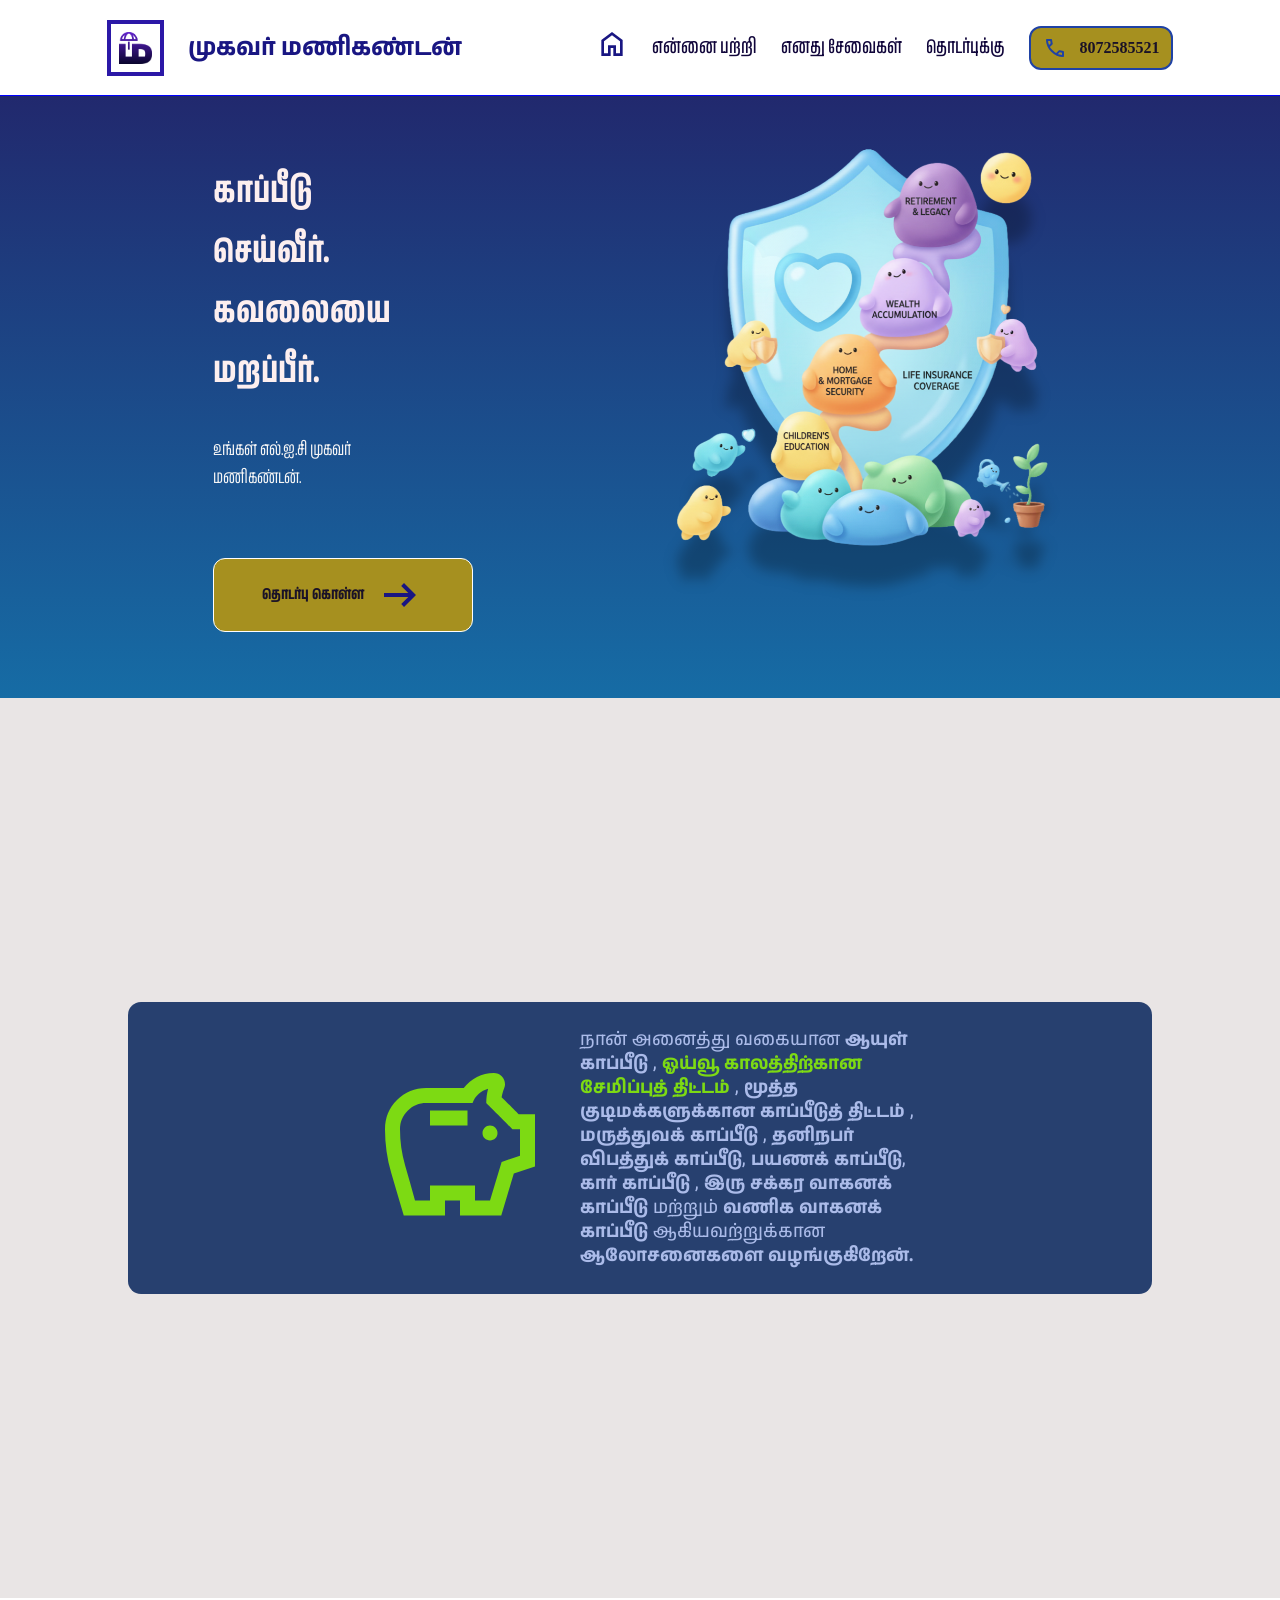
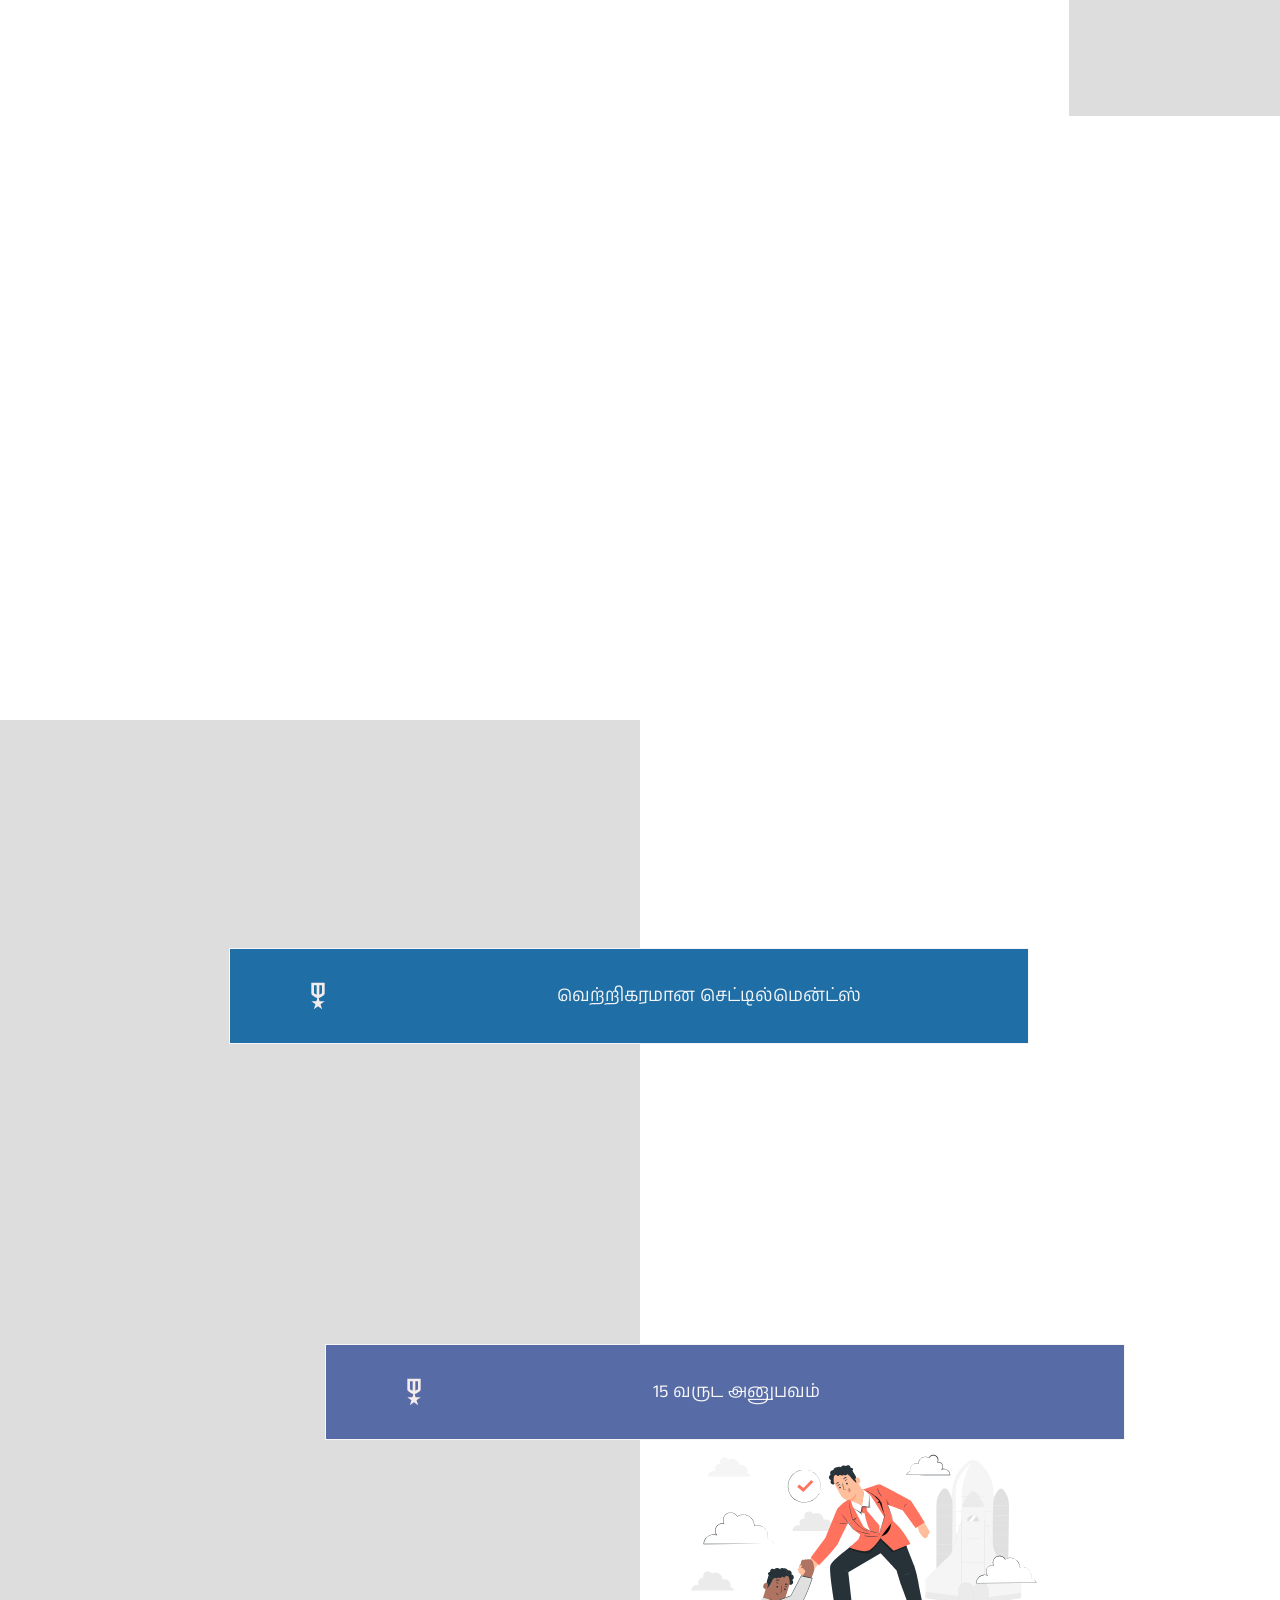
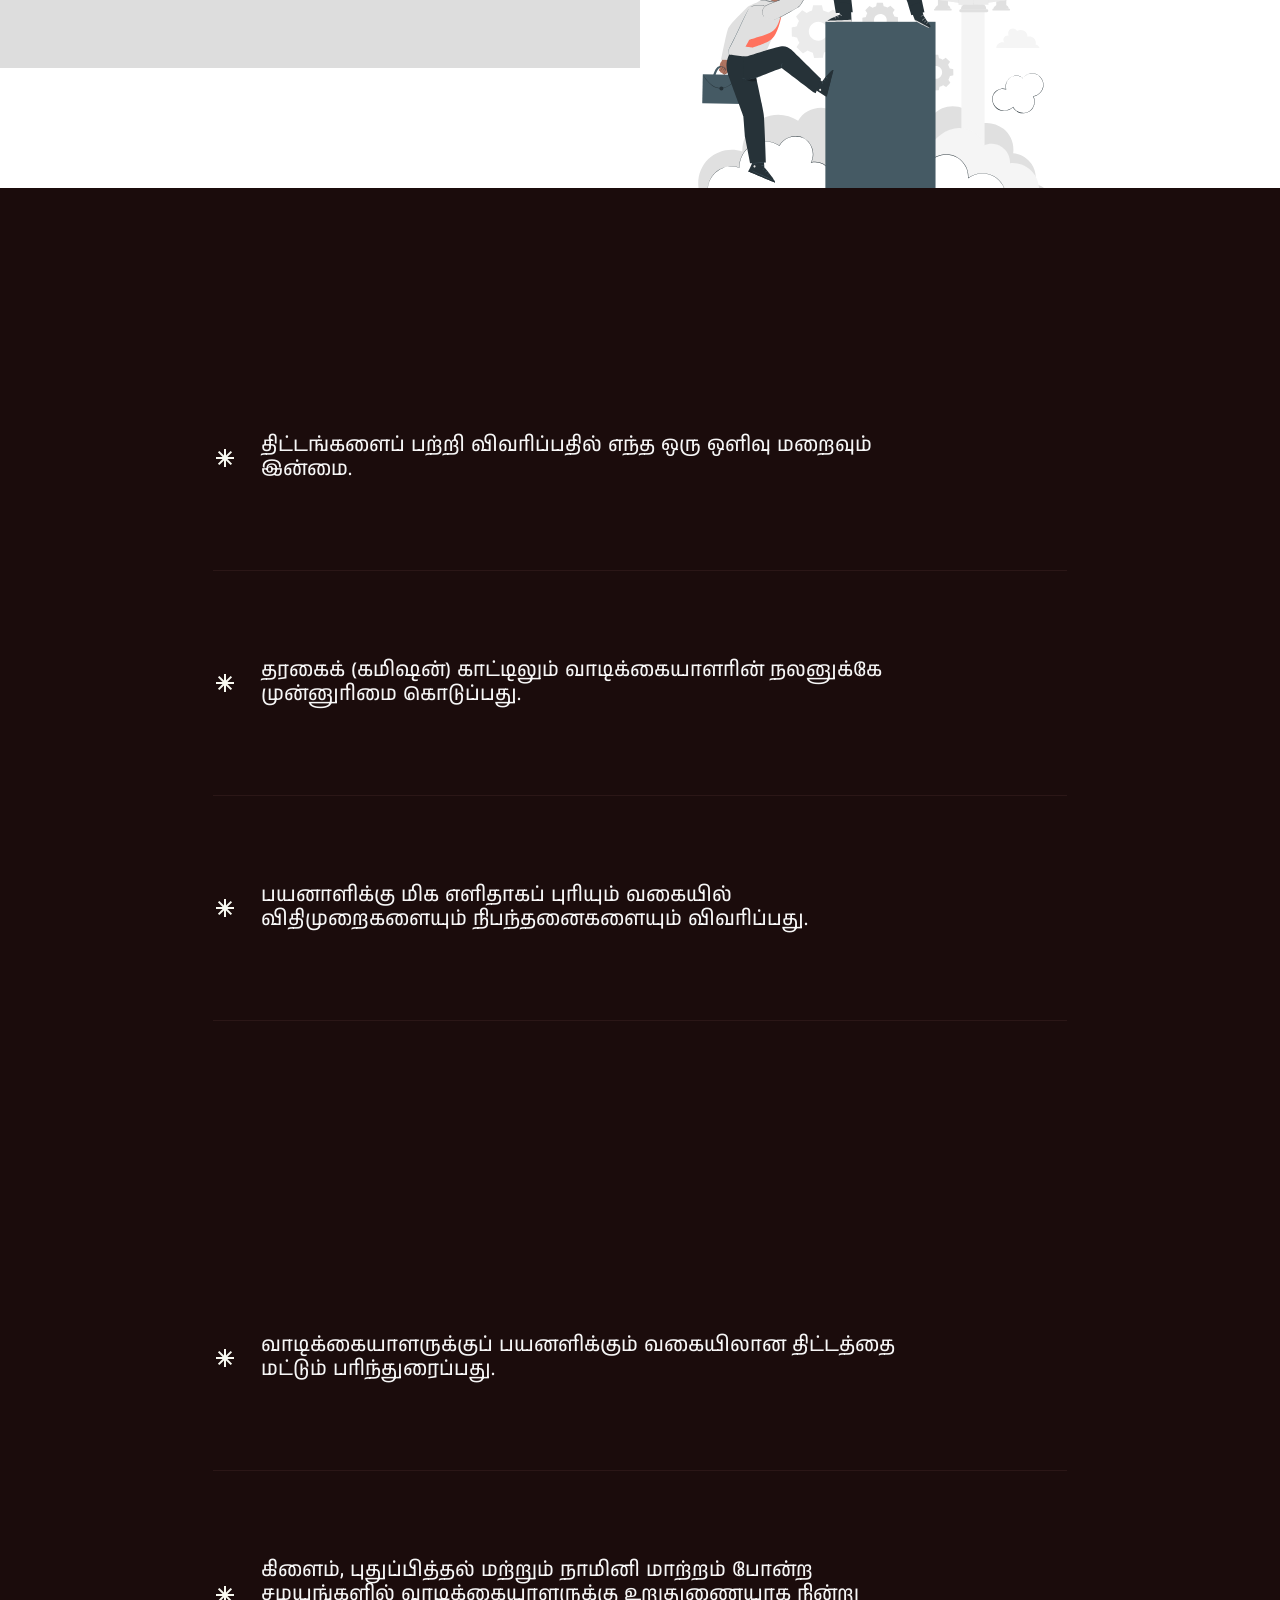
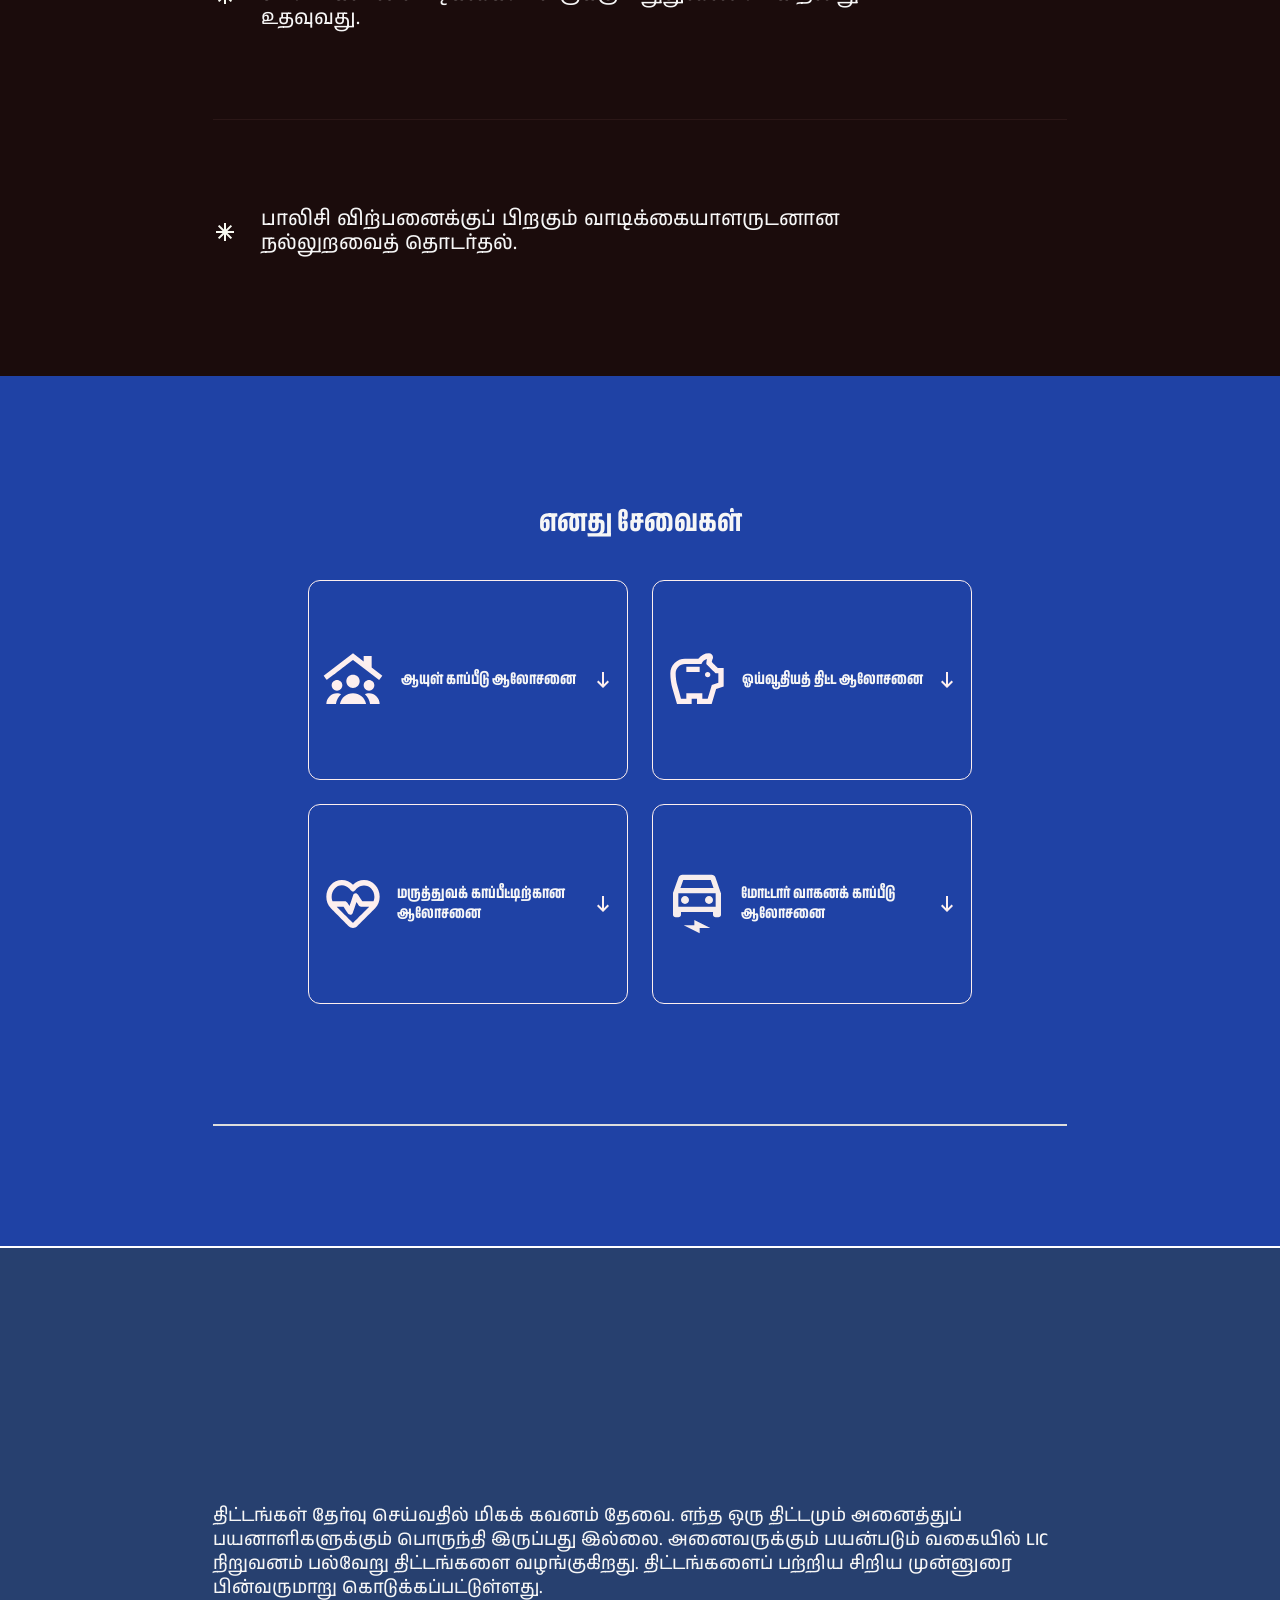
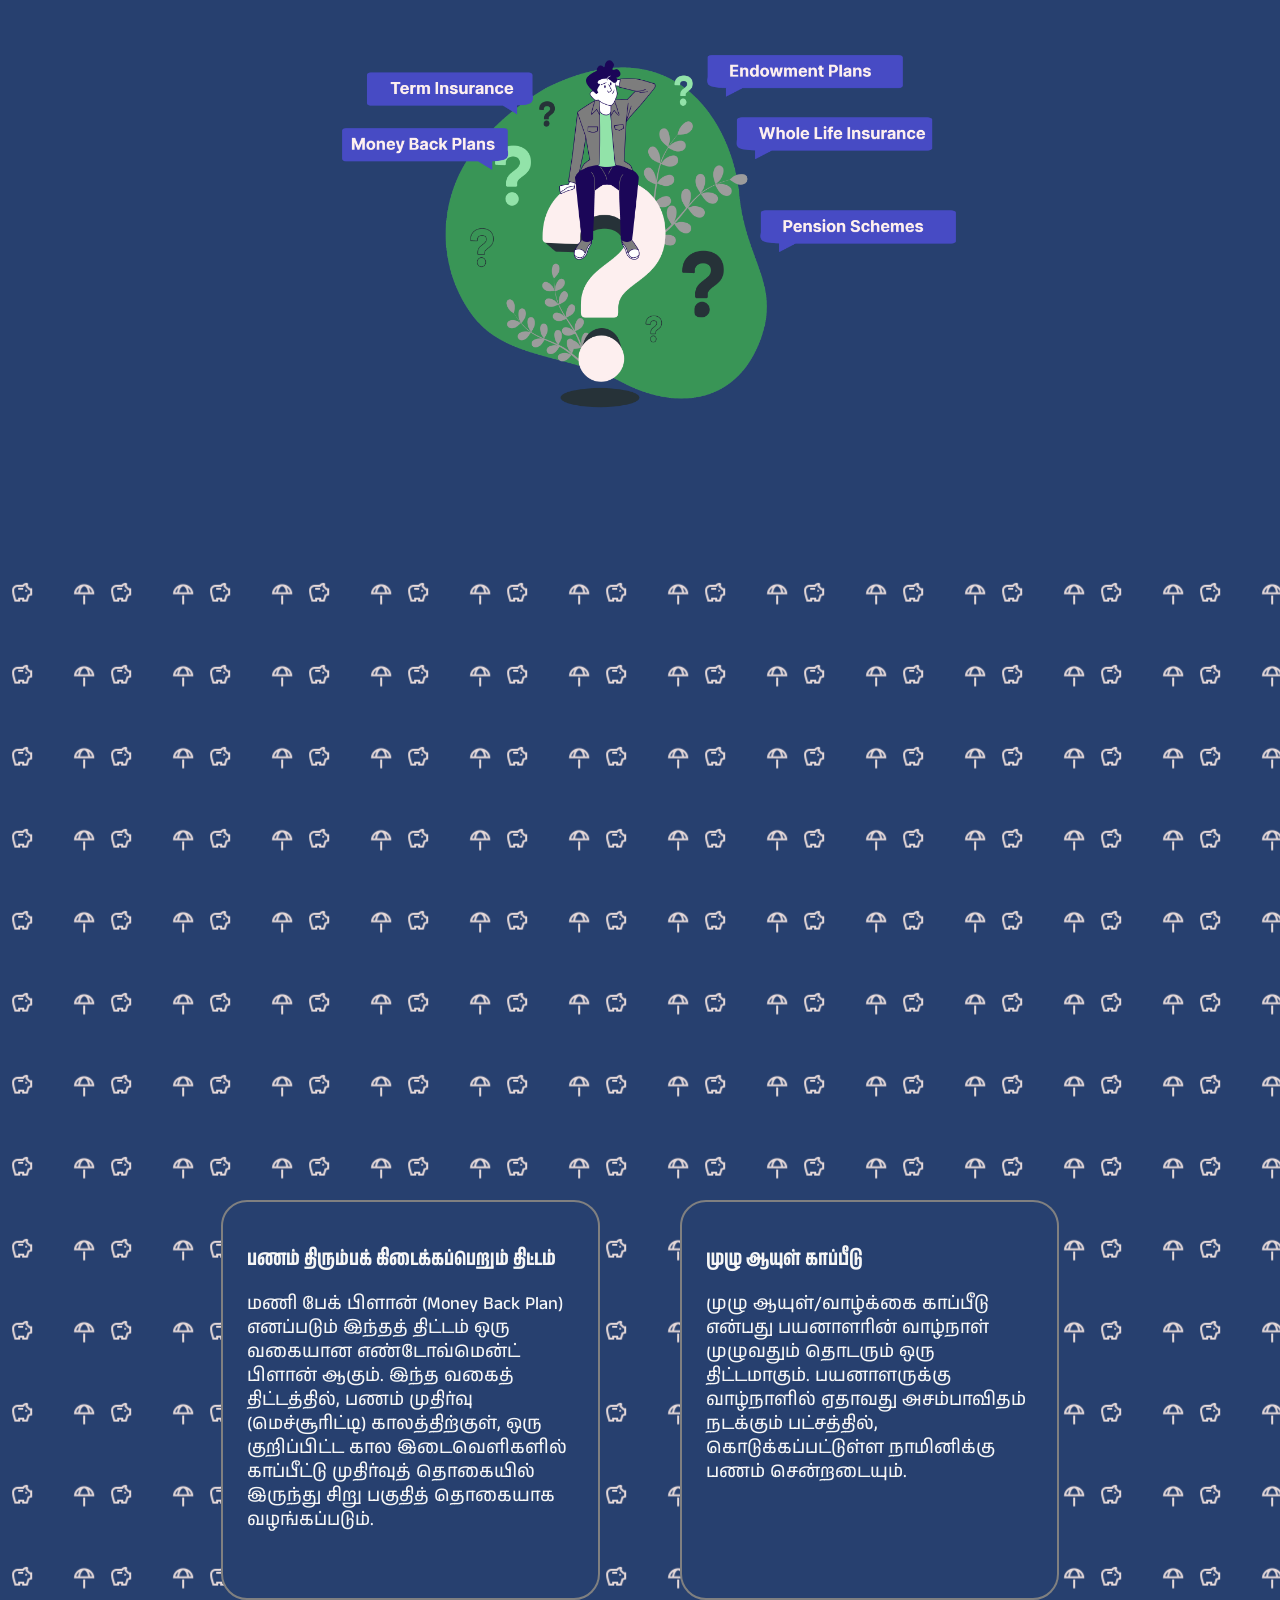
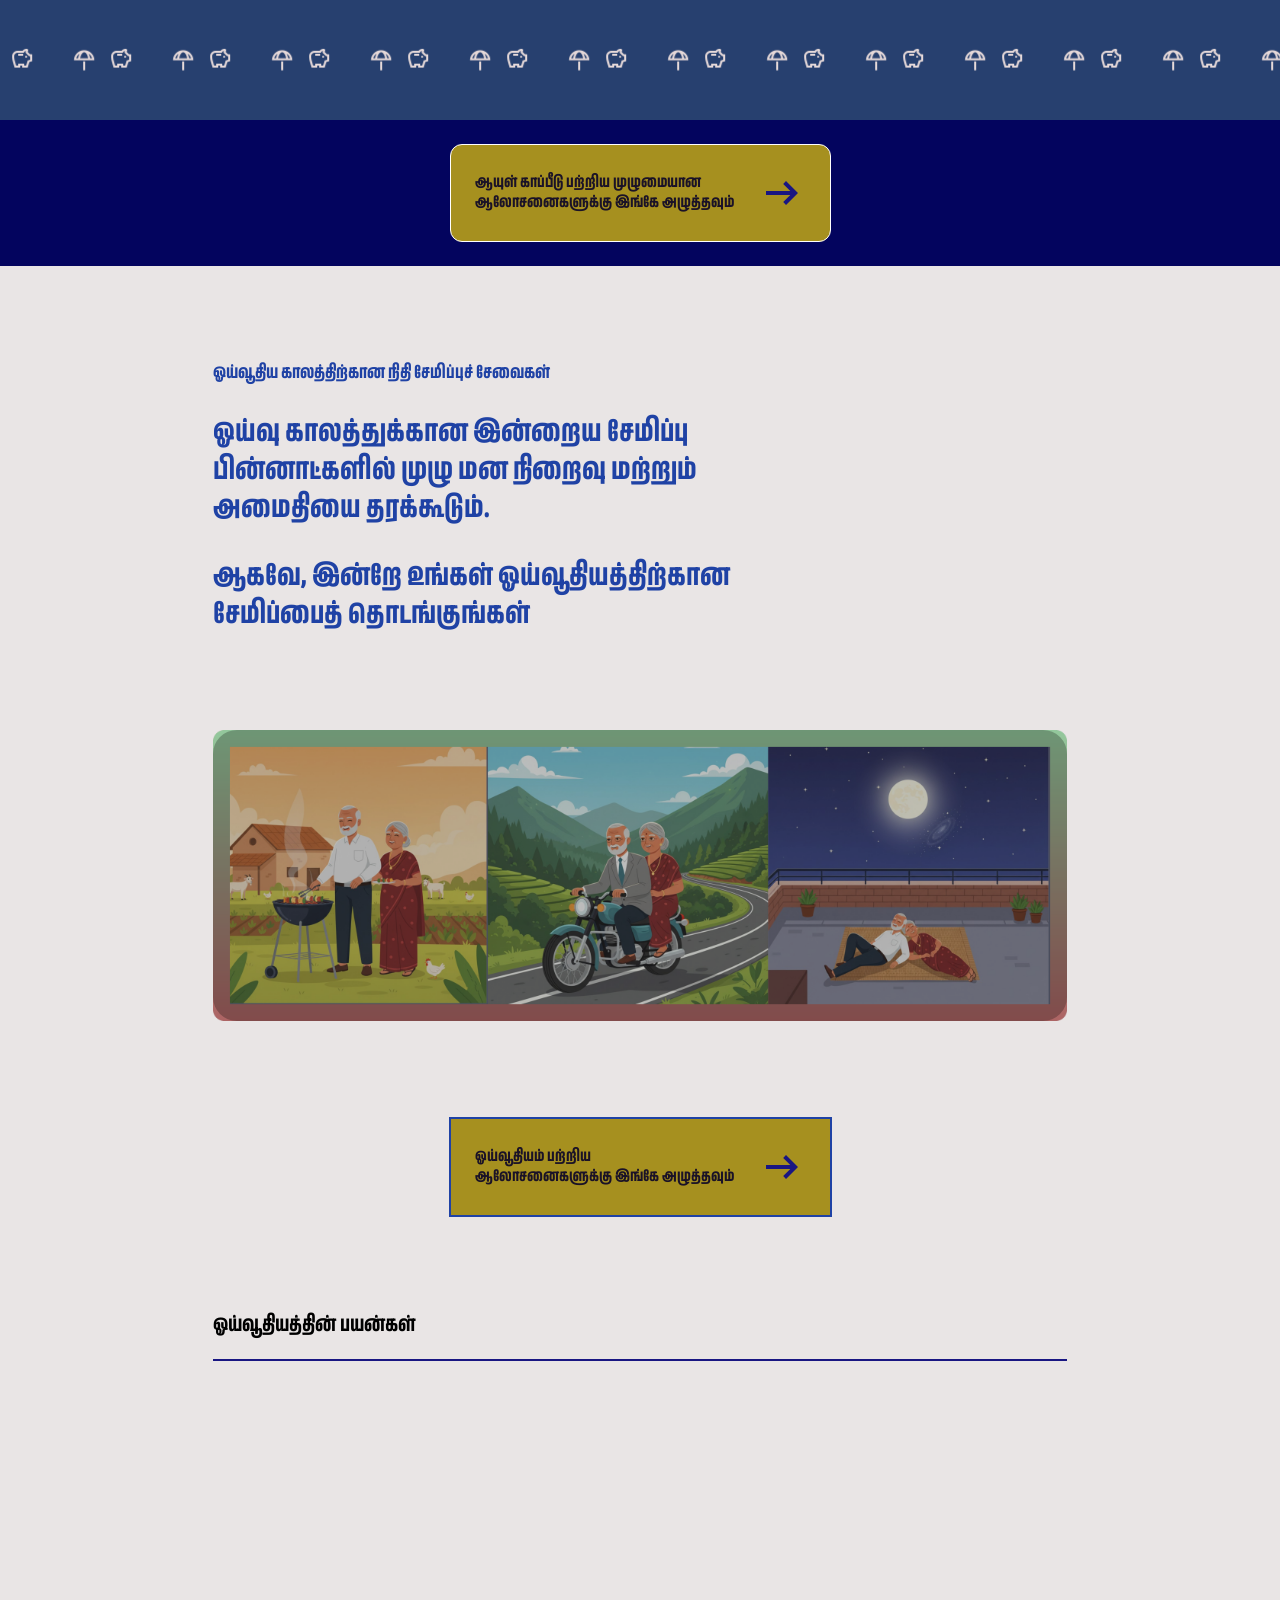
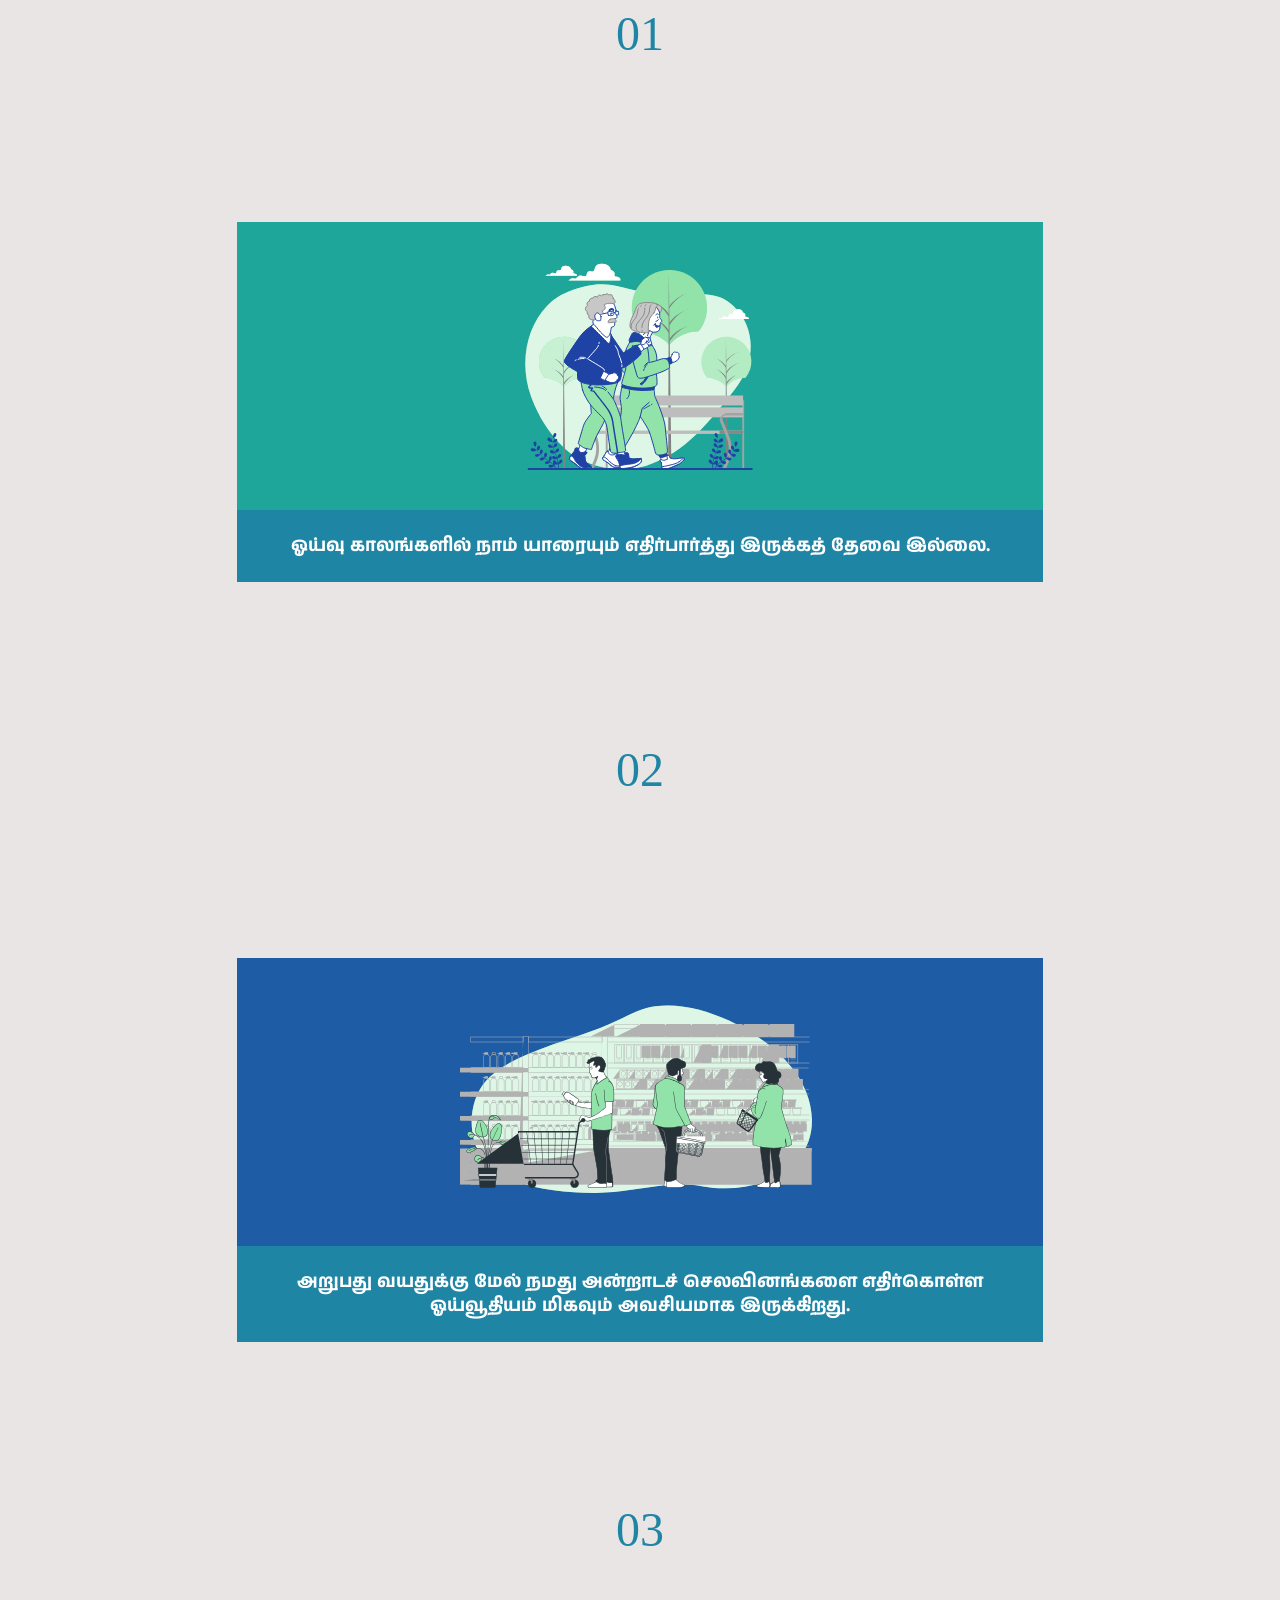
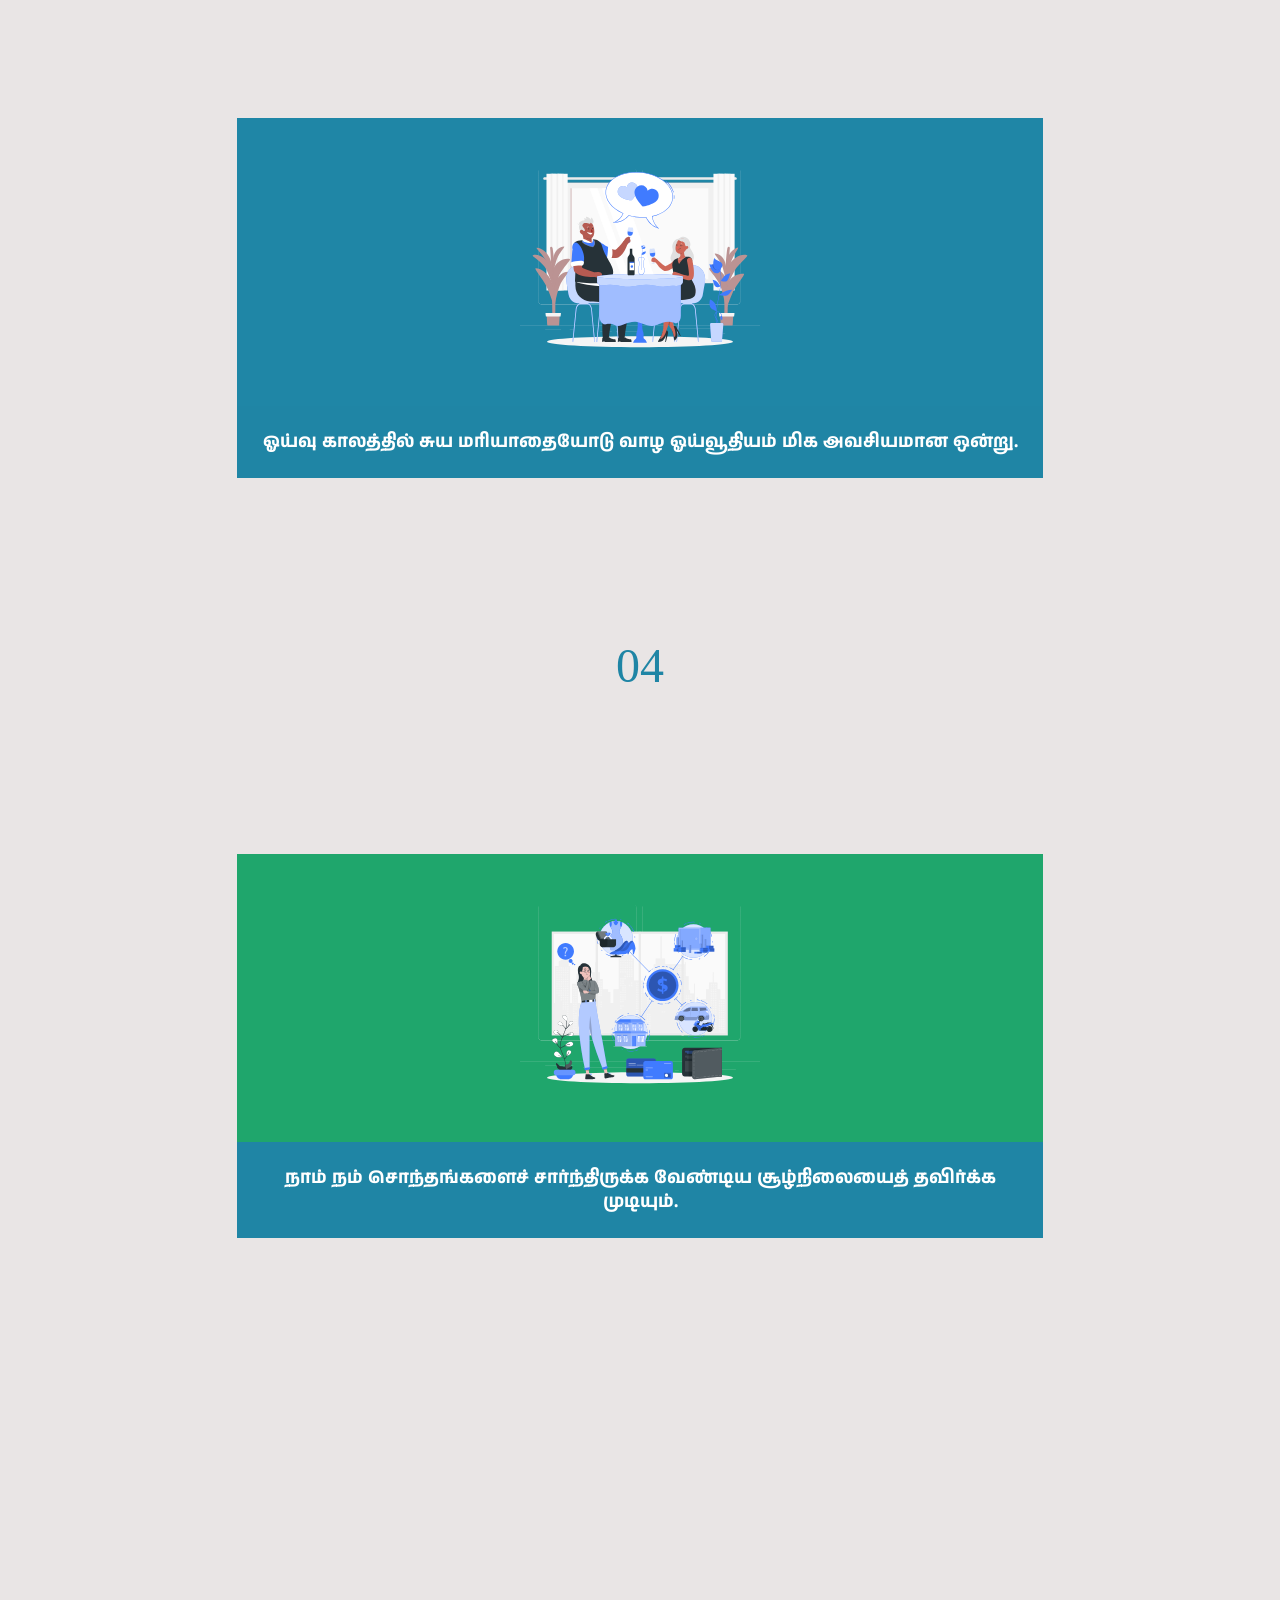
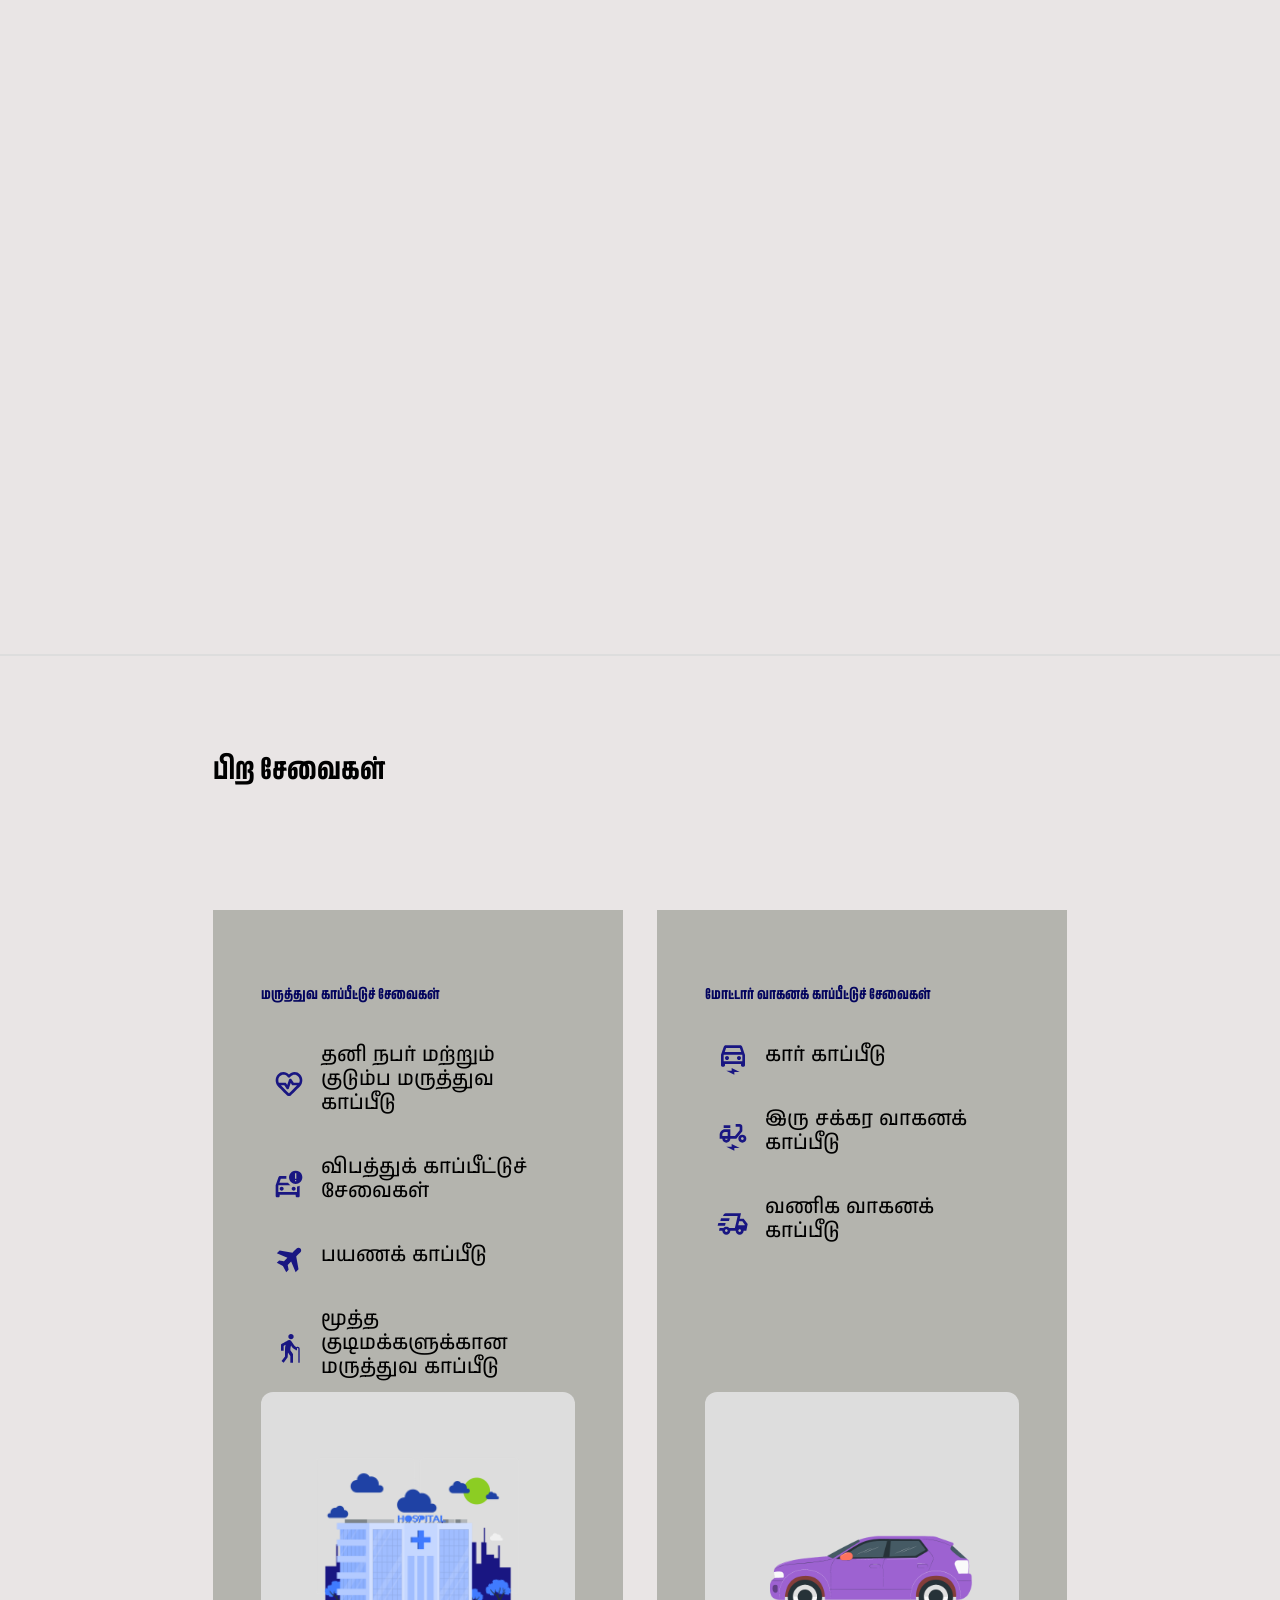
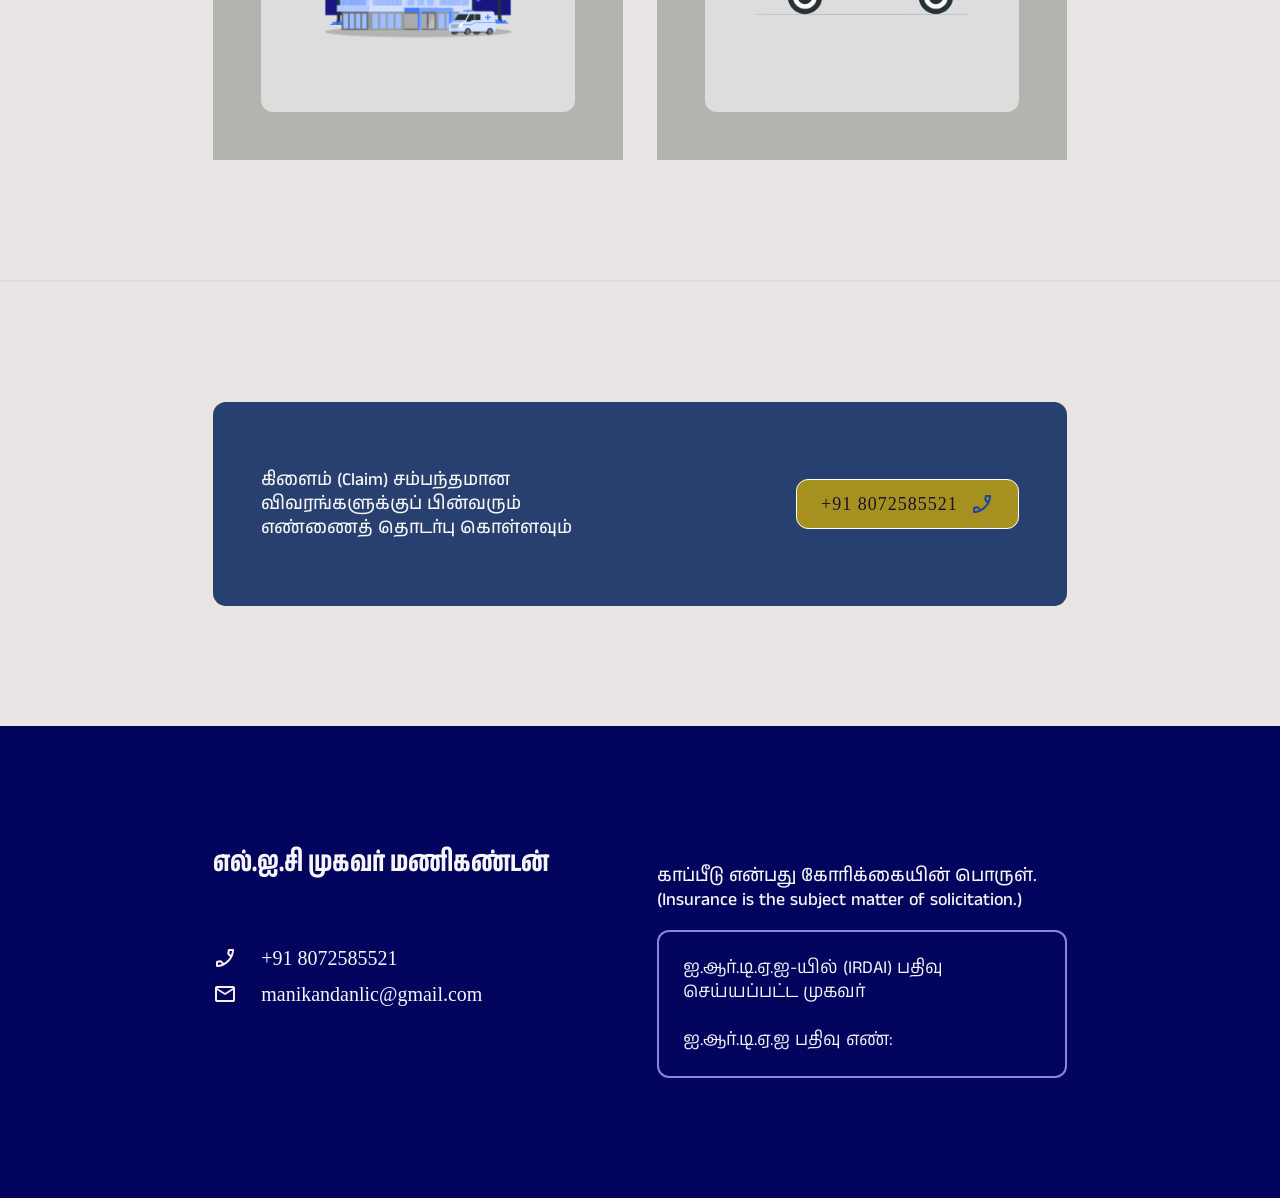
<file: index.html>
<html>

<head>

  <meta name="viewport" content="width=device-width, initial-scale=1.0"> 

  <link rel="icon" type="image/png" href="assets/images/logo.png">

  <title>எல்.ஐ.சி முகவர் மணிகண்டன்</title>

  <link rel="preconnect" href="https://fonts.googleapis.com">
<link rel="preconnect" href="https://fonts.gstatic.com" crossorigin>
<link href="https://fonts.googleapis.com/css2?family=Anek+Tamil:wdth,wght@75,100..800&display=swap" rel="stylesheet">


   <link rel="stylesheet" href="assets/css/colors.css" />

   <link rel="stylesheet" href="assets/css/layout.css" />

   <link rel="stylesheet" href="assets/css/aboutsection.css" />

   <link rel="stylesheet" href="assets/css/typography2.css" />
   <link rel="stylesheet" href="assets/css/index.css"/>
   <link rel="stylesheet" href="assets/css/buttons.css"/>
   <link rel="stylesheet" href="assets/css/normalize.css"/>
   <link rel="stylesheet" href="assets/css/transision.css"/>
   <link rel="stylesheet" href="assets/css/nav.css"/>
   <link rel="stylesheet" href="assets/css/sticky.css"/>

   <link rel="stylesheet" href="assets/css/index.css"/>


</head>
<body>

     <header class="nav-bar-wrapper"> 
      <span class="site-logo-icon" > <img src="assets/images/logo.png" /> </span>

      <span class="site-logo-text" style="margin-left: 24px;"> முகவர் மணிகண்டன் </span>

      <div class="spacer"></div>
      
      <nav style="display: inline-block;" >  
        
        <div class="destop-menu-wrapper">
            
          <ul class="desktop-menu">
            <li><a class="" href="index.html#hero-section"> <img src="assets/images/icons/home.svg"  style="width: 32px;height: 32px;"/></a></li>
            <li><a class="" href="index.html#about-section"> என்னை பற்றி </a></li>
            <li><a class="" href="index.html#services-section"> எனது சேவைகள்</a></li>
            <li><a class="" href="contact.html"> தொடர்புக்கு</a></li>


            <a href="tel:+918072585521"> <button class="nav-cta-button accent-bg primary-shade-2-border"> <img src="assets/images/icons/nav_cta_phone_2.svg"/> <div> 8072585521 </div>  </button> </a>
            </ul>
  

       </div>

       <div class="mobile-hamburger-button">
           <!-- <span class="materials-icon-outlined"> menu </span> -->

           <div class="mobile-menu-icon">
           <span class="mobile-menu-line-1 mobile-menu-lines"> </span>
           <span class="mobile-menu-line-2 mobile-menu-lines"> </span>
           <span class="mobile-menu-line-3 mobile-menu-lines"> </span>
           </div>

       </div>

        

       

       <div class="mobile-menu-wrapper">
        <ul class="mobile-menu-list"> 
            <li class="mobile-menu-list-item"> <a class="mobile-menu-link mobile-link-button" href="index.html#hero-section"><img src="assets/images/icons/home.svg"  style="width: 32px;height: 32px;"/> </a>  </li>
            <li class="mobile-menu-list-item"><a class="mobile-menu-link mobile-link-button" href="index.html#about-section"> என்னை பற்றி </a></li>
            <li class="mobile-menu-list-item"><a class="mobile-menu-link mobile-link-button" href="index.html#services-section">எனது சேவைகள் </a> </li>
            <li class="mobile-menu-list-item"><a class="mobile-menu-link mobile-link-button" href="contact.html"> தொடர்புக்கு </a></li>
            <li class="mobile-menu-list-item"><a class="mobile-menu-button-link" href=""> <button class="nav-cta-button primary-border accent-bg"> <img src="assets/images/icons/nav_cta_phone_2.svg"/> <div> 8072585521 </div>  </button> </a> </li> 


        </ul>
     </div>


        
      
      </nav>
    
    </header>
     

     <section class="hero-section" id="hero-section">
           <div class="section-container">

            <main class="hero-row">

               <div class="hero-left-subsection">


              <h1 class="hero-title" style=""> 
               <span class="hero-text-part"> <span class="hero-text-part-inner">காப்பீடு</span>  </span> </br> 
               <span class="hero-text-part"> <span class="hero-text-part-inner"> செய்வீர். </span></span> </br>
               <span class="hero-text-part"> <span class="hero-text-part-inner"> கவலையை </span> </span></br>
                <span class="hero-text-part"> <span class="hero-text-part-inner"> மறப்பீர்.  </span></span> </br>
            </h1>

             <h3 class="hero-sub-title light-primary-font"> <span class="hero-text-part"> <span class="hero-text-part-inner"> உங்கள் எல்.ஐ.சி முகவர்</span></span> </br><span class="hero-text-part"> <span class="hero-text-part-inner"> மணிகண்டன்.</span>  </span></h3>

             <a href="contact.html#contact-info"> <button class="hero-button accent-bg"> தொடர்பு கொள்ள 
               
               <img src="assets/images/icons/insurance_cta_right_arrow.svg" />
            
            </button> </a>
            
            </div>


            <div class="hero-right-subsection ">

                 <img src="assets/images/hero_image.png"  class="hero-image"/> 
            </div>

            </main>

          
            </div>
     </section>
     <section class="slider-section " id="slider-section">


               

               <div class="slider-final-wrapper section-darkcool-bg primary-neutral-font">

                <div class="slider-final-wrapper-row">

                      <div class="slider-shape-container">
                        
                        <div id="slider-path-wrapper" class="slider-path-wrapper">

                       
                        </div>
             
             
                     </div>

                      <p class="slider-cta-content"> நான் அனைத்து வகையான <span class="family anim-highlight"> ஆயுள் காப்பீடு </span>, <span class="savings anim-highlight">  ஓய்வூ காலத்திற்கான சேமிப்புத் திட்டம் </span>, <span class="elderly anim-highlight"> மூத்த குடிமக்களுக்கான காப்பீடுத் திட்டம் </span>, <span class="ecgheart anim-highlight">மருத்துவக் காப்பீடு </span>, <span class =" injury anim-highlight"> தனிநபர் விபத்துக் காப்பீடு</span>, <span class="travel anim-highlight">பயணக் காப்பீடு</span>, <span class="car anim-highlight"> கார் காப்பீடு </span>,<span class="motorbike anim-highlight">  இரு சக்கர வாகனக் காப்பீடு </span> மற்றும்<span class="commercialvehicle anim-highlight"> வணிக வாகனக் காப்பீடு </span> ஆகியவற்றுக்கான <span class="partnerexange anim-highlight" > ஆலோசனைகளை வழங்குகிறேன்.</span></p>
                     
                       
                  </div>

            </div>


     </section>
     <section class="about-section primary-neutral-light pure-dark-font" id="about-section">

          <div class="section-container">

            <div class="about-section-title-wrapper">
              <h3 class="heading-3 about-section-title scroll-reveal primary-font"> 
                
                <div class="about-section-title-block" > என்னைப் பற்றிய ஒரு அறிமுகம் </div> 
                
                <div class="about-section-balance-circle-1"> </div>
                <div class="about-section-balance-circle-2"> </div>
                <div class="about-section-balance-circle-3"> </div>

            </h3>
          </div>


              <main class="profile-row">

                <div class="profile-row-left-section scroll-reveal">
                 <div class="profile-art-wrapper gray-primary-border ">
                    <img class="profie_art_image" src="assets/images/profile_image_art.jpg" /> 
                 </div>

                 <div class="profile-badge-wrapper">
                 <div class="profile-badge " > 
  
                    <span class="profile-badge-icon"> <img src="assets/images/icons/profile_id_dark.svg" /> </span>

                    <span class="body-text-big ">திரு. மணிகண்டன்</span>
                   
                 </div>

                 <div class="profile-badge " style="margin-top:24px"> 

                  <span class="profile-badge-icon"> <img src="assets/images/icons/school_dark.svg" />  </span>
                  <span class="body-text-big">M.COM B.Ed</span>

                 </div>

                 </div>


               </div>

               <div class="profile-row-right-section scroll-reveal "> 

                  

                  <div>

                  <p class="profile-paragraph "> நான் மணிகண்டன், ஒரு பள்ளி ஆசிரியர் மற்றும் எல்.ஐ.சி முகவராகப் பணியாற்றுகிறேன். எனக்கு எல்.ஐ.சி முகவராக 15 வருடங்களுக்கு மேலான அனுபவம் உள்ளது.</p>

                  <p class="profile-paragraph "> பல்வேறு வகையான எல்.ஐ.சி திட்டங்கள் மற்றும் அதன் விதிமுறைகள் (Terms and Conditions) பற்றிய முழு தகவல்கள் அறிய என்னைத் தாராளமாக அணுகலாம்.</p>
                  <p class="profile-paragraph "> ஸ்டார் ஹெல்த் இன்சூரன்ஸ் முகவராகவும் கூடுதலாகப் பணியாற்றி வருகிறேன். ஹெல்த் இன்சூரன்ஸ் பற்றிய முழு தகவல்களுக்கும் என்னை அணுகலாம். நான் உங்களுக்கு உதவி புரிய என்றும் காத்துள்ளேன்.</p>

                   </div>
               </div>



              </main>


              <main>

                  <div class="profile-section-step-wrapper">

                    <div class="inner-half-left">

                    </div>

                    <div class="floting-right-wrapper">

                        
                      <div> <img src="assets/images/illustrations/helping_partner_pana.svg" " />   </div>
                          
                    </div>


                    <main class="profile-section-step-container scroll-reveal ">
                      
                       <div class="profile-section-step profile-section-step-1 profile-step-bg-1 light-primary-font">

                          <span class="profile-section-step-icon"> <img src="assets/images/icons/military-badge.svg" /> </span>
                          <span class="profile-section-step-text "> வெற்றிகரமான செட்டில்மென்ட்ஸ்</span>
                      
                        </div>
                    </main>
                    <main class="profile-section-step-container scroll-reveal ">
                       <div class="profile-section-step profile-section-step-2 profile-step-bg-2 light-primary-font">
                        <span class="profile-section-step-icon"> <img src="assets/images/icons/military-badge.svg" /> </span>
                        <span class="profile-section-step-text "> 100-க்கும் மேற்பட்ட பயனாளர்கள்</span>
                    
                       </div>
                      </main>
                      <main class="profile-section-step-container scroll-reveal">
                       <div class="profile-section-step profile-section-step-3 profile-step-bg-3 light-primary-font">
                        <span class="profile-section-step-icon"> <img src="assets/images/icons/military-badge.svg" /> </span>
                        <span class="profile-section-step-text "> 15 வருட அனுபவம்</span>
                    
                       </div>

                        

                      </main>
                      



                  </div>
              </main>



          </div>
        
     </section>
     <section class="why-choose-section  dark-primary light-primary-font" id="why-choose-section">

      <div class="section-container section-sticky-content-wrapper">

         <h3 class="heading-3 why-choose-section-title scroll-reveal section-sticky-title "> எனது சேவையின் சிறப்பம்சங்கள் </h3>


         <div class="why-choose-row">
            <main class="why-choose-main-column">
                <div class="why-choose-us-list-wrapper section-sticky-content ">

             <li class="why-choose-list-item scroll-reveal">

               <div class="list-item-row">
               <span class="list-item-icon"> <img src="assets/images/icons/asterik.svg" /> </span>

                <span class="list-item-text"> திட்டங்களைப் பற்றி விவரிப்பதில் எந்த ஒரு ஒளிவு மறைவும் இன்மை. </span>

               </div>
               
            
                <div class="list-item-divider"> </div>
             </li>

             <li class="why-choose-list-item scroll-reveal">

               <div class="list-item-row">
               <span class="list-item-icon"> <img src="assets/images/icons/asterik.svg" /> </span>

                <span class="list-item-text"> தரகைக் (கமிஷன்) காட்டிலும் வாடிக்கையாளரின் நலனுக்கே முன்னுரிமை கொடுப்பது.</span>

               </div>
               
            
                <div class="list-item-divider"> </div>
             </li>

             <li class="why-choose-list-item scroll-reveal">

               <div class="list-item-row">
               <span class="list-item-icon"> <img src="assets/images/icons/asterik.svg" /> </span>

                <span class="list-item-text"> பயனாளிக்கு மிக எளிதாகப் புரியும் வகையில் விதிமுறைகளையும் நிபந்தனைகளையும் விவரிப்பது. </span>

               </div>
               
            
                <div class="list-item-divider"> </div>
             </li>

             <li class="why-choose-list-item scroll-reveal">

               <div class="list-item-row">
               <span class="list-item-icon"> <img src="assets/images/icons/asterik.svg" /> </span>

                <span class="list-item-text"> வாடிக்கையாளரின் பொருளாதார ரீதியான கஷ்ட நஷ்டங்களைக் கேட்டறிவது. </span>

               </div>
               
            
                <div class="list-item-divider"> </div>
             </li>

             <li class="why-choose-list-item scroll-reveal">

               <div class="list-item-row">
               <span class="list-item-icon"> <img src="assets/images/icons/asterik.svg" /> </span>

                <span class="list-item-text"> வாடிக்கையாளருக்குப் பயனளிக்கும் வகையிலான திட்டத்தை மட்டும் பரிந்துரைப்பது. </span>

               </div>
               
            
                <div class="list-item-divider"> </div>
             </li>

             <li class="why-choose-list-item scroll-reveal">

               <div class="list-item-row">
               <span class="list-item-icon"> <img src="assets/images/icons/asterik.svg" /> </span>

                <span class="list-item-text"> கிளைம், புதுப்பித்தல் மற்றும் நாமினி மாற்றம் போன்ற சமயங்களில் வாடிக்கையாளருக்கு உறுதுணையாக நின்று உதவுவது. </span>

               </div>
               
            
                <div class="list-item-divider"> </div>
             </li>

             <li class="why-choose-list-item scroll-reveal">

               <div class="list-item-row">
               <span class="list-item-icon"> <img src="assets/images/icons/asterik.svg" /> </span>

                <span class="list-item-text"> பாலிசி விற்பனைக்குப் பிறகும் வாடிக்கையாளருடனான நல்லுறவைத் தொடர்தல். </span>

               </div>
               
            
             </li>
             </div>

             </main>

             <aside class="why-choose-side-column">

                  

             </aside>

         </div>


      </div>
        
     </section>

     <section class="services-section  primary-shade-2-bg light-primary-font" id="services-section">
           <div class="section-container">
            <h3 class="heading-3 services-title  " > <span>எனது சேவைகள் </span>  </h3>


            <div class="services-button-container">
    
            
              <a href="#insurance-section"><button class="service-item-button  light-primary-font"> 

                <div >   <img src="assets/images/icons/lifeinsurance.svg" style="width:64px;height: 64px;" />
            
                </div> 


            
                <span>ஆயுள் காப்பீடு ஆலோசனை </span> 
         
                <img src="assets/images/icons/down_arrow_light.svg" />
             
             </button> </a>
    
             <a href="#retirement-section"> <button class="service-item-button  light-primary-font">
                
                <div >   <img src="assets/images/icons/pension_savings.svg" style="width:64px;height: 64px;" />
            
                </div> 
            
              <span>ஓய்வூதியத் திட்ட ஆலோசனை </span> 
       
              <img src="assets/images/icons/down_arrow_light.svg" />
           
           </button> </a>
    
           <a href="#medical-insurance-section"> <button class="service-item-button  light-primary-font"> 

            <div >   <img src="assets/images/icons/medical_insurance.svg" style="width:64px;height: 64px;" />
            
            </div> 
            
            <span>மருத்துவக் காப்பீட்டிற்கான ஆலோசனை </span> 
     
            <img src="assets/images/icons/down_arrow_light.svg" />
         
         </button> </a>
         <a href="#motor-insurance-section"> <button class="service-item-button  light-primary-font"> 

            <div >   <img src="assets/images/icons/carinsurance.svg" style="width:64px;height: 64px;" />
            
            </div> 
            
          <span>மோட்டார் வாகனக் காப்பீடு ஆலோசனை </span> 
    
          <img src="assets/images/icons/down_arrow_light.svg" />
       
          </button> </a>
    
    
                 
    
            </div>
    
           <div class="divider-services"> </div>
           </div>
     </section>
     <section class="insurance-section  section-lightcool-bg light-primary-font" id ="insurance-section" >

      <div class="section-container" >

        
        


         <h5 class="heading-5 insurance-section-main-title scroll-reveal " > ஆயுள் காப்பீட்டுச் சேவைகள் </h5>

         <h3 class="heading-3 insurance-section-title scroll-reveal "> எந்த இன்சூரன்ஸ் திட்டத்தைத்  </br> 
            தேர்வு செய்வது என்பதில் குழப்பமா?  </h3>

         <p class="insurance-section-title-paragraph scroll-reveal ">
             
            திட்டங்கள் தேர்வு செய்வதில் மிகக் கவனம் தேவை. எந்த ஒரு திட்டமும் அனைத்துப் பயனாளிகளுக்கும் பொருந்தி இருப்பது இல்லை. அனைவருக்கும் பயன்படும் வகையில் LIC நிறுவனம் பல்வேறு திட்டங்களை வழங்குகிறது. திட்டங்களைப் பற்றிய சிறிய முன்னுரை பின்வருமாறு கொடுக்கப்பட்டுள்ளது.

         </p>


         <div class="insurance-section-imagewrap">
                  <img src="assets/images/insurance_confusion.png" />
         </div>


         <div class="insurance-cards-flex-box">


          <div class="insurance-card-endowment-before"> 

            <div class="insurance-card-bg-overlay"> </div>

          </div>

              
             <div class="insurance-card  section-darkcool-bg  scroll-reveal insurance-card-endowment"> 

              

                 <h3 class="insurance-card-title">காப்பீடு + சேமிப்பு </h3>

                 <p class ="insurance-card-paragraph">எண்டோவ்மென்ட் திட்டம் எனப்படும் இத்திட்டம் மிக பிரபலமான காப்பீட்டுத் திட்டமாகும். இதற்கென ஒரு முதிர்வு (மெச்சூரிட்டி) காலம் உள்ளது. முதிர்வுக் காலத்திற்குள் காப்பீடு (இன்சூரன்ஸ்) க்ளைம் செய்யப்பட்டால், இன்சூரன்ஸ் செய்யப்பட்ட முழுத் தொகையும் கொடுக்கப்படும். இல்லையெனில், முதிர்வு காலம் முடிவில், இன்சூர் செய்யப்பட்ட தொகை மற்றும் போனஸ் தொகை பயனாளிகளுக்குச் சென்றடையும். </p>

             </div>
             <div class="insurance-card  section-darkcool-bg scroll-reveal"> 
               <h3 class="insurance-card-title"> காப்பீடு மட்டும் </h3>

               <p class ="insurance-card-paragraph">கால உறுதித் திட்டம் அல்லது காலக் காப்பீட்டுத் திட்டம் என்பது (Term Assurance) ஒரு குறிப்பிட்ட கால வரையறையைக் கொண்ட காப்பீட்டுத் திட்டமாகும். காப்பீட்டாளருக்கு ஏதாவது அசம்பாவிதம் நடக்கும் பட்சத்தில், காப்பீட்டுத் தொகை நாமினிக்கு வழங்கப்படும். ஒருவேளை காப்பீட்டின் காலம் முடிவுற்றால், காப்பீட்டாளருக்கு எந்த ஒரு தொகையும் கொடுக்கப்பட மாட்டாது. </p>

             </div>
             <div class="insurance-card section-darkcool-bg scroll-reveal"> 
               <h3 class="insurance-card-title">பணம் திரும்பக் கிடைக்கப்பெறும் திட்டம் </h3>

               <p class ="insurance-card-paragraph">மணி பேக் பிளான் (Money Back Plan) எனப்படும் இந்தத் திட்டம் ஒரு வகையான எண்டோவ்மென்ட் பிளான் ஆகும். இந்த வகைத் திட்டத்தில், பணம் முதிர்வு (மெச்சூரிட்டி) காலத்திற்குள், ஒரு குறிப்பிட்ட கால இடைவெளிகளில் காப்பீட்டு முதிர்வுத் தொகையில் இருந்து சிறு பகுதித் தொகையாக வழங்கப்படும். </p>

             </div>
             <div class="insurance-card section-darkcool-bg scroll-reveal"> 
               <h3 class="insurance-card-title">முழு ஆயுள் காப்பீடு </h3>

               <p class ="insurance-card-paragraph">முழு ஆயுள்/வாழ்க்கை காப்பீடு என்பது பயனாளரின் வாழ்நாள் முழுவதும் தொடரும் ஒரு திட்டமாகும். பயனாளருக்கு வாழ்நாளில் ஏதாவது அசம்பாவிதம் நடக்கும் பட்சத்தில், கொடுக்கப்பட்டுள்ள நாமினிக்கு பணம் சென்றடையும். </p>

             </div>


         </div>


       </div>

        
     </section>
     <div class="insurance-cta-button-wrapper primary-bg" >
                    
      <a href="contact.html#contact-form"> <button class="insurance-cta-button accent-bg light-border"> 
        
        <span>ஆயுள் காப்பீடு பற்றிய முழுமையான </br>ஆலோசனைகளுக்கு இங்கே அழுத்தவும் </span> 
 
        <img src="assets/images/icons/insurance_cta_right_arrow.svg" />
     
     </button> </a>
   </div>

     <section class="retirement-section" id="retirement-section">

          <div class="section-container">

            <h5 class="heading-5 retirement-section-main-title scroll-reveal primary-shade-2-font"> ஓய்வூதிய காலத்திற்கான நிதி சேமிப்புச் சேவைகள் </h5>

            <h3 class="heading-3 retirement-section-title scroll-reveal primary-shade-2-font"> ஓய்வு காலத்துக்கான இன்றைய சேமிப்பு  </br>பின்னாட்களில் முழு மன நிறைவு மற்றும் </br> அமைதியை தரக்கூடும்.  </br> 
                 </h3>
            <h3 class="heading-3 retirement-section-title scroll-reveal primary-shade-2-font"> ஆகவே, இன்றே உங்கள் ஓய்வூதியத்திற்கான </br> சேமிப்பைத் தொடங்குங்கள்  </br> 
                 </h3>


                 <div class="retirement-image-wrapper scroll-reveal">

                    

                     <img  class="retirement-image-desktop" src="assets/images/retirement_section_image.png"  />
                     <img  class="retirement-image-mobile" src="assets/images/retirement_section_image_vertical.png"  />
  
                     <div class="retirement-img-overlay"> </div>
                  </div>

                 <div class="retirement-cta-button-wrapper" >
                    
                    <a href="contact.html#contact-form"> <button class="retirement-cta-button accent-bg primary-shade-2-border"> 
                      
                      <span>ஓய்வூதியம் பற்றிய </br> ஆலோசனைகளுக்கு இங்கே அழுத்தவும் </span> 
               
                      <img src="assets/images/icons/insurance_cta_right_arrow.svg" />
                   
                   </button> </a>
                 </div>


                 <div class="retirement-benefits-subsection section-sticky-content-wrapper">

                     <h3 class="retirement-benefits-title scroll-reveal section-sticky-title">ஓய்வூதியத்தின் பயன்கள் </h3>


                     <main class="retirement-benefits-list-wrapper section-sticky-content">

                      
                            <div>
                                 <div class="retirement-benefits-list-row scroll-reveal">

                                      <div class="retirement-benefits-list-icon-wrap ">

                                         <span class="benifit-icon-text primary-shade-3-font">01</span> 
                                        
                                        </div>
                                      <div class="retirement-benefits-list-card retirement-benefit-bg-1"> 

                                        <div class="retirement-benifit-image-wrapper">

                                            <img src="assets/images/illustrations/retirement_benefit_illustration1.svg" /> 

                                        </div>
                                        <p class="retirement-benifit-paragraph light-primary-font">
                                          ஓய்வு காலங்களில் நாம் யாரையும் எதிர்பார்த்து இருக்கத் தேவை இல்லை.

                                        </p>
                                      </div>
    
                                 
                                 </div>
                                 
                               <div class="retirement-benefits-list-row scroll-reveal">

                                 <div class="retirement-benefits-list-icon-wrap  primary-shade-3-font">

                                  <span>02</span> </div>
                                 <div class="retirement-benefits-list-card retirement-benefit-bg-2 "> 
                                  <div class="retirement-benifit-image-wrapper">

                                    <img src="assets/images/illustrations/retirement_benefit_illustration2.svg" /> 

                                </div>
                                   <p class="retirement-benifit-paragraph light-primary-font">
                                    அறுபது வயதுக்கு மேல் நமது அன்றாடச் செலவினங்களை எதிர்கொள்ள ஓய்வூதியம் மிகவும் அவசியமாக இருக்கிறது.

                                   </p>
                                 </div>

                            
                                </div>

                                <div class="retirement-benefits-list-row scroll-reveal">

                                 <div class="retirement-benefits-list-icon-wrap  primary-shade-3-font"> 

                                  <span>03</span> </div>
                                 <div class="retirement-benefits-list-card retirement-benefit-bg-3"> 
                                  <div class="retirement-benifit-image-wrapper">

                                    <img src="assets/images/illustrations/retirement_benefit_illustration3.svg" /> 

                                  </div>
                                   <p class="retirement-benifit-paragraph light-primary-font">
                                    ஓய்வு காலத்தில் சுய மரியாதையோடு வாழ ஓய்வூதியம் மிக அவசியமான ஒன்று.

                                   </p>
                                 </div>

                            
                                </div>
                                <div class="retirement-benefits-list-row scroll-reveal">

                                 <div class="retirement-benefits-list-icon-wrap  primary-shade-3-font ">

                                  <span>04</span> </div>
                                 <div class="retirement-benefits-list-card retirement-benefit-bg-4"> 
                                  <div class="retirement-benifit-image-wrapper">

                                    <img src="assets/images/illustrations/retirement_benefit_illustration4.svg" /> 

                                </div>
                                   <p class="retirement-benifit-paragraph light-primary-font ">
                                    நாம் நம் சொந்தங்களைச் சார்ந்திருக்க வேண்டிய சூழ்நிலையைத் தவிர்க்க முடியும்.

                                   </p>
                                 </div>

                            
                                </div>

                                <div class="retirement-benefits-list-row scroll-reveal">

                                 <div class="retirement-benefits-list-icon-wrap primary-shade-3-font">

                                  <span >05</span> </div>
                                 <div class="retirement-benefits-list-card  retirement-benefit-bg-5">
                                  <div class="retirement-benifit-image-wrapper">

                                    <img src="assets/images/illustrations/retirement_benefit_illustration5.svg" /> 

                                </div> 
                                   <p class="retirement-benifit-paragraph light-primary-font ">
                                    சுதந்திரமாக நமக்கு பிடித்த விஷயங்களைச் செய்ய முடியும்.

                                   </p>
                                 </div>

                            
                                </div>
                             
                           
                           </div>

                     </main>


                 </div>
               
          </div>
        
     </section>

     <div class="section-divider"> 

     </div>


      <section class="other-services-section">
       <div class="section-container">

         <h3 class="heading-3 other-services-title scroll-reveal"> பிற சேவைகள் </h3>

         <div class="other-services-wrapper ">

             <div class="other-services-row">
                  <div class="other-services-card gray-lighter scroll-reveal" id="medical-insurance-section"> 

                      <h5 class="other-services-title primary-font">
                        மருத்துவ காப்பீட்டுச் சேவைகள்
                      </h5>

                      <div class="other-services-content ">
                          <li class="flex-list-item"> 

                            <span class="list-icon">
                                 <img src="assets/images/icons/medical_insurance_primary.svg" />
                            </span>
                            <span class="list-text">
                              தனி நபர் மற்றும் குடும்ப மருத்துவ காப்பீடு
                            </span>
                          </li>
                          <li class="flex-list-item"> 

                           <span class="list-icon">
                                <img src="assets/images/icons/accidental_insurance_primary.svg" />
                           </span>
                           <span class="list-text">
                              விபத்துக் காப்பீட்டுச் சேவைகள்
                           </span>
                         </li>
                         <li class="flex-list-item"> 

                           <span class="list-icon">
                                <img src="assets/images/icons/travel_insurance_primary.svg" />
                           </span>
                           <span class="list-text">
                              பயணக் காப்பீடு
                           </span>
                         </li>
                         <li class="flex-list-item"> 

                           <span class="list-icon">
                                <img src="assets/images/icons/senior_citizen_insurance_primary.svg" />
                           </span>
                           <span class="list-text">
                              மூத்த குடிமக்களுக்கான மருத்துவ காப்பீடு
                           </span>
                         </li>
                      </div>
                      <div class = "other-services-image-wrap">

                        <img class="bg-image" src="assets/images/Patterns/cloud.png"/> 
                        <img class="main-image" src="assets/images/hospital_img_2.png" />


                     </div>


                  </div>
                  <div class="other-services-card  gray-lighter scroll-reveal" id="motor-insurance-section"> 

                     <h5 class="other-services-title primary-font">
                        மோட்டார் வாகனக் காப்பீட்டுச் சேவைகள்
                     </h5>

                     <div class="other-services-content">
                        <li class="flex-list-item"> 

                          <span class="list-icon">
                               <img src="assets/images/icons/carinsurance_primary.svg" />
                          </span>
                          <span class="list-text">
                           கார் காப்பீடு
                          </span>
                        </li>
                        <li class="flex-list-item"> 

                         <span class="list-icon">
                              <img src="assets/images/icons/motorbike_insurance_primary.svg" />
                         </span>
                         <span class="list-text">
                           இரு சக்கர வாகனக் காப்பீடு
                         </span>
                       </li>
                       <li class="flex-list-item"> 

                        <span class="list-icon">
                             <img src="assets/images/icons/commercial_vehicle_insurance_primary.svg" />
                        </span>
                        <span class="list-text">
                           வணிக வாகனக் காப்பீடு
                        </span>
                      </li>
                       
                    </div>

                     <div class="other-services-image-wrap">

                        <img class="bg-image" src="assets/images/Patterns/cloudreverse.png"/> 
                        <img class="main-image" src="assets/images/car_image1.png" />

                     </div>


                  </div>
             </div>

         </div>


        </div>
      </section>

      <div class="section-divider"> 

      </div>

      <section class="cta-section-final ">
           <div class="section-container">

               <div class="cta-final-wrapper section-darkcool-bg">

                   <div class="cta-final-wrapper-row ">
                         <p class="final-cta-content light-primary-font"> கிளைம் (Claim) சம்பந்தமான விவரங்களுக்குப் பின்வரும் எண்ணைத் தொடர்பு கொள்ளவும்</p>
                        
                          <a  href="tel:+918072585521">
                            <button class="final-cta-button accent-bg light-border">  

                            <span>+91 8072585521</span>
                            <img src="assets/images/icons/hero_phone_2.svg" />
                          </button>
                          </a>
                     </div>

               </div>
               
               
           </div>
      </section>


      <footer class="footer primary-bg light-primary-font">

        <div class="section-container">

           <div class="footer-row">

               <div class="footer-business-info"> 

                   <div class="footer-logo-text">

                    எல்.ஐ.சி  முகவர் மணிகண்டன்

                   </div>
                   <div class="">
                       <li class="footer-contact-info-list"> 

                         <span style="width: 24px;height: 24px;"> <img src="assets/images/icons/footerphoneicon.svg" /> </span> <span> +91 8072585521 </span>

                       </li>
                       <li class="footer-contact-info-list"> 

                        <span style="width: 24px;height: 24px;"> <img src="assets/images/icons/footercontacticon.svg" /> </span> <span> manikandanlic@gmail.com </span>

                       </li>
                   </div>
                    
               </div>

               <div class="footer-affiliation-info">
                   
                       <p class="footer-solicitation-info">

                         <span>காப்பீடு என்பது கோரிக்கையின் பொருள். </span> </br>
                         <span>(Insurance is the subject matter of solicitation.) </span>

                      
                      </p>

                      <div class="footer-licence-info">

                          <div class="footer-licence-info-listitem"> ஐ.ஆர்.டி.ஏ.ஐ-யில் (IRDAI)  பதிவு செய்யப்பட்ட முகவர்</div>
                          <div class="footer-licence-info-listitem">ஐ.ஆர்.டி.ஏ.ஐ பதிவு எண்: </div>

                      </div>
               </div>
             
           </div>
          </div>

      </footer>



</body>


<script src="assets/js/d3.v7.min.js"> </script>
<script src="assets/js/flubber.min.js"> </script>


<script src="assets/js/anime.js"> </script>

<script src="assets/js/scrolling.js"> </script>

<script src="assets/js/nav.js"> </script>

<script src="assets/js/index.js"> </script>


</html>
</file>
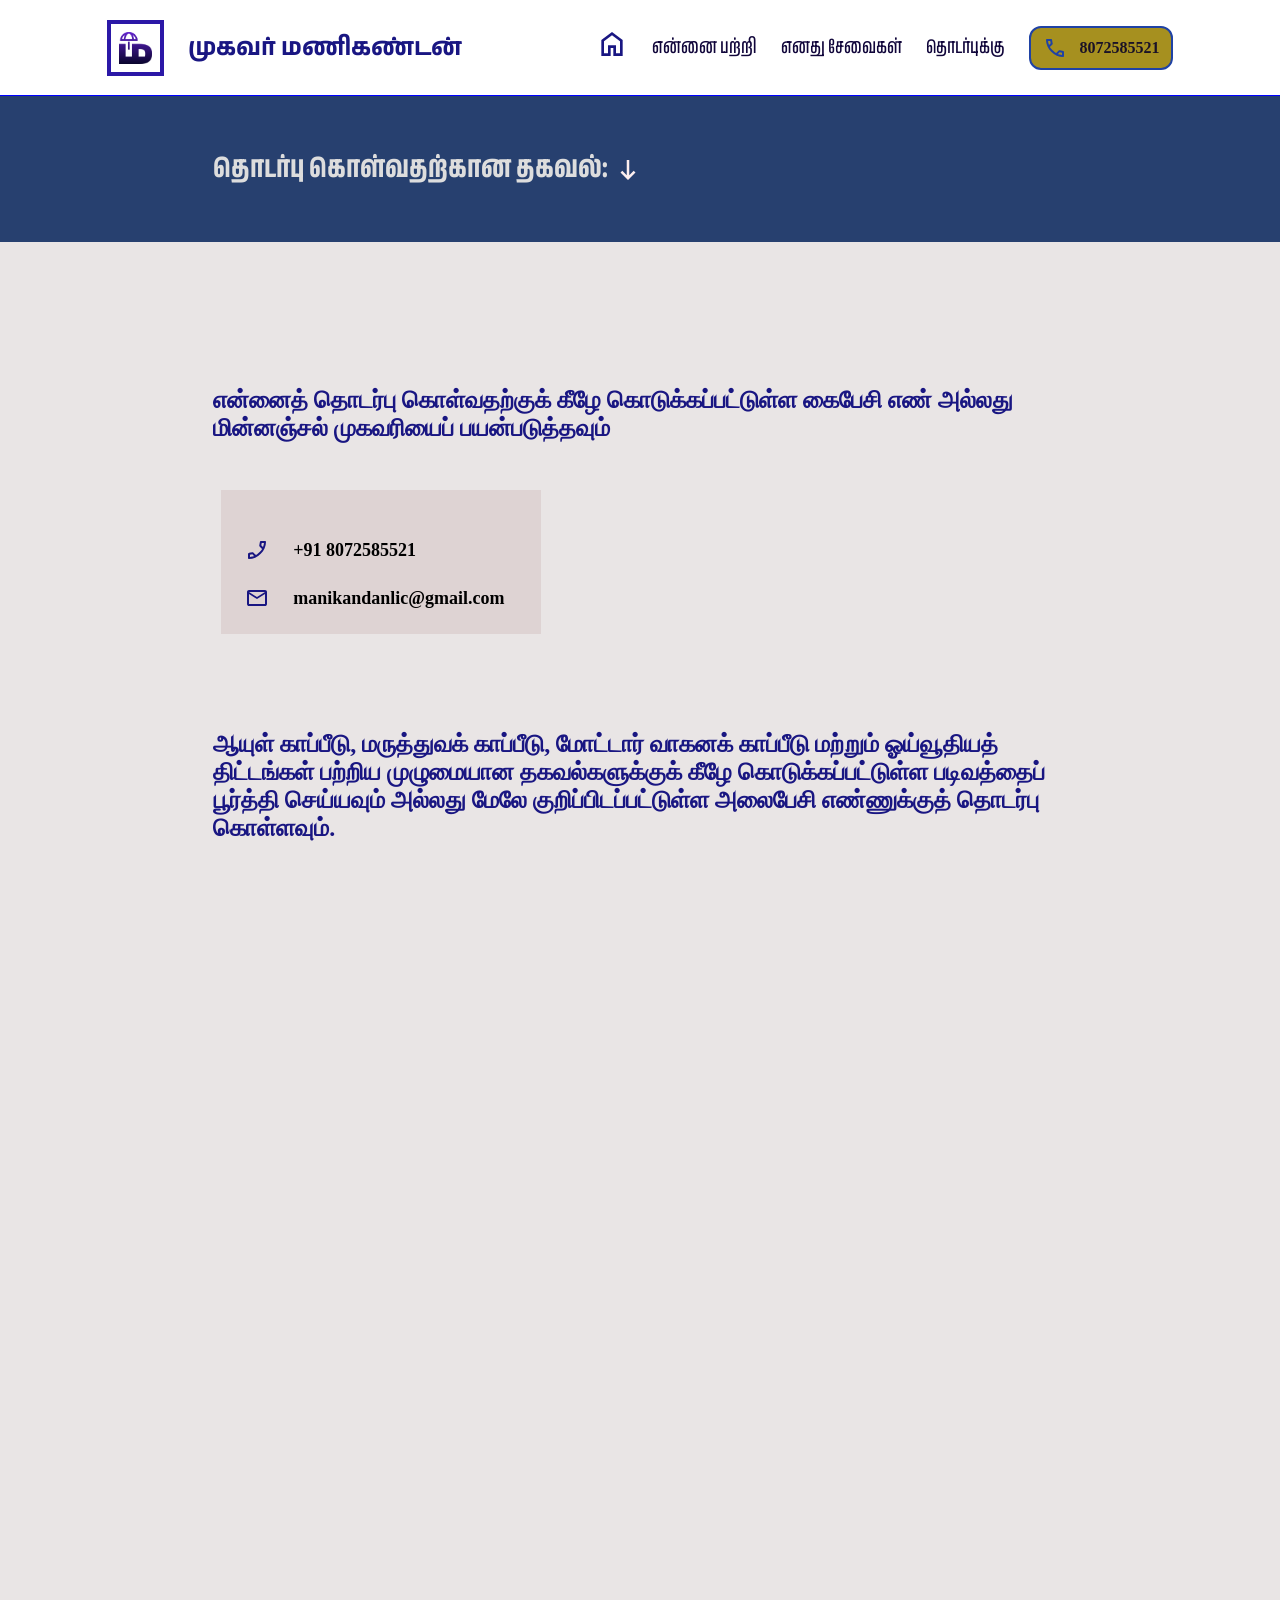
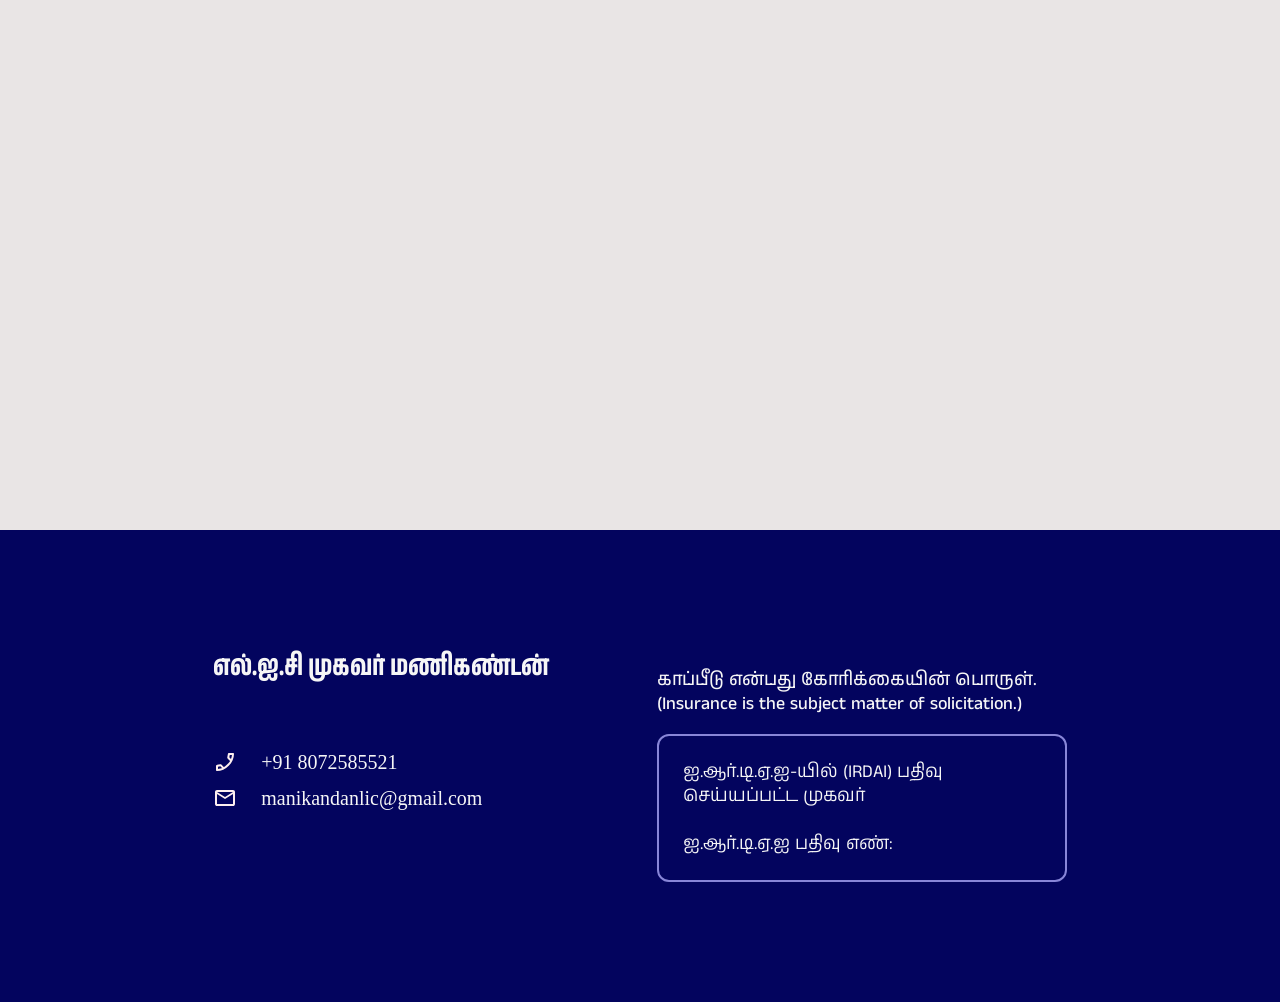
<file: contact.html>
<html>


<head>

    <meta name="viewport" content="width=device-width, initial-scale=1.0"> 
  
    <link rel="icon" type="image/png" href="assets/images/logo.png">
  
    <title>எல்.ஐ.சி முகவர் மணிகண்டன்</title>
  
    <link rel="preconnect" href="https://fonts.googleapis.com">
    <link rel="preconnect" href="https://fonts.gstatic.com" crossorigin>
    <link href="https://fonts.googleapis.com/css2?family=Anek+Tamil:wdth,wght@75,100..800&display=swap" rel="stylesheet">
    
    
       <link rel="stylesheet" href="assets/css/colors.css" />
    
       <link rel="stylesheet" href="assets/css/layout.css" />
    
       <link rel="stylesheet" href="assets/css/aboutsection.css" />
    
       <link rel="stylesheet" href="assets/css/typography2.css" />
       <link rel="stylesheet" href="assets/css/index.css"/>
       <link rel="stylesheet" href="assets/css/buttons.css"/>
       <link rel="stylesheet" href="assets/css/normalize.css"/>
       <link rel="stylesheet" href="assets/css/transision.css"/>
       <link rel="stylesheet" href="assets/css/nav.css"/>
       <link rel="stylesheet" href="assets/css/sticky.css"/>

       
     <link rel="stylesheet" href="assets/css/contact.css"/>

  
  
  </head>





<body>
  <header class="nav-bar-wrapper"> 
    <span class="site-logo-icon" > <img src="assets/images/logo.png" /> </span>

    <span class="site-logo-text" style="margin-left: 24px;"> முகவர் மணிகண்டன் </span>

    <div class="spacer"></div>
    
    <nav style="display: inline-block;" >  
      
      <div class="destop-menu-wrapper">
          
        <ul class="desktop-menu">
          <li><a class="" href="index.html#hero-section"> <img src="assets/images/icons/home.svg"  style="width: 32px;height: 32px;"/></a></li>
          <li><a class="" href="index.html#about-section"> என்னை பற்றி </a></li>
          <li><a class="" href="index.html#services-section"> எனது சேவைகள்</a></li>
          <li><a class="" href="contact.html"> தொடர்புக்கு</a></li>


          <a href="tel:+918072585521"> <button class="nav-cta-button accent-bg primary-shade-2-border"> <img src="assets/images/icons/nav_cta_phone_2.svg"/> <div> 8072585521 </div>  </button> </a>
          </ul>


     </div>

     <div class="mobile-hamburger-button">
         <!-- <span class="materials-icon-outlined"> menu </span> -->

         <div class="mobile-menu-icon">
         <span class="mobile-menu-line-1 mobile-menu-lines"> </span>
         <span class="mobile-menu-line-2 mobile-menu-lines"> </span>
         <span class="mobile-menu-line-3 mobile-menu-lines"> </span>
         </div>

     </div>

      

     

     <div class="mobile-menu-wrapper">
      <ul class="mobile-menu-list"> 
          <li class="mobile-menu-list-item"> <a class="mobile-menu-link mobile-link-button" href="index.html#hero-section"><img src="assets/images/icons/home.svg"  style="width: 32px;height: 32px;"/> </a>  </li>
          <li class="mobile-menu-list-item"><a class="mobile-menu-link mobile-link-button" href="index.html#about-section"> என்னை பற்றி </a></li>
          <li class="mobile-menu-list-item"><a class="mobile-menu-link mobile-link-button" href="index.html#services-section">எனது சேவைகள் </a> </li>
          <li class="mobile-menu-list-item"><a class="mobile-menu-link mobile-link-button" href="contact.html"> தொடர்புக்கு </a></li>
          <li class="mobile-menu-list-item"><a class="mobile-menu-button-link" href=""> <button class="nav-cta-button primary-border accent-bg"> <img src="assets/images/icons/nav_cta_phone_2.svg"/> <div> 8072585521 </div>  </button> </a> </li> 


      </ul>
   </div>


      
    
    </nav>
  
  </header>


      <section class="contact-page-title-section">

        <div class="section-container">


         <h3 class="heading-3">தொடர்பு கொள்வதற்கான தகவல்:                 
          
          <img src="assets/images/icons/down_arrow_light.svg" style="height:1em; width: auto;vertical-align: middle;" />        
        
         </h3>

         </div>

      </section>



      <section class="contact-page-primary-section">

        <div class="section-container ">

                 <main class="contact-page-contact-information" id="contact-info">

                     <h3 class="info-heading">என்னைத் தொடர்பு கொள்வதற்குக் கீழே கொடுக்கப்பட்டுள்ள கைபேசி எண் அல்லது மின்னஞ்சல் முகவரியைப் பயன்படுத்தவும் </h3>


                      <div class="info-card">

                           <li class="info-card-list-row"> 
                             <span class="icon-wrapper"> <img src="assets/images/icons/phone_icon_contact_page.svg" />  </span>
                              <span class="list-text">+91 8072585521 </span>
                            
                            </li>

                            <li class="info-card-list-row"> 
                              <span class="icon-wrapper"> <img src="assets/images/icons/email_contact_page.svg" />  </span>
                               <span class="list-text">manikandanlic@gmail.com </span>
                             
                             </li>
                      </div>



                 </main>

                 <main class="contact-page-form-information" id="contact-form">

                    <h3 class="info-heading">ஆயுள் காப்பீடு, மருத்துவக் காப்பீடு, மோட்டார் வாகனக் காப்பீடு மற்றும் ஓய்வூதியத் திட்டங்கள் பற்றிய முழுமையான தகவல்களுக்குக் கீழே கொடுக்கப்பட்டுள்ள படிவத்தைப் பூர்த்தி செய்யவும் அல்லது மேலே குறிப்பிடப்பட்டுள்ள அலைபேசி எண்ணுக்குத் தொடர்பு கொள்ளவும். </h3>

                    <div class="iframe-container-form">                 <iframe src="https://docs.google.com/forms/d/e/1FAIpQLSdVvxS3Nv5TCjlr4aoc2CGNLBZNXpCtFBEYXUFxuXolnRqMgQ/viewform?embedded=true"  frameborder="0" marginheight="0" marginwidth="0">Loading…</iframe>
                    </div>
                 </main>


             

                <!-- <iframe src="https://docs.google.com/forms/d/e/1FAIpQLSdVvxS3Nv5TCjlr4aoc2CGNLBZNXpCtFBEYXUFxuXolnRqMgQ/viewform?embedded=true" width="640" height="1120" frameborder="0" marginheight="0" marginwidth="0">Loading…</iframe> -->

        </div>

    </section>

    <footer class="footer primary-bg light-primary-font">

      <div class="section-container">

         <div class="footer-row">

             <div class="footer-business-info"> 

                 <div class="footer-logo-text">

                  எல்.ஐ.சி  முகவர் மணிகண்டன்

                 </div>
                 <div class="">
                     <li class="footer-contact-info-list"> 

                       <span style="width: 24px;height: 24px;"> <img src="assets/images/icons/footerphoneicon.svg" /> </span> <span> +91 8072585521 </span>

                     </li>
                     <li class="footer-contact-info-list"> 

                      <span style="width: 24px;height: 24px;"> <img src="assets/images/icons/footercontacticon.svg" /> </span> <span> manikandanlic@gmail.com </span>

                     </li>
                 </div>
                  
             </div>

             <div class="footer-affiliation-info">
                 
                     <p class="footer-solicitation-info">

                       <span>காப்பீடு என்பது கோரிக்கையின் பொருள். </span> </br>
                       <span>(Insurance is the subject matter of solicitation.) </span>

                    
                    </p>

                    <div class="footer-licence-info">

                        <div class="footer-licence-info-listitem"> ஐ.ஆர்.டி.ஏ.ஐ-யில் (IRDAI)  பதிவு செய்யப்பட்ட முகவர்</div>
                        <div class="footer-licence-info-listitem">ஐ.ஆர்.டி.ஏ.ஐ பதிவு எண்: </div>

                    </div>
             </div>
           
         </div>
        </div>

    </footer>

</body>




<script src="assets/js/nav.js"> </script>

<script src="assets/js/index.js"> </script>



</html>
</file>
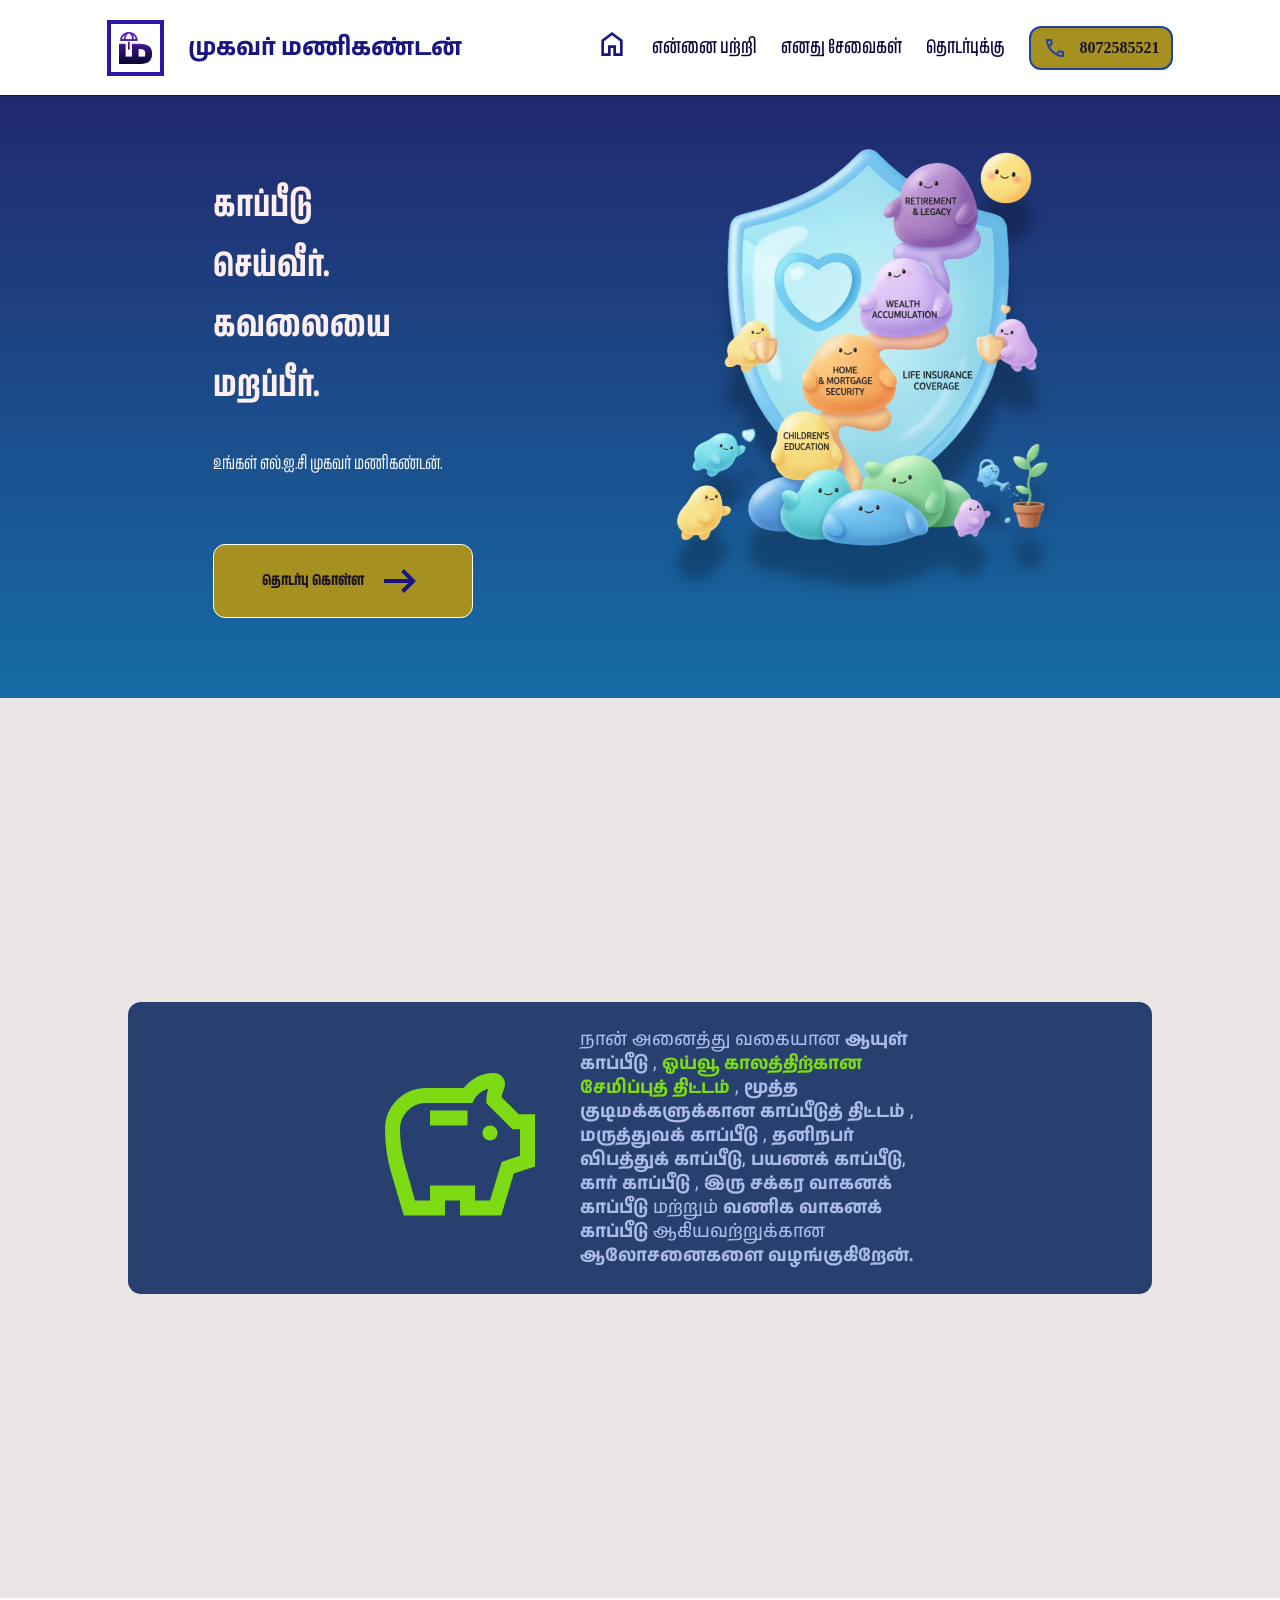
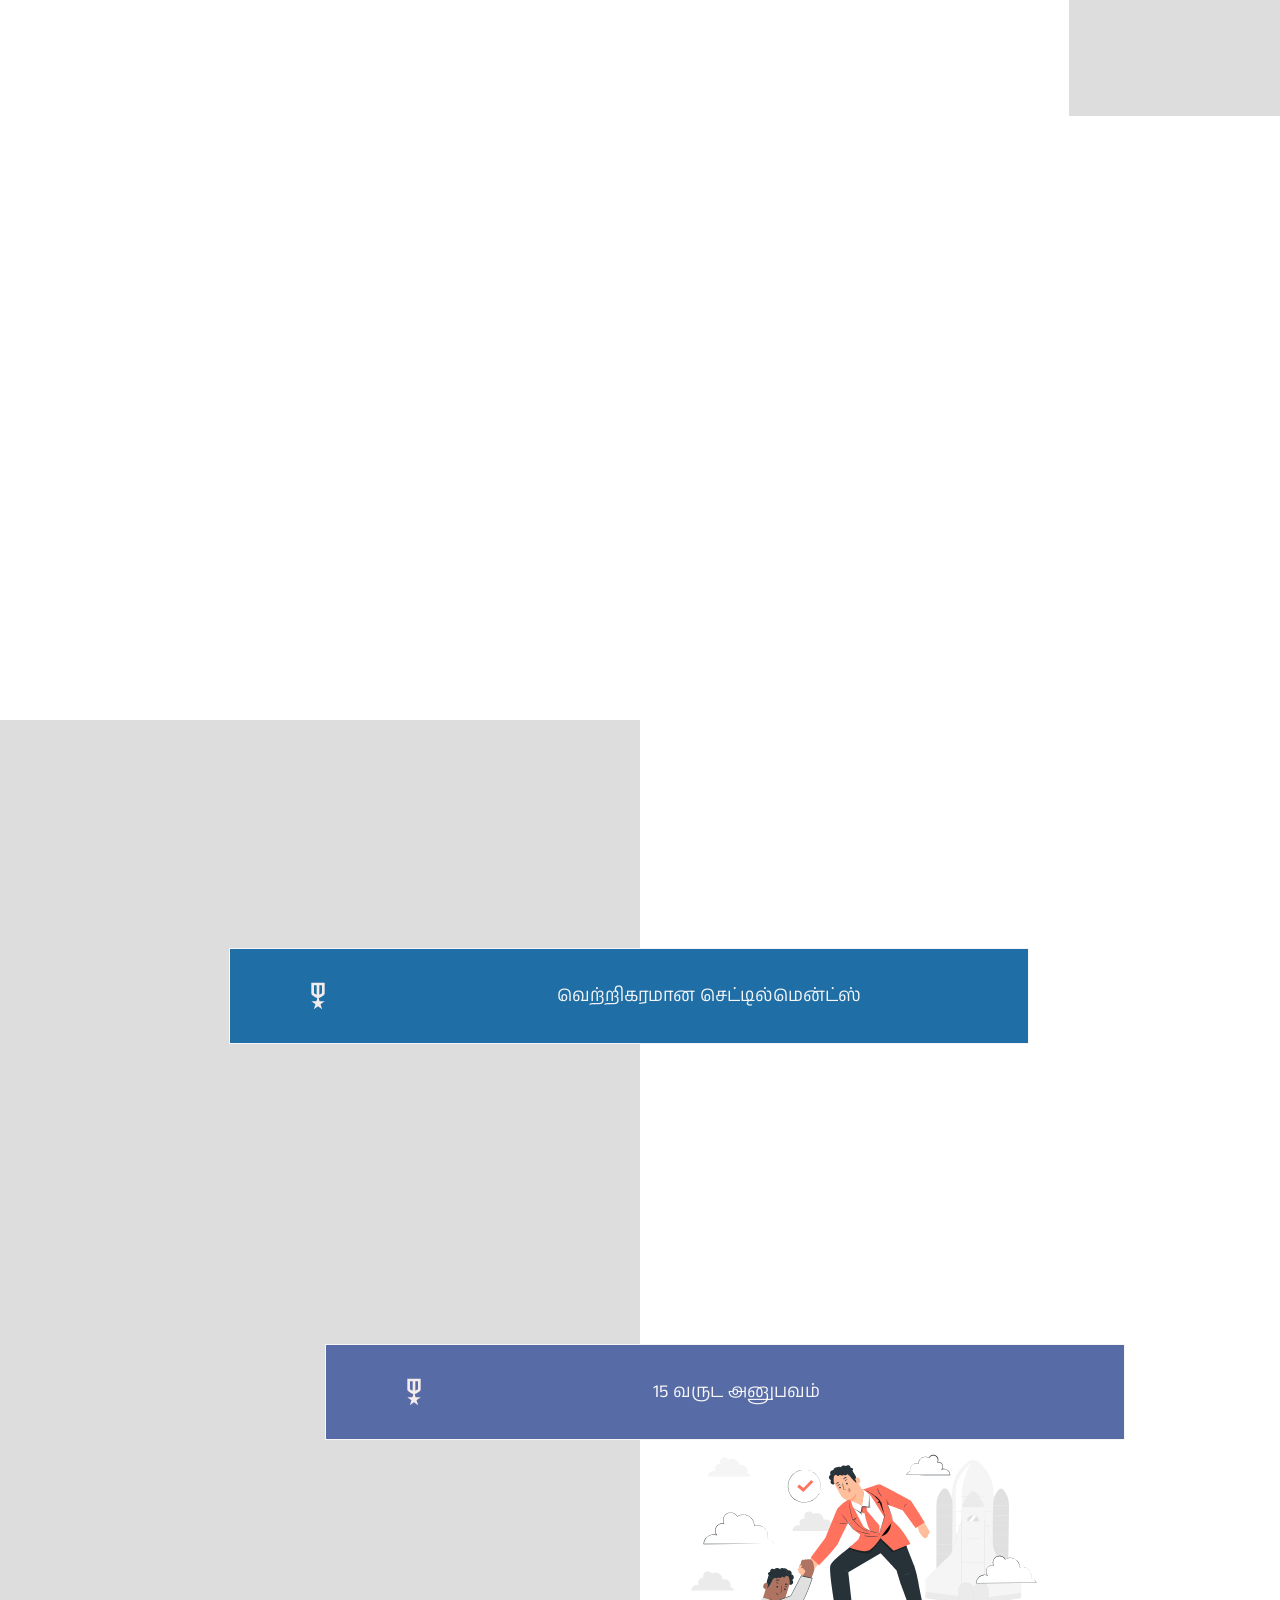
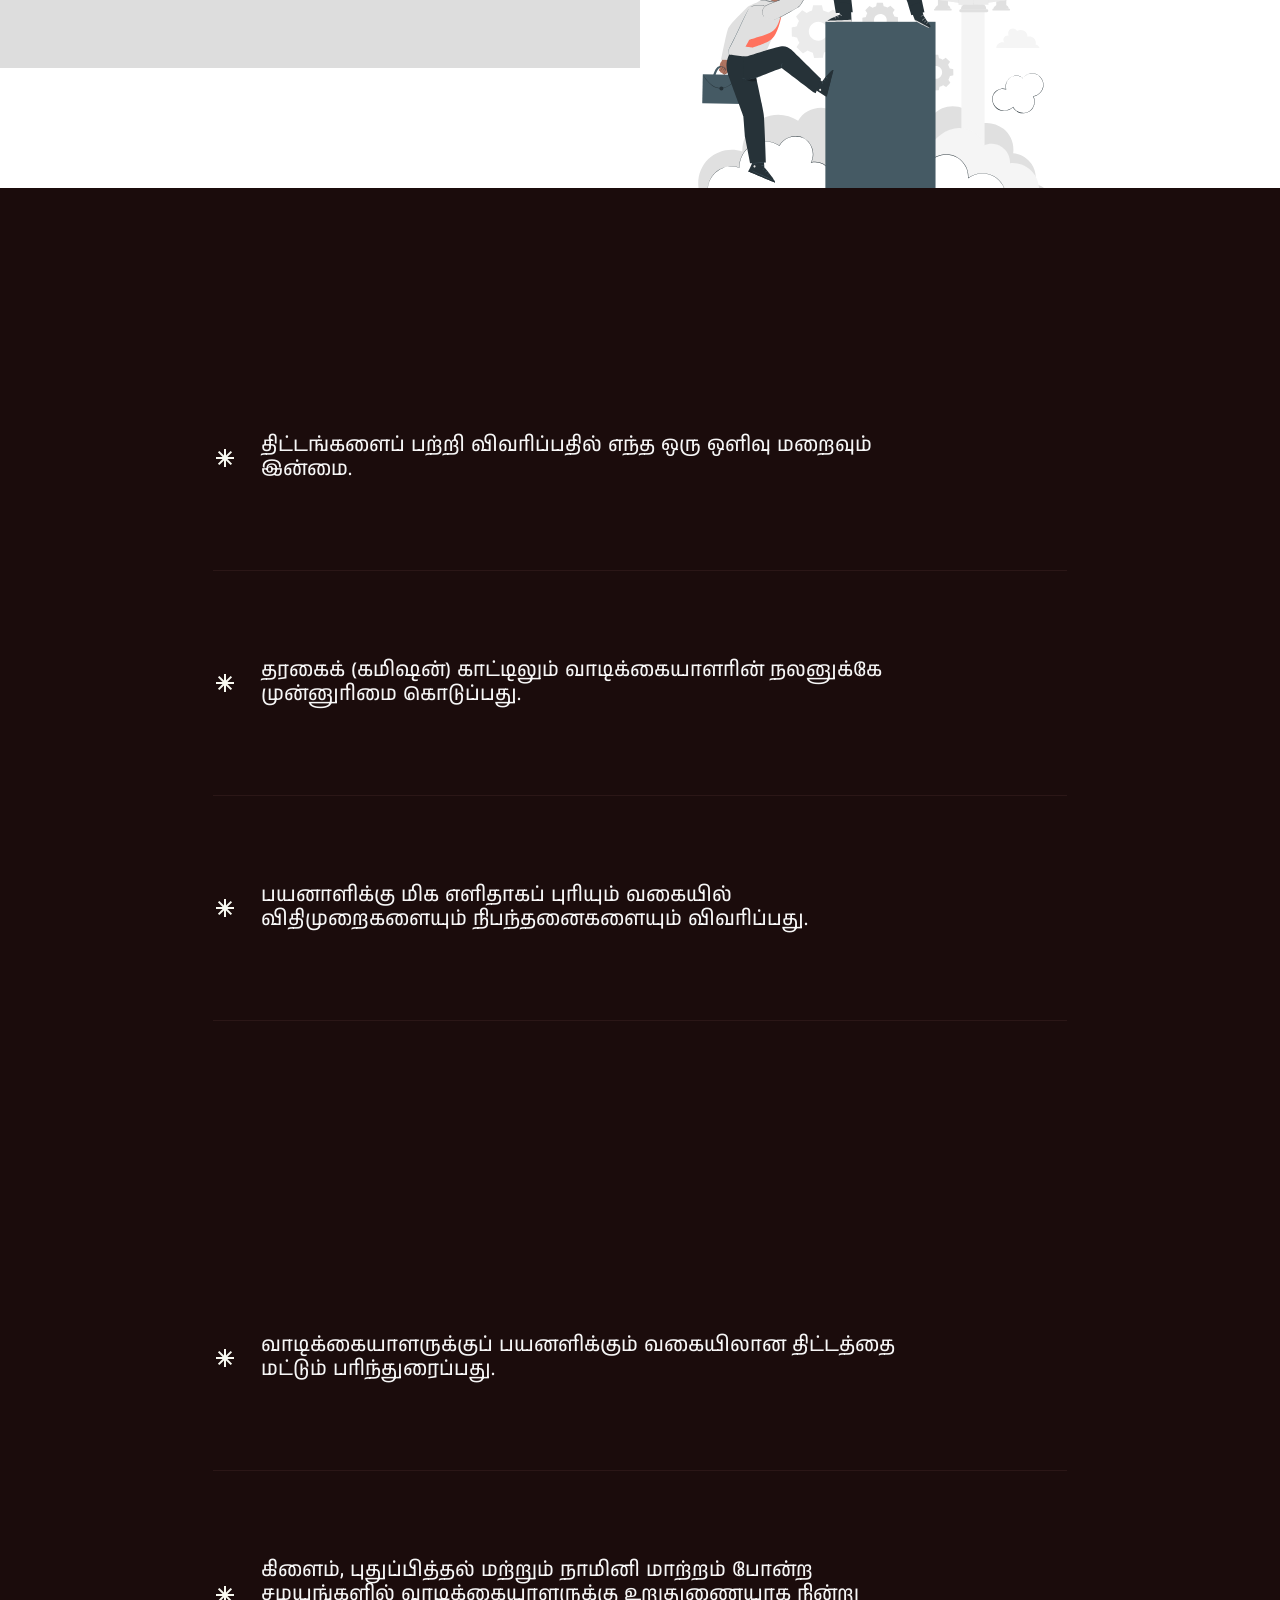
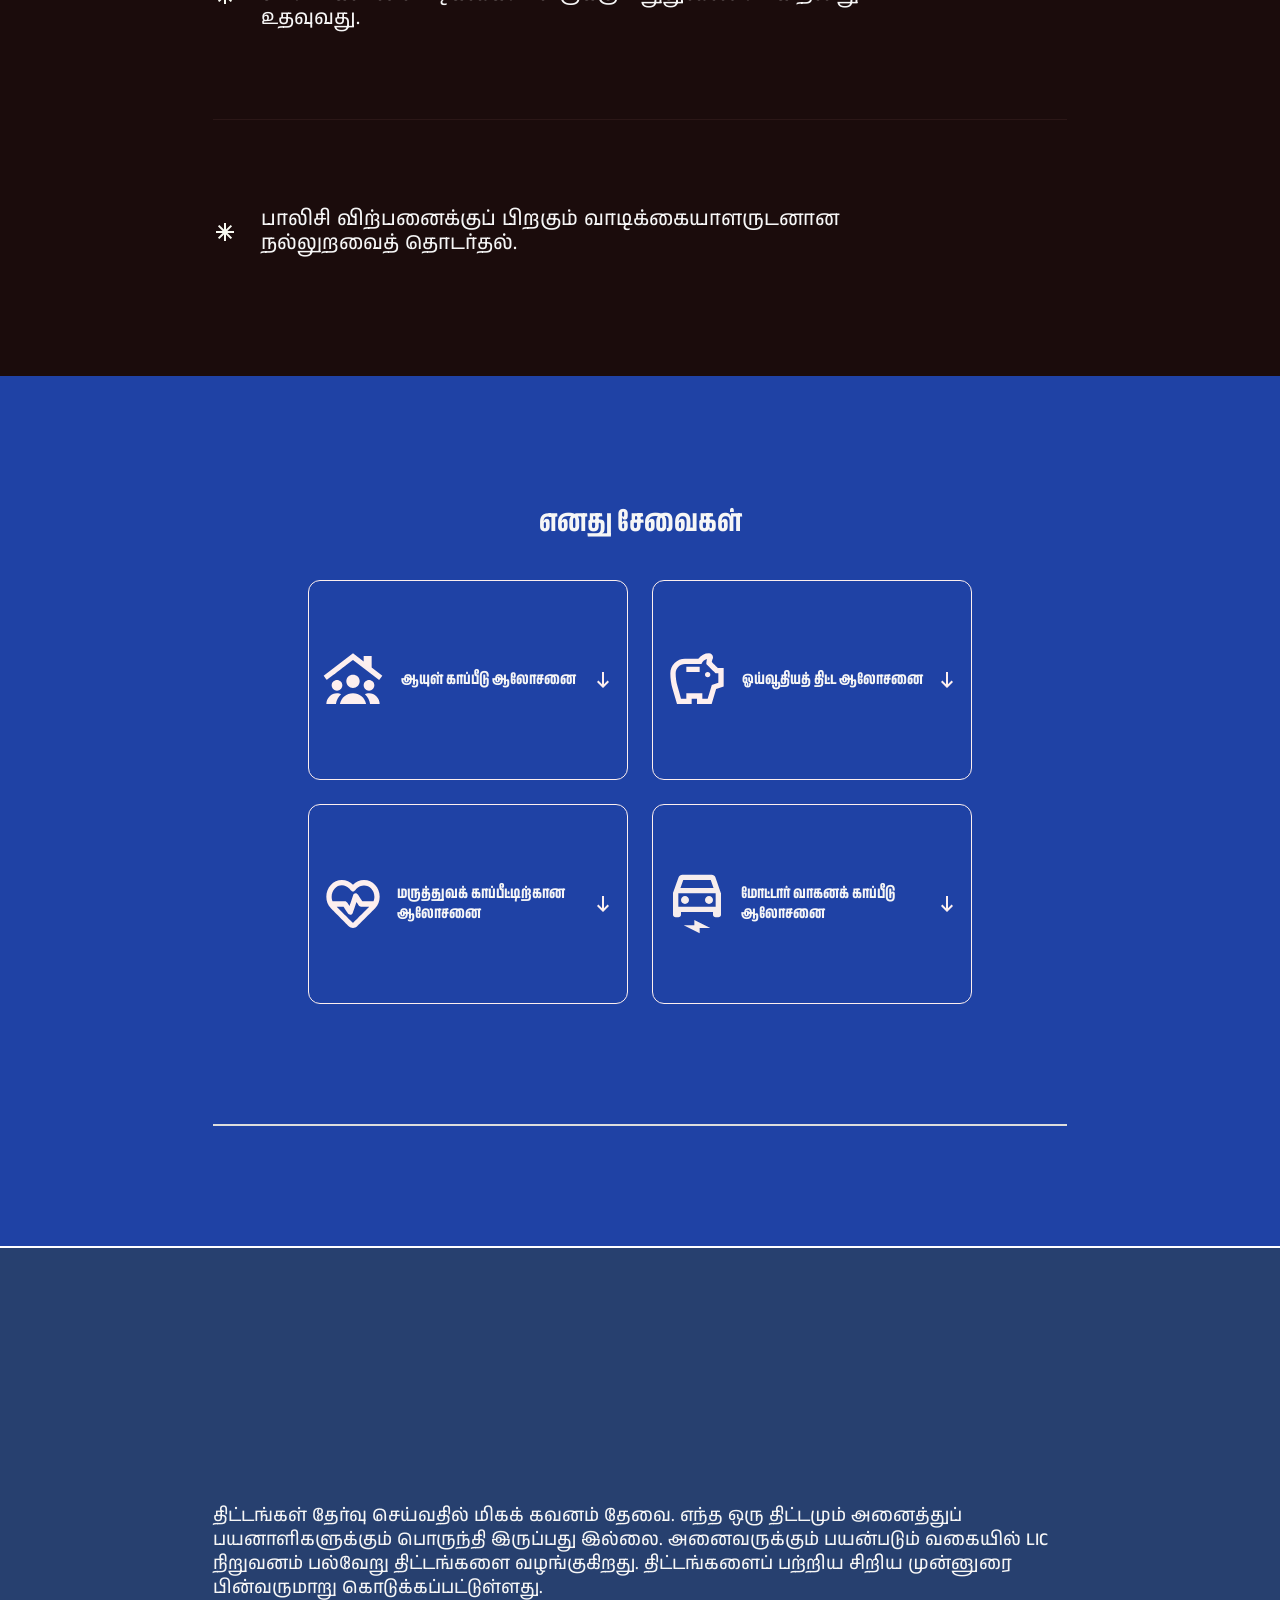
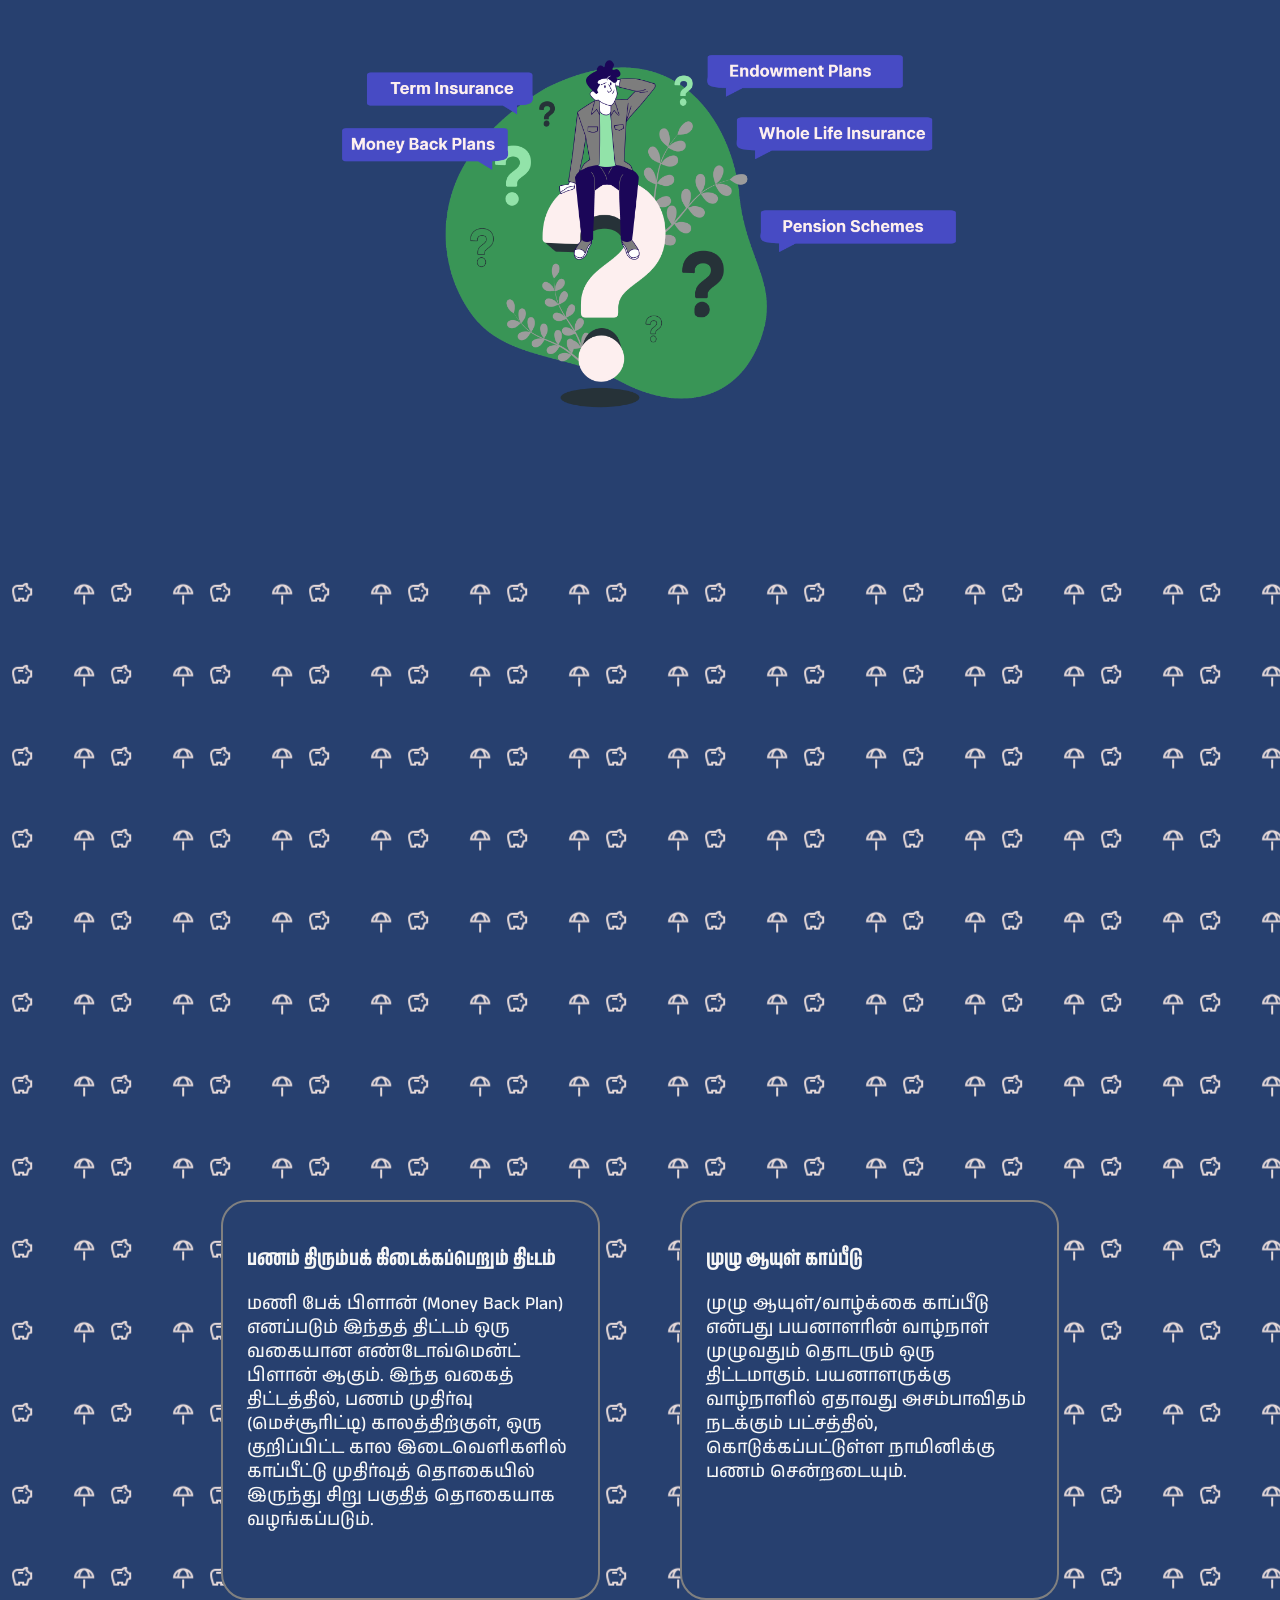
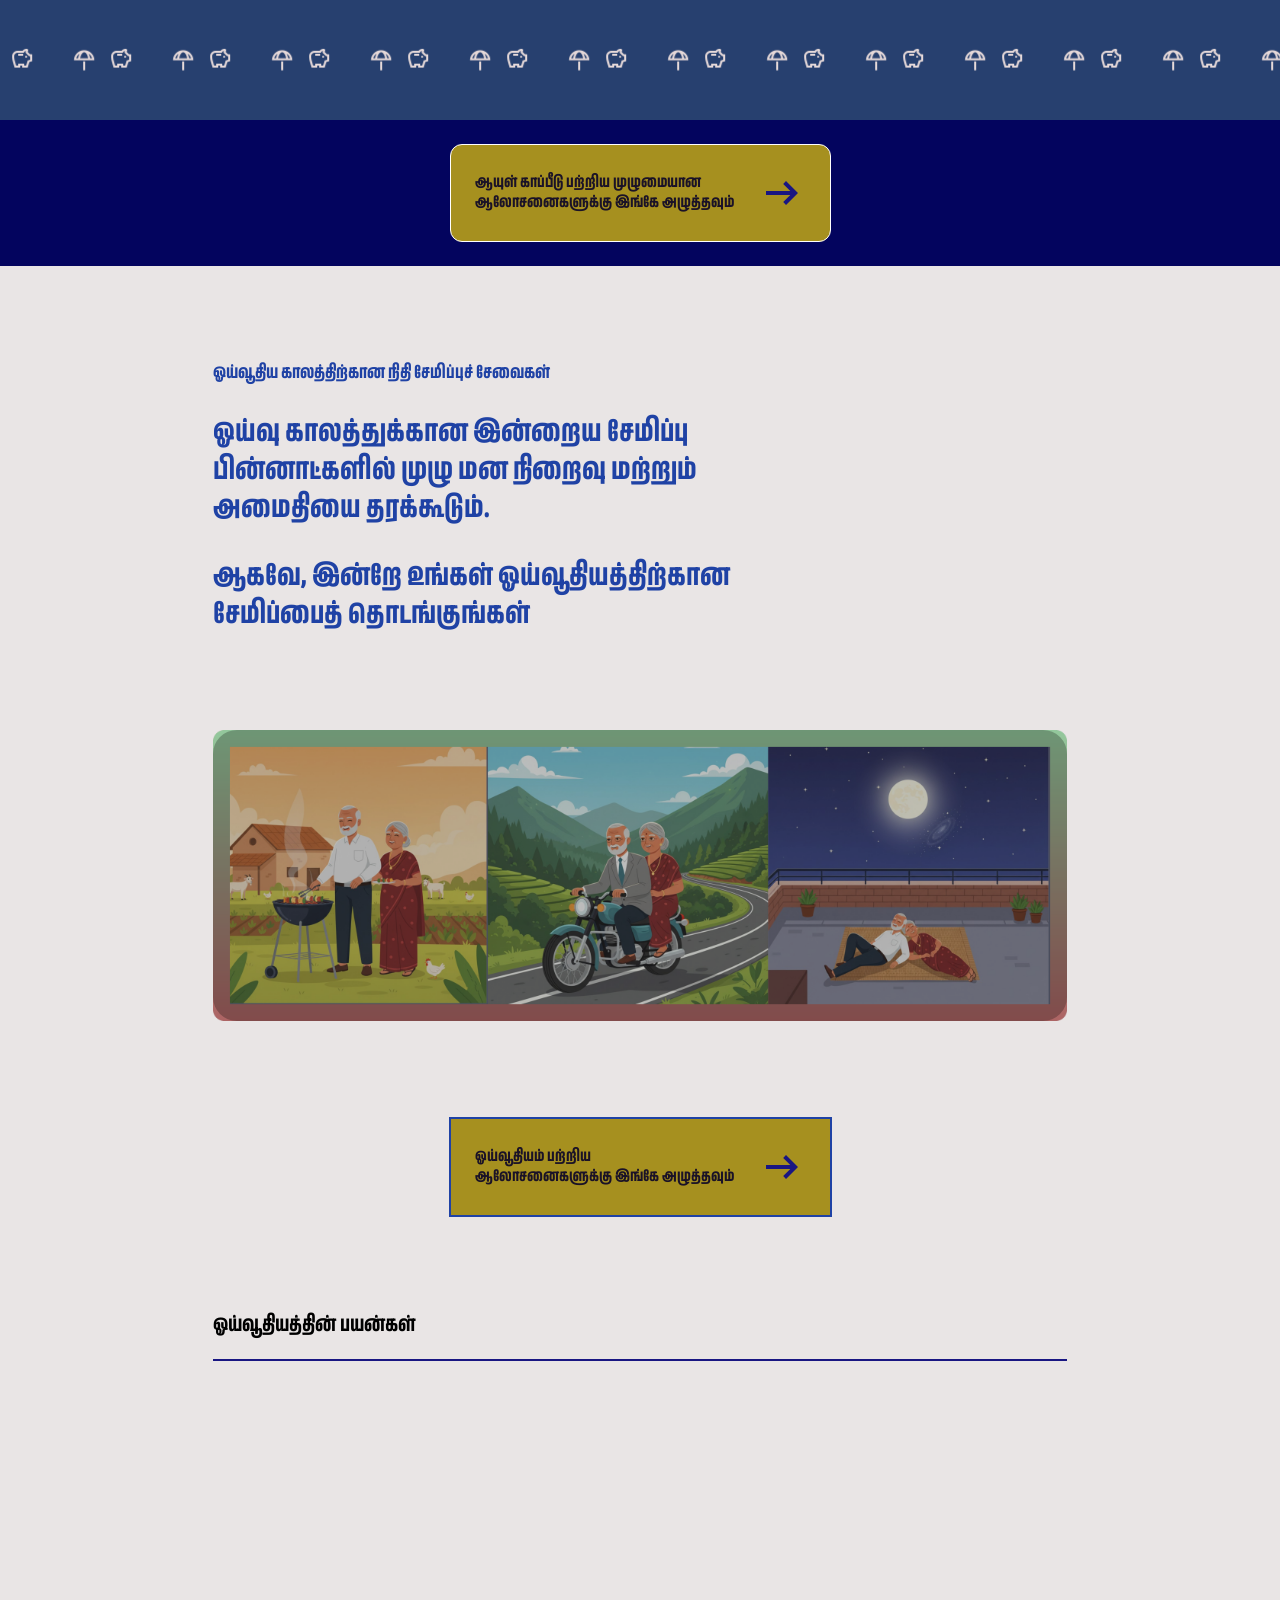
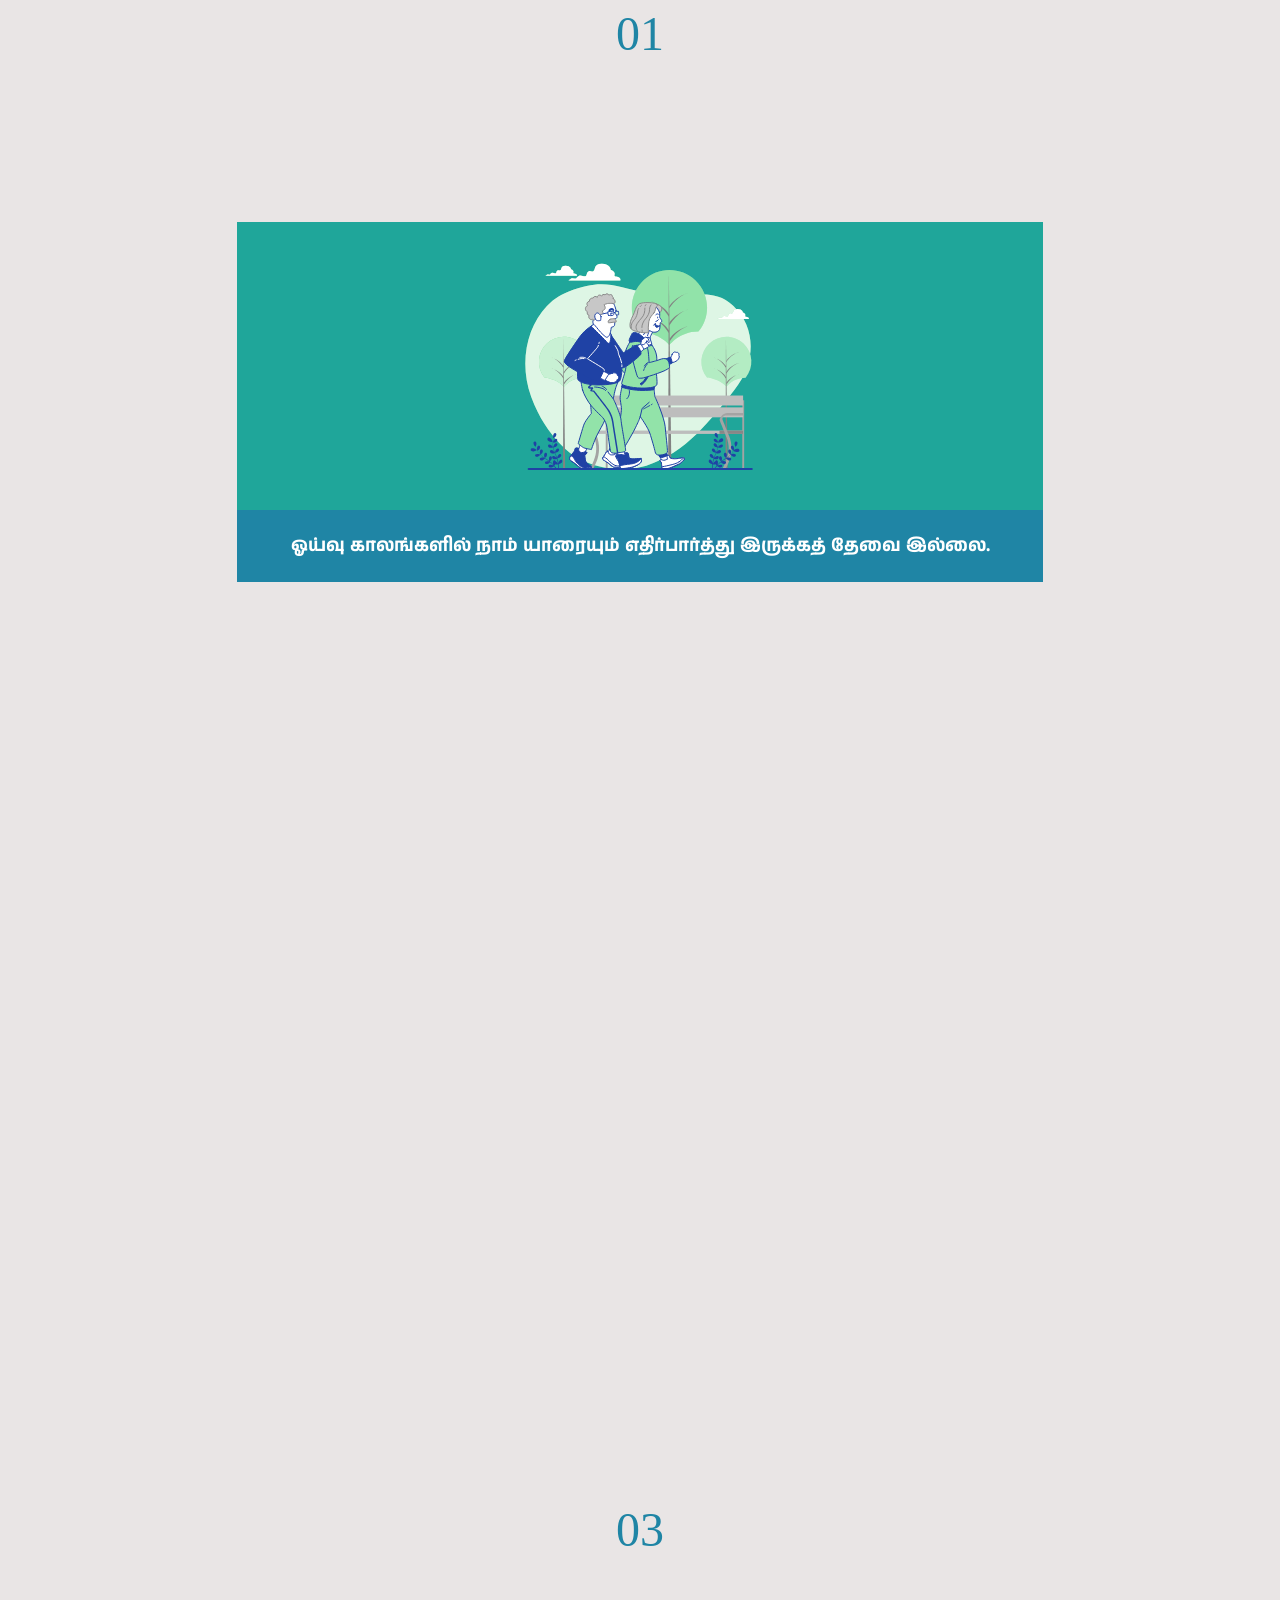
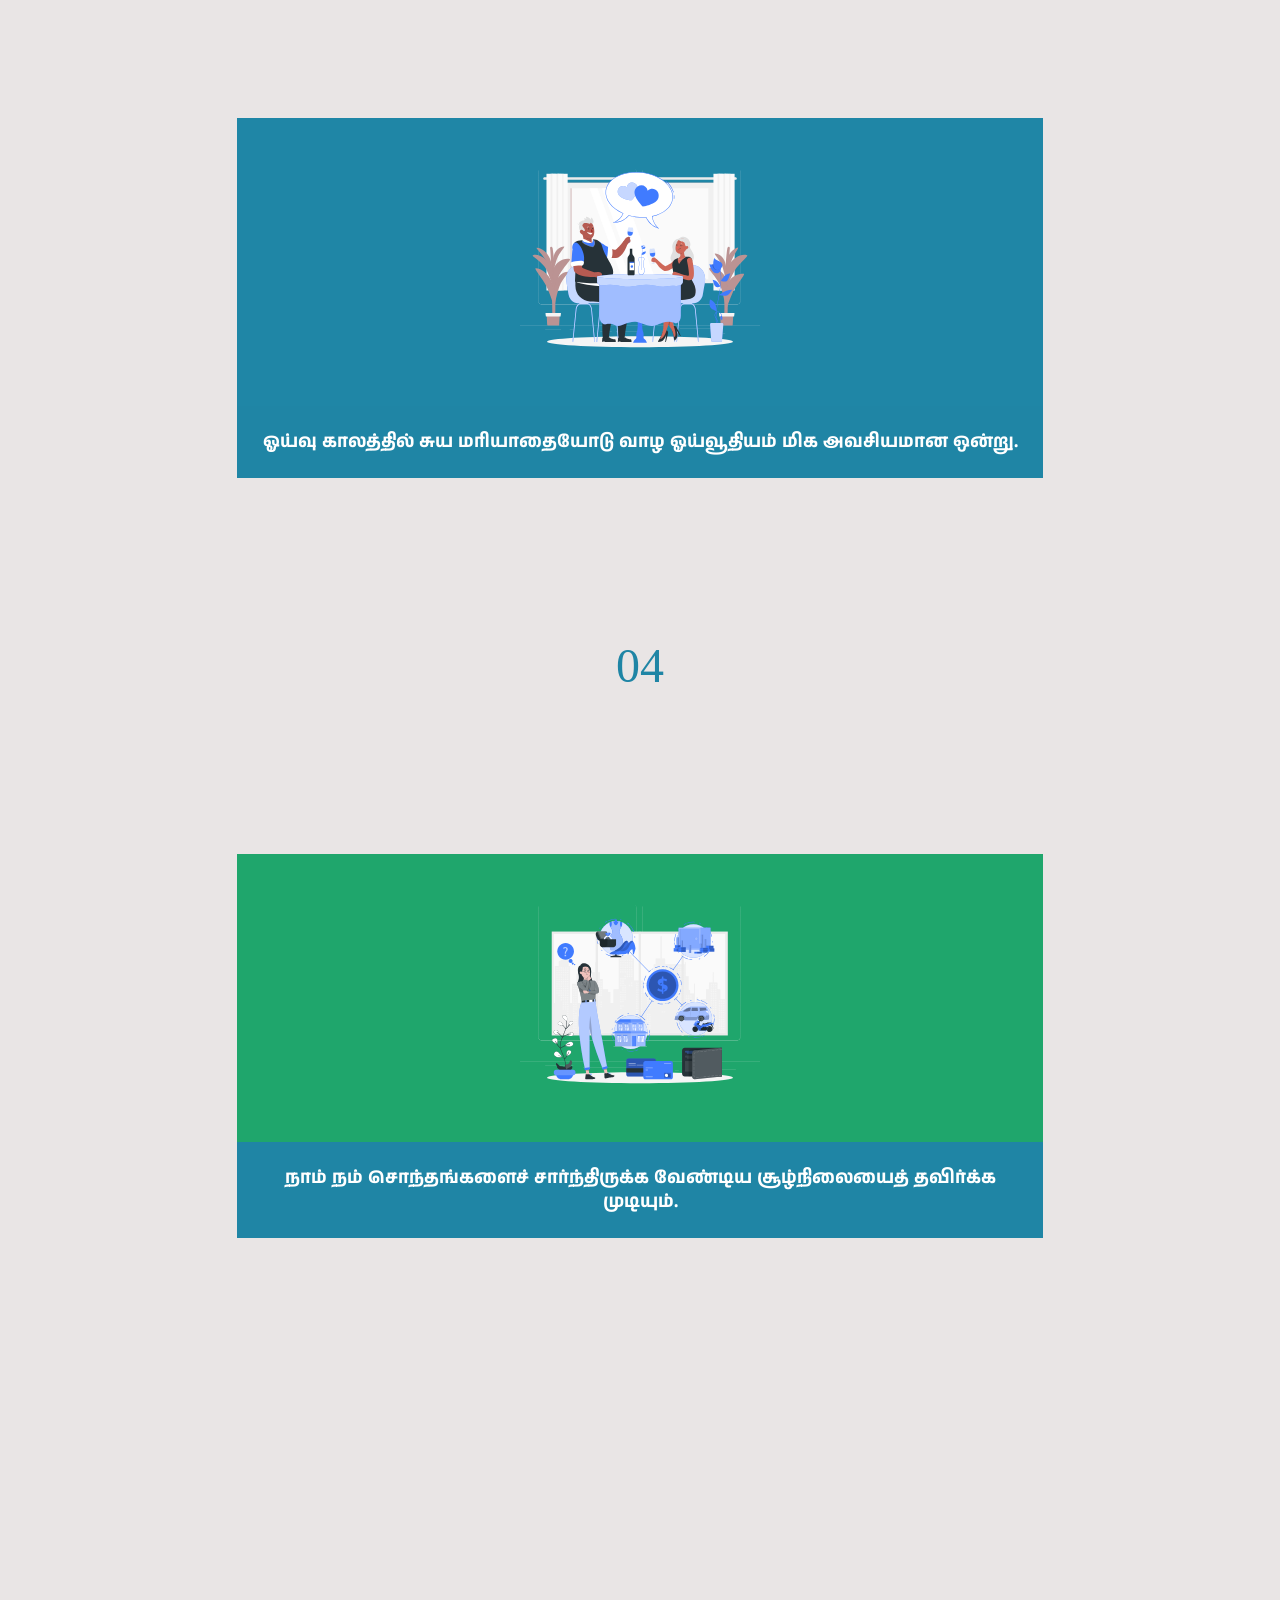
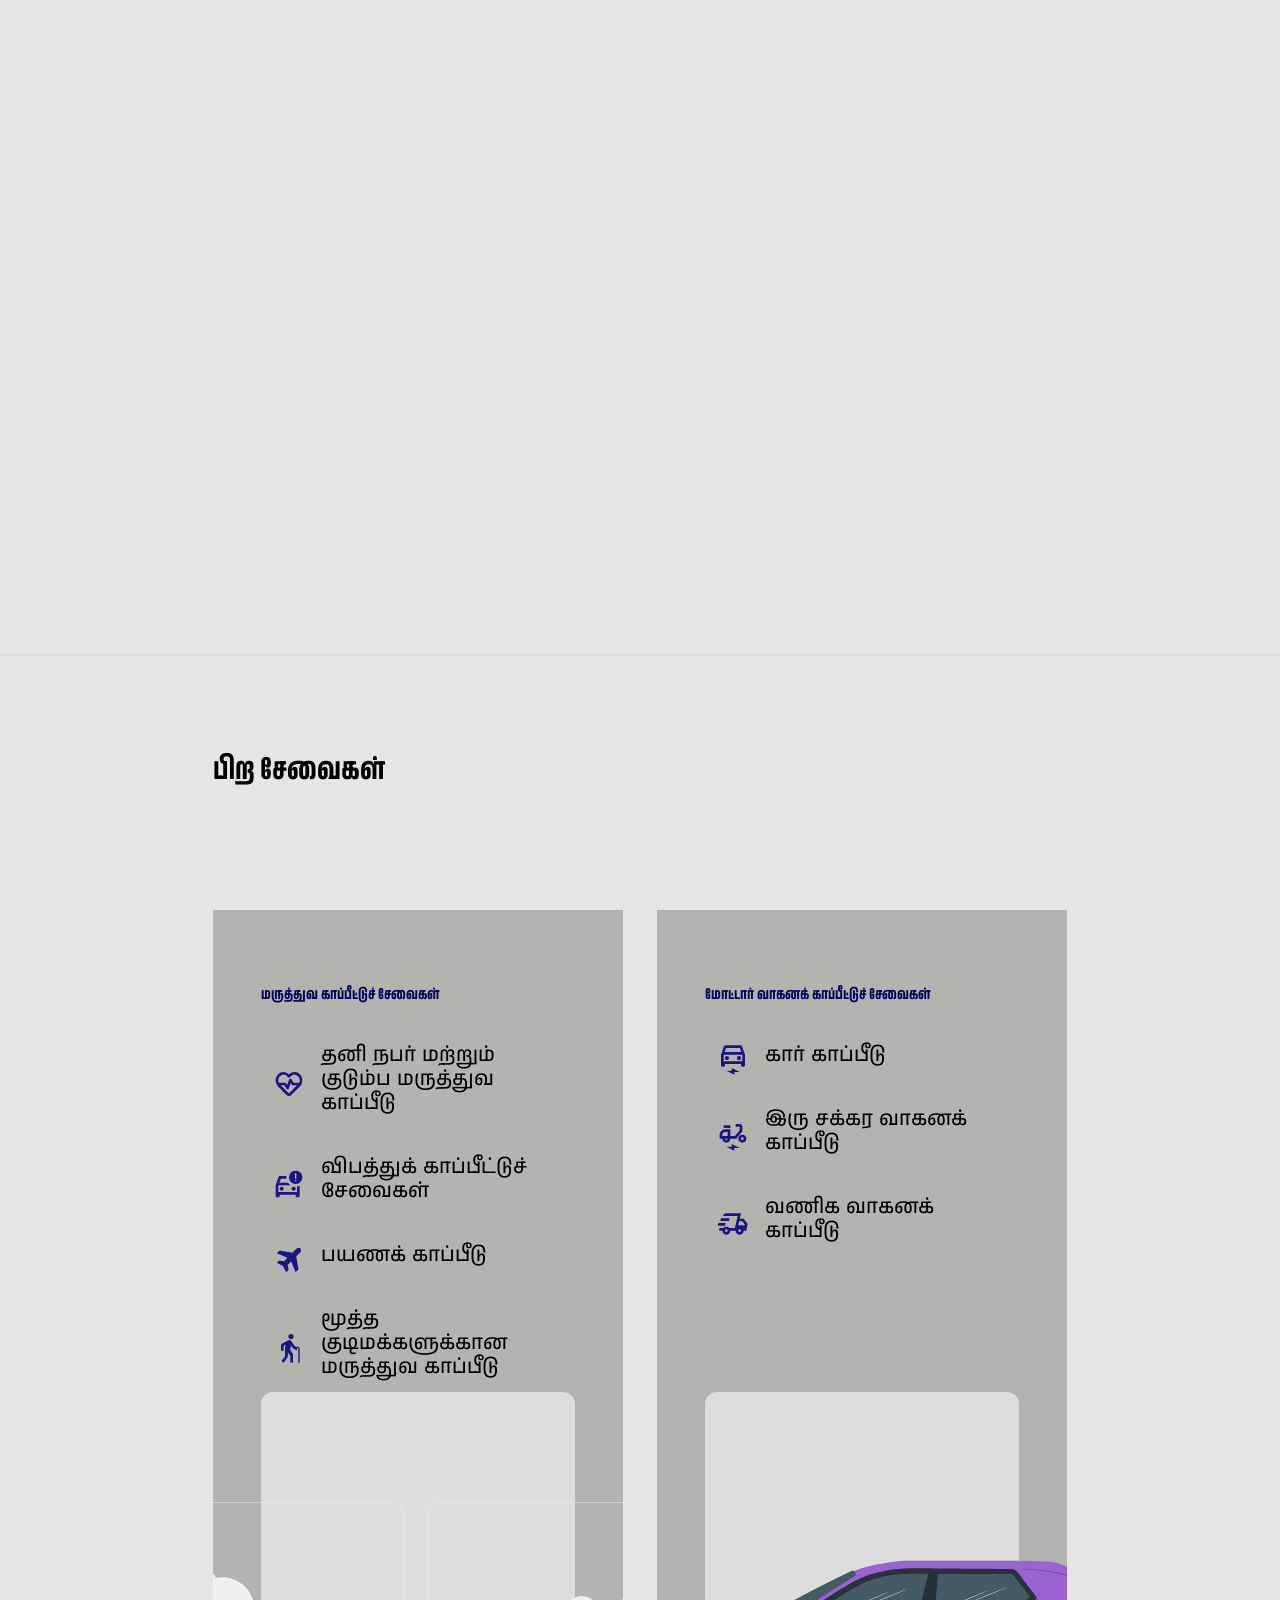
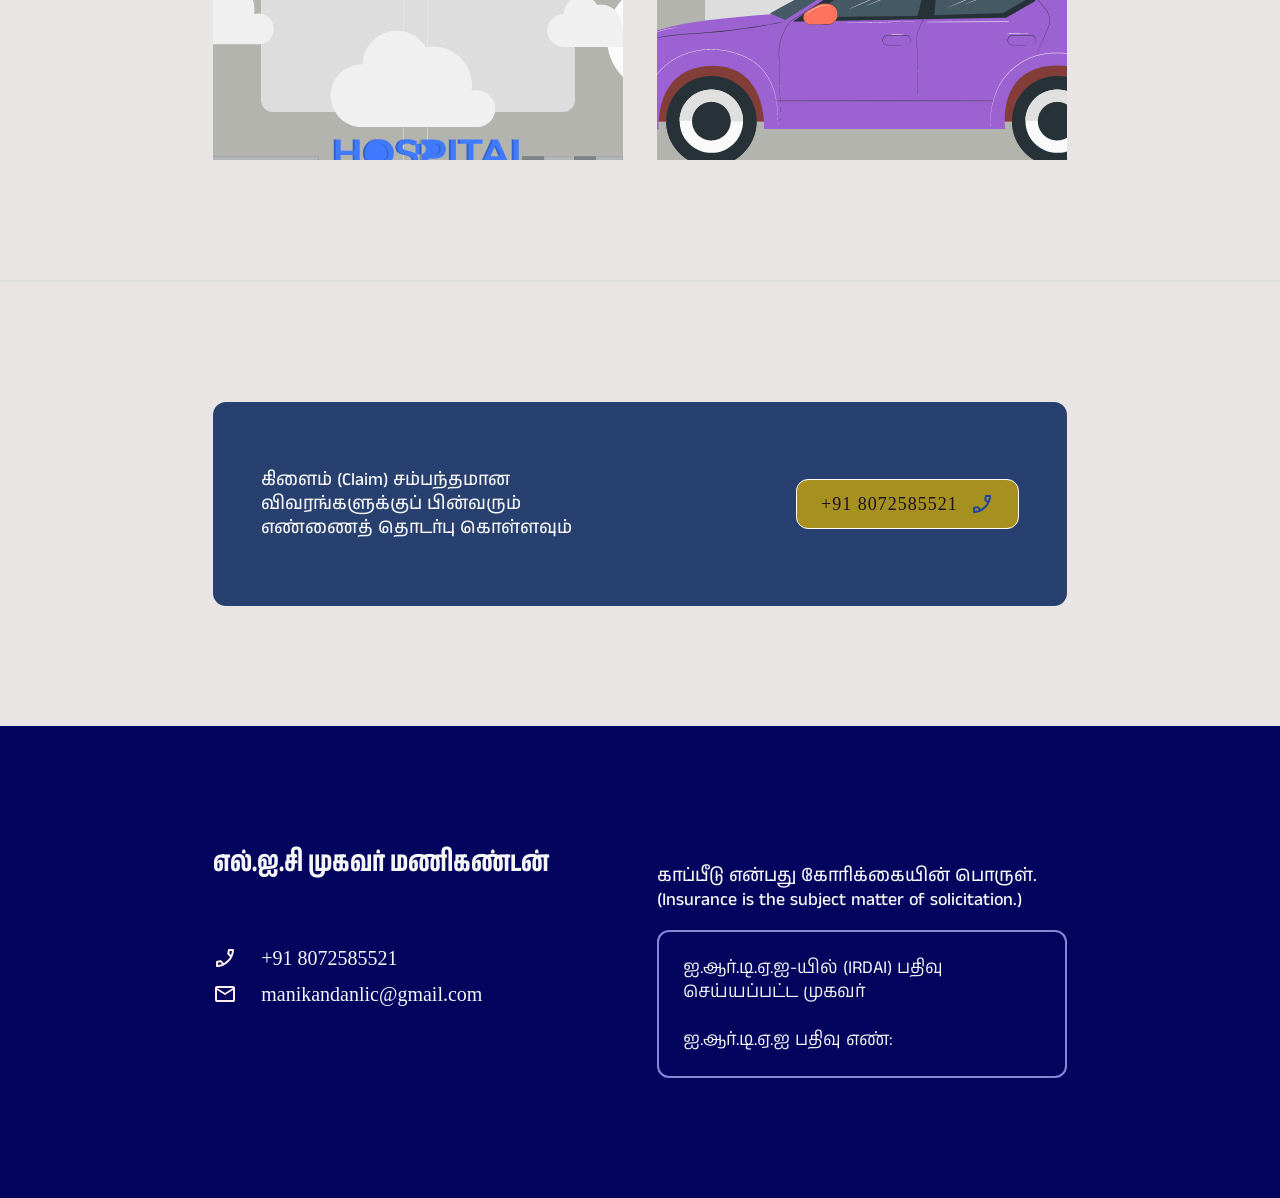
<file: index2.html>
<html>

<head>

  <meta name="viewport" content="width=device-width, initial-scale=1.0"> 

  <link rel="icon" type="image/png" href="assets/images/logo.png">

  <title>எல்.ஐ.சி முகவர் மணிகண்டன்</title>

  <link rel="preconnect" href="https://fonts.googleapis.com">
<link rel="preconnect" href="https://fonts.gstatic.com" crossorigin>
<link href="https://fonts.googleapis.com/css2?family=Anek+Tamil:wdth,wght@75,100..800&display=swap" rel="stylesheet">


   <link rel="stylesheet" href="assets/css/colors.css" />

   <link rel="stylesheet" href="assets/css/layout.css" />

   <link rel="stylesheet" href="assets/css/aboutsection.css" />

   <link rel="stylesheet" href="assets/css/typography2.css" />
   <link rel="stylesheet" href="assets/css/index.css"/>
   <link rel="stylesheet" href="assets/css/buttons.css"/>
   <link rel="stylesheet" href="assets/css/normalize.css"/>
   <link rel="stylesheet" href="assets/css/transision.css"/>
   <link rel="stylesheet" href="assets/css/nav.css"/>
   <link rel="stylesheet" href="assets/css/sticky.css"/>

   <link rel="stylesheet" href="assets/css/index.css"/>


</head>
<body>

     <header class="nav-bar-wrapper"> 
      <span class="site-logo-icon"> <img src="assets/images/logo.png" /> </span>

      <span class="site-logo-text" style="margin-left: 24px;"> முகவர் மணிகண்டன் </span>

      <div class="spacer"></div>
      
      <nav style="display: inline-block;" >  
        
        <div class="destop-menu-wrapper">
            
          <ul class="desktop-menu">
            <li><a class="" href="index.html#hero-section"> <img src="assets/images/icons/home.svg"  style="width: 32px;height: 32px;"/></a></li>
            <li><a class="" href="index.html#about-section"> என்னை பற்றி </a></li>
            <li><a class="" href="index.html#all-services-section"> எனது சேவைகள்</a></li>
            <li><a class="" href="contact.html"> தொடர்புக்கு</a></li>


            <a href="tel:+918072585521"> <button class="nav-cta-button accent-bg primary-shade-2-border"> <img src="assets/images/icons/nav_cta_phone_2.svg"/> <div> 8072585521 </div>  </button> </a>
            </ul>
  

       </div>

       <div class="mobile-hamburger-button">
           <!-- <span class="materials-icon-outlined"> menu </span> -->

           <div class="mobile-menu-icon">
           <span class="mobile-menu-line-1 mobile-menu-lines"> </span>
           <span class="mobile-menu-line-2 mobile-menu-lines"> </span>
           <span class="mobile-menu-line-3 mobile-menu-lines"> </span>
           </div>

       </div>

        

       

       <div class="mobile-menu-wrapper">
        <ul class="mobile-menu-list"> 
            <li class="mobile-menu-list-item"> <a class="mobile-menu-link" href="index.html"><img src="assets/images/icons/home.svg"  style="width: 32px;height: 32px;"/> </a>  </li>
            <li class="mobile-menu-list-item"><a class="mobile-menu-link" href="aboutus.html"> என்னை பற்றி </a></li>
            <li class="mobile-menu-list-item"><a class="mobile-menu-link" href="services.html">எனது சேவைகள் </a> </li>
            <li class="mobile-menu-list-item"><a class="mobile-menu-link" href="contact.html"> தொடர்புக்கு </a></li>
            <li class="mobile-menu-list-item"><a class="mobile-menu-button-link" href=""> <button class="nav-cta-button primary-border accent-bg"> <img src="assets/images/icons/nav_cta_phone.svg"/> <div> 8072585521 </div>  </button> </a> </li> 


        </ul>
     </div>


        
      
      </nav>
    
    </header>
     

     <section class="hero-section" id="hero-section">
           <div class="section-container">

            <main class="hero-row">

               <div class="hero-left-subsection">


              <h1 class="hero-title" style=""> 
               <span class="hero-text-part"> <span class="hero-text-part-inner">காப்பீடு</span>  </span> </br> 
               <span class="hero-text-part"> <span class="hero-text-part-inner"> செய்வீர். </span></span> </br>
               <span class="hero-text-part"> <span class="hero-text-part-inner"> கவலையை </span> </span></br>
                <span class="hero-text-part"> <span class="hero-text-part-inner"> மறப்பீர்.  </span></span> </br>
            </h1>

             <h3 class="hero-sub-title light-primary-font"> <span class="hero-text-part"> <span class="hero-text-part-inner"> உங்கள் எல்.ஐ.சி முகவர் மணிகண்டன்.</span>  </span></h3>

             <a > <button class="hero-button accent-bg"> தொடர்பு கொள்ள 
               
               <img src="assets/images/icons/insurance_cta_right_arrow.svg" />
            
            </button> </a>
            
            </div>


            <div class="hero-right-subsection ">

                 <img src="assets/images/hero_image.png"  class="hero-image"/> 
            </div>

            </main>

          
            </div>
     </section>
     <section class="slider-section " id="slider-section">


               

               <div class="slider-final-wrapper section-darkcool-bg primary-neutral-font">

                <div class="slider-final-wrapper-row">

                      <div class="slider-shape-container">
                        
                        <div id="slider-path-wrapper" class="slider-path-wrapper">

                       
                        </div>
             
             
                     </div>

                      <p class="slider-cta-content"> நான் அனைத்து வகையான <span class="family anim-highlight"> ஆயுள் காப்பீடு </span>, <span class="savings anim-highlight">  ஓய்வூ காலத்திற்கான சேமிப்புத் திட்டம் </span>, <span class="elderly anim-highlight"> மூத்த குடிமக்களுக்கான காப்பீடுத் திட்டம் </span>, <span class="ecgheart anim-highlight">மருத்துவக் காப்பீடு </span>, <span class =" injury anim-highlight"> தனிநபர் விபத்துக் காப்பீடு</span>, <span class="travel anim-highlight">பயணக் காப்பீடு</span>, <span class="car anim-highlight"> கார் காப்பீடு </span>,<span class="motorbike anim-highlight">  இரு சக்கர வாகனக் காப்பீடு </span> மற்றும்<span class="commercialvehicle anim-highlight"> வணிக வாகனக் காப்பீடு </span> ஆகியவற்றுக்கான <span class="partnerexange anim-highlight" > ஆலோசனைகளை வழங்குகிறேன்.</span></p>
                     
                       
                  </div>

            </div>


     </section>
     <section class="about-section primary-neutral-light pure-dark-font" id="about-section">

          <div class="section-container">

            <div class="about-section-title-wrapper">
              <h3 class="heading-3 about-section-title scroll-reveal primary-font"> 
                
                <div class="about-section-title-block" > என்னைப் பற்றிய ஒரு அறிமுகம் </div> 
                
                <div class="about-section-balance-circle-1"> </div>
                <div class="about-section-balance-circle-2"> </div>
                <div class="about-section-balance-circle-3"> </div>

            </h3>
          </div>


              <main class="profile-row">

                <div class="profile-row-left-section scroll-reveal">
                 <div class="profile-art-wrapper gray-primary-border ">
                    <img class="profie_art_image" src="assets/images/profile_image_art.jpg" /> 
                 </div>

                 <div class="profile-badge-wrapper">
                 <div class="profile-badge " > 
  
                    <span class="profile-badge-icon"> <img src="assets/images/icons/profile_id_dark.svg" /> </span>

                    <span class="body-text-big ">திரு. மணிகண்டன்</span>
                   
                 </div>

                 <div class="profile-badge " style="margin-top:24px"> 

                  <span class="profile-badge-icon"> <img src="assets/images/icons/school_dark.svg" />  </span>
                  <span class="body-text-big">M.COM B.Ed</span>

                 </div>

                 </div>


               </div>

               <div class="profile-row-right-section scroll-reveal "> 

                  

                  <div>

                  <p class="profile-paragraph "> நான் மணிகண்டன், ஒரு பள்ளி ஆசிரியர் மற்றும் எல்.ஐ.சி முகவராகப் பணியாற்றுகிறேன். எனக்கு எல்.ஐ.சி முகவராக 15 வருடங்களுக்கு மேலான அனுபவம் உள்ளது.</p>

                  <p class="profile-paragraph "> பல்வேறு வகையான எல்.ஐ.சி திட்டங்கள் மற்றும் அதன் விதிமுறைகள் (Terms and Conditions) பற்றிய முழு தகவல்கள் அறிய என்னைத் தாராளமாக அணுகலாம்.</p>
                  <p class="profile-paragraph "> ஸ்டார் ஹெல்த் இன்சூரன்ஸ் முகவராகவும் கூடுதலாகப் பணியாற்றி வருகிறேன். ஹெல்த் இன்சூரன்ஸ் பற்றிய முழு தகவல்களுக்கும் என்னை அணுகலாம். நான் உங்களுக்கு உதவி புரிய என்றும் காத்துள்ளேன்.</p>

                   </div>
               </div>



              </main>


              <main>

                  <div class="profile-section-step-wrapper">

                    <div class="inner-half-left">

                    </div>

                    <div class="floting-right-wrapper">

                        
                      <div> <img src="assets/images/illustrations/helping_partner_pana.svg" " />   </div>
                          
                    </div>


                    <main class="profile-section-step-container scroll-reveal ">
                      
                       <div class="profile-section-step profile-section-step-1 profile-step-bg-1 light-primary-font">

                          <span class="profile-section-step-icon"> <img src="assets/images/icons/military-badge.svg" /> </span>
                          <span class="profile-section-step-text "> வெற்றிகரமான செட்டில்மென்ட்ஸ்</span>
                      
                        </div>
                    </main>
                    <main class="profile-section-step-container scroll-reveal ">
                       <div class="profile-section-step profile-section-step-2 profile-step-bg-2 light-primary-font">
                        <span class="profile-section-step-icon"> <img src="assets/images/icons/military-badge.svg" /> </span>
                        <span class="profile-section-step-text "> 100-க்கும் மேற்பட்ட பயனாளர்கள்</span>
                    
                       </div>
                      </main>
                      <main class="profile-section-step-container scroll-reveal">
                       <div class="profile-section-step profile-section-step-3 profile-step-bg-3 light-primary-font">
                        <span class="profile-section-step-icon"> <img src="assets/images/icons/military-badge.svg" /> </span>
                        <span class="profile-section-step-text "> 15 வருட அனுபவம்</span>
                    
                       </div>

                        

                      </main>
                      



                  </div>
              </main>



          </div>
        
     </section>
     <section class="why-choose-section  dark-primary light-primary-font" id="why-choose-section">

      <div class="section-container section-sticky-content-wrapper">

         <h3 class="heading-3 why-choose-section-title scroll-reveal section-sticky-title "> எனது சேவையின் சிறப்பம்சங்கள் </h3>


         <div class="why-choose-row">
            <main class="why-choose-main-column">
                <div class="why-choose-us-list-wrapper section-sticky-content ">

             <li class="why-choose-list-item scroll-reveal">

               <div class="list-item-row">
               <span class="list-item-icon"> <img src="assets/images/icons/asterik.svg" /> </span>

                <span class="list-item-text"> திட்டங்களைப் பற்றி விவரிப்பதில் எந்த ஒரு ஒளிவு மறைவும் இன்மை. </span>

               </div>
               
            
                <div class="list-item-divider"> </div>
             </li>

             <li class="why-choose-list-item scroll-reveal">

               <div class="list-item-row">
               <span class="list-item-icon"> <img src="assets/images/icons/asterik.svg" /> </span>

                <span class="list-item-text"> தரகைக் (கமிஷன்) காட்டிலும் வாடிக்கையாளரின் நலனுக்கே முன்னுரிமை கொடுப்பது.</span>

               </div>
               
            
                <div class="list-item-divider"> </div>
             </li>

             <li class="why-choose-list-item scroll-reveal">

               <div class="list-item-row">
               <span class="list-item-icon"> <img src="assets/images/icons/asterik.svg" /> </span>

                <span class="list-item-text"> பயனாளிக்கு மிக எளிதாகப் புரியும் வகையில் விதிமுறைகளையும் நிபந்தனைகளையும் விவரிப்பது. </span>

               </div>
               
            
                <div class="list-item-divider"> </div>
             </li>

             <li class="why-choose-list-item scroll-reveal">

               <div class="list-item-row">
               <span class="list-item-icon"> <img src="assets/images/icons/asterik.svg" /> </span>

                <span class="list-item-text"> வாடிக்கையாளரின் பொருளாதார ரீதியான கஷ்ட நஷ்டங்களைக் கேட்டறிவது. </span>

               </div>
               
            
                <div class="list-item-divider"> </div>
             </li>

             <li class="why-choose-list-item scroll-reveal">

               <div class="list-item-row">
               <span class="list-item-icon"> <img src="assets/images/icons/asterik.svg" /> </span>

                <span class="list-item-text"> வாடிக்கையாளருக்குப் பயனளிக்கும் வகையிலான திட்டத்தை மட்டும் பரிந்துரைப்பது. </span>

               </div>
               
            
                <div class="list-item-divider"> </div>
             </li>

             <li class="why-choose-list-item scroll-reveal">

               <div class="list-item-row">
               <span class="list-item-icon"> <img src="assets/images/icons/asterik.svg" /> </span>

                <span class="list-item-text"> கிளைம், புதுப்பித்தல் மற்றும் நாமினி மாற்றம் போன்ற சமயங்களில் வாடிக்கையாளருக்கு உறுதுணையாக நின்று உதவுவது. </span>

               </div>
               
            
                <div class="list-item-divider"> </div>
             </li>

             <li class="why-choose-list-item scroll-reveal">

               <div class="list-item-row">
               <span class="list-item-icon"> <img src="assets/images/icons/asterik.svg" /> </span>

                <span class="list-item-text"> பாலிசி விற்பனைக்குப் பிறகும் வாடிக்கையாளருடனான நல்லுறவைத் தொடர்தல். </span>

               </div>
               
            
             </li>
             </div>

             </main>

             <aside class="why-choose-side-column">

                  

             </aside>

         </div>


      </div>
        
     </section>

     <section class="services-section  primary-shade-2-bg light-primary-font">
           <div class="section-container">
            <h3 class="heading-3 services-title  " > <span>எனது சேவைகள் </span>  </h3>


            <div class="services-button-container">
    
            
              <a > <button class="service-item-button  light-primary-font"> 

                <div >   <img src="assets/images/icons/lifeinsurance.svg" style="width:64px;height: 64px;" />
            
                </div> 


            
                <span>ஆயுள் காப்பீடு ஆலோசனை </span> 
         
                <img src="assets/images/icons/down_arrow_light.svg" />
             
             </button> </a>
    
             <a > <button class="service-item-button  light-primary-font">
                
                <div >   <img src="assets/images/icons/pension_savings.svg" style="width:64px;height: 64px;" />
            
                </div> 
            
              <span>ஓய்வூதியத் திட்ட ஆலோசனை </span> 
       
              <img src="assets/images/icons/down_arrow_light.svg" />
           
           </button> </a>
    
           <a > <button class="service-item-button  light-primary-font"> 

            <div >   <img src="assets/images/icons/medical_insurance.svg" style="width:64px;height: 64px;" />
            
            </div> 
            
            <span>மருத்துவக் காப்பீட்டிற்கான ஆலோசனை </span> 
     
            <img src="assets/images/icons/down_arrow_light.svg" />
         
         </button> </a>
         <a > <button class="service-item-button  light-primary-font"> 

            <div >   <img src="assets/images/icons/carinsurance.svg" style="width:64px;height: 64px;" />
            
            </div> 
            
          <span>மோட்டார் வாகனக் காப்பீடு ஆலோசனை </span> 
    
          <img src="assets/images/icons/down_arrow_light.svg" />
       
          </button> </a>
    
    
                 
    
            </div>
    
           <div class="divider-services"> </div>
           </div>
     </section>
     <section class="insurance-section  section-lightcool-bg light-primary-font" >

      <div class="section-container" id ="all-services-section">

        
        


         <h5 class="heading-5 insurance-section-main-title scroll-reveal " id="insurance-section"> ஆயுள் காப்பீட்டுச் சேவைகள் </h5>

         <h3 class="heading-3 insurance-section-title scroll-reveal "> எந்த இன்சூரன்ஸ் திட்டத்தைத்  </br> 
            தேர்வு செய்வது என்பதில் குழப்பமா?  </h3>

         <p class="insurance-section-title-paragraph scroll-reveal ">
             
            திட்டங்கள் தேர்வு செய்வதில் மிகக் கவனம் தேவை. எந்த ஒரு திட்டமும் அனைத்துப் பயனாளிகளுக்கும் பொருந்தி இருப்பது இல்லை. அனைவருக்கும் பயன்படும் வகையில் LIC நிறுவனம் பல்வேறு திட்டங்களை வழங்குகிறது. திட்டங்களைப் பற்றிய சிறிய முன்னுரை பின்வருமாறு கொடுக்கப்பட்டுள்ளது.

         </p>


         <div class="insurance-section-imagewrap">
                  <img src="assets/images/insurance_confusion.png" />
         </div>


         <div class="insurance-cards-flex-box">


          <div class="insurance-card-endowment-before"> 

            <div class="insurance-card-bg-overlay"> </div>

          </div>

              
             <div class="insurance-card  section-darkcool-bg  scroll-reveal insurance-card-endowment"> 

              

                 <h3 class="insurance-card-title">ஆயுள் காப்பீடு + சேமிப்பு </h3>

                 <p class ="insurance-card-paragraph">எண்டோவ்மென்ட் திட்டம் எனப்படும் இத்திட்டம் மிக பிரபலமான காப்பீட்டுத் திட்டமாகும். இதற்கென ஒரு முதிர்வு (மெச்சூரிட்டி) காலம் உள்ளது. முதிர்வுக் காலத்திற்குள் காப்பீடு (இன்சூரன்ஸ்) க்ளைம் செய்யப்பட்டால், இன்சூரன்ஸ் செய்யப்பட்ட முழுத் தொகையும் கொடுக்கப்படும். இல்லையெனில், முதிர்வு காலம் முடிவில், இன்சூர் செய்யப்பட்ட தொகை மற்றும் போனஸ் தொகை பயனாளிகளுக்குச் சென்றடையும். </p>

             </div>
             <div class="insurance-card  section-darkcool-bg scroll-reveal"> 
               <h3 class="insurance-card-title"> ஆயுள் காப்பீடு மட்டும் </h3>

               <p class ="insurance-card-paragraph">கால உறுதித் திட்டம் அல்லது காலக் காப்பீட்டுத் திட்டம் என்பது (Term Assurance) ஒரு குறிப்பிட்ட கால வரையறையைக் கொண்ட காப்பீட்டுத் திட்டமாகும். காப்பீட்டாளருக்கு ஏதாவது அசம்பாவிதம் நடக்கும் பட்சத்தில், காப்பீட்டுத் தொகை நாமினிக்கு வழங்கப்படும். ஒருவேளை காப்பீட்டின் காலம் முடிவுற்றால், காப்பீட்டாளருக்கு எந்த ஒரு தொகையும் கொடுக்கப்பட மாட்டாது. </p>

             </div>
             <div class="insurance-card section-darkcool-bg scroll-reveal"> 
               <h3 class="insurance-card-title">பணம் திரும்பக் கிடைக்கப்பெறும் திட்டம் </h3>

               <p class ="insurance-card-paragraph">மணி பேக் பிளான் (Money Back Plan) எனப்படும் இந்தத் திட்டம் ஒரு வகையான எண்டோவ்மென்ட் பிளான் ஆகும். இந்த வகைத் திட்டத்தில், பணம் முதிர்வு (மெச்சூரிட்டி) காலத்திற்குள், ஒரு குறிப்பிட்ட கால இடைவெளிகளில் காப்பீட்டு முதிர்வுத் தொகையில் இருந்து சிறு பகுதித் தொகையாக வழங்கப்படும். </p>

             </div>
             <div class="insurance-card section-darkcool-bg scroll-reveal"> 
               <h3 class="insurance-card-title">முழு ஆயுள் காப்பீடு </h3>

               <p class ="insurance-card-paragraph">முழு ஆயுள்/வாழ்க்கை காப்பீடு என்பது பயனாளரின் வாழ்நாள் முழுவதும் தொடரும் ஒரு திட்டமாகும். பயனாளருக்கு வாழ்நாளில் ஏதாவது அசம்பாவிதம் நடக்கும் பட்சத்தில், கொடுக்கப்பட்டுள்ள நாமினிக்கு பணம் சென்றடையும். </p>

             </div>


         </div>


       </div>

        
     </section>
     <div class="insurance-cta-button-wrapper primary-bg" >
                    
      <a > <button class="insurance-cta-button accent-bg light-border"> 
        
        <span>ஆயுள் காப்பீடு பற்றிய முழுமையான </br>ஆலோசனைகளுக்கு இங்கே அழுத்தவும் </span> 
 
        <img src="assets/images/icons/insurance_cta_right_arrow.svg" />
     
     </button> </a>
   </div>

     <section class="retirement-section" id="retirement-section">

          <div class="section-container">

            <h5 class="heading-5 retirement-section-main-title scroll-reveal primary-shade-2-font"> ஓய்வூதிய காலத்திற்கான நிதி சேமிப்புச் சேவைகள் </h5>

            <h3 class="heading-3 retirement-section-title scroll-reveal primary-shade-2-font"> ஓய்வு காலத்துக்கான இன்றைய சேமிப்பு  </br>பின்னாட்களில் முழு மன நிறைவு மற்றும் </br> அமைதியை தரக்கூடும்.  </br> 
                 </h3>
            <h3 class="heading-3 retirement-section-title scroll-reveal primary-shade-2-font"> ஆகவே, இன்றே உங்கள் ஓய்வூதியத்திற்கான </br> சேமிப்பைத் தொடங்குங்கள்  </br> 
                 </h3>


                 <div class="retirement-image-wrapper scroll-reveal">

                     <img  class="retirement-image-desktop" src="assets/images/retirement_section_image.png"  />
                     <img  class="retirement-image-mobile" src="assets/images/retirement_section_image_vertical.png"  />
  
                  </div>

                 <div class="retirement-cta-button-wrapper" >
                    
                    <a > <button class="retirement-cta-button accent-bg primary-shade-2-border"> 
                      
                      <span>ஓய்வூதியம் பற்றிய </br> ஆலோசனைகளுக்கு இங்கே அழுத்தவும் </span> 
               
                      <img src="assets/images/icons/insurance_cta_right_arrow.svg" />
                   
                   </button> </a>
                 </div>


                 <div class="retirement-benefits-subsection section-sticky-content-wrapper">

                     <h3 class="retirement-benefits-title scroll-reveal section-sticky-title">ஓய்வூதியத்தின் பயன்கள் </h3>


                     <main class="retirement-benefits-list-wrapper section-sticky-content">

                      
                            <div>
                                 <div class="retirement-benefits-list-row scroll-reveal">

                                      <div class="retirement-benefits-list-icon-wrap ">

                                         <span class="benifit-icon-text primary-shade-3-font">01</span> 
                                        
                                        </div>
                                      <div class="retirement-benefits-list-card retirement-benefit-bg-1"> 

                                        <div class="retirement-benifit-image-wrapper">

                                            <img src="assets/images/illustrations/retirement_benefit_illustration1.svg" /> 

                                        </div>
                                        <p class="retirement-benifit-paragraph light-primary-font">
                                          ஓய்வு காலங்களில் நாம் யாரையும் எதிர்பார்த்து இருக்கத் தேவை இல்லை.

                                        </p>
                                      </div>
    
                                 
                                 </div>
                                 
                               <div class="retirement-benefits-list-row scroll-reveal">

                                 <div class="retirement-benefits-list-icon-wrap  primary-shade-3-font">

                                  <span>02</span> </div>
                                 <div class="retirement-benefits-list-card retirement-benefit-bg-2 "> 
                                  <div class="retirement-benifit-image-wrapper">

                                    <img src="assets/images/illustrations/retirement_benefit_illustration2.svg" /> 

                                </div>
                                   <p class="retirement-benifit-paragraph light-primary-font">
                                    அறுபது வயதுக்கு மேல் நமது அன்றாடச் செலவினங்களை எதிர்கொள்ள ஓய்வூதியம் மிகவும் அவசியமாக இருக்கிறது.

                                   </p>
                                 </div>

                            
                                </div>

                                <div class="retirement-benefits-list-row scroll-reveal">

                                 <div class="retirement-benefits-list-icon-wrap  primary-shade-3-font"> 

                                  <span>03</span> </div>
                                 <div class="retirement-benefits-list-card retirement-benefit-bg-3"> 
                                  <div class="retirement-benifit-image-wrapper">

                                    <img src="assets/images/illustrations/retirement_benefit_illustration3.svg" /> 

                                  </div>
                                   <p class="retirement-benifit-paragraph light-primary-font">
                                    ஓய்வு காலத்தில் சுய மரியாதையோடு வாழ ஓய்வூதியம் மிக அவசியமான ஒன்று.

                                   </p>
                                 </div>

                            
                                </div>
                                <div class="retirement-benefits-list-row scroll-reveal">

                                 <div class="retirement-benefits-list-icon-wrap  primary-shade-3-font ">

                                  <span>04</span> </div>
                                 <div class="retirement-benefits-list-card retirement-benefit-bg-4"> 
                                  <div class="retirement-benifit-image-wrapper">

                                    <img src="assets/images/illustrations/retirement_benefit_illustration4.svg" /> 

                                </div>
                                   <p class="retirement-benifit-paragraph light-primary-font ">
                                    நாம் நம் சொந்தங்களைச் சார்ந்திருக்க வேண்டிய சூழ்நிலையைத் தவிர்க்க முடியும்.

                                   </p>
                                 </div>

                            
                                </div>

                                <div class="retirement-benefits-list-row scroll-reveal">

                                 <div class="retirement-benefits-list-icon-wrap primary-shade-3-font">

                                  <span >05</span> </div>
                                 <div class="retirement-benefits-list-card  retirement-benefit-bg-5">
                                  <div class="retirement-benifit-image-wrapper">

                                    <img src="assets/images/illustrations/retirement_benefit_illustration5.svg" /> 

                                </div> 
                                   <p class="retirement-benifit-paragraph light-primary-font ">
                                    சுதந்திரமாக நமக்கு பிடித்த விஷயங்களைச் செய்ய முடியும்.

                                   </p>
                                 </div>

                            
                                </div>
                             
                           
                           </div>

                     </main>


                 </div>
               
          </div>
        
     </section>

     <div class="section-divider"> 

     </div>


      <section class="other-services-section">
       <div class="section-container">

         <h3 class="heading-3 other-services-title scroll-reveal"> பிற சேவைகள் </h3>

         <div class="other-services-wrapper ">

             <div class="other-services-row">
                  <div class="other-services-card gray-lighter scroll-reveal" id="medical-insurance-section"> 

                      <h5 class="other-services-title primary-font">
                        மருத்துவ காப்பீட்டுச் சேவைகள்
                      </h5>

                      <div class="other-services-content ">
                          <li class="flex-list-item"> 

                            <span class="list-icon">
                                 <img src="assets/images/icons/medical_insurance_primary.svg" />
                            </span>
                            <span class="list-text">
                              தனி நபர் மற்றும் குடும்ப மருத்துவ காப்பீடு
                            </span>
                          </li>
                          <li class="flex-list-item"> 

                           <span class="list-icon">
                                <img src="assets/images/icons/accidental_insurance_primary.svg" />
                           </span>
                           <span class="list-text">
                              விபத்துக் காப்பீட்டுச் சேவைகள்
                           </span>
                         </li>
                         <li class="flex-list-item"> 

                           <span class="list-icon">
                                <img src="assets/images/icons/travel_insurance_primary.svg" />
                           </span>
                           <span class="list-text">
                              பயணக் காப்பீடு
                           </span>
                         </li>
                         <li class="flex-list-item"> 

                           <span class="list-icon">
                                <img src="assets/images/icons/senior_citizen_insurance_primary.svg" />
                           </span>
                           <span class="list-text">
                              மூத்த குடிமக்களுக்கான மருத்துவ காப்பீடு
                           </span>
                         </li>
                      </div>
                      <div class = "other-services-image-wrap">
                        <img src="assets/images/hospital_img.png" />
                     </div>


                  </div>
                  <div class="other-services-card  gray-lighter scroll-reveal" id="motor-insurance-section"> 

                     <h5 class="other-services-title primary-font">
                        மோட்டார் வாகனக் காப்பீட்டுச் சேவைகள்
                     </h5>

                     <div class="other-services-content">
                        <li class="flex-list-item"> 

                          <span class="list-icon">
                               <img src="assets/images/icons/carinsurance_primary.svg" />
                          </span>
                          <span class="list-text">
                           கார் காப்பீடு
                          </span>
                        </li>
                        <li class="flex-list-item"> 

                         <span class="list-icon">
                              <img src="assets/images/icons/motorbike_insurance_primary.svg" />
                         </span>
                         <span class="list-text">
                           இரு சக்கர வாகனக் காப்பீடு
                         </span>
                       </li>
                       <li class="flex-list-item"> 

                        <span class="list-icon">
                             <img src="assets/images/icons/commercial_vehicle_insurance_primary.svg" />
                        </span>
                        <span class="list-text">
                           வணிக வாகனக் காப்பீடு
                        </span>
                      </li>
                       
                    </div>

                     <div class="other-services-image-wrap">
                        <img src="assets/images/car_image1.png" />
                     </div>


                  </div>
             </div>

         </div>


        </div>
      </section>

      <div class="section-divider"> 

      </div>

      <section class="cta-section-final ">
           <div class="section-container">

               <div class="cta-final-wrapper section-darkcool-bg">

                   <div class="cta-final-wrapper-row ">
                         <p class="final-cta-content light-primary-font"> கிளைம் (Claim) சம்பந்தமான விவரங்களுக்குப் பின்வரும் எண்ணைத் தொடர்பு கொள்ளவும்</p>
                        
                          <a  href="tel:+918072585521">
                            <button class="final-cta-button accent-bg light-border">  

                            <span>+91 8072585521</span>
                            <img src="assets/images/icons/hero_phone_2.svg" />
                          </button>
                          </a>
                     </div>

               </div>
               
               
           </div>
      </section>


      <footer class="footer primary-bg light-primary-font">

        <div class="section-container">

           <div class="footer-row">

               <div class="footer-business-info"> 

                   <div class="footer-logo-text">

                    எல்.ஐ.சி  முகவர் மணிகண்டன்

                   </div>
                   <div class="">
                       <li class="footer-contact-info-list"> 

                         <span style="width: 24px;height: 24px;"> <img src="assets/images/icons/footerphoneicon.svg" /> </span> <span> +91 8072585521 </span>

                       </li>
                       <li class="footer-contact-info-list"> 

                        <span style="width: 24px;height: 24px;"> <img src="assets/images/icons/footercontacticon.svg" /> </span> <span> manikandanlic@gmail.com </span>

                       </li>
                   </div>
                    
               </div>

               <div class="footer-affiliation-info">
                   
                       <p class="footer-solicitation-info">

                         <span>காப்பீடு என்பது கோரிக்கையின் பொருள். </span> </br>
                         <span>(Insurance is the subject matter of solicitation.) </span>

                      
                      </p>

                      <div class="footer-licence-info">

                          <div class="footer-licence-info-listitem"> ஐ.ஆர்.டி.ஏ.ஐ-யில் (IRDAI)  பதிவு செய்யப்பட்ட முகவர்</div>
                          <div class="footer-licence-info-listitem">ஐ.ஆர்.டி.ஏ.ஐ பதிவு எண்: </div>

                      </div>
               </div>
             
           </div>
          </div>

      </footer>



</body>


<script src="assets/js/d3.v7.min.js"> </script>
<script src="assets/js/flubber.min.js"> </script>


<script src="assets/js/anime.js"> </script>

<script src="assets/js/scrolling.js"> </script>

<script src="assets/js/nav.js"> </script>

<script src="assets/js/index.js"> </script>


</html>
</file>
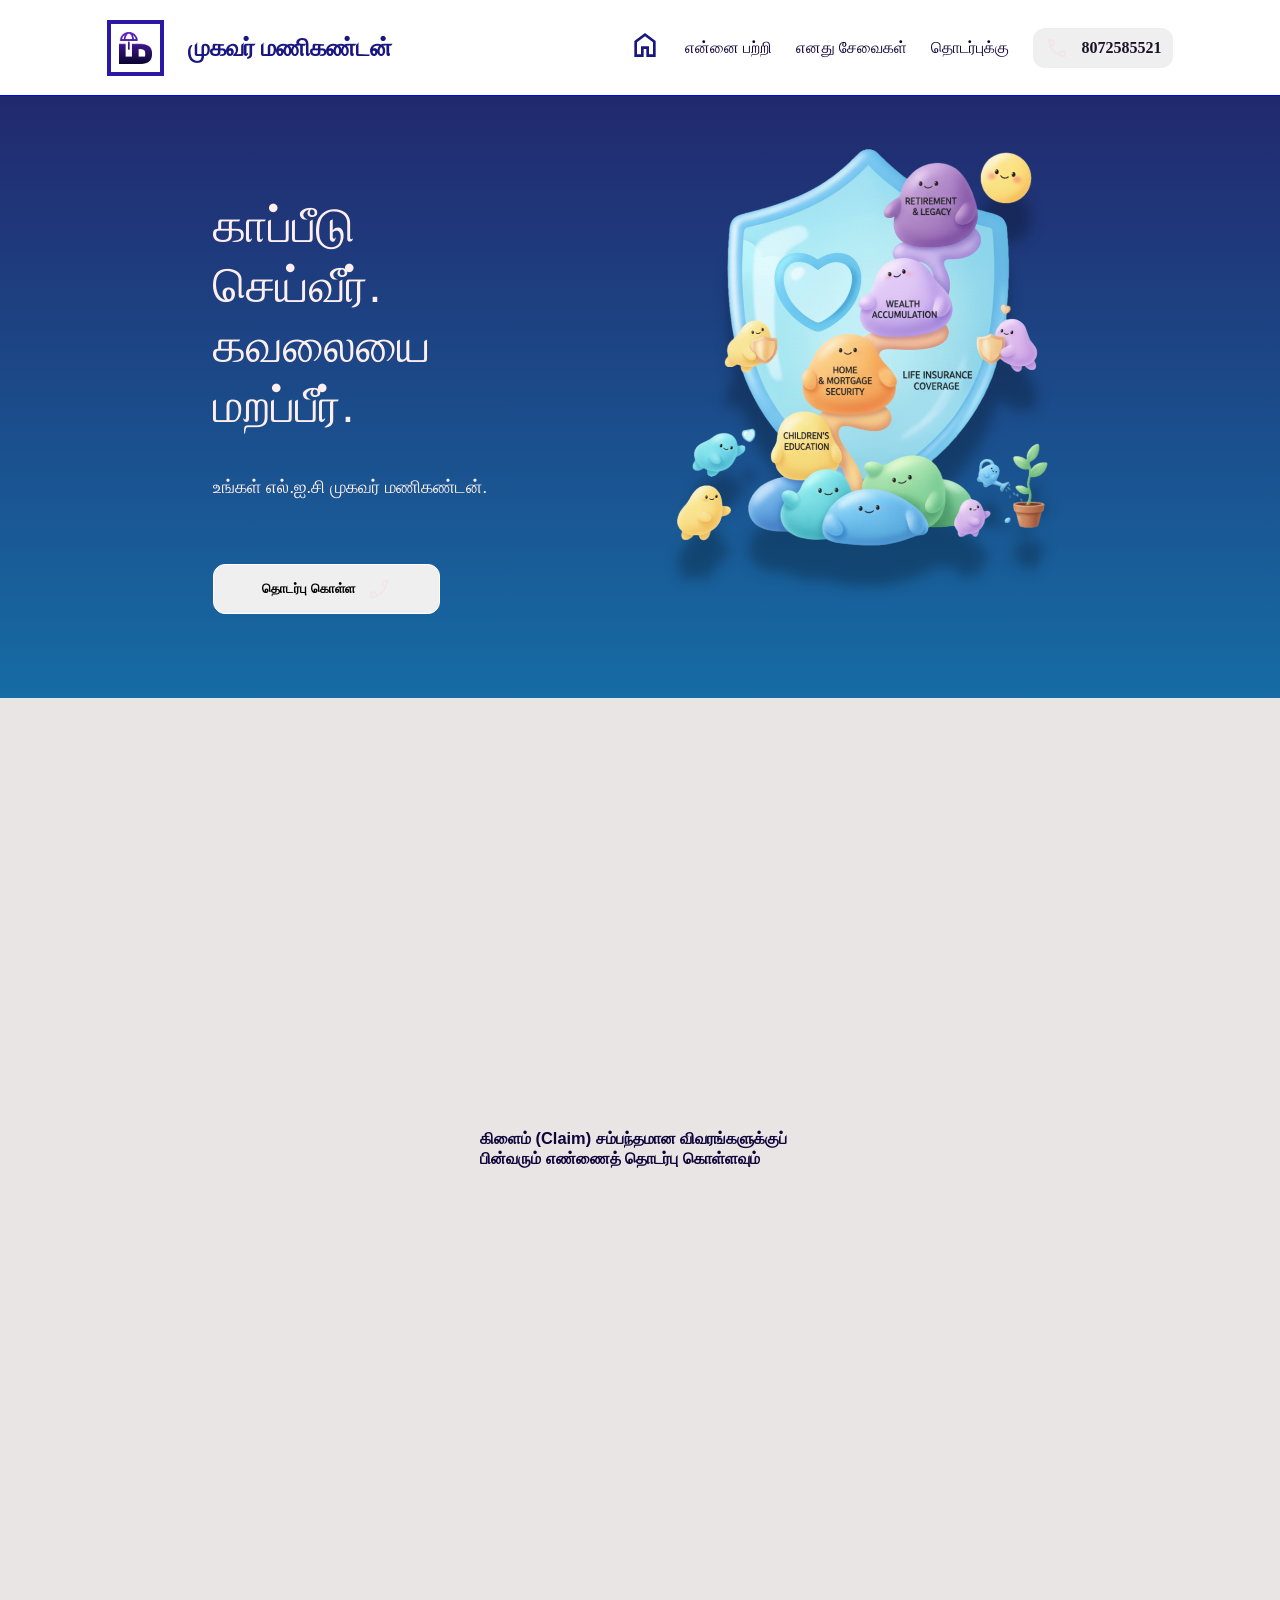
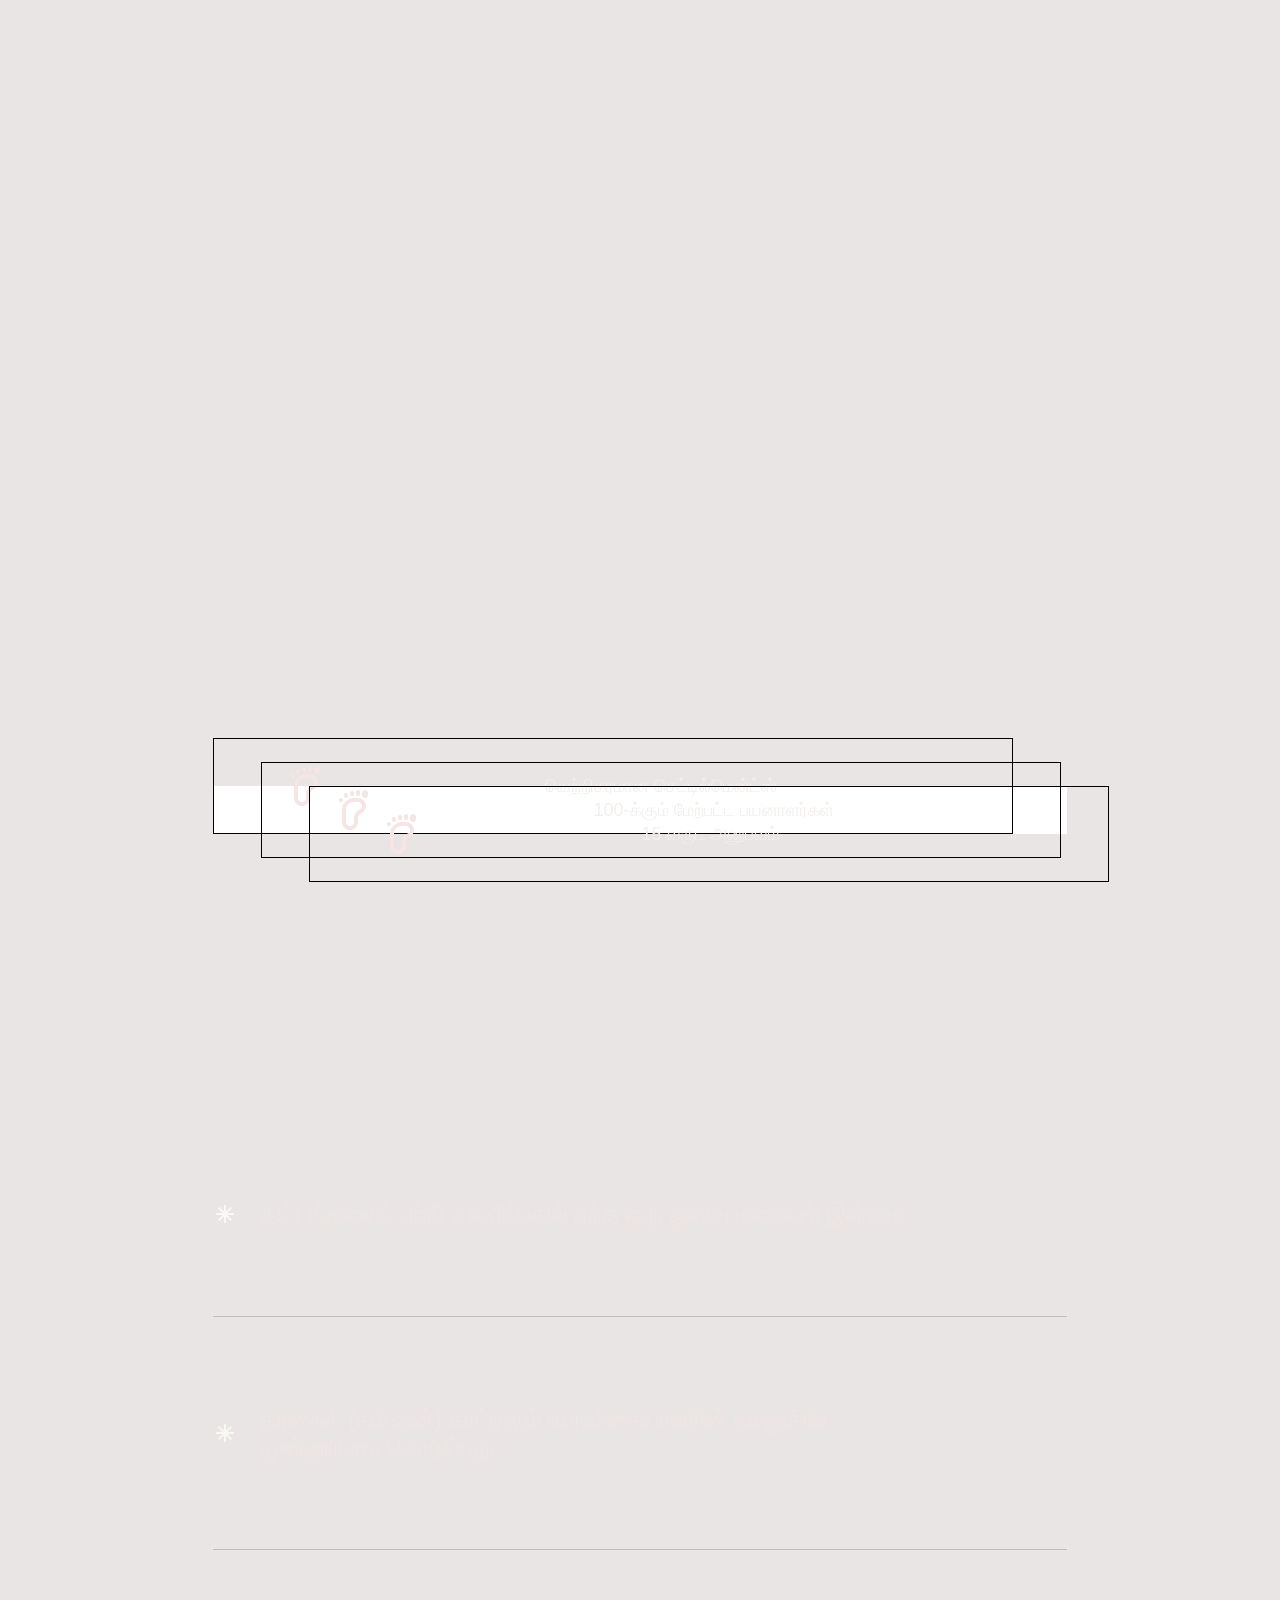
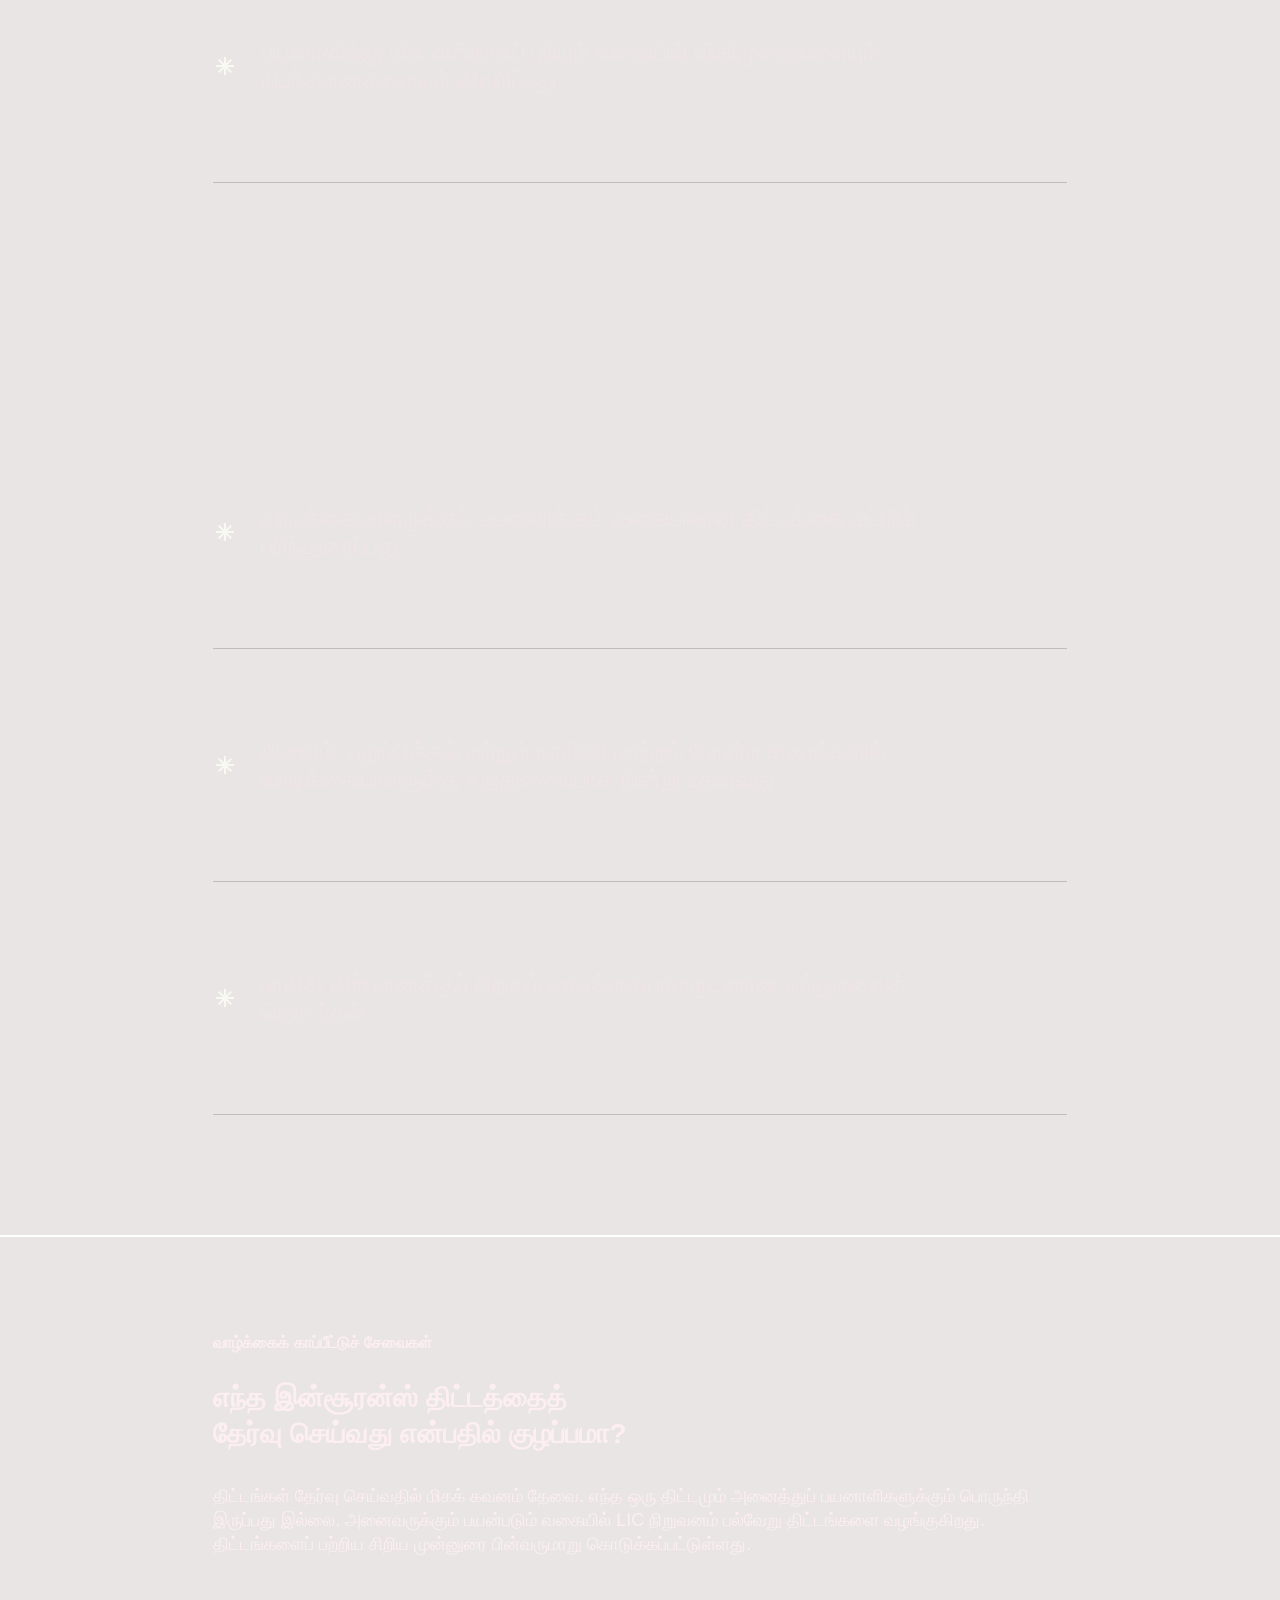
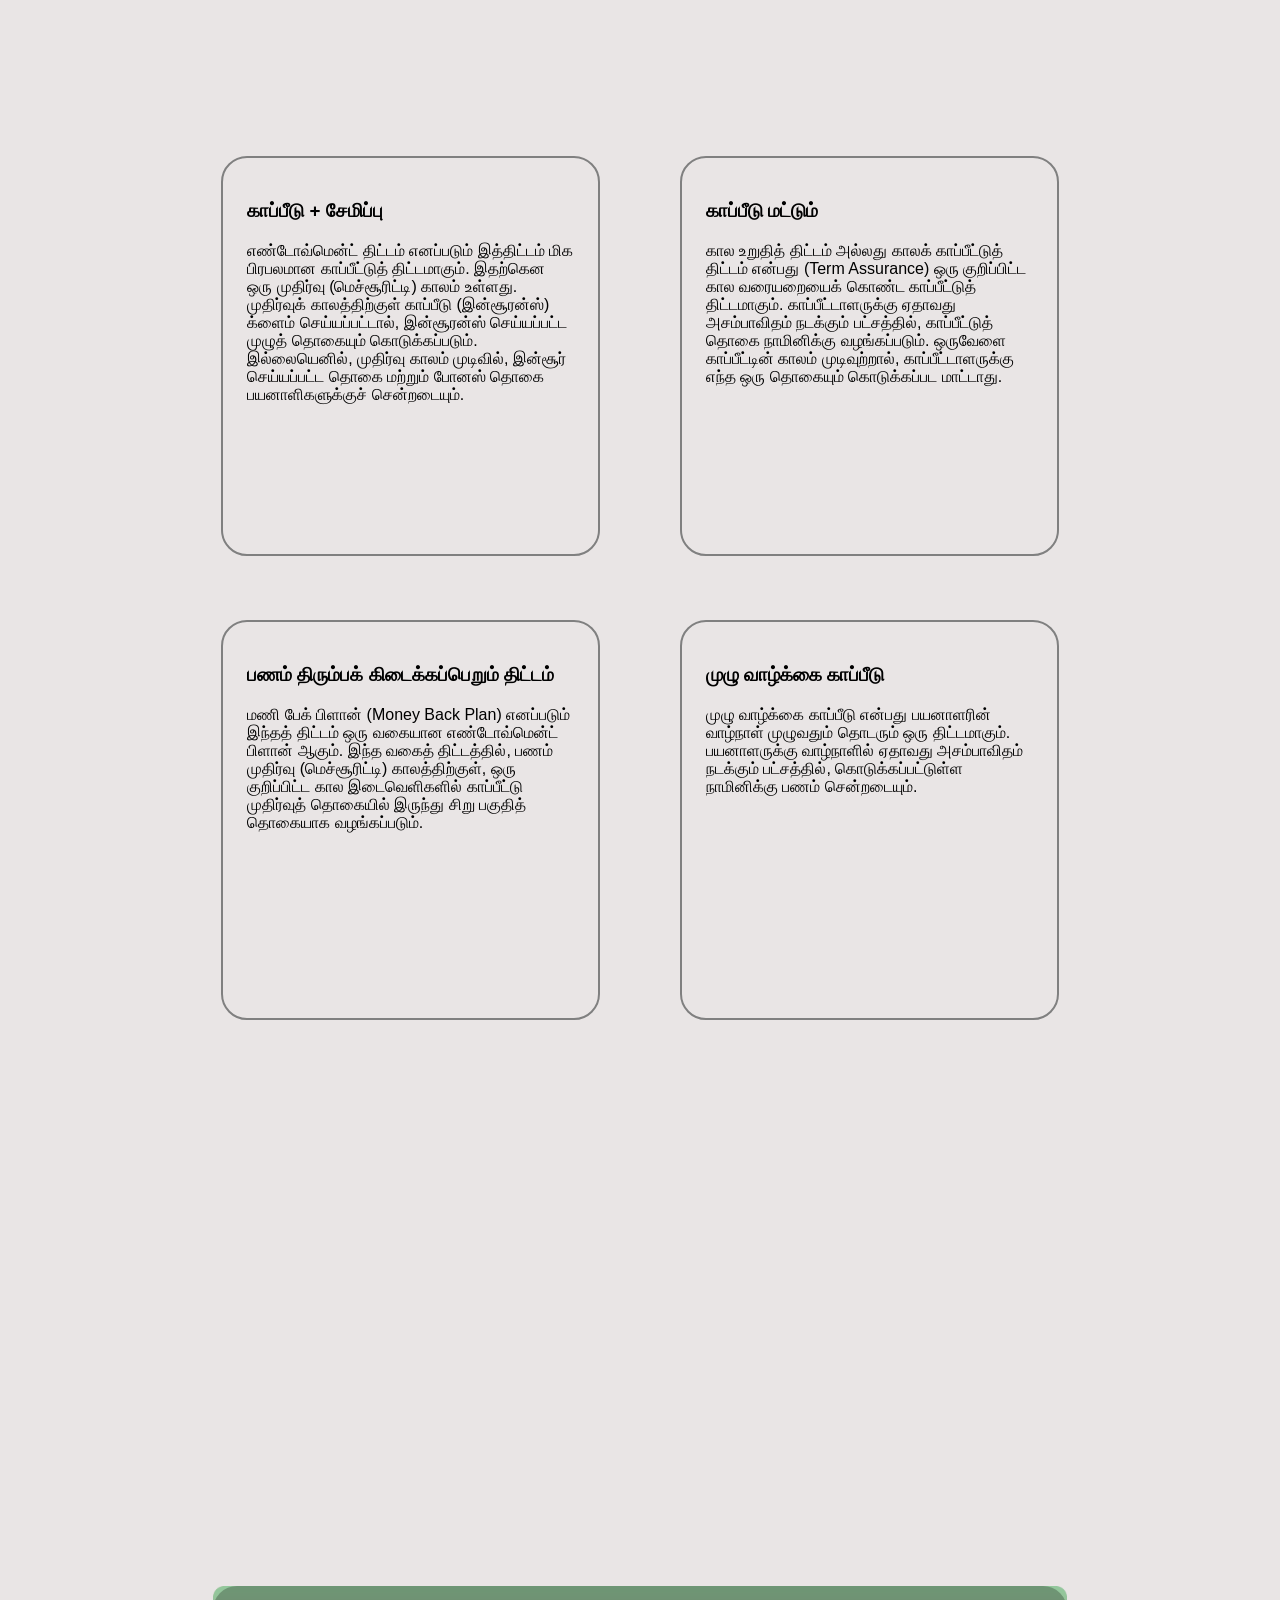
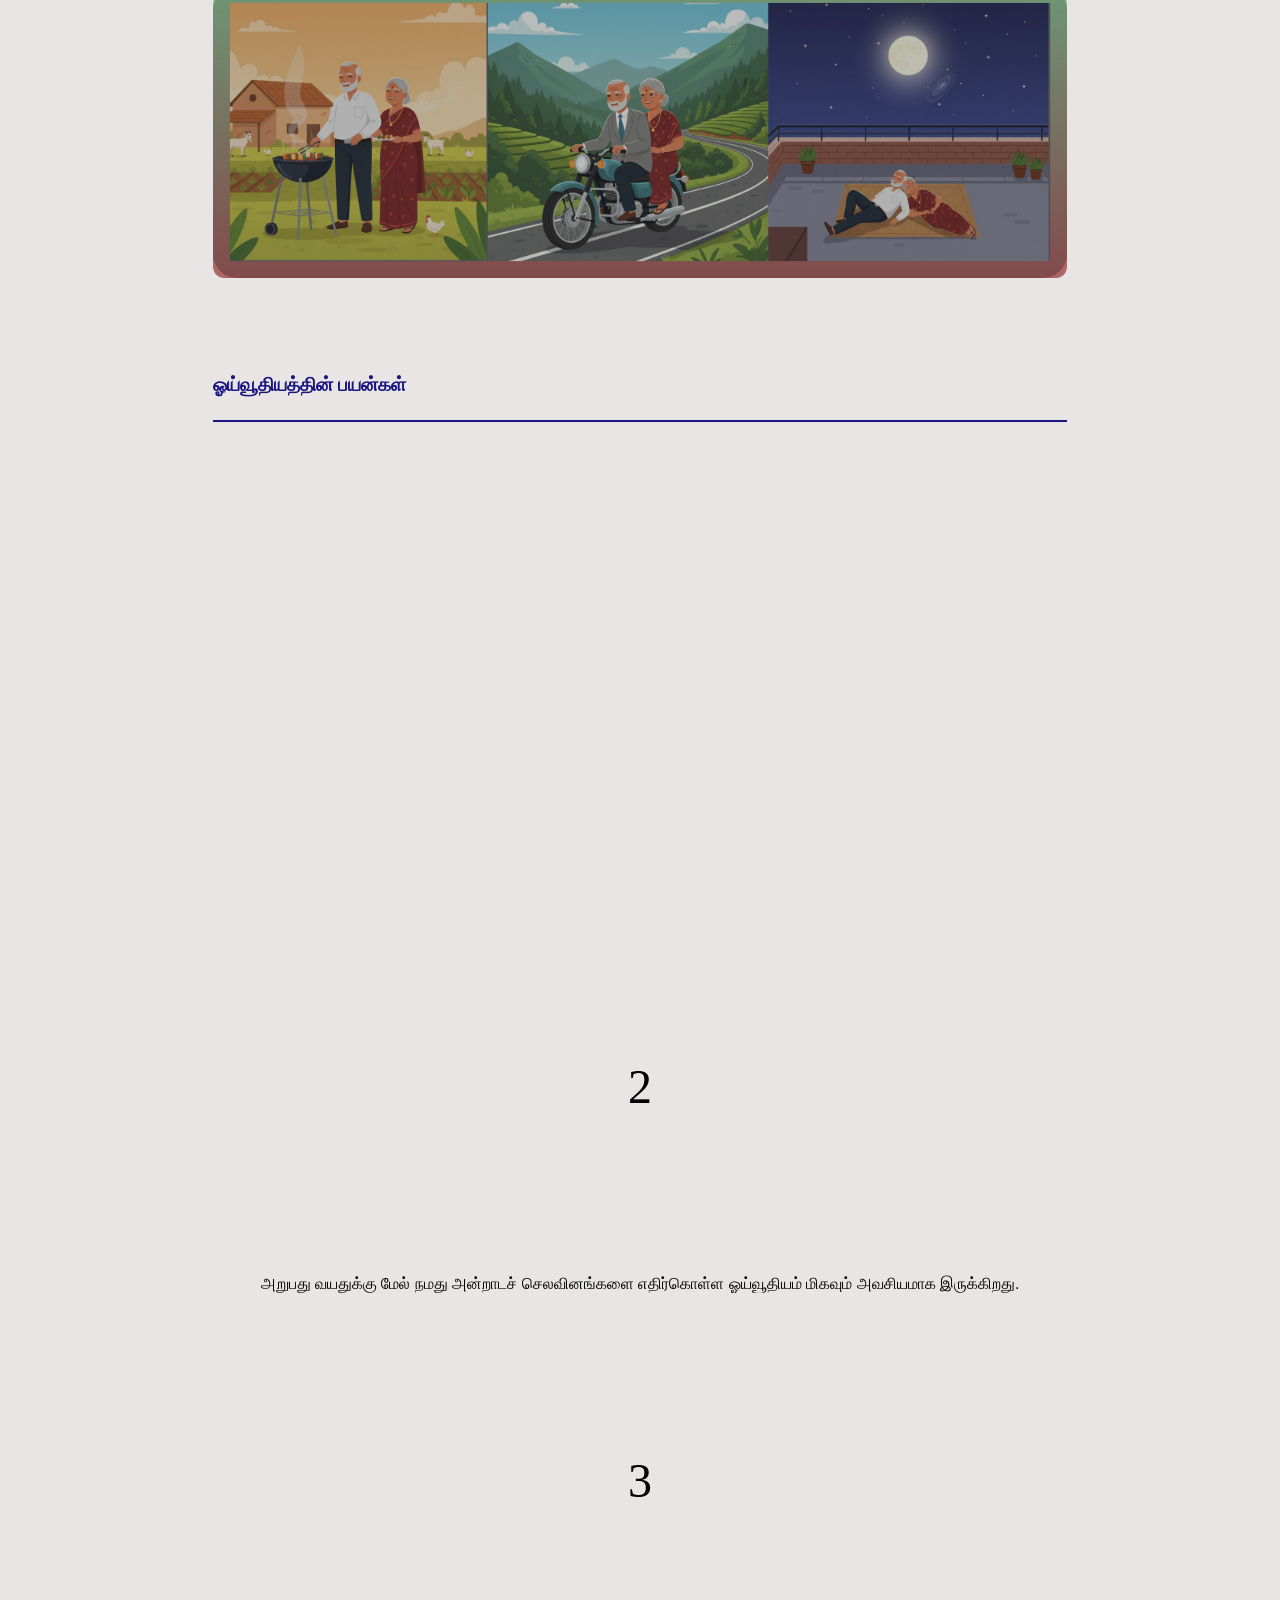
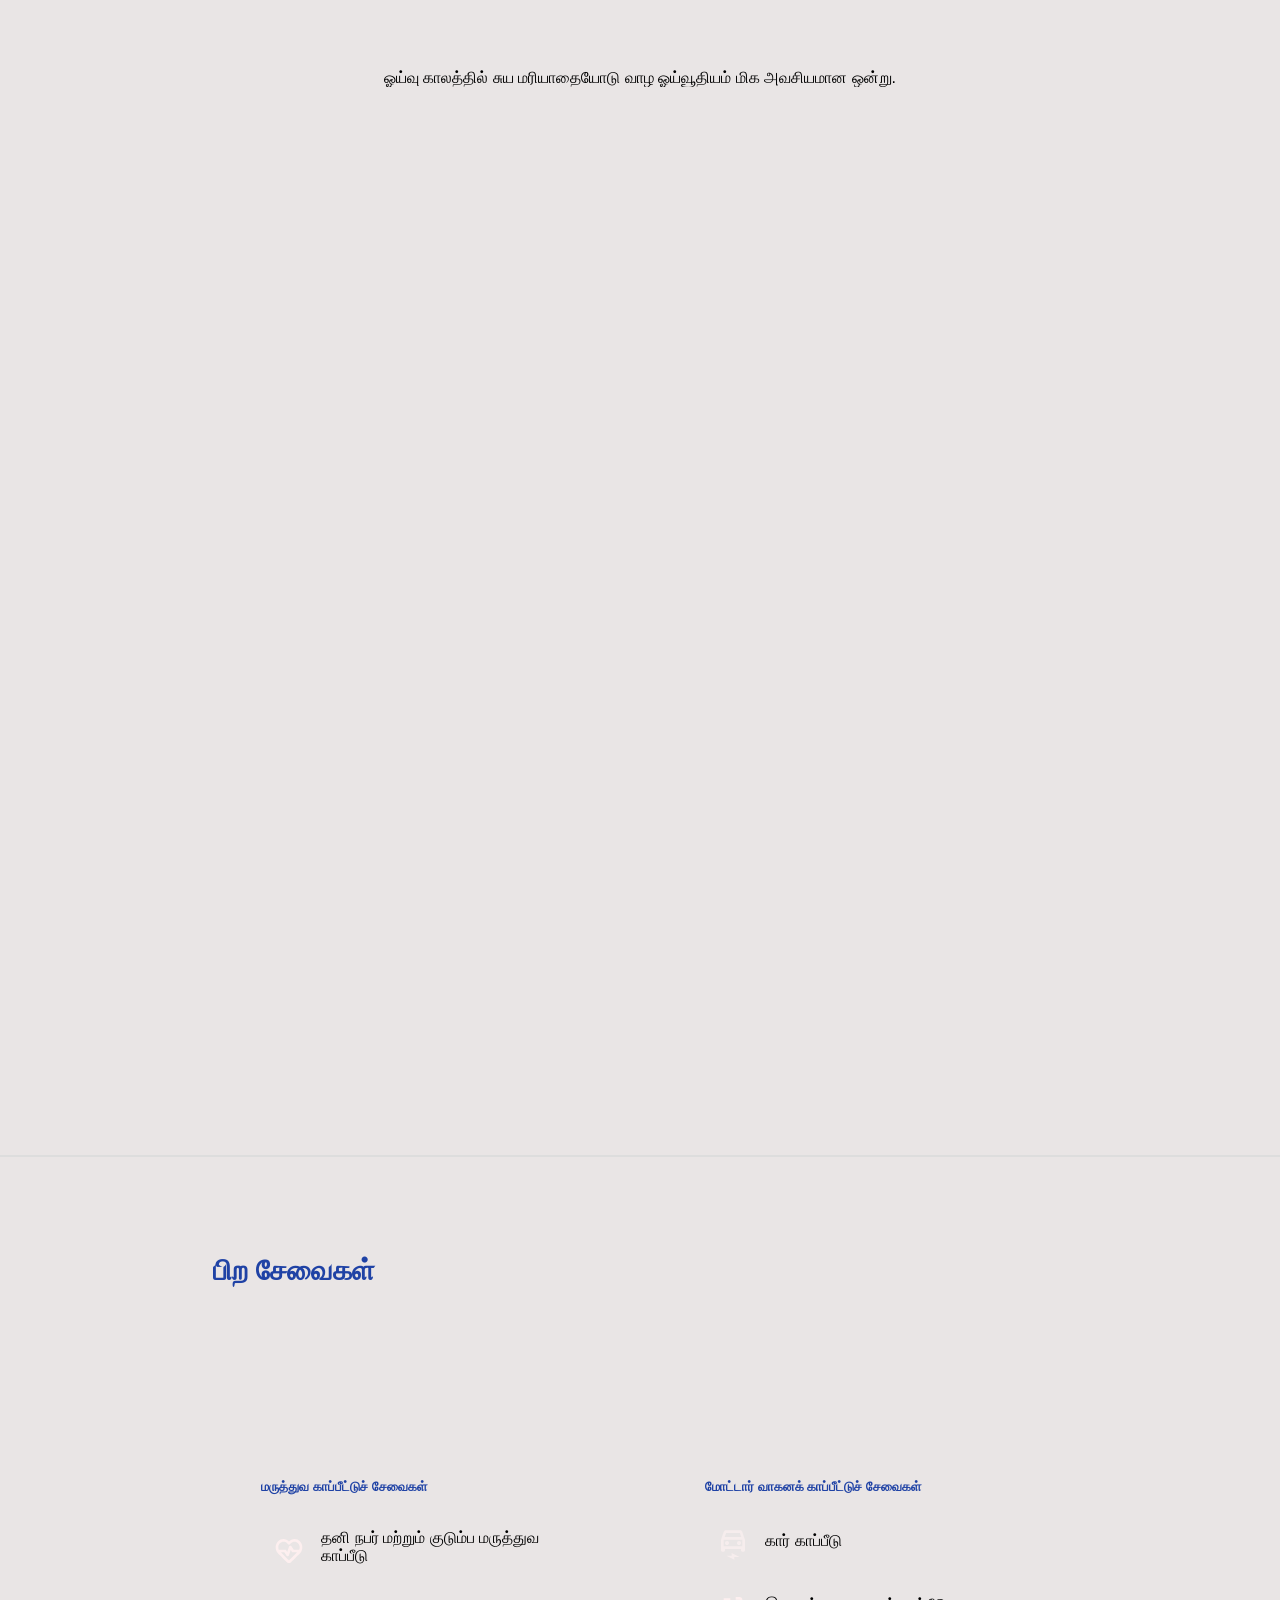
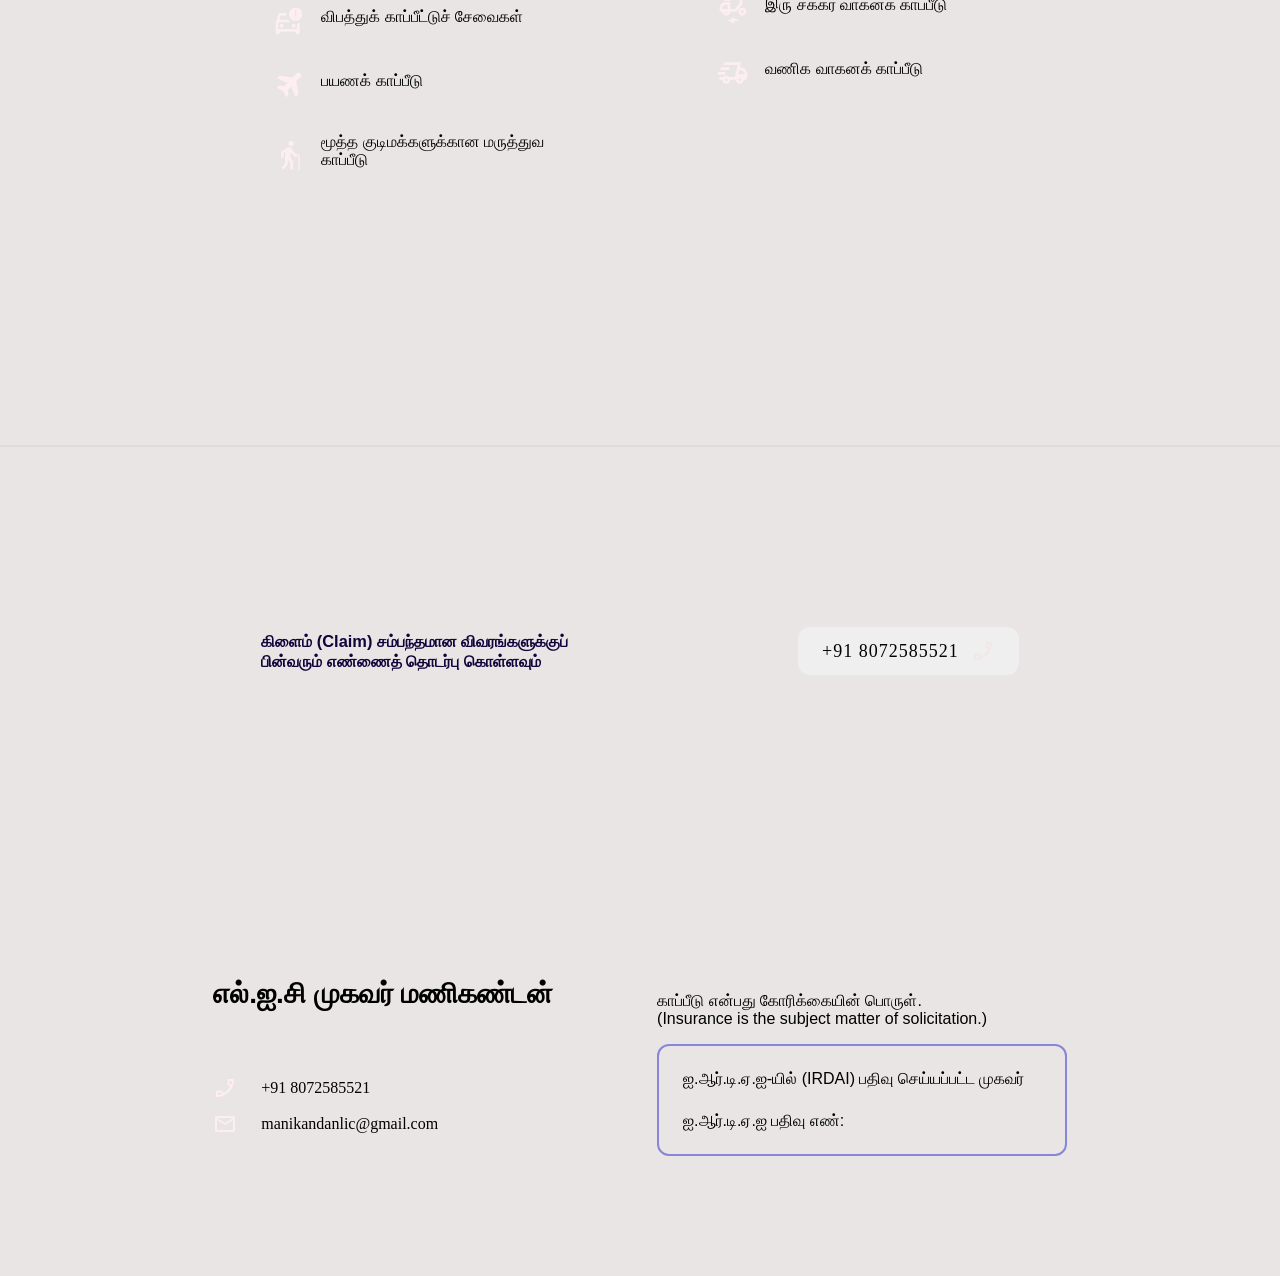
<file: indexold.html>
<html>

<head>

  <meta name="viewport" content="width=device-width, initial-scale=1.0"> 

  <link rel="icon" type="image/png" href="assets/images/logo.png">

  <title>எல்.ஐ.சி முகவர் மணிகண்டன்</title>

   <link rel="stylesheet" href="assets/css/colors.css" />
   <link rel="stylesheet" href="assets/css/layout.css" />
   <link rel="stylesheet" href="assets/css/typography.css" />
   <link rel="stylesheet" href="assets/css/index.css"/>
   <link rel="stylesheet" href="assets/css/buttons.css"/>
   <link rel="stylesheet" href="assets/css/normalize.css"/>
   <link rel="stylesheet" href="assets/css/transision.css"/>
   <link rel="stylesheet" href="assets/css/nav.css"/>

   <link rel="stylesheet" href="assets/css/index.css"/>


</head>
<body>

     <header class="nav-bar-wrapper"> 
      <span class="site-logo-icon"> <img src="assets/images/logo.png" /> </span>

      <span class="site-logo-text" style="margin-left: 24px;"> முகவர் மணிகண்டன் </span>

      <div class="spacer"></div>
      
      <nav style="display: inline-block;" >  
        
        <div class="destop-menu-wrapper">
            
          <ul class="desktop-menu">
            <li><a class="" href="index.html"> <img src="assets/images/icons/home.svg"  style="width: 32px;height: 32px;"/></a></li>
            <li><a class="" href="aboutus.html"> என்னை பற்றி </a></li>
            <li><a class="" href="services.html"> எனது சேவைகள்</a></li>
            <li><a class="" href="contact.html"> தொடர்புக்கு</a></li>


            <a href=""> <button class="nav-cta-button"> <img src="assets/images/icons/nav_cta_phone.svg"/> <div> 8072585521 </div>  </button> </a>
            </ul>
  

       </div>

       <div class="mobile-hamburger-button">
           <!-- <span class="materials-icon-outlined"> menu </span> -->

           <div class="mobile-menu-icon">
           <span class="mobile-menu-line-1 mobile-menu-lines"> </span>
           <span class="mobile-menu-line-2 mobile-menu-lines"> </span>
           <span class="mobile-menu-line-3 mobile-menu-lines"> </span>
           </div>

       </div>

        

       

       <div class="mobile-menu-wrapper">
        <ul class="mobile-menu-list"> 
            <li class="mobile-menu-list-item"> <a href="index.html"><img src="assets/images/icons/home.svg"  style="width: 32px;height: 32px;"/> </a>  </li>
            <li class="mobile-menu-list-item"><a href="aboutus.html"> என்னை பற்றி </a></li>
            <li class="mobile-menu-list-item"><a href="services.html">எனது சேவைகள் </a> </li>
            <li class="mobile-menu-list-item"><a href="contact.html"> தொடர்புக்கு </a></li>
            <li class="mobile-menu-list-item"><a href=""> <button class="nav-cta-button"> <img src="assets/images/icons/nav_cta_phone.svg"/> <div> 8072585521 </div>  </button> </a> </li> 


        </ul>
     </div>


        
      
      </nav>
    
    </header>
     

     <section class="hero-section">
           <div class="section-container">

            <main class="hero-row">

               <div class="hero-left-subsection">


              <h1 class="hero-title" style=""> 
               காப்பீடு </br> 
               செய்வீர். </br>
               கவலையை </br>
               மறப்பீர். </br>
            </h1>

             <h3 class="hero-sub-title"> உங்கள் எல்.ஐ.சி முகவர் மணிகண்டன். </h3>

             <a > <button class="hero-button"> தொடர்பு கொள்ள 
               
               <img src="assets/images/icons/hero_phone.svg" />
            
            </button> </a>
            
            </div>


            <div class="hero-right-subsection ">

                 <img src="assets/images/hero_image.png"  class="hero-image"/> 
            </div>

            </main>

          
            </div>
     </section>
     <section class="slider-section" id="slider-section">

           <div class="section-container">

               

               <div class="cta-final-wrapper">

                <div class="cta-final-wrapper-row">

                      <div class="slider-shape-container">
                        
                        <div id="slider-path-wrapper" class="slider-path-wrapper">

                       
                        </div>
             
             
                     </div>

                      <p class="final-cta-content"> கிளைம் (Claim) சம்பந்தமான விவரங்களுக்குப் பின்வரும் எண்ணைத் தொடர்பு கொள்ளவும்</p>
                     
                       
                  </div>

            </div>

           </div>

     </section>
     <section class="about-section">

          <div class="section-container">

              <h3 class="heading-3 about-section-title scroll-reveal"> என்னைப் பற்றிய ஒரு அறிமுகம் </h3>


              <main class="profile-row">

                <div class="profile-row-left-section scroll-reveal">
                 <div class="profile-art-wrapper ">
                    <img class="profie_art_image" src="assets/images/profile_image_art.jpg" /> 
                 </div>

                 <div class="profile-badge-wrapper">
                 <div class="profile-badge " > 
  
                    <span class="profile-badge-icon"> <img src="assets/images/icons/profile_id.svg" /> </span>

                    <span class="body-text-big ">திரு. மணிகண்டன்</span>
                   
                 </div>

                 <div class="profile-badge " style="margin-top:80px"> 

                  <span class="profile-badge-icon"> <img src="assets/images/icons/military-badge.svg" />  </span>
                  <span class="body-text-big">M.COM B.Ed</span>

                 </div>

                 </div>


               </div>

               <div class="profile-row-right-section scroll-reveal"> 

                  <p class="profile-paragraph "> நான் மணிகண்டன், ஒரு பள்ளி ஆசிரியர் மற்றும் எல்.ஐ.சி முகவராகப் பணியாற்றுகிறேன். எனக்கு எல்.ஐ.சி முகவராக 15 வருடங்களுக்கு மேலான அனுபவம் உள்ளது.</p>

                  <p class="profile-paragraph "> பல்வேறு வகையான எல்.ஐ.சி திட்டங்கள் மற்றும் அதன் விதிமுறைகள் (Terms and Conditions) பற்றிய முழு தகவல்கள் அறிய என்னைத் தாராளமாக அணுகலாம்.</p>
                  <p class="profile-paragraph "> ஸ்டார் ஹெல்த் இன்சூரன்ஸ் முகவராகவும் கூடுதலாகப் பணியாற்றி வருகிறேன். ஹெல்த் இன்சூரன்ஸ் பற்றிய முழு தகவல்களுக்கும் என்னை அணுகலாம். நான் உங்களுக்கு உதவி புரிய என்றும் காத்துள்ளேன்.</p>

               </div>



              </main>


              <main>

                  <div class="profile-section-step-wrapper">
                      
                       <div class="profile-section-step profile-section-step-1">

                          <span class="profile-section-step-icon"> <img src="assets/images/icons/footstep.svg" /> </span>
                          <span class="profile-section-step-text"> வெற்றிகரமான செட்டில்மென்ட்ஸ்</span>
                      
                        </div>
                       <div class="profile-section-step profile-section-step-2">
                        <span class="profile-section-step-icon"> <img src="assets/images/icons/footstep.svg" /> </span>
                        <span class="profile-section-step-text"> 100-க்கும் மேற்பட்ட பயனாளர்கள்</span>
                    
                       </div>
                       <div class="profile-section-step profile-section-step-3">
                        <span class="profile-section-step-icon"> <img src="assets/images/icons/footstep.svg" /> </span>
                        <span class="profile-section-step-text"> 15 வருட அனுபவம்</span>
                    
                       </div>


                  </div>
              </main>



          </div>
        
     </section>
     <section class="why-choose-section">

      <div class="section-container">

         <h3 class="heading-3 about-section-title scroll-reveal"> எனது சேவையின் சிறப்பம்சங்கள் </h3>

         <div class="why-choose-us-list-wrapper ">



             <li class="why-choose-list-item scroll-reveal">

               <div class="list-item-row">
               <span class="list-item-icon"> <img src="assets/images/icons/asterik.svg" /> </span>

                <span class="list-item-text"> திட்டங்களைப் பற்றி விவரிப்பதில் எந்த ஒரு ஒளிவு மறைவும் இன்மை. </span>

               </div>
               
            
                <div class="list-item-divider"> </div>
             </li>

             <li class="why-choose-list-item scroll-reveal">

               <div class="list-item-row">
               <span class="list-item-icon"> <img src="assets/images/icons/asterik.svg" /> </span>

                <span class="list-item-text"> தரகைக் (கமிஷன்) காட்டிலும் வாடிக்கையாளரின் நலனுக்கே முன்னுரிமை கொடுப்பது.</span>

               </div>
               
            
                <div class="list-item-divider"> </div>
             </li>

             <li class="why-choose-list-item scroll-reveal">

               <div class="list-item-row">
               <span class="list-item-icon"> <img src="assets/images/icons/asterik.svg" /> </span>

                <span class="list-item-text"> பயனாளிக்கு மிக எளிதாகப் புரியும் வகையில் விதிமுறைகளையும் நிபந்தனைகளையும் விவரிப்பது. </span>

               </div>
               
            
                <div class="list-item-divider"> </div>
             </li>

             <li class="why-choose-list-item scroll-reveal">

               <div class="list-item-row">
               <span class="list-item-icon"> <img src="assets/images/icons/asterik.svg" /> </span>

                <span class="list-item-text"> வாடிக்கையாளரின் பொருளாதார ரீதியான கஷ்ட நஷ்டங்களைக் கேட்டறிவது. </span>

               </div>
               
            
                <div class="list-item-divider"> </div>
             </li>

             <li class="why-choose-list-item scroll-reveal">

               <div class="list-item-row">
               <span class="list-item-icon"> <img src="assets/images/icons/asterik.svg" /> </span>

                <span class="list-item-text"> வாடிக்கையாளருக்குப் பயனளிக்கும் வகையிலான திட்டத்தை மட்டும் பரிந்துரைப்பது. </span>

               </div>
               
            
                <div class="list-item-divider"> </div>
             </li>

             <li class="why-choose-list-item scroll-reveal">

               <div class="list-item-row">
               <span class="list-item-icon"> <img src="assets/images/icons/asterik.svg" /> </span>

                <span class="list-item-text"> கிளைம், புதுப்பித்தல் மற்றும் நாமினி மாற்றம் போன்ற சமயங்களில் வாடிக்கையாளருக்கு உறுதுணையாக நின்று உதவுவது. </span>

               </div>
               
            
                <div class="list-item-divider"> </div>
             </li>

             <li class="why-choose-list-item scroll-reveal">

               <div class="list-item-row">
               <span class="list-item-icon"> <img src="assets/images/icons/asterik.svg" /> </span>

                <span class="list-item-text"> பாலிசி விற்பனைக்குப் பிறகும் வாடிக்கையாளருடனான நல்லுறவைத் தொடர்தல். </span>

               </div>
               
            
                <div class="list-item-divider"> </div>
             </li>

         </div>


      </div>
        
     </section>
     <section class="insurance-section">

      <div class="section-container">

         <h5 class="heading-5 insurance-section-main-title scroll-reveal"> வாழ்க்கைக் காப்பீட்டுச் சேவைகள் </h5>

         <h3 class="heading-3 insurance-section-title scroll-reveal"> எந்த இன்சூரன்ஸ் திட்டத்தைத்  </br> 
            தேர்வு செய்வது என்பதில் குழப்பமா?  </h3>

         <p class="insurance-section-title-paragraph scroll-reveal">
             
            திட்டங்கள் தேர்வு செய்வதில் மிகக் கவனம் தேவை. எந்த ஒரு திட்டமும் அனைத்துப் பயனாளிகளுக்கும் பொருந்தி இருப்பது இல்லை. அனைவருக்கும் பயன்படும் வகையில் LIC நிறுவனம் பல்வேறு திட்டங்களை வழங்குகிறது. திட்டங்களைப் பற்றிய சிறிய முன்னுரை பின்வருமாறு கொடுக்கப்பட்டுள்ளது.

         </p>


         <div class="insurance-cards-flex-box">

              
             <div class="insurance-card scroll-reveal"> 

                

                 <h3 class="insurance-card-title">காப்பீடு + சேமிப்பு </h3>

                 <p class ="insurance-card-paragraph">எண்டோவ்மென்ட் திட்டம் எனப்படும் இத்திட்டம் மிக பிரபலமான காப்பீட்டுத் திட்டமாகும். இதற்கென ஒரு முதிர்வு (மெச்சூரிட்டி) காலம் உள்ளது. முதிர்வுக் காலத்திற்குள் காப்பீடு (இன்சூரன்ஸ்) க்ளைம் செய்யப்பட்டால், இன்சூரன்ஸ் செய்யப்பட்ட முழுத் தொகையும் கொடுக்கப்படும். இல்லையெனில், முதிர்வு காலம் முடிவில், இன்சூர் செய்யப்பட்ட தொகை மற்றும் போனஸ் தொகை பயனாளிகளுக்குச் சென்றடையும். </p>

             </div>
             <div class="insurance-card scroll-reveal"> 
               <h3 class="insurance-card-title"> காப்பீடு மட்டும் </h3>

               <p class ="insurance-card-paragraph">கால உறுதித் திட்டம் அல்லது காலக் காப்பீட்டுத் திட்டம் என்பது (Term Assurance) ஒரு குறிப்பிட்ட கால வரையறையைக் கொண்ட காப்பீட்டுத் திட்டமாகும். காப்பீட்டாளருக்கு ஏதாவது அசம்பாவிதம் நடக்கும் பட்சத்தில், காப்பீட்டுத் தொகை நாமினிக்கு வழங்கப்படும். ஒருவேளை காப்பீட்டின் காலம் முடிவுற்றால், காப்பீட்டாளருக்கு எந்த ஒரு தொகையும் கொடுக்கப்பட மாட்டாது. </p>

             </div>
             <div class="insurance-card scroll-reveal"> 
               <h3 class="insurance-card-title">பணம் திரும்பக் கிடைக்கப்பெறும் திட்டம் </h3>

               <p class ="insurance-card-paragraph">மணி பேக் பிளான் (Money Back Plan) எனப்படும் இந்தத் திட்டம் ஒரு வகையான எண்டோவ்மென்ட் பிளான் ஆகும். இந்த வகைத் திட்டத்தில், பணம் முதிர்வு (மெச்சூரிட்டி) காலத்திற்குள், ஒரு குறிப்பிட்ட கால இடைவெளிகளில் காப்பீட்டு முதிர்வுத் தொகையில் இருந்து சிறு பகுதித் தொகையாக வழங்கப்படும். </p>

             </div>
             <div class="insurance-card scroll-reveal"> 
               <h3 class="insurance-card-title">முழு வாழ்க்கை காப்பீடு </h3>

               <p class ="insurance-card-paragraph">முழு வாழ்க்கை காப்பீடு என்பது பயனாளரின் வாழ்நாள் முழுவதும் தொடரும் ஒரு திட்டமாகும். பயனாளருக்கு வாழ்நாளில் ஏதாவது அசம்பாவிதம் நடக்கும் பட்சத்தில், கொடுக்கப்பட்டுள்ள நாமினிக்கு பணம் சென்றடையும். </p>

             </div>


         </div>


       </div>

        
     </section>
     <section class="retirement-section">

          <div class="section-container">

            <h5 class="heading-5 retirement-section-main-title scroll-reveal"> ஓய்வூதிய காலத்திற்கான நிதி சேமிப்புச் சேவைகள் </h5>

            <h3 class="heading-3 retirement-section-title scroll-reveal"> ஓய்வு காலத்துக்கான இன்றைய சேமிப்பு  </br>பின்னாட்களில் முழு மன நிறைவு மற்றும் </br> அமைதியை தரக்கூடும்.  </br> 
                 </h3>
            <h3 class="heading-3 retirement-section-title scroll-reveal"> ஆகவே, இன்றே உங்கள் ஓய்வூதியத்திற்கான </br> சேமிப்பைத் தொடங்குங்கள்  </br> 
                 </h3>


                 <div class="retirement-image-wrapper scroll-reveal">

                     <img src="assets/images/retirement_section_image.png"  />
                 </div>


                 <div class="retirement-benefits-subsection ">

                     <h3 class="retirement-benefits-title scroll-reveal">ஓய்வூதியத்தின் பயன்கள் </h3>


                     <main class="retirement-benefits-list-wrapper">

                            <div>
                                 <div class="retirement-benefits-list-row scroll-reveal">

                                      <div class="retirement-benefits-list-icon-wrap"> <span>1</span> </div>
                                      <div class="retirement-benefits-list-card"> 
                                        <span>
                                          ஓய்வு காலங்களில் நாம் யாரையும் எதிர்பார்த்து இருக்கத் தேவை இல்லை.

                                      </span>
                                      </div>
    
                                 
                                 </div>
                                 
                               <div class="retirement-benefits-list-row scroll-reveal">

                                 <div class="retirement-benefits-list-icon-wrap"> <span>2</span> </div>
                                 <div class="retirement-benefits-list-card"> 
                                   <span>
                                    அறுபது வயதுக்கு மேல் நமது அன்றாடச் செலவினங்களை எதிர்கொள்ள ஓய்வூதியம் மிகவும் அவசியமாக இருக்கிறது.

                                 </span>
                                 </div>

                            
                                </div>

                                <div class="retirement-benefits-list-row scroll-reveal">

                                 <div class="retirement-benefits-list-icon-wrap"> <span>3</span> </div>
                                 <div class="retirement-benefits-list-card"> 
                                   <span>
                                    ஓய்வு காலத்தில் சுய மரியாதையோடு வாழ ஓய்வூதியம் மிக அவசியமான ஒன்று.

                                 </span>
                                 </div>

                            
                                </div>
                                <div class="retirement-benefits-list-row scroll-reveal">

                                 <div class="retirement-benefits-list-icon-wrap"> <span>4</span> </div>
                                 <div class="retirement-benefits-list-card"> 
                                   <span>
                                    நாம் நம் சொந்தங்களைச் சார்ந்திருக்க வேண்டிய சூழ்நிலையைத் தவிர்க்க முடியும்.

                                 </span>
                                 </div>

                            
                                </div>

                                <div class="retirement-benefits-list-row scroll-reveal">

                                 <div class="retirement-benefits-list-icon-wrap"> <span>5</span> </div>
                                 <div class="retirement-benefits-list-card"> 
                                   <span>
                                    சுதந்திரமாக நமக்கு பிடித்த விஷயங்களைச் செய்ய முடியும்.

                                 </span>
                                 </div>

                            
                                </div>
                             
                           
                           </div>

                     </main>


                 </div>
               
          </div>
        
     </section>

     <div class="section-divider"> 

     </div>


      <section class="other-services-section">
       <div class="section-container">

         <h3 class="heading-3 other-services-title scroll-reveal"> பிற சேவைகள் </h3>

         <div class="other-services-wrapper ">

             <div class="other-services-row">
                  <div class="other-services-card scroll-reveal "> 

                      <h5 class="other-services-title">
                        மருத்துவ காப்பீட்டுச் சேவைகள்
                      </h5>

                      <div class="other-services-content">
                          <li class="flex-list-item"> 

                            <span class="list-icon">
                                 <img src="assets/images/icons/medical_insurance.svg" />
                            </span>
                            <span class="list-text">
                              தனி நபர் மற்றும் குடும்ப மருத்துவ காப்பீடு
                            </span>
                          </li>
                          <li class="flex-list-item"> 

                           <span class="list-icon">
                                <img src="assets/images/icons/accidental_insurance.svg" />
                           </span>
                           <span class="list-text">
                              விபத்துக் காப்பீட்டுச் சேவைகள்
                           </span>
                         </li>
                         <li class="flex-list-item"> 

                           <span class="list-icon">
                                <img src="assets/images/icons/travel_insurance.svg" />
                           </span>
                           <span class="list-text">
                              பயணக் காப்பீடு
                           </span>
                         </li>
                         <li class="flex-list-item"> 

                           <span class="list-icon">
                                <img src="assets/images/icons/senior_citizen_insurance.svg" />
                           </span>
                           <span class="list-text">
                              மூத்த குடிமக்களுக்கான மருத்துவ காப்பீடு
                           </span>
                         </li>
                      </div>


                  </div>
                  <div class="other-services-card scroll-reveal"> 

                     <h5 class="other-services-title">
                        மோட்டார் வாகனக் காப்பீட்டுச் சேவைகள்
                     </h5>

                     <div class="other-services-content">
                        <li class="flex-list-item"> 

                          <span class="list-icon">
                               <img src="assets/images/icons/carinsurance.svg" />
                          </span>
                          <span class="list-text">
                           கார் காப்பீடு
                          </span>
                        </li>
                        <li class="flex-list-item"> 

                         <span class="list-icon">
                              <img src="assets/images/icons/motorbike_insurance.svg" />
                         </span>
                         <span class="list-text">
                           இரு சக்கர வாகனக் காப்பீடு
                         </span>
                       </li>
                       <li class="flex-list-item"> 

                        <span class="list-icon">
                             <img src="assets/images/icons/commercial_vehicle_insurance.svg" />
                        </span>
                        <span class="list-text">
                           வணிக வாகனக் காப்பீடு
                        </span>
                      </li>
                       
                    </div>


                  </div>
             </div>

         </div>


        </div>
      </section>

      <div class="section-divider"> 

      </div>

      <section class="cta-section-final">
           <div class="section-container">

               <div class="cta-final-wrapper">

                   <div class="cta-final-wrapper-row">
                         <p class="final-cta-content"> கிளைம் (Claim) சம்பந்தமான விவரங்களுக்குப் பின்வரும் எண்ணைத் தொடர்பு கொள்ளவும்</p>
                        
                          <button class="final-cta-button"> 

                            <span>+91 8072585521</span>
                            <img src="assets/images/icons/hero_phone.svg" />

                          </button>
                     </div>

               </div>
               
               
           </div>
      </section>


      <footer class="footer">

        <div class="section-container">

           <div class="footer-row">

               <div class="footer-business-info"> 

                   <div class="footer-logo-text">

                    எல்.ஐ.சி  முகவர் மணிகண்டன்

                   </div>
                   <div class="">
                       <li class="footer-contact-info-list"> 

                         <span style="width: 24px;height: 24px;"> <img src="assets/images/icons/footerphoneicon.svg" /> </span> <span> +91 8072585521 </span>

                       </li>
                       <li class="footer-contact-info-list"> 

                        <span style="width: 24px;height: 24px;"> <img src="assets/images/icons/footercontacticon.svg" /> </span> <span> manikandanlic@gmail.com </span>

                       </li>
                   </div>
                    
               </div>

               <div class="footer-affiliation-info">
                   
                       <p class="footer-solicitation-info">

                         <span>காப்பீடு என்பது கோரிக்கையின் பொருள். </span> </br>
                         <span>(Insurance is the subject matter of solicitation.) </span>

                      
                      </p>

                      <div class="footer-licence-info">

                          <div class="footer-licence-info-listitem"> ஐ.ஆர்.டி.ஏ.ஐ-யில் (IRDAI)  பதிவு செய்யப்பட்ட முகவர்</div>
                          <div class="footer-licence-info-listitem">ஐ.ஆர்.டி.ஏ.ஐ பதிவு எண்: </div>

                      </div>
               </div>
             
           </div>
          </div>

      </footer>



</body>


<script src="assets/js/d3.v7.min.js"> </script>
<script src="assets/js/flubber.min.js"> </script>


<script src="assets/js/anime.js"> </script>

<script src="assets/js/scrolling.js"> </script>

<script src="assets/js/nav.js"> </script>

<script src="assets/js/index.js"> </script>


</html>
</file>
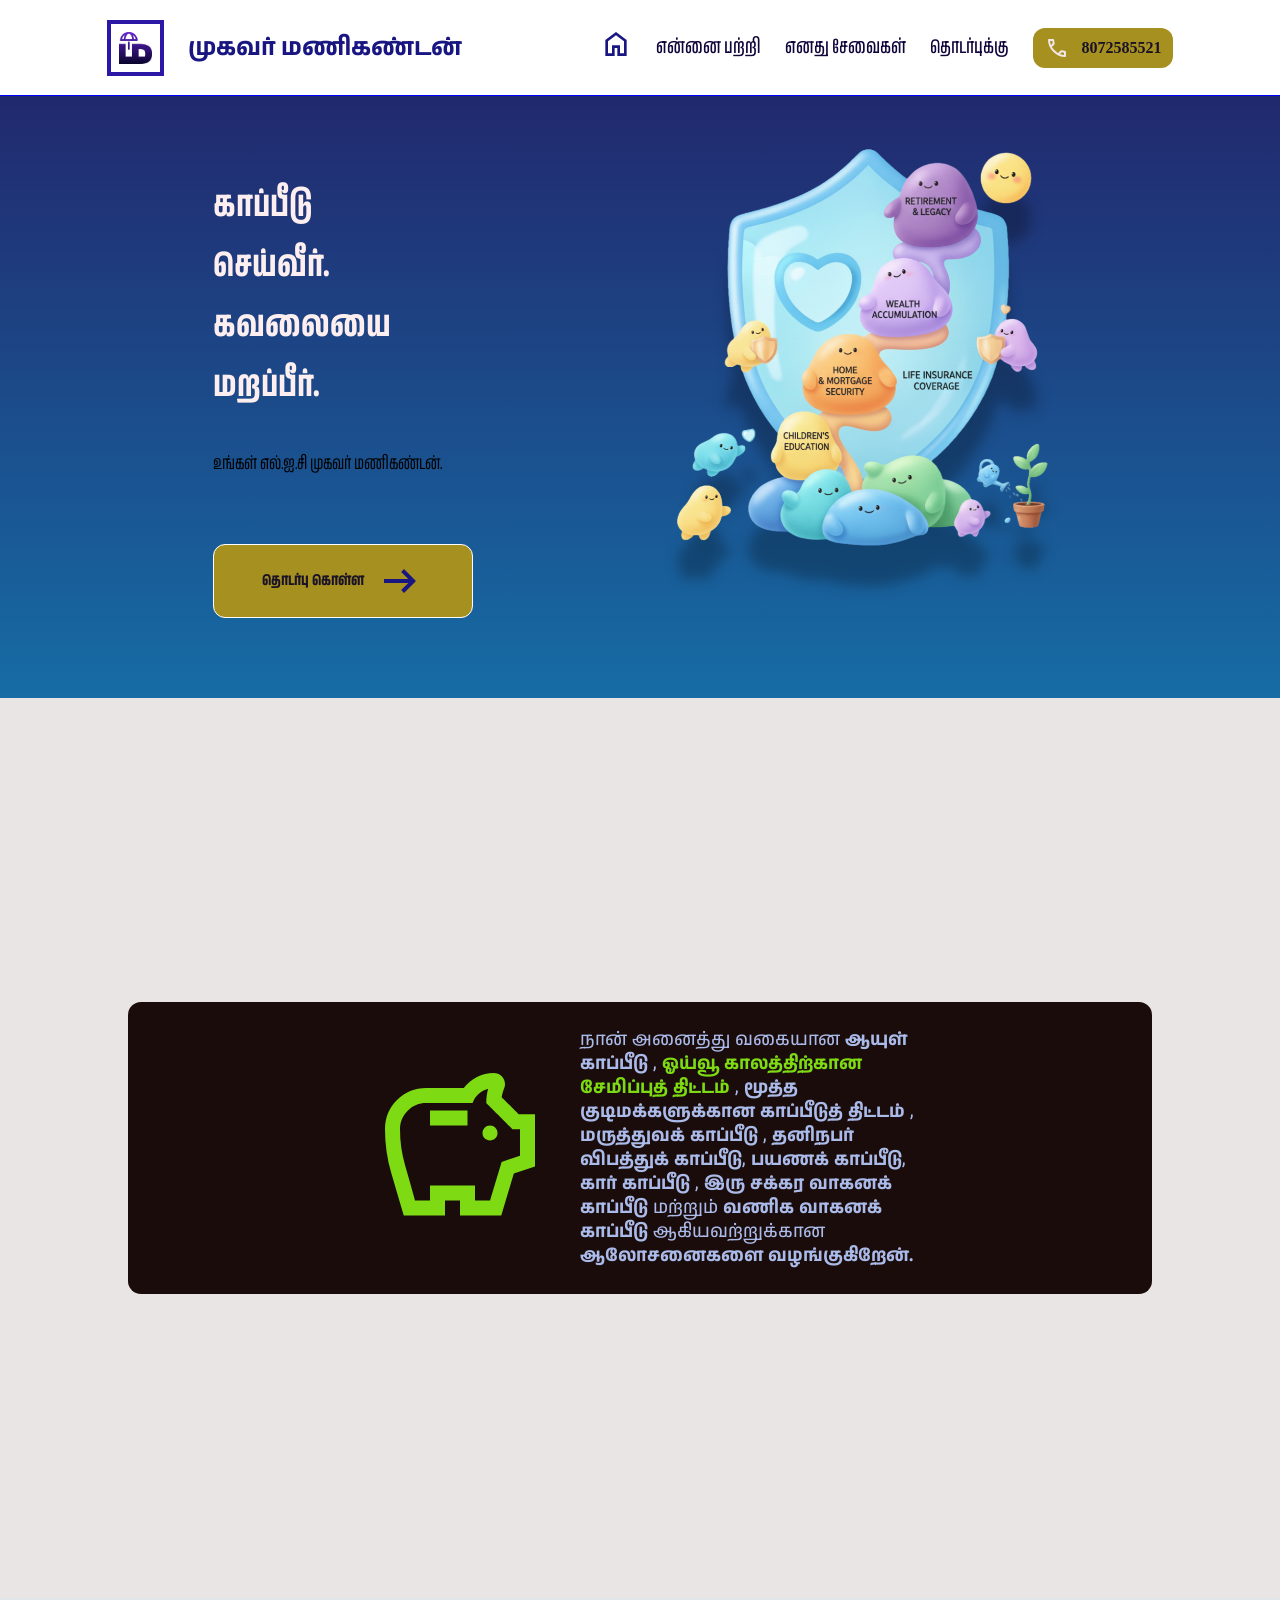
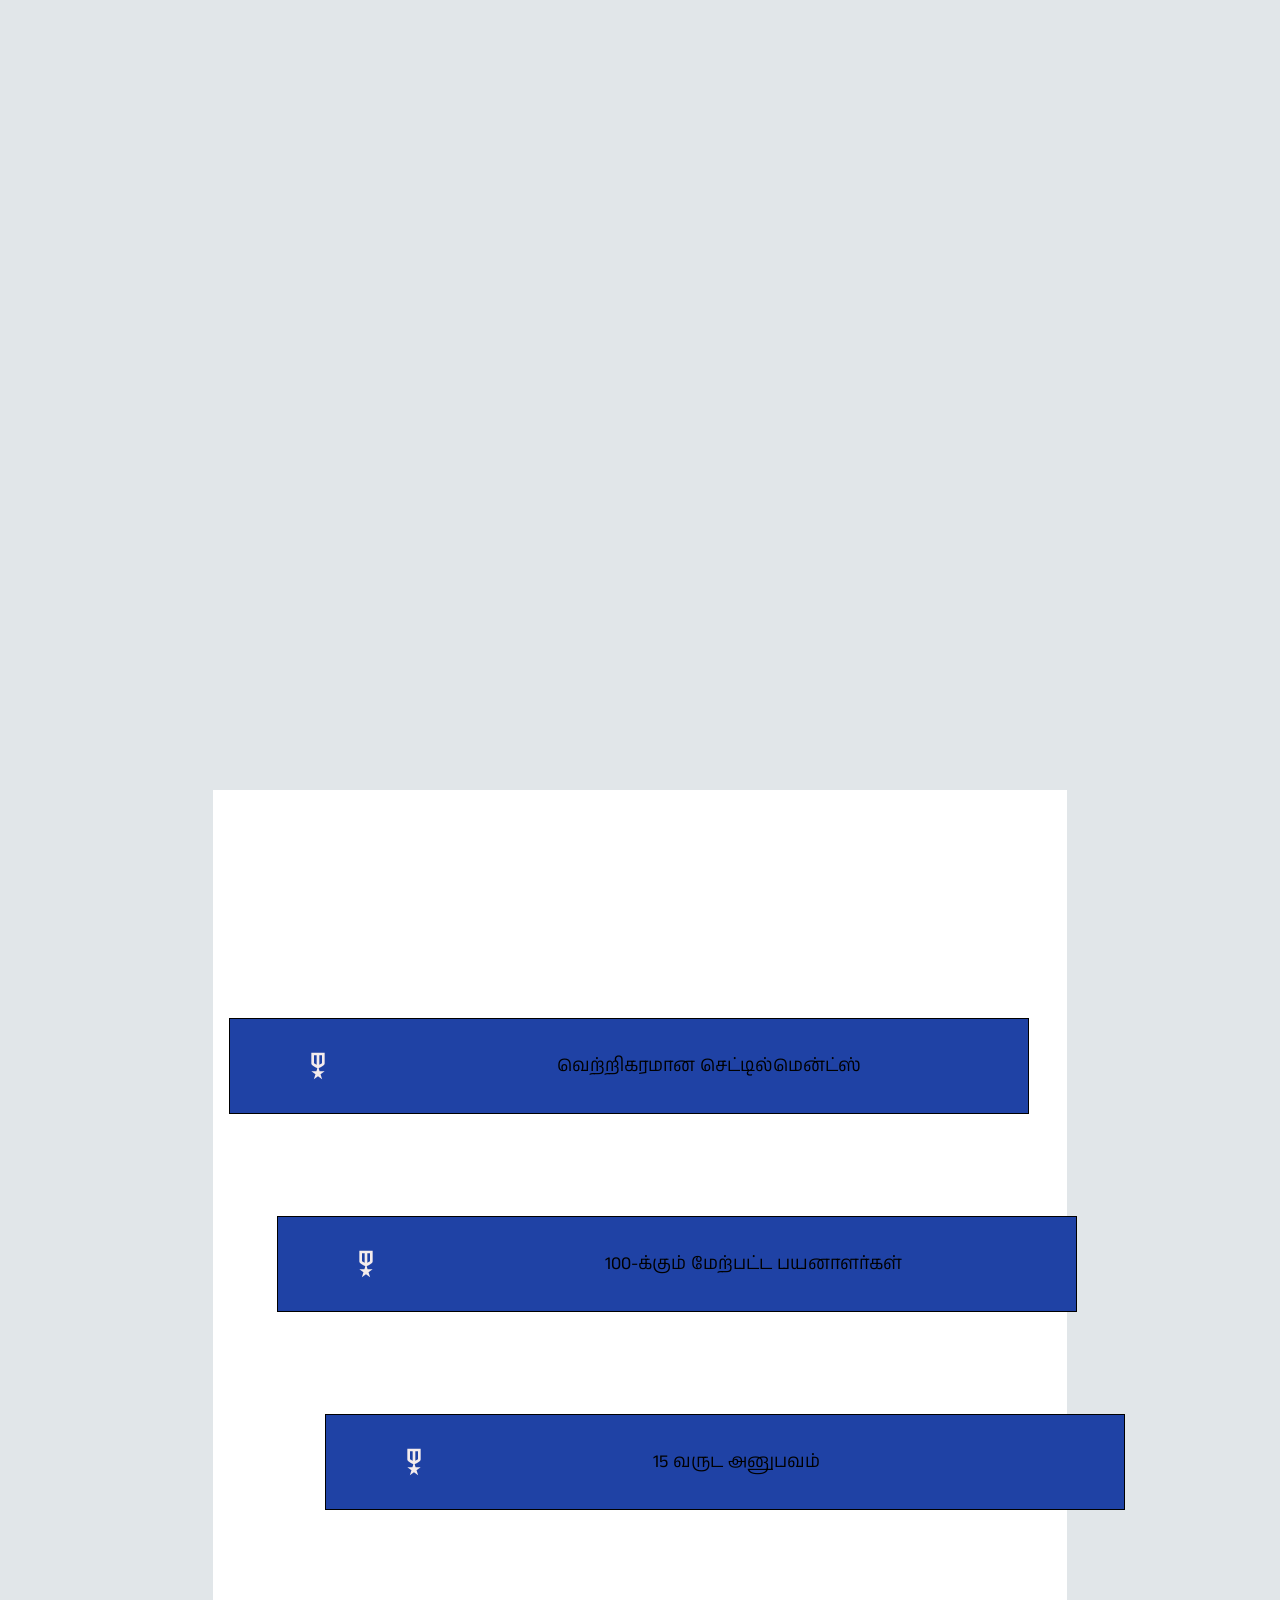
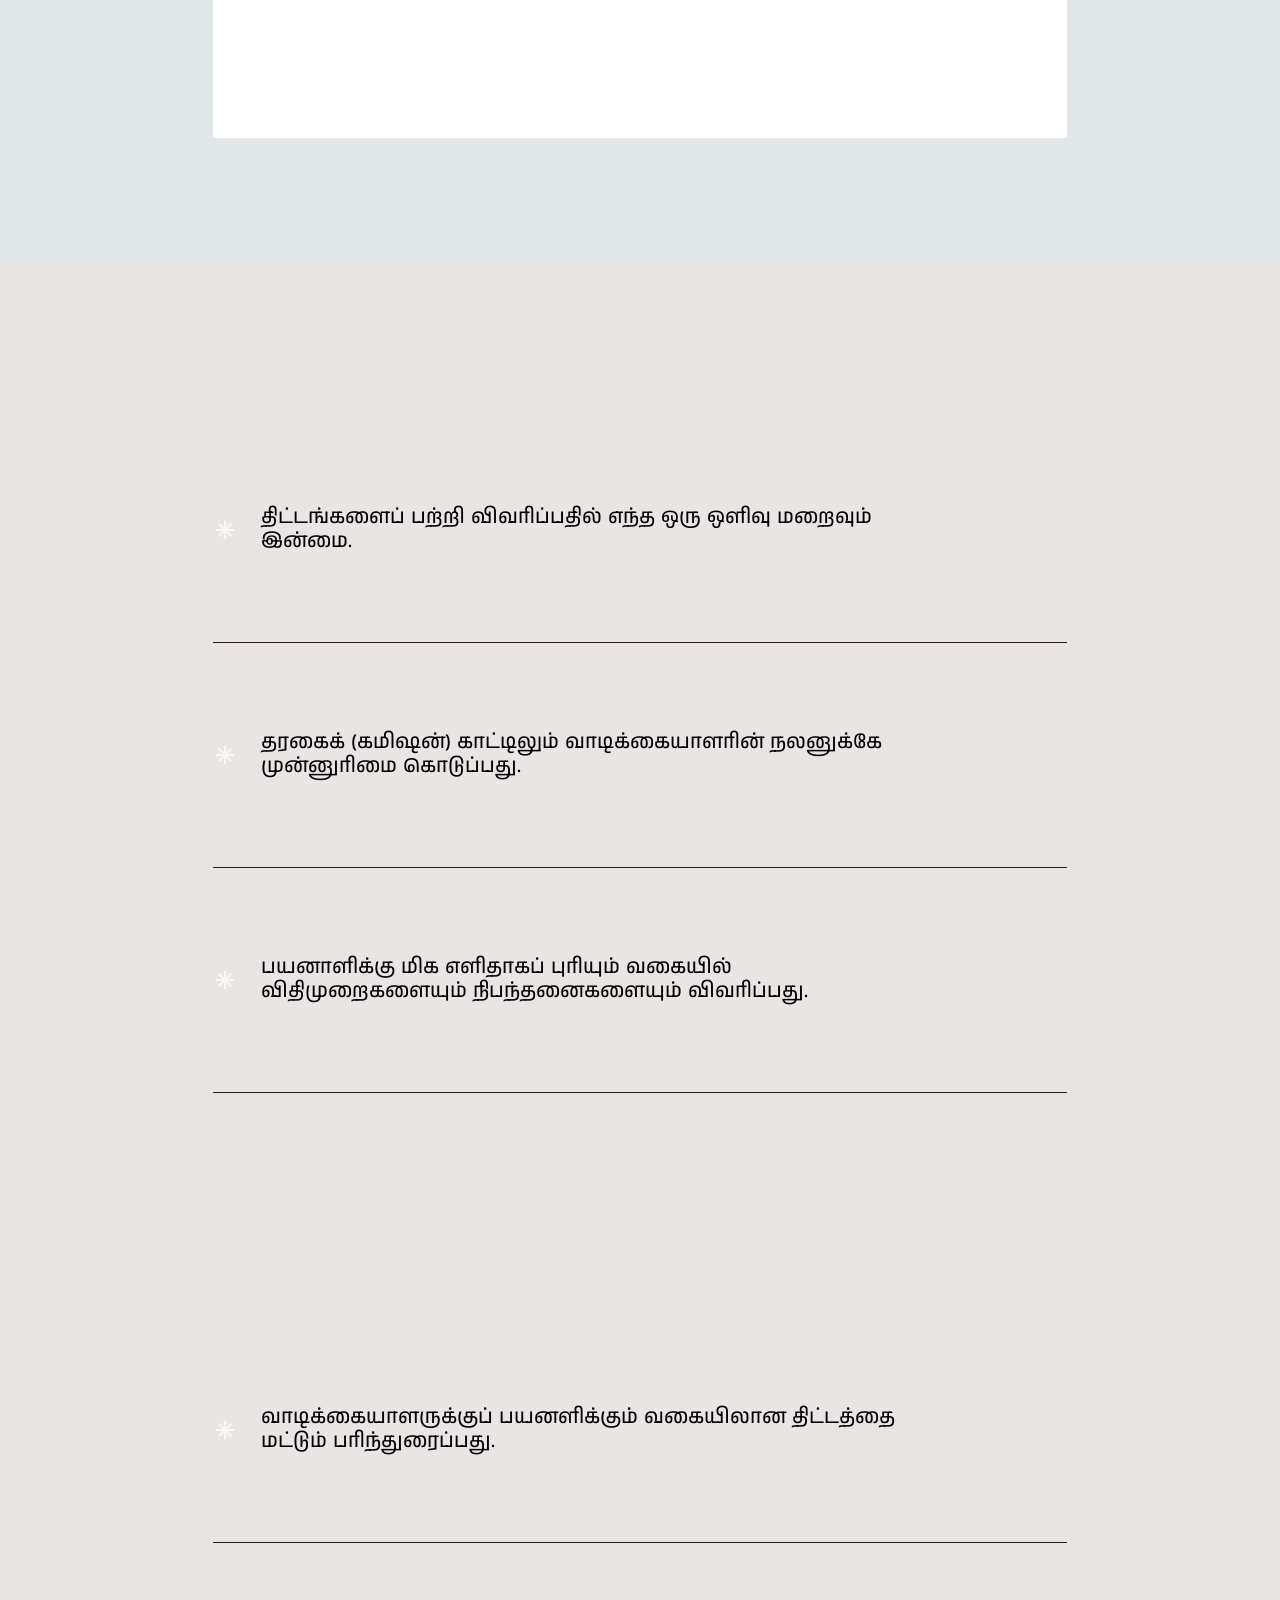
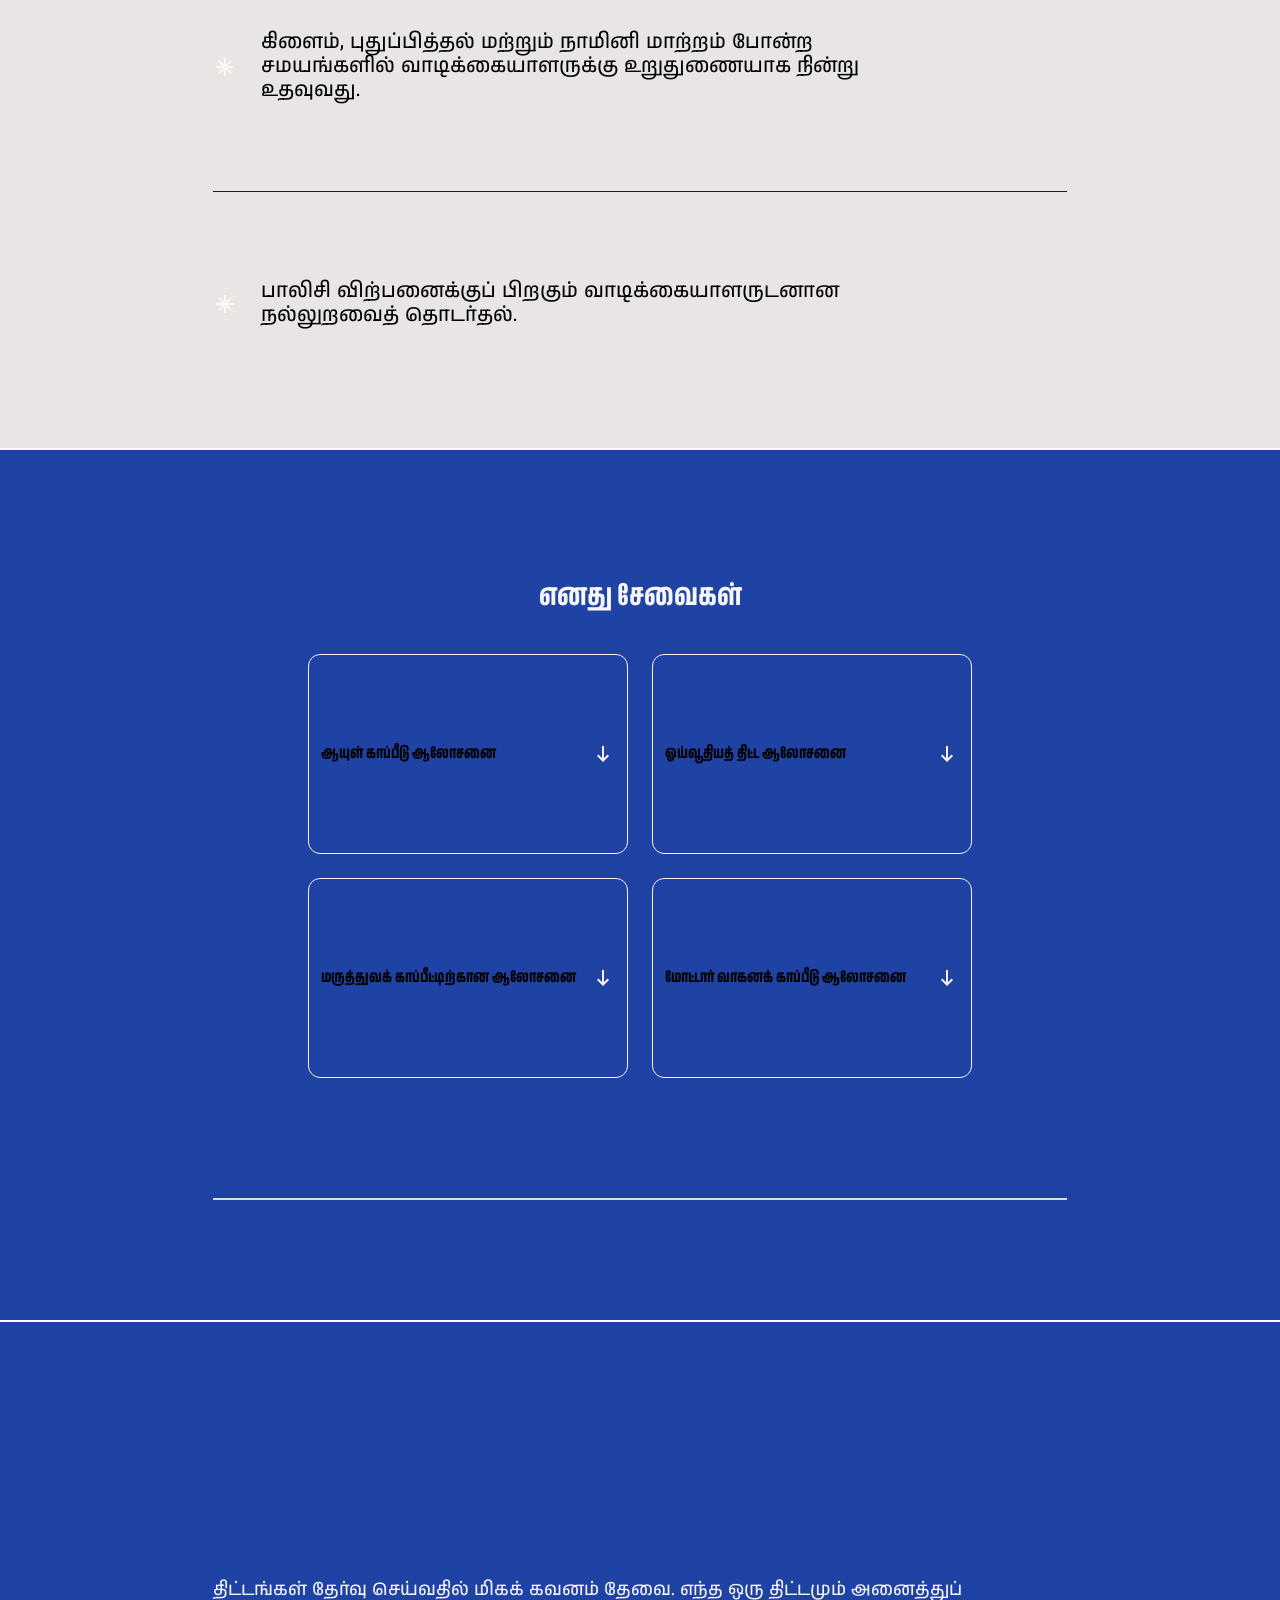
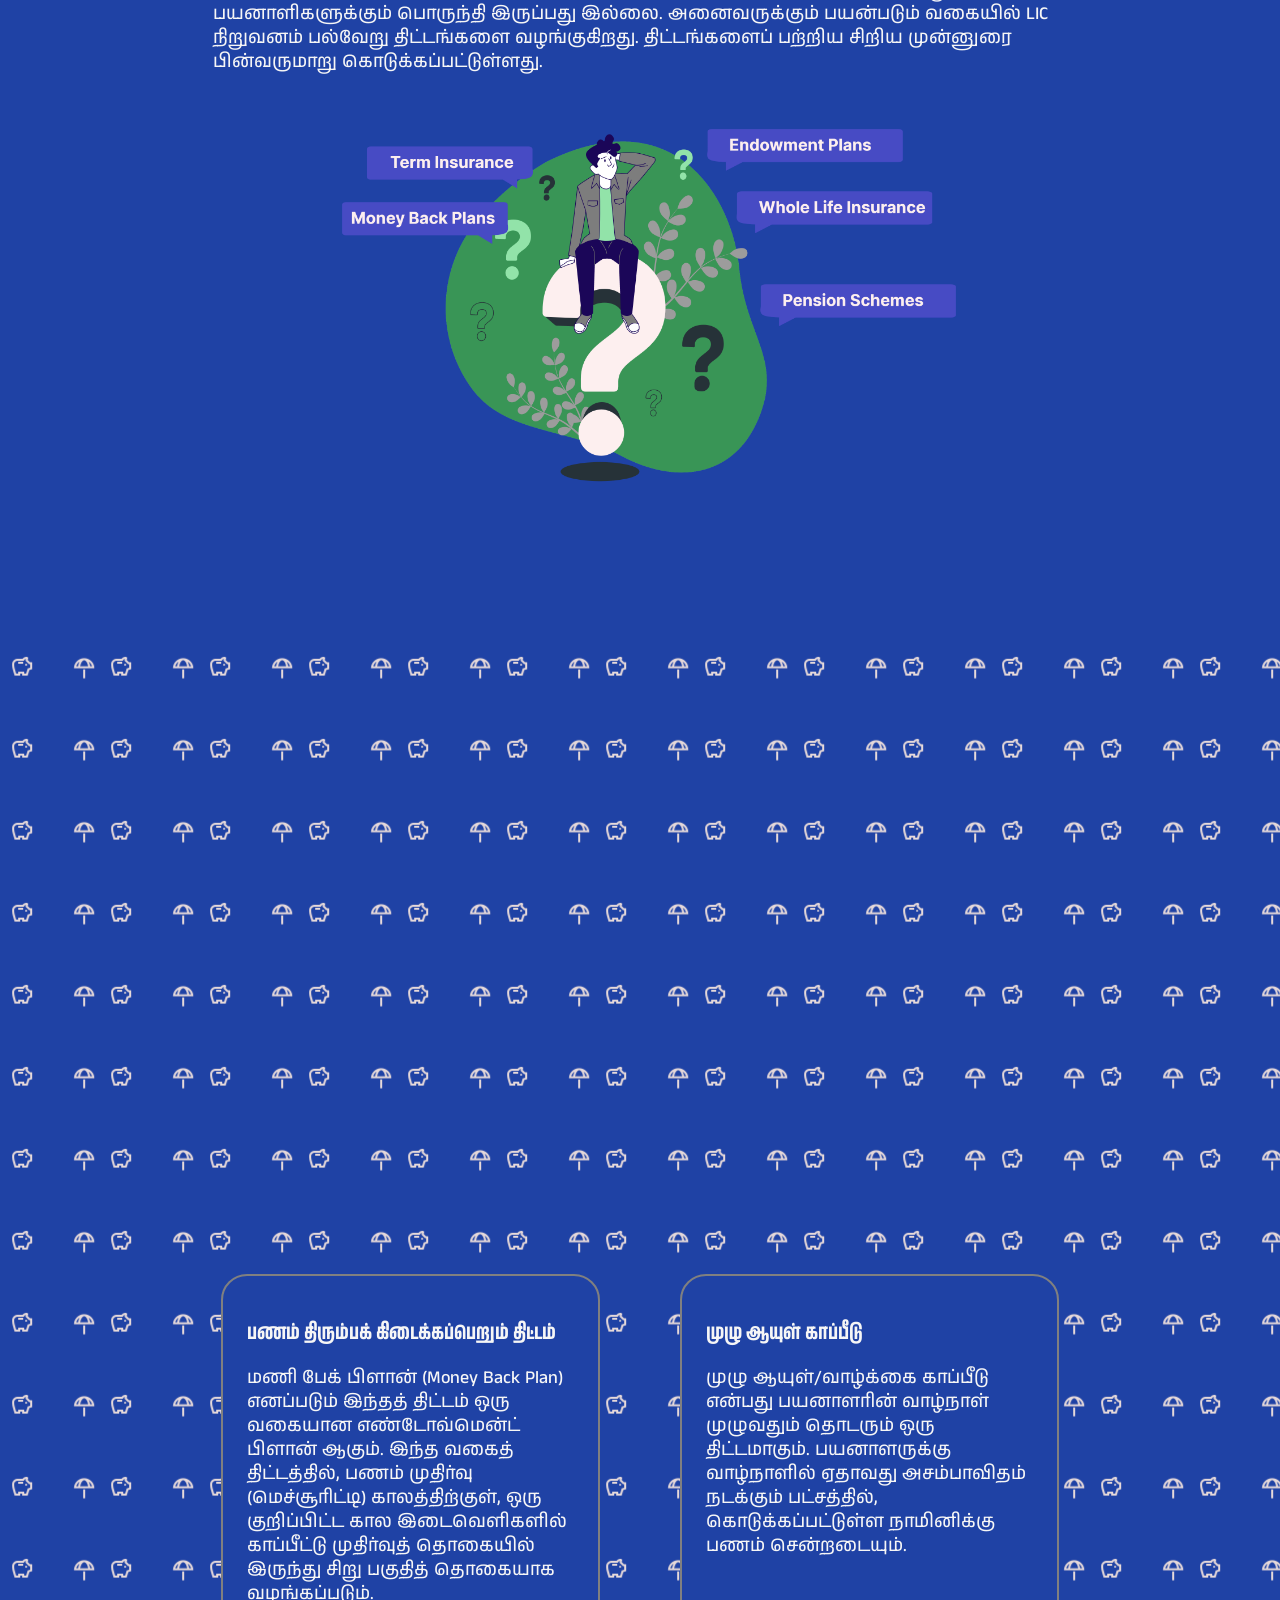
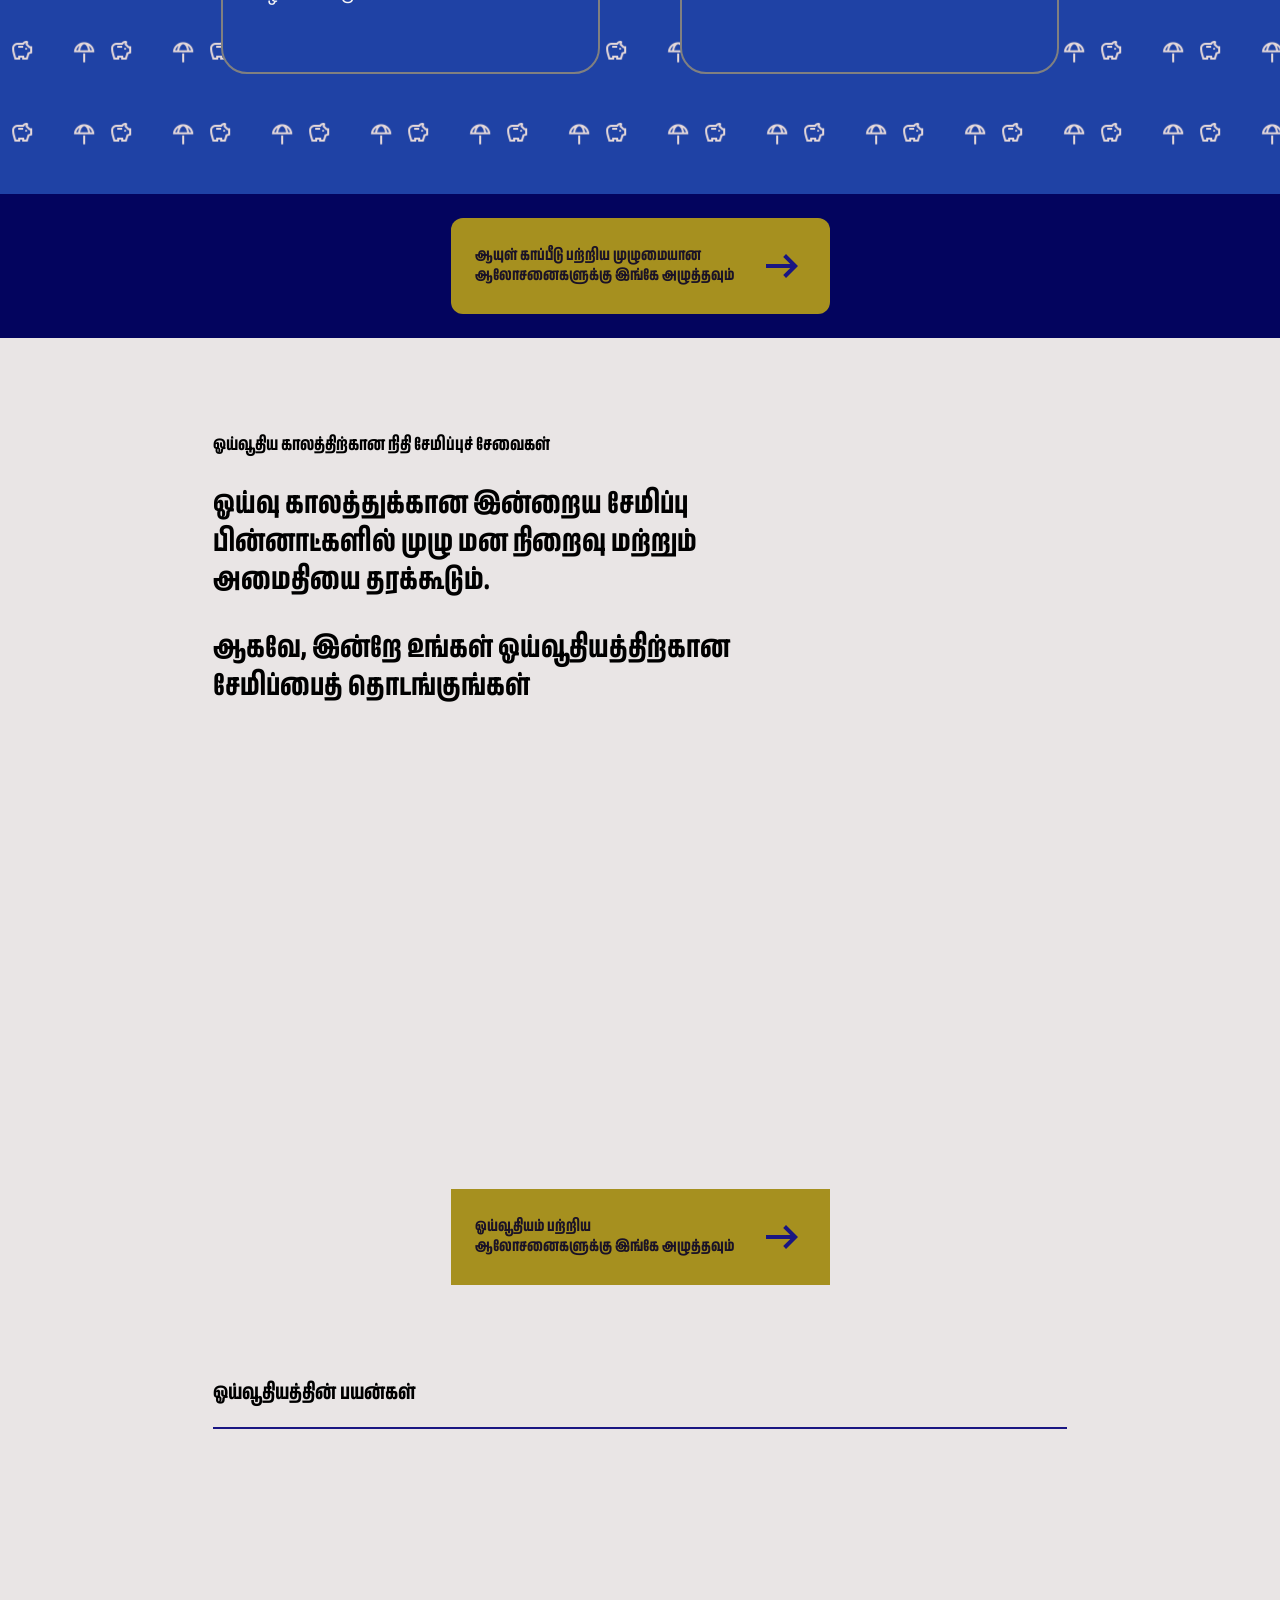
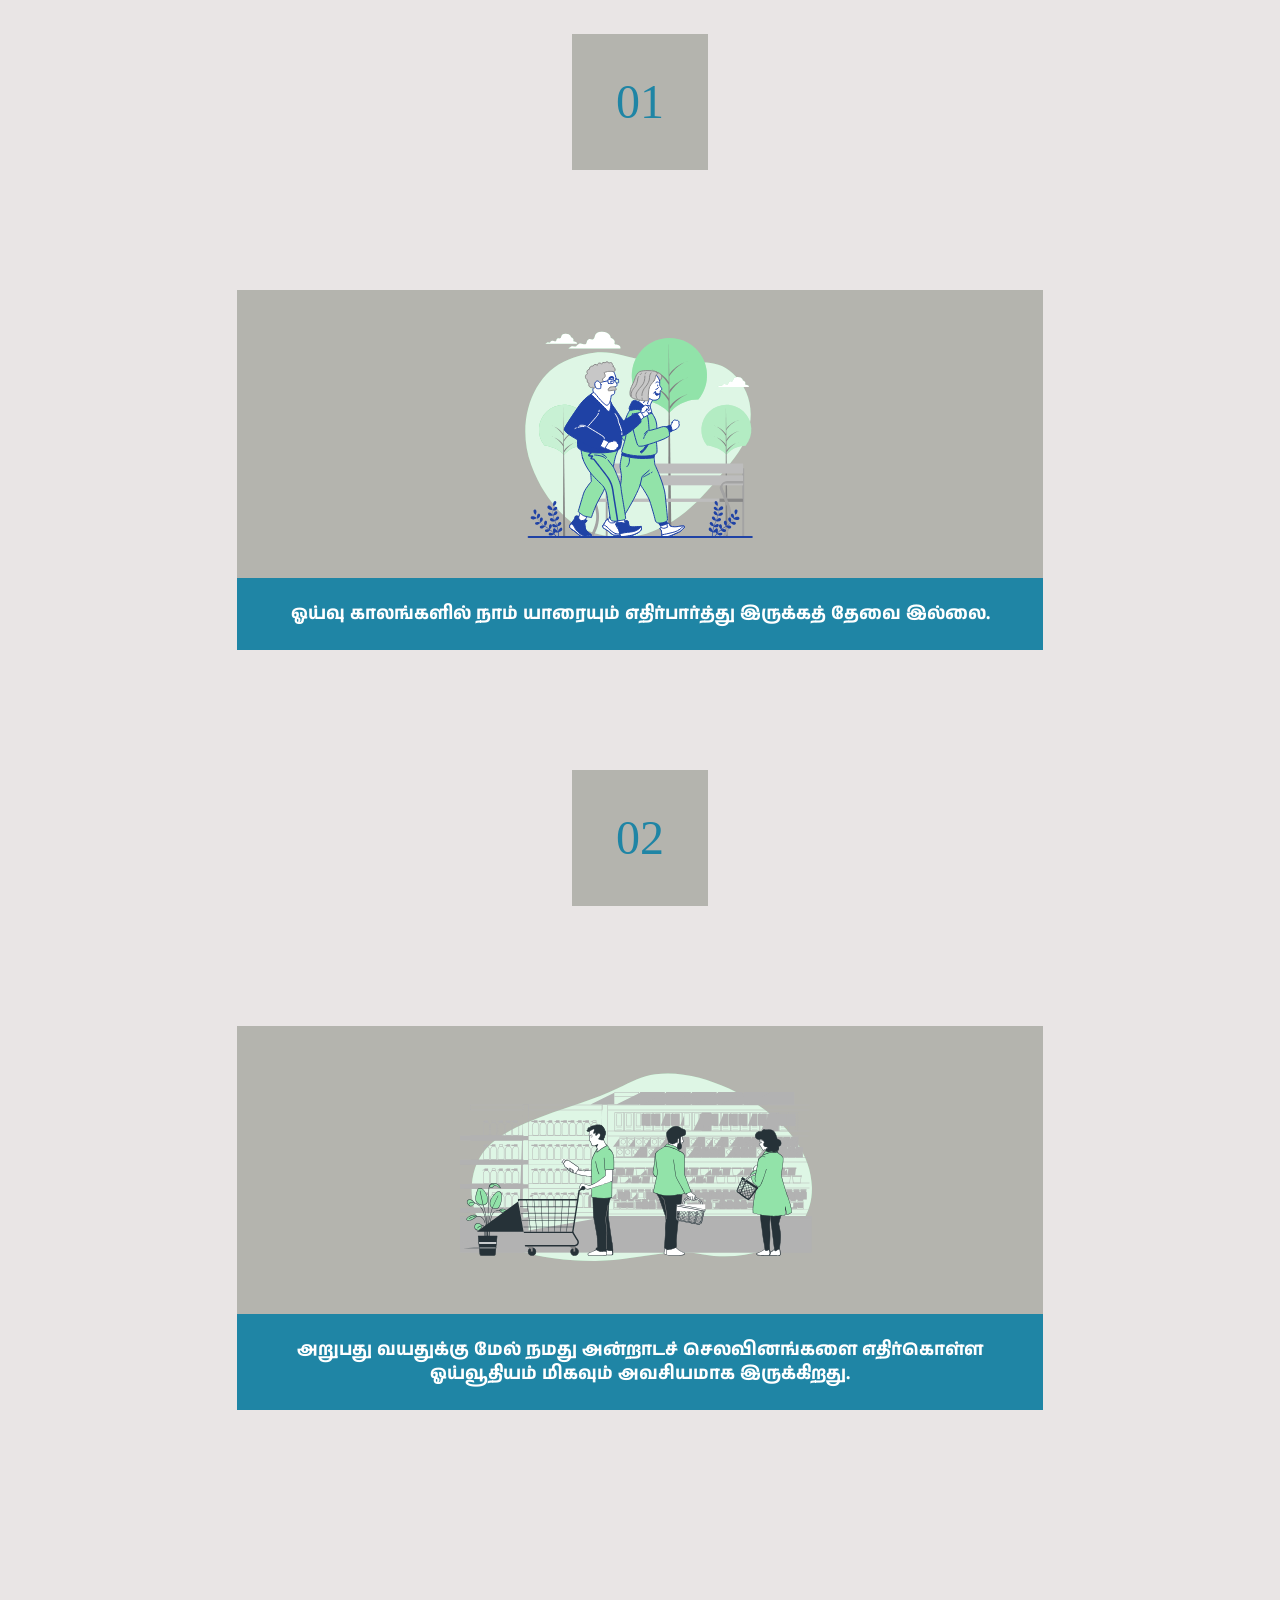
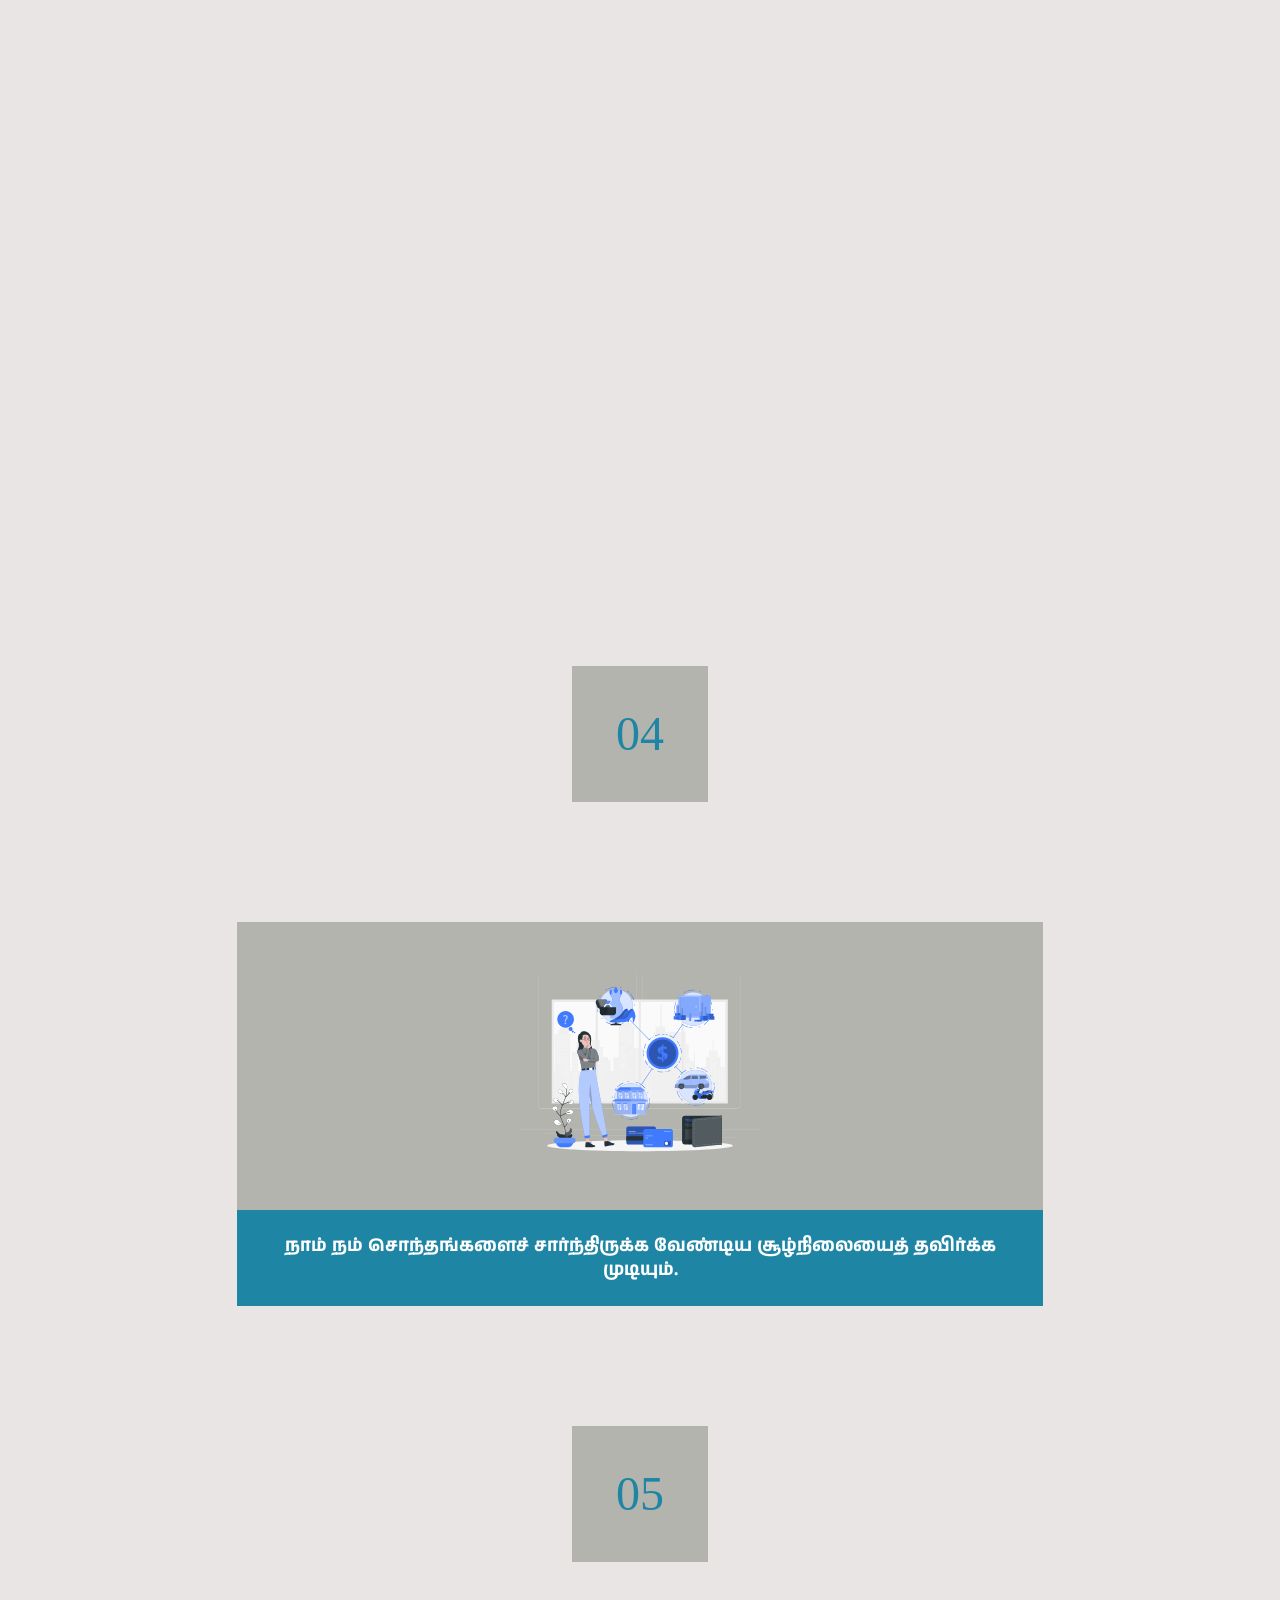
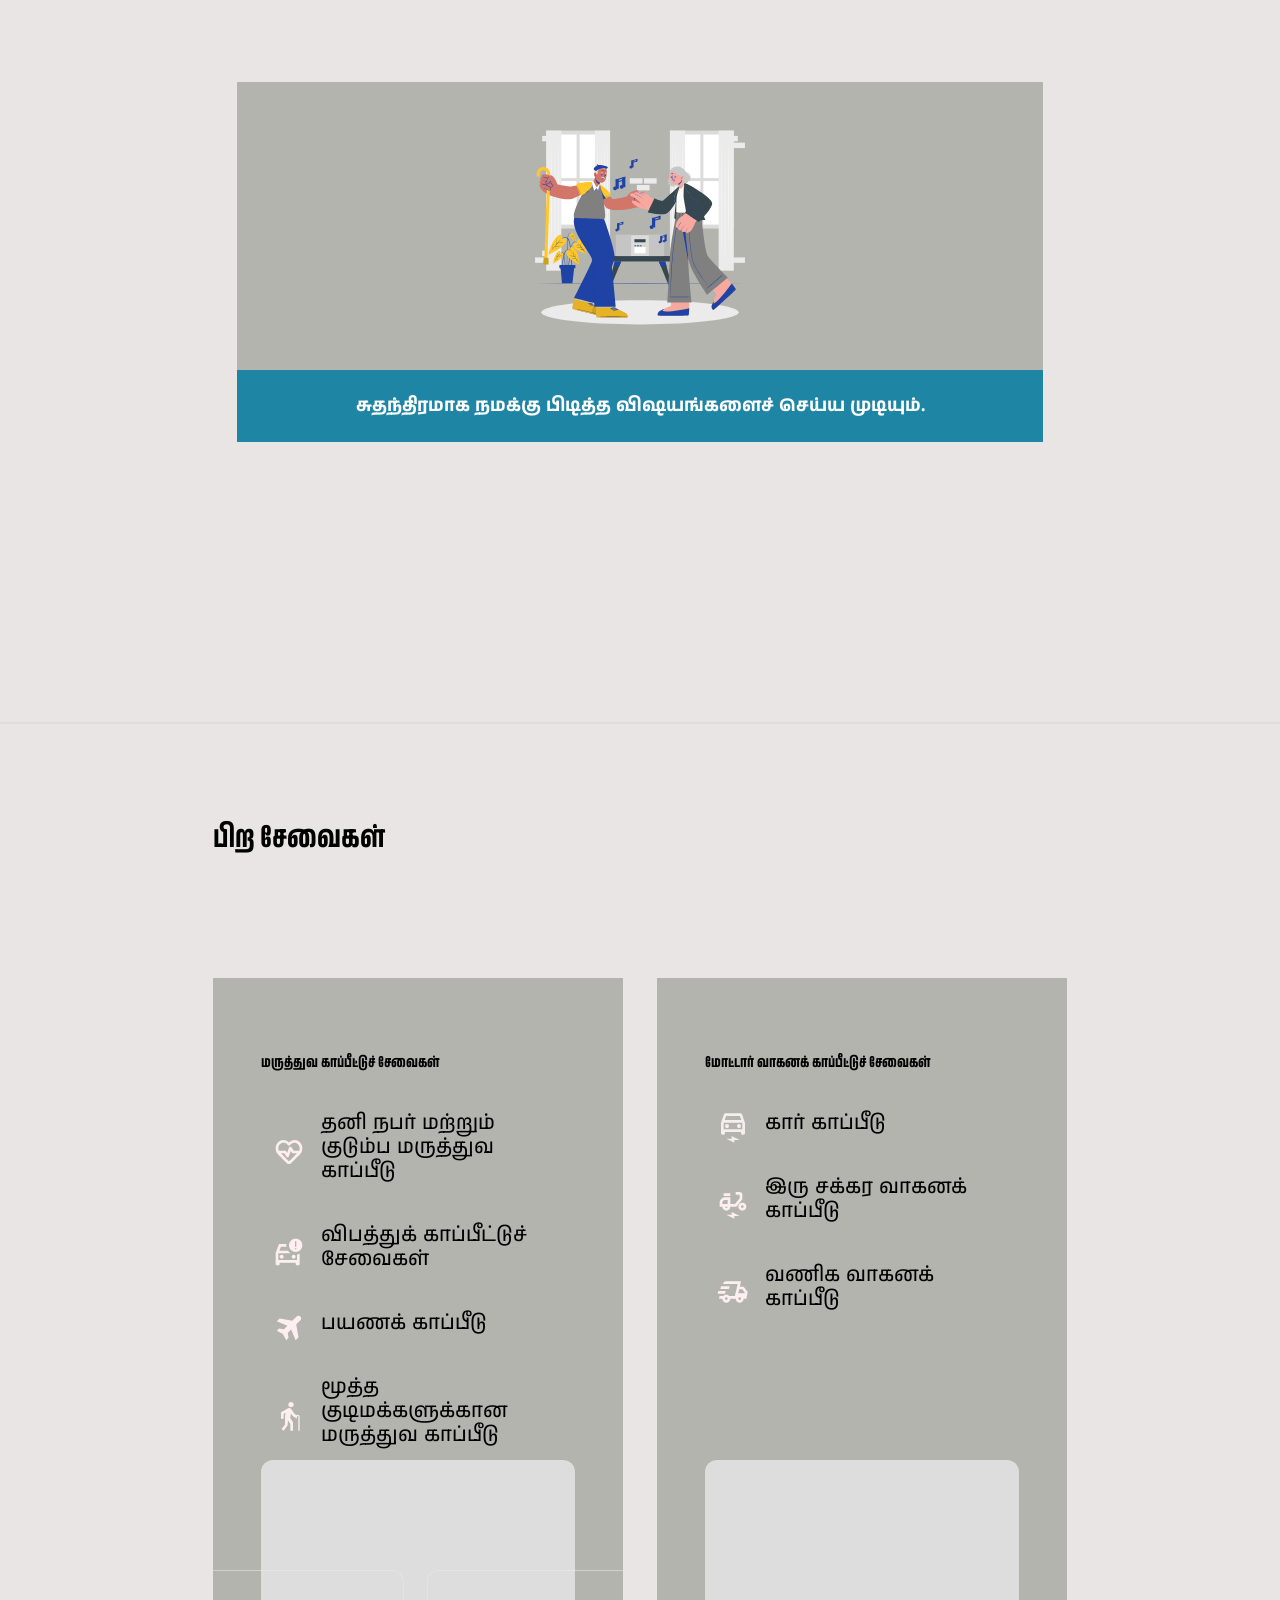
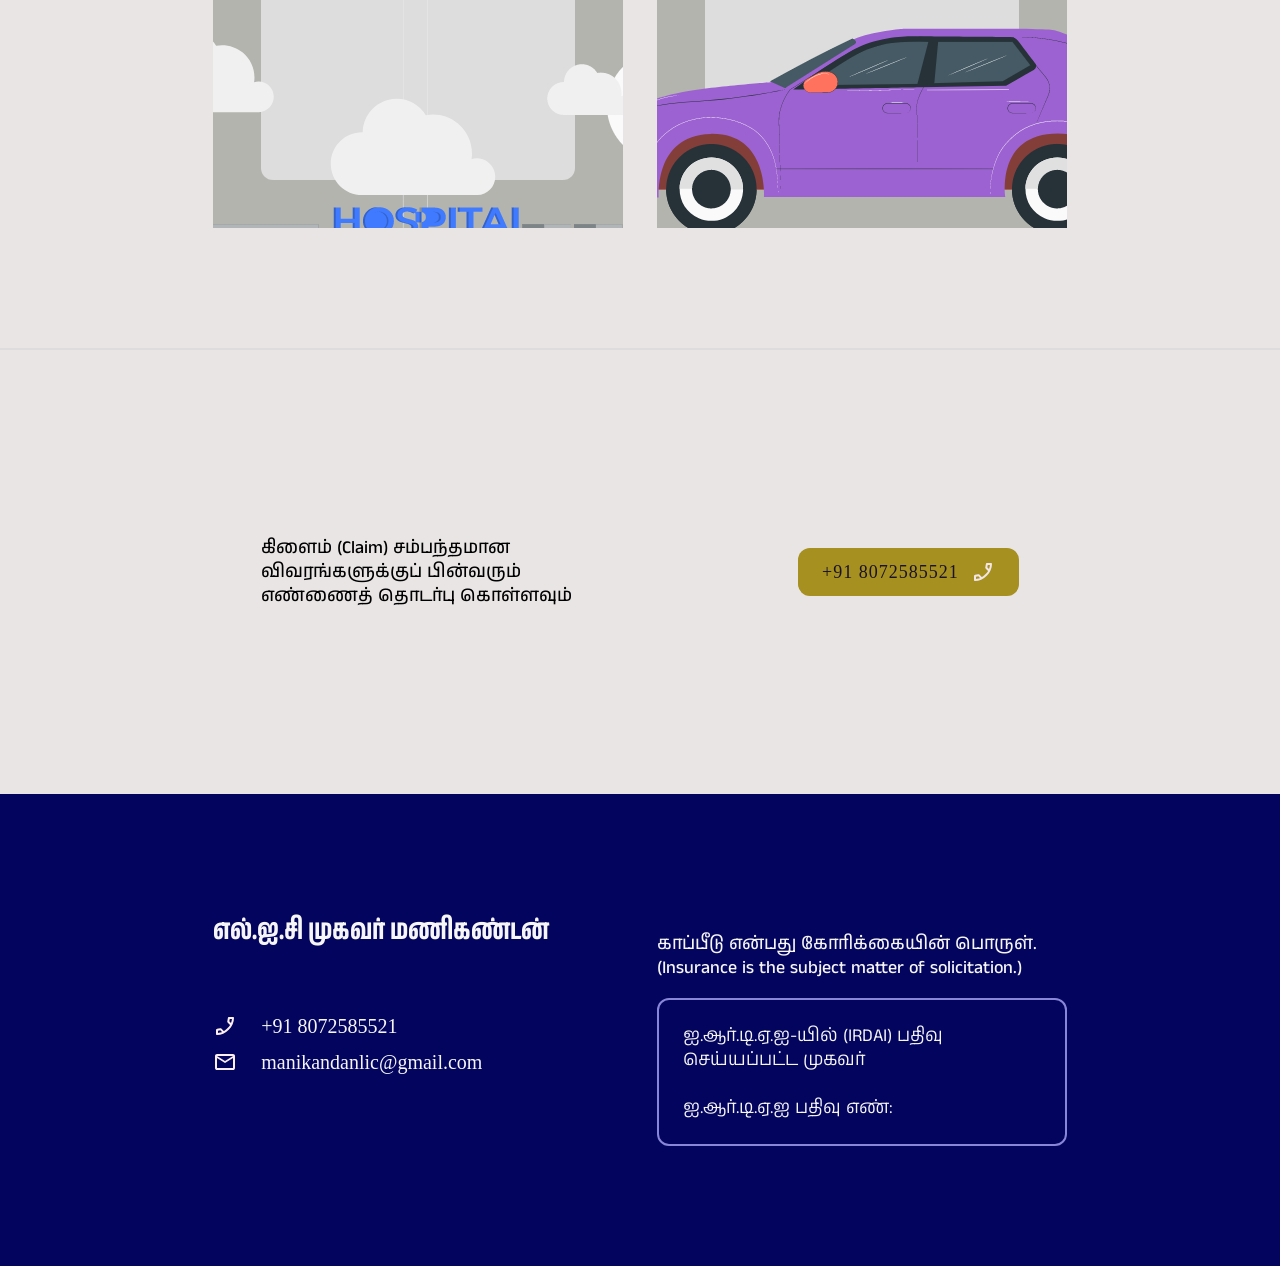
<file: indexold2.html>
<html>

<head>

  <meta name="viewport" content="width=device-width, initial-scale=1.0"> 

  <link rel="icon" type="image/png" href="assets/images/logo.png">

  <title>எல்.ஐ.சி முகவர் மணிகண்டன்</title>

  <link rel="preconnect" href="https://fonts.googleapis.com">
<link rel="preconnect" href="https://fonts.gstatic.com" crossorigin>
<link href="https://fonts.googleapis.com/css2?family=Anek+Tamil:wdth,wght@75,100..800&display=swap" rel="stylesheet">


   <link rel="stylesheet" href="assets/css/colors.css" />
   <link rel="stylesheet" href="assets/css/layout.css" />
   <link rel="stylesheet" href="assets/css/typography2.css" />
   <link rel="stylesheet" href="assets/css/index.css"/>
   <link rel="stylesheet" href="assets/css/buttons.css"/>
   <link rel="stylesheet" href="assets/css/normalize.css"/>
   <link rel="stylesheet" href="assets/css/transision.css"/>
   <link rel="stylesheet" href="assets/css/nav.css"/>
   <link rel="stylesheet" href="assets/css/sticky.css"/>

   <link rel="stylesheet" href="assets/css/index.css"/>


</head>
<body>

     <header class="nav-bar-wrapper"> 
      <span class="site-logo-icon"> <img src="assets/images/logo.png" /> </span>

      <span class="site-logo-text" style="margin-left: 24px;"> முகவர் மணிகண்டன் </span>

      <div class="spacer"></div>
      
      <nav style="display: inline-block;" >  
        
        <div class="destop-menu-wrapper">
            
          <ul class="desktop-menu">
            <li><a class="" href="index.html#hero-section"> <img src="assets/images/icons/home.svg"  style="width: 32px;height: 32px;"/></a></li>
            <li><a class="" href="index.html#about-section"> என்னை பற்றி </a></li>
            <li><a class="" href="index.html#all-services-section"> எனது சேவைகள்</a></li>
            <li><a class="" href="contact.html"> தொடர்புக்கு</a></li>


            <a href="tel:+918072585521"> <button class="nav-cta-button accent-bg"> <img src="assets/images/icons/nav_cta_phone.svg"/> <div> 8072585521 </div>  </button> </a>
            </ul>
  

       </div>

       <div class="mobile-hamburger-button">
           <!-- <span class="materials-icon-outlined"> menu </span> -->

           <div class="mobile-menu-icon">
           <span class="mobile-menu-line-1 mobile-menu-lines"> </span>
           <span class="mobile-menu-line-2 mobile-menu-lines"> </span>
           <span class="mobile-menu-line-3 mobile-menu-lines"> </span>
           </div>

       </div>

        

       

       <div class="mobile-menu-wrapper">
        <ul class="mobile-menu-list"> 
            <li class="mobile-menu-list-item"> <a class="mobile-menu-link" href="index.html"><img src="assets/images/icons/home.svg"  style="width: 32px;height: 32px;"/> </a>  </li>
            <li class="mobile-menu-list-item"><a class="mobile-menu-link" href="aboutus.html"> என்னை பற்றி </a></li>
            <li class="mobile-menu-list-item"><a class="mobile-menu-link" href="services.html">எனது சேவைகள் </a> </li>
            <li class="mobile-menu-list-item"><a class="mobile-menu-link" href="contact.html"> தொடர்புக்கு </a></li>
            <li class="mobile-menu-list-item"><a class="mobile-menu-button-link" href=""> <button class="nav-cta-button"> <img src="assets/images/icons/nav_cta_phone.svg"/> <div> 8072585521 </div>  </button> </a> </li> 


        </ul>
     </div>


        
      
      </nav>
    
    </header>
     

     <section class="hero-section" id="hero-section">
           <div class="section-container">

            <main class="hero-row">

               <div class="hero-left-subsection">


              <h1 class="hero-title" style=""> 
               <span class="hero-text-part"> <span class="hero-text-part-inner">காப்பீடு</span>  </span> </br> 
               <span class="hero-text-part"> <span class="hero-text-part-inner"> செய்வீர். </span></span> </br>
               <span class="hero-text-part"> <span class="hero-text-part-inner"> கவலையை </span> </span></br>
                <span class="hero-text-part"> <span class="hero-text-part-inner"> மறப்பீர்.  </span></span> </br>
            </h1>

             <h3 class="hero-sub-title"> <span class="hero-text-part"> <span class="hero-text-part-inner"> உங்கள் எல்.ஐ.சி முகவர் மணிகண்டன்.</span>  </span></h3>

             <a > <button class="hero-button accent-bg"> தொடர்பு கொள்ள 
               
               <img src="assets/images/icons/insurance_cta_right_arrow.svg" />
            
            </button> </a>
            
            </div>


            <div class="hero-right-subsection ">

                 <img src="assets/images/hero_image.png"  class="hero-image"/> 
            </div>

            </main>

          
            </div>
     </section>
     <section class="slider-section " id="slider-section">


               

               <div class="slider-final-wrapper dark-primary primary-neutral-font">

                <div class="slider-final-wrapper-row">

                      <div class="slider-shape-container">
                        
                        <div id="slider-path-wrapper" class="slider-path-wrapper">

                       
                        </div>
             
             
                     </div>

                      <p class="slider-cta-content"> நான் அனைத்து வகையான <span class="family anim-highlight"> ஆயுள் காப்பீடு </span>, <span class="savings anim-highlight">  ஓய்வூ காலத்திற்கான சேமிப்புத் திட்டம் </span>, <span class="elderly anim-highlight"> மூத்த குடிமக்களுக்கான காப்பீடுத் திட்டம் </span>, <span class="ecgheart anim-highlight">மருத்துவக் காப்பீடு </span>, <span class =" injury anim-highlight"> தனிநபர் விபத்துக் காப்பீடு</span>, <span class="travel anim-highlight">பயணக் காப்பீடு</span>, <span class="car anim-highlight"> கார் காப்பீடு </span>,<span class="motorbike anim-highlight">  இரு சக்கர வாகனக் காப்பீடு </span> மற்றும்<span class="commercialvehicle anim-highlight"> வணிக வாகனக் காப்பீடு </span> ஆகியவற்றுக்கான <span class="partnerexange anim-highlight" > ஆலோசனைகளை வழங்குகிறேன்.</span></p>
                     
                       
                  </div>

            </div>


     </section>
     <section class="about-section primary-neutral-light pure-dark-font" id="about-section">

          <div class="section-container">

              <h3 class="heading-3 about-section-title scroll-reveal primary-font"> என்னைப் பற்றிய ஒரு அறிமுகம் </h3>


              <main class="profile-row">

                <div class="profile-row-left-section scroll-reveal">
                 <div class="profile-art-wrapper gray-primary-border ">
                    <img class="profie_art_image" src="assets/images/profile_image_art.jpg" /> 
                 </div>

                 <div class="profile-badge-wrapper">
                 <div class="profile-badge " > 
  
                    <span class="profile-badge-icon"> <img src="assets/images/icons/profile_id.svg" /> </span>

                    <span class="body-text-big ">திரு. மணிகண்டன்</span>
                   
                 </div>

                 <div class="profile-badge " style="margin-top:80px"> 

                  <span class="profile-badge-icon"> <img src="assets/images/icons/school.svg" />  </span>
                  <span class="body-text-big">M.COM B.Ed</span>

                 </div>

                 </div>


               </div>

               <div class="profile-row-right-section scroll-reveal"> 

                  <p class="profile-paragraph "> நான் மணிகண்டன், ஒரு பள்ளி ஆசிரியர் மற்றும் எல்.ஐ.சி முகவராகப் பணியாற்றுகிறேன். எனக்கு எல்.ஐ.சி முகவராக 15 வருடங்களுக்கு மேலான அனுபவம் உள்ளது.</p>

                  <p class="profile-paragraph "> பல்வேறு வகையான எல்.ஐ.சி திட்டங்கள் மற்றும் அதன் விதிமுறைகள் (Terms and Conditions) பற்றிய முழு தகவல்கள் அறிய என்னைத் தாராளமாக அணுகலாம்.</p>
                  <p class="profile-paragraph "> ஸ்டார் ஹெல்த் இன்சூரன்ஸ் முகவராகவும் கூடுதலாகப் பணியாற்றி வருகிறேன். ஹெல்த் இன்சூரன்ஸ் பற்றிய முழு தகவல்களுக்கும் என்னை அணுகலாம். நான் உங்களுக்கு உதவி புரிய என்றும் காத்துள்ளேன்.</p>

               </div>



              </main>


              <main>

                  <div class="profile-section-step-wrapper">


                    <main class="profile-section-step-container scroll-reveal ">
                      
                       <div class="profile-section-step profile-section-step-1 primary-shade-2-bg">

                          <span class="profile-section-step-icon"> <img src="assets/images/icons/military-badge.svg" /> </span>
                          <span class="profile-section-step-text"> வெற்றிகரமான செட்டில்மென்ட்ஸ்</span>
                      
                        </div>
                    </main>
                    <main class="profile-section-step-container scroll-reveal">
                       <div class="profile-section-step profile-section-step-2 primary-shade-2-bg">
                        <span class="profile-section-step-icon"> <img src="assets/images/icons/military-badge.svg" /> </span>
                        <span class="profile-section-step-text"> 100-க்கும் மேற்பட்ட பயனாளர்கள்</span>
                    
                       </div>
                      </main>
                      <main class="profile-section-step-container scroll-reveal">
                       <div class="profile-section-step profile-section-step-3 primary-shade-2-bg">
                        <span class="profile-section-step-icon"> <img src="assets/images/icons/military-badge.svg" /> </span>
                        <span class="profile-section-step-text"> 15 வருட அனுபவம்</span>
                    
                       </div>

                      </main>



                  </div>
              </main>



          </div>
        
     </section>
     <section class="why-choose-section  pure-dark-font" id="why-choose-section">

      <div class="section-container section-sticky-content-wrapper">

         <h3 class="heading-3 about-section-title scroll-reveal section-sticky-title"> எனது சேவையின் சிறப்பம்சங்கள் </h3>

         <div class="why-choose-us-list-wrapper section-sticky-content ">



             <li class="why-choose-list-item scroll-reveal">

               <div class="list-item-row">
               <span class="list-item-icon"> <img src="assets/images/icons/asterik.svg" /> </span>

                <span class="list-item-text"> திட்டங்களைப் பற்றி விவரிப்பதில் எந்த ஒரு ஒளிவு மறைவும் இன்மை. </span>

               </div>
               
            
                <div class="list-item-divider"> </div>
             </li>

             <li class="why-choose-list-item scroll-reveal">

               <div class="list-item-row">
               <span class="list-item-icon"> <img src="assets/images/icons/asterik.svg" /> </span>

                <span class="list-item-text"> தரகைக் (கமிஷன்) காட்டிலும் வாடிக்கையாளரின் நலனுக்கே முன்னுரிமை கொடுப்பது.</span>

               </div>
               
            
                <div class="list-item-divider"> </div>
             </li>

             <li class="why-choose-list-item scroll-reveal">

               <div class="list-item-row">
               <span class="list-item-icon"> <img src="assets/images/icons/asterik.svg" /> </span>

                <span class="list-item-text"> பயனாளிக்கு மிக எளிதாகப் புரியும் வகையில் விதிமுறைகளையும் நிபந்தனைகளையும் விவரிப்பது. </span>

               </div>
               
            
                <div class="list-item-divider"> </div>
             </li>

             <li class="why-choose-list-item scroll-reveal">

               <div class="list-item-row">
               <span class="list-item-icon"> <img src="assets/images/icons/asterik.svg" /> </span>

                <span class="list-item-text"> வாடிக்கையாளரின் பொருளாதார ரீதியான கஷ்ட நஷ்டங்களைக் கேட்டறிவது. </span>

               </div>
               
            
                <div class="list-item-divider"> </div>
             </li>

             <li class="why-choose-list-item scroll-reveal">

               <div class="list-item-row">
               <span class="list-item-icon"> <img src="assets/images/icons/asterik.svg" /> </span>

                <span class="list-item-text"> வாடிக்கையாளருக்குப் பயனளிக்கும் வகையிலான திட்டத்தை மட்டும் பரிந்துரைப்பது. </span>

               </div>
               
            
                <div class="list-item-divider"> </div>
             </li>

             <li class="why-choose-list-item scroll-reveal">

               <div class="list-item-row">
               <span class="list-item-icon"> <img src="assets/images/icons/asterik.svg" /> </span>

                <span class="list-item-text"> கிளைம், புதுப்பித்தல் மற்றும் நாமினி மாற்றம் போன்ற சமயங்களில் வாடிக்கையாளருக்கு உறுதுணையாக நின்று உதவுவது. </span>

               </div>
               
            
                <div class="list-item-divider"> </div>
             </li>

             <li class="why-choose-list-item scroll-reveal">

               <div class="list-item-row">
               <span class="list-item-icon"> <img src="assets/images/icons/asterik.svg" /> </span>

                <span class="list-item-text"> பாலிசி விற்பனைக்குப் பிறகும் வாடிக்கையாளருடனான நல்லுறவைத் தொடர்தல். </span>

               </div>
               
            
             </li>

         </div>


      </div>
        
     </section>

     <section class="insurance-section primary-shade-2-bg light-primary-font">
           <div class="section-container">
            <h3 class="heading-3 services-title  " > <span>எனது சேவைகள் </span>  </h3>


            <div class="services-button-container">
    
              <a > <button class="service-item-button"> 
            
                <span>ஆயுள் காப்பீடு ஆலோசனை </span> 
         
                <img src="assets/images/icons/down_arrow_light.svg" />
             
             </button> </a>
    
             <a > <button class="service-item-button"> 
            
              <span>ஓய்வூதியத் திட்ட ஆலோசனை </span> 
       
              <img src="assets/images/icons/down_arrow_light.svg" />
           
           </button> </a>
    
           <a > <button class="service-item-button"> 
            
            <span>மருத்துவக் காப்பீட்டிற்கான ஆலோசனை </span> 
     
            <img src="assets/images/icons/down_arrow_light.svg" />
         
         </button> </a>
         <a > <button class="service-item-button"> 
            
          <span>மோட்டார் வாகனக் காப்பீடு ஆலோசனை </span> 
    
          <img src="assets/images/icons/down_arrow_light.svg" />
       
          </button> </a>
    
    
                 
    
            </div>
    
           <div class="divider-services"> </div>
           </div>
     </section>
     <section class="insurance-section primary-shade-2-bg light-primary-font" >

      <div class="section-container" id ="all-services-section">

        
        


         <h5 class="heading-5 insurance-section-main-title scroll-reveal" id="insurance-section"> ஆயுள் காப்பீட்டுச் சேவைகள் </h5>

         <h3 class="heading-3 insurance-section-title scroll-reveal"> எந்த இன்சூரன்ஸ் திட்டத்தைத்  </br> 
            தேர்வு செய்வது என்பதில் குழப்பமா?  </h3>

         <p class="insurance-section-title-paragraph scroll-reveal">
             
            திட்டங்கள் தேர்வு செய்வதில் மிகக் கவனம் தேவை. எந்த ஒரு திட்டமும் அனைத்துப் பயனாளிகளுக்கும் பொருந்தி இருப்பது இல்லை. அனைவருக்கும் பயன்படும் வகையில் LIC நிறுவனம் பல்வேறு திட்டங்களை வழங்குகிறது. திட்டங்களைப் பற்றிய சிறிய முன்னுரை பின்வருமாறு கொடுக்கப்பட்டுள்ளது.

         </p>


         <div class="insurance-section-imagewrap">
                  <img src="assets/images/insurance_confusion.png" />
         </div>


         <div class="insurance-cards-flex-box">


          <div class="insurance-card-endowment-before"> 

            <div class="insurance-card-bg-overlay"> </div>

          </div>

              
             <div class="insurance-card  primary-shade-2-bg  scroll-reveal insurance-card-endowment"> 

              

                 <h3 class="insurance-card-title">ஆயுள் காப்பீடு + சேமிப்பு </h3>

                 <p class ="insurance-card-paragraph">எண்டோவ்மென்ட் திட்டம் எனப்படும் இத்திட்டம் மிக பிரபலமான காப்பீட்டுத் திட்டமாகும். இதற்கென ஒரு முதிர்வு (மெச்சூரிட்டி) காலம் உள்ளது. முதிர்வுக் காலத்திற்குள் காப்பீடு (இன்சூரன்ஸ்) க்ளைம் செய்யப்பட்டால், இன்சூரன்ஸ் செய்யப்பட்ட முழுத் தொகையும் கொடுக்கப்படும். இல்லையெனில், முதிர்வு காலம் முடிவில், இன்சூர் செய்யப்பட்ட தொகை மற்றும் போனஸ் தொகை பயனாளிகளுக்குச் சென்றடையும். </p>

             </div>
             <div class="insurance-card  primary-shade-2-bg scroll-reveal"> 
               <h3 class="insurance-card-title"> ஆயுள் காப்பீடு மட்டும் </h3>

               <p class ="insurance-card-paragraph">கால உறுதித் திட்டம் அல்லது காலக் காப்பீட்டுத் திட்டம் என்பது (Term Assurance) ஒரு குறிப்பிட்ட கால வரையறையைக் கொண்ட காப்பீட்டுத் திட்டமாகும். காப்பீட்டாளருக்கு ஏதாவது அசம்பாவிதம் நடக்கும் பட்சத்தில், காப்பீட்டுத் தொகை நாமினிக்கு வழங்கப்படும். ஒருவேளை காப்பீட்டின் காலம் முடிவுற்றால், காப்பீட்டாளருக்கு எந்த ஒரு தொகையும் கொடுக்கப்பட மாட்டாது. </p>

             </div>
             <div class="insurance-card primary-shade-2-bg scroll-reveal"> 
               <h3 class="insurance-card-title">பணம் திரும்பக் கிடைக்கப்பெறும் திட்டம் </h3>

               <p class ="insurance-card-paragraph">மணி பேக் பிளான் (Money Back Plan) எனப்படும் இந்தத் திட்டம் ஒரு வகையான எண்டோவ்மென்ட் பிளான் ஆகும். இந்த வகைத் திட்டத்தில், பணம் முதிர்வு (மெச்சூரிட்டி) காலத்திற்குள், ஒரு குறிப்பிட்ட கால இடைவெளிகளில் காப்பீட்டு முதிர்வுத் தொகையில் இருந்து சிறு பகுதித் தொகையாக வழங்கப்படும். </p>

             </div>
             <div class="insurance-card primary-shade-2-bg scroll-reveal"> 
               <h3 class="insurance-card-title">முழு ஆயுள் காப்பீடு </h3>

               <p class ="insurance-card-paragraph">முழு ஆயுள்/வாழ்க்கை காப்பீடு என்பது பயனாளரின் வாழ்நாள் முழுவதும் தொடரும் ஒரு திட்டமாகும். பயனாளருக்கு வாழ்நாளில் ஏதாவது அசம்பாவிதம் நடக்கும் பட்சத்தில், கொடுக்கப்பட்டுள்ள நாமினிக்கு பணம் சென்றடையும். </p>

             </div>


         </div>


       </div>

        
     </section>
     <div class="insurance-cta-button-wrapper primary-bg" >
                    
      <a > <button class="insurance-cta-button accent-bg"> 
        
        <span>ஆயுள் காப்பீடு பற்றிய முழுமையான </br>ஆலோசனைகளுக்கு இங்கே அழுத்தவும் </span> 
 
        <img src="assets/images/icons/insurance_cta_right_arrow.svg" />
     
     </button> </a>
   </div>

     <section class="retirement-section" id="retirement-section">

          <div class="section-container">

            <h5 class="heading-5 retirement-section-main-title scroll-reveal"> ஓய்வூதிய காலத்திற்கான நிதி சேமிப்புச் சேவைகள் </h5>

            <h3 class="heading-3 retirement-section-title scroll-reveal"> ஓய்வு காலத்துக்கான இன்றைய சேமிப்பு  </br>பின்னாட்களில் முழு மன நிறைவு மற்றும் </br> அமைதியை தரக்கூடும்.  </br> 
                 </h3>
            <h3 class="heading-3 retirement-section-title scroll-reveal"> ஆகவே, இன்றே உங்கள் ஓய்வூதியத்திற்கான </br> சேமிப்பைத் தொடங்குங்கள்  </br> 
                 </h3>


                 <div class="retirement-image-wrapper scroll-reveal">

                     <img  class="retirement-image-desktop" src="assets/images/retirement_section_image.png"  />
                     <img  class="retirement-image-mobile" src="assets/images/retirement_section_image_vertical.png"  />
  
                  </div>

                 <div class="retirement-cta-button-wrapper" >
                    
                    <a > <button class="retirement-cta-button accent-bg"> 
                      
                      <span>ஓய்வூதியம் பற்றிய </br> ஆலோசனைகளுக்கு இங்கே அழுத்தவும் </span> 
               
                      <img src="assets/images/icons/insurance_cta_right_arrow.svg" />
                   
                   </button> </a>
                 </div>


                 <div class="retirement-benefits-subsection section-sticky-content-wrapper">

                     <h3 class="retirement-benefits-title scroll-reveal section-sticky-title">ஓய்வூதியத்தின் பயன்கள் </h3>


                     <main class="retirement-benefits-list-wrapper section-sticky-content">

                      
                            <div>
                                 <div class="retirement-benefits-list-row scroll-reveal">

                                      <div class="retirement-benefits-list-icon-wrap gray-lighter">

                                         <span class="benifit-icon-text primary-shade-3-font">01</span> 
                                        
                                        </div>
                                      <div class="retirement-benefits-list-card gray-lighter"> 

                                        <div class="retirement-benifit-image-wrapper">

                                            <img src="assets/images/illustrations/retirement_benefit_illustration1.svg" /> 

                                        </div>
                                        <p class="retirement-benifit-paragraph">
                                          ஓய்வு காலங்களில் நாம் யாரையும் எதிர்பார்த்து இருக்கத் தேவை இல்லை.

                                        </p>
                                      </div>
    
                                 
                                 </div>
                                 
                               <div class="retirement-benefits-list-row scroll-reveal">

                                 <div class="retirement-benefits-list-icon-wrap gray-lighter primary-shade-3-font">

                                  <span>02</span> </div>
                                 <div class="retirement-benefits-list-card gray-lighter "> 
                                  <div class="retirement-benifit-image-wrapper">

                                    <img src="assets/images/illustrations/retirement_benefit_illustration2.svg" /> 

                                </div>
                                   <p class="retirement-benifit-paragraph">
                                    அறுபது வயதுக்கு மேல் நமது அன்றாடச் செலவினங்களை எதிர்கொள்ள ஓய்வூதியம் மிகவும் அவசியமாக இருக்கிறது.

                                   </p>
                                 </div>

                            
                                </div>

                                <div class="retirement-benefits-list-row scroll-reveal">

                                 <div class="retirement-benefits-list-icon-wrap gray-lighter primary-shade-3-font"> 

                                  <span>03</span> </div>
                                 <div class="retirement-benefits-list-card gray-lighter"> 
                                  <div class="retirement-benifit-image-wrapper">

                                    <img src="assets/images/illustrations/retirement_benefit_illustration3.svg" /> 

                                  </div>
                                   <p class="retirement-benifit-paragraph">
                                    ஓய்வு காலத்தில் சுய மரியாதையோடு வாழ ஓய்வூதியம் மிக அவசியமான ஒன்று.

                                   </p>
                                 </div>

                            
                                </div>
                                <div class="retirement-benefits-list-row scroll-reveal">

                                 <div class="retirement-benefits-list-icon-wrap gray-lighter primary-shade-3-font ">

                                  <span>04</span> </div>
                                 <div class="retirement-benefits-list-card gray-lighter"> 
                                  <div class="retirement-benifit-image-wrapper">

                                    <img src="assets/images/illustrations/retirement_benefit_illustration4.svg" /> 

                                </div>
                                   <p class="retirement-benifit-paragraph">
                                    நாம் நம் சொந்தங்களைச் சார்ந்திருக்க வேண்டிய சூழ்நிலையைத் தவிர்க்க முடியும்.

                                   </p>
                                 </div>

                            
                                </div>

                                <div class="retirement-benefits-list-row scroll-reveal">

                                 <div class="retirement-benefits-list-icon-wrap gray-lighter primary-shade-3-font">

                                  <span >05</span> </div>
                                 <div class="retirement-benefits-list-card  gray-lighter">
                                  <div class="retirement-benifit-image-wrapper">

                                    <img src="assets/images/illustrations/retirement_benefit_illustration5.svg" /> 

                                </div> 
                                   <p class="retirement-benifit-paragraph">
                                    சுதந்திரமாக நமக்கு பிடித்த விஷயங்களைச் செய்ய முடியும்.

                                   </p>
                                 </div>

                            
                                </div>
                             
                           
                           </div>

                     </main>


                 </div>
               
          </div>
        
     </section>

     <div class="section-divider"> 

     </div>


      <section class="other-services-section">
       <div class="section-container">

         <h3 class="heading-3 other-services-title scroll-reveal"> பிற சேவைகள் </h3>

         <div class="other-services-wrapper ">

             <div class="other-services-row">
                  <div class="other-services-card gray-lighter scroll-reveal" id="medical-insurance-section"> 

                      <h5 class="other-services-title">
                        மருத்துவ காப்பீட்டுச் சேவைகள்
                      </h5>

                      <div class="other-services-content">
                          <li class="flex-list-item"> 

                            <span class="list-icon">
                                 <img src="assets/images/icons/medical_insurance.svg" />
                            </span>
                            <span class="list-text">
                              தனி நபர் மற்றும் குடும்ப மருத்துவ காப்பீடு
                            </span>
                          </li>
                          <li class="flex-list-item"> 

                           <span class="list-icon">
                                <img src="assets/images/icons/accidental_insurance.svg" />
                           </span>
                           <span class="list-text">
                              விபத்துக் காப்பீட்டுச் சேவைகள்
                           </span>
                         </li>
                         <li class="flex-list-item"> 

                           <span class="list-icon">
                                <img src="assets/images/icons/travel_insurance.svg" />
                           </span>
                           <span class="list-text">
                              பயணக் காப்பீடு
                           </span>
                         </li>
                         <li class="flex-list-item"> 

                           <span class="list-icon">
                                <img src="assets/images/icons/senior_citizen_insurance.svg" />
                           </span>
                           <span class="list-text">
                              மூத்த குடிமக்களுக்கான மருத்துவ காப்பீடு
                           </span>
                         </li>
                      </div>
                      <div class = "other-services-image-wrap">
                        <img src="assets/images/hospital_img.png" />
                     </div>


                  </div>
                  <div class="other-services-card  gray-lighter scroll-reveal" id="motor-insurance-section"> 

                     <h5 class="other-services-title">
                        மோட்டார் வாகனக் காப்பீட்டுச் சேவைகள்
                     </h5>

                     <div class="other-services-content">
                        <li class="flex-list-item"> 

                          <span class="list-icon">
                               <img src="assets/images/icons/carinsurance.svg" />
                          </span>
                          <span class="list-text">
                           கார் காப்பீடு
                          </span>
                        </li>
                        <li class="flex-list-item"> 

                         <span class="list-icon">
                              <img src="assets/images/icons/motorbike_insurance.svg" />
                         </span>
                         <span class="list-text">
                           இரு சக்கர வாகனக் காப்பீடு
                         </span>
                       </li>
                       <li class="flex-list-item"> 

                        <span class="list-icon">
                             <img src="assets/images/icons/commercial_vehicle_insurance.svg" />
                        </span>
                        <span class="list-text">
                           வணிக வாகனக் காப்பீடு
                        </span>
                      </li>
                       
                    </div>

                     <div class="other-services-image-wrap">
                        <img src="assets/images/car_image1.png" />
                     </div>


                  </div>
             </div>

         </div>


        </div>
      </section>

      <div class="section-divider"> 

      </div>

      <section class="cta-section-final">
           <div class="section-container">

               <div class="cta-final-wrapper">

                   <div class="cta-final-wrapper-row">
                         <p class="final-cta-content"> கிளைம் (Claim) சம்பந்தமான விவரங்களுக்குப் பின்வரும் எண்ணைத் தொடர்பு கொள்ளவும்</p>
                        
                          <a  href="tel:+918072585521">
                            <button class="final-cta-button accent-bg">  

                            <span>+91 8072585521</span>
                            <img src="assets/images/icons/hero_phone.svg" />
                          </button>
                          </a>
                     </div>

               </div>
               
               
           </div>
      </section>


      <footer class="footer primary-bg light-primary-font">

        <div class="section-container">

           <div class="footer-row">

               <div class="footer-business-info"> 

                   <div class="footer-logo-text">

                    எல்.ஐ.சி  முகவர் மணிகண்டன்

                   </div>
                   <div class="">
                       <li class="footer-contact-info-list"> 

                         <span style="width: 24px;height: 24px;"> <img src="assets/images/icons/footerphoneicon.svg" /> </span> <span> +91 8072585521 </span>

                       </li>
                       <li class="footer-contact-info-list"> 

                        <span style="width: 24px;height: 24px;"> <img src="assets/images/icons/footercontacticon.svg" /> </span> <span> manikandanlic@gmail.com </span>

                       </li>
                   </div>
                    
               </div>

               <div class="footer-affiliation-info">
                   
                       <p class="footer-solicitation-info">

                         <span>காப்பீடு என்பது கோரிக்கையின் பொருள். </span> </br>
                         <span>(Insurance is the subject matter of solicitation.) </span>

                      
                      </p>

                      <div class="footer-licence-info">

                          <div class="footer-licence-info-listitem"> ஐ.ஆர்.டி.ஏ.ஐ-யில் (IRDAI)  பதிவு செய்யப்பட்ட முகவர்</div>
                          <div class="footer-licence-info-listitem">ஐ.ஆர்.டி.ஏ.ஐ பதிவு எண்: </div>

                      </div>
               </div>
             
           </div>
          </div>

      </footer>



</body>


<script src="assets/js/d3.v7.min.js"> </script>
<script src="assets/js/flubber.min.js"> </script>


<script src="assets/js/anime.js"> </script>

<script src="assets/js/scrolling.js"> </script>

<script src="assets/js/nav.js"> </script>

<script src="assets/js/index.js"> </script>


</html>
</file>
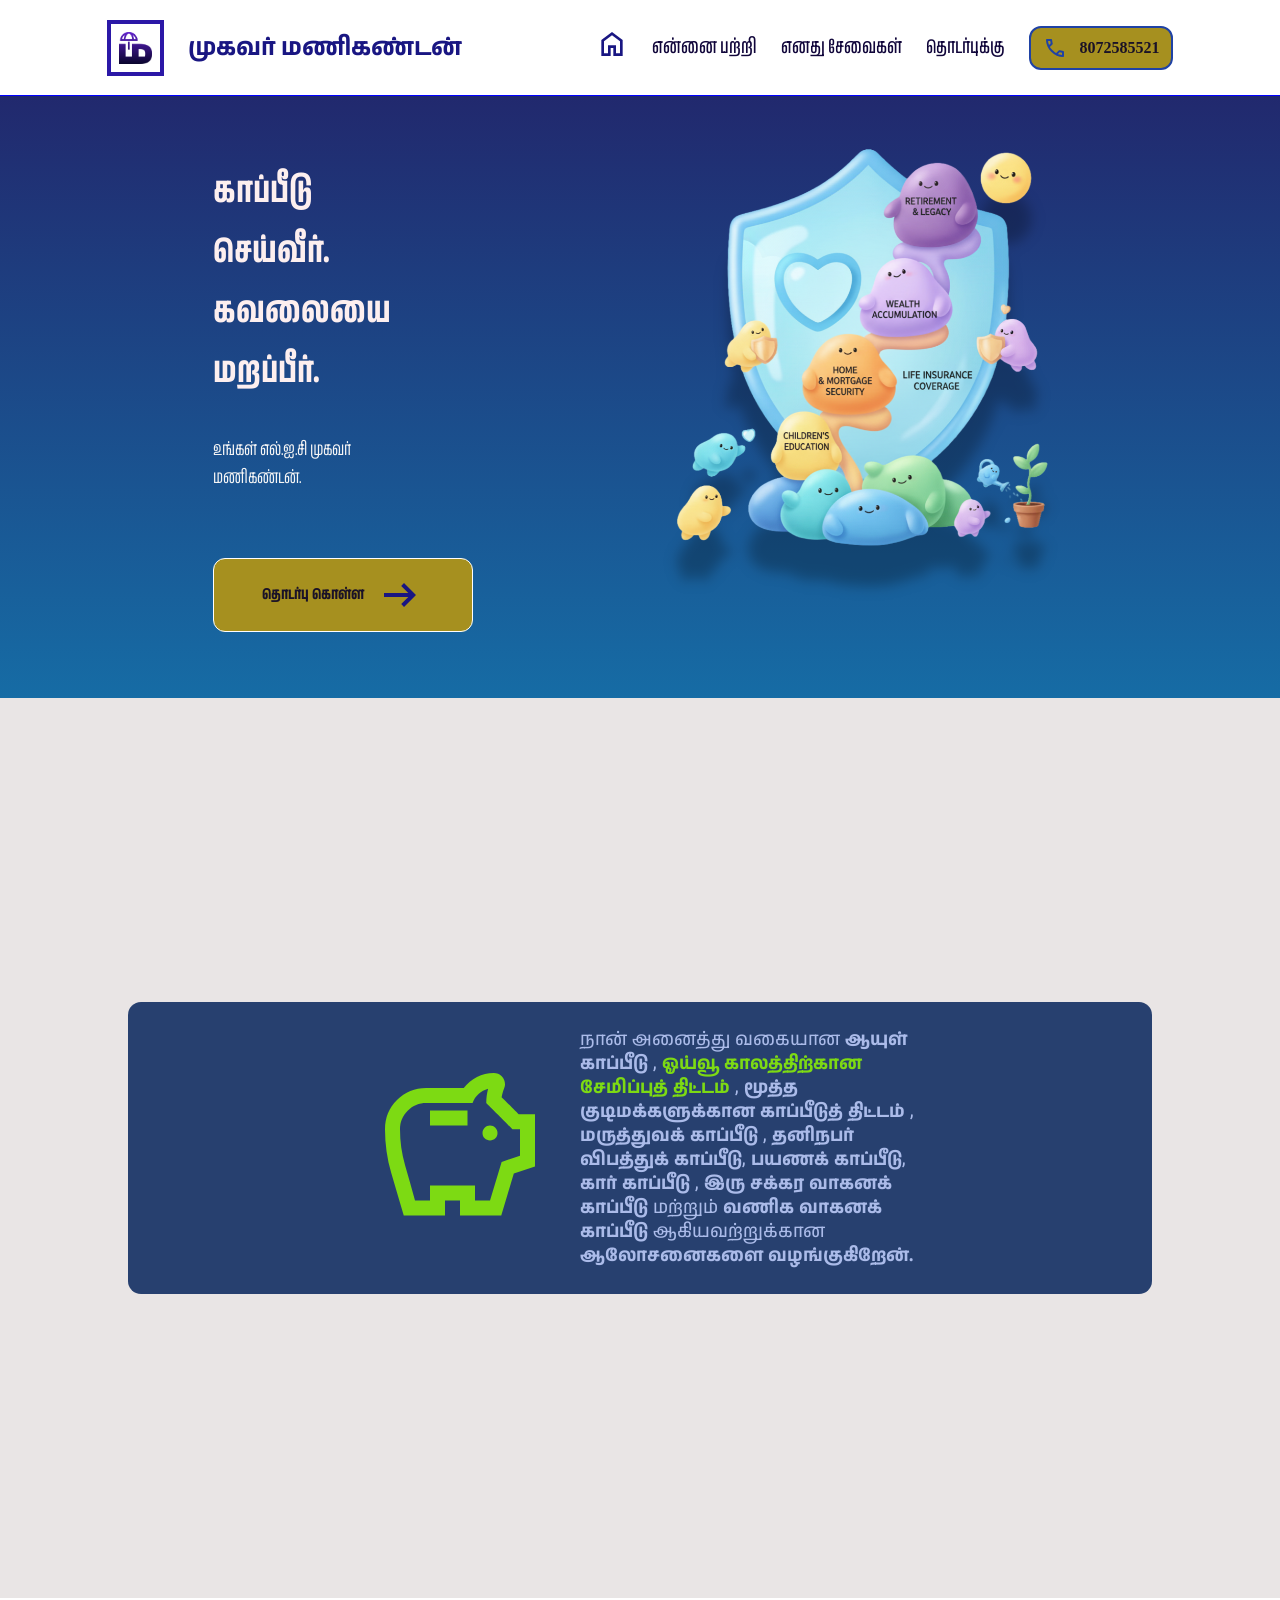
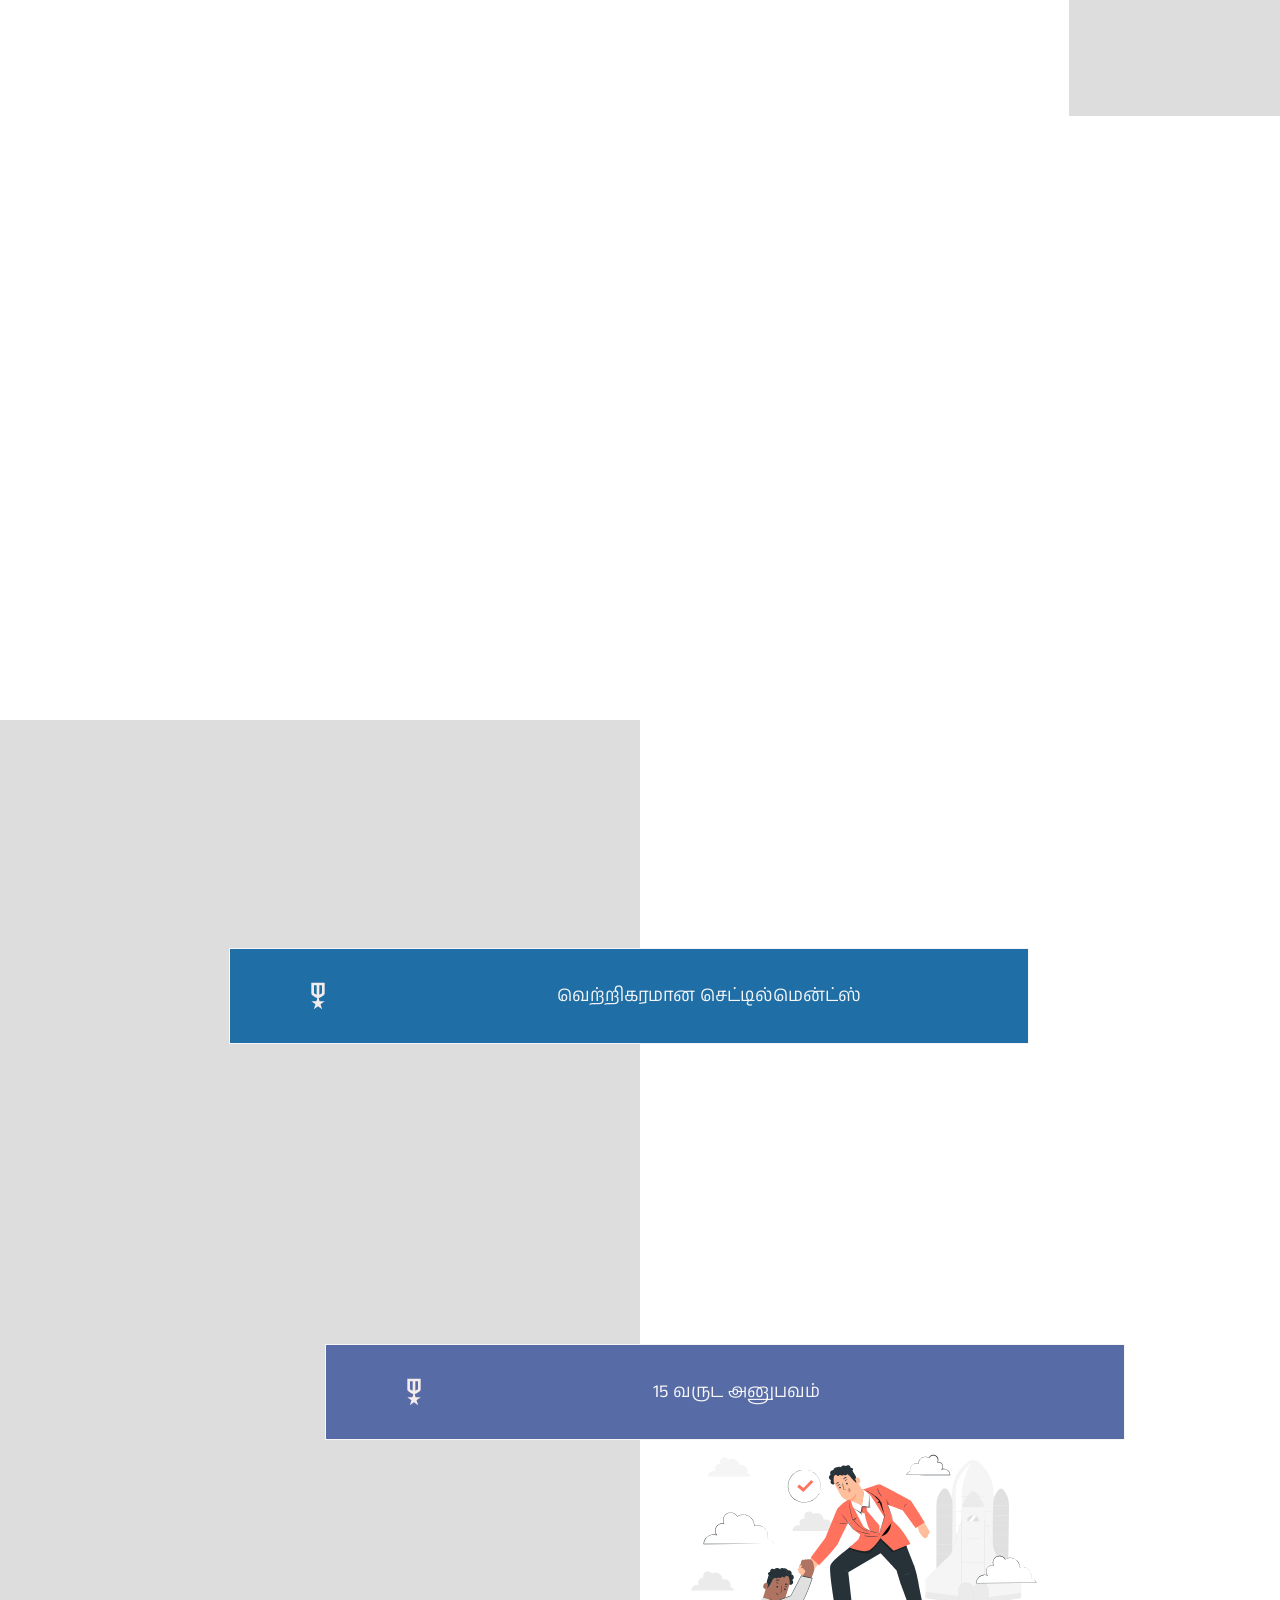
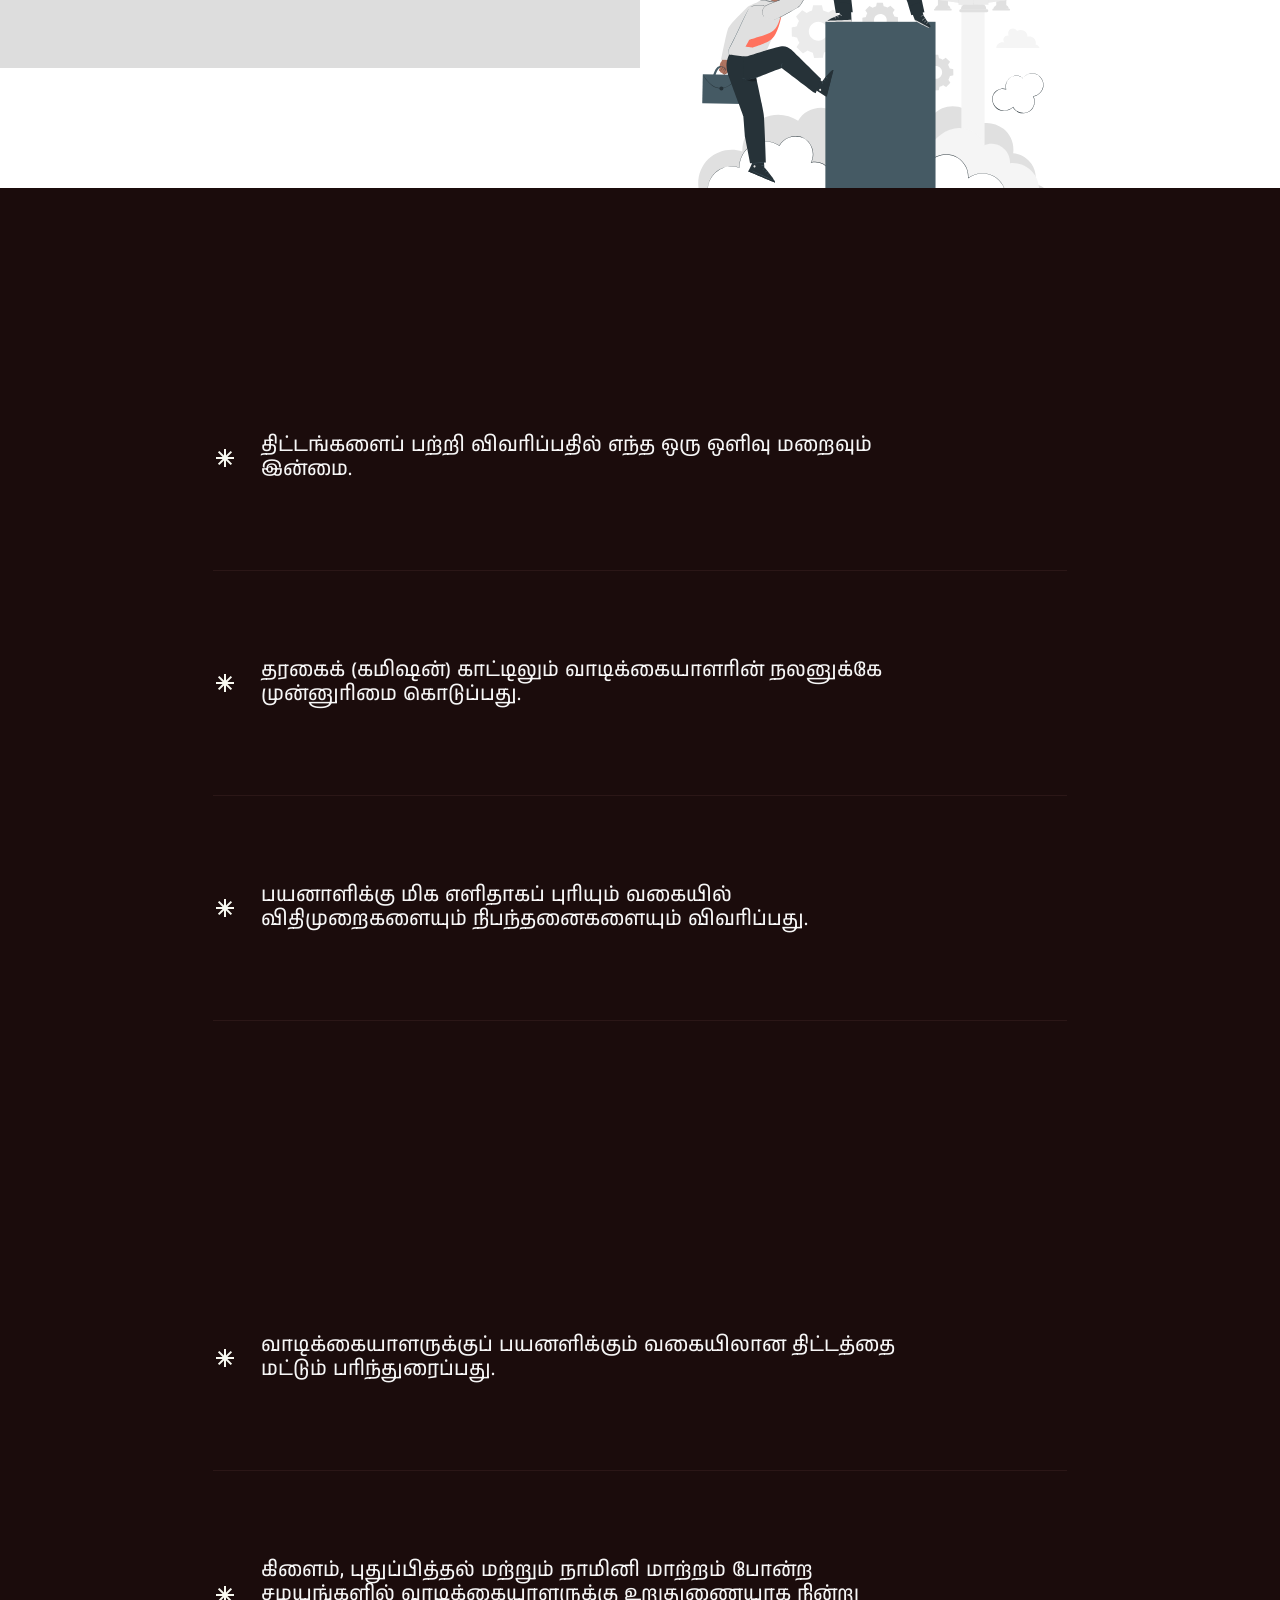
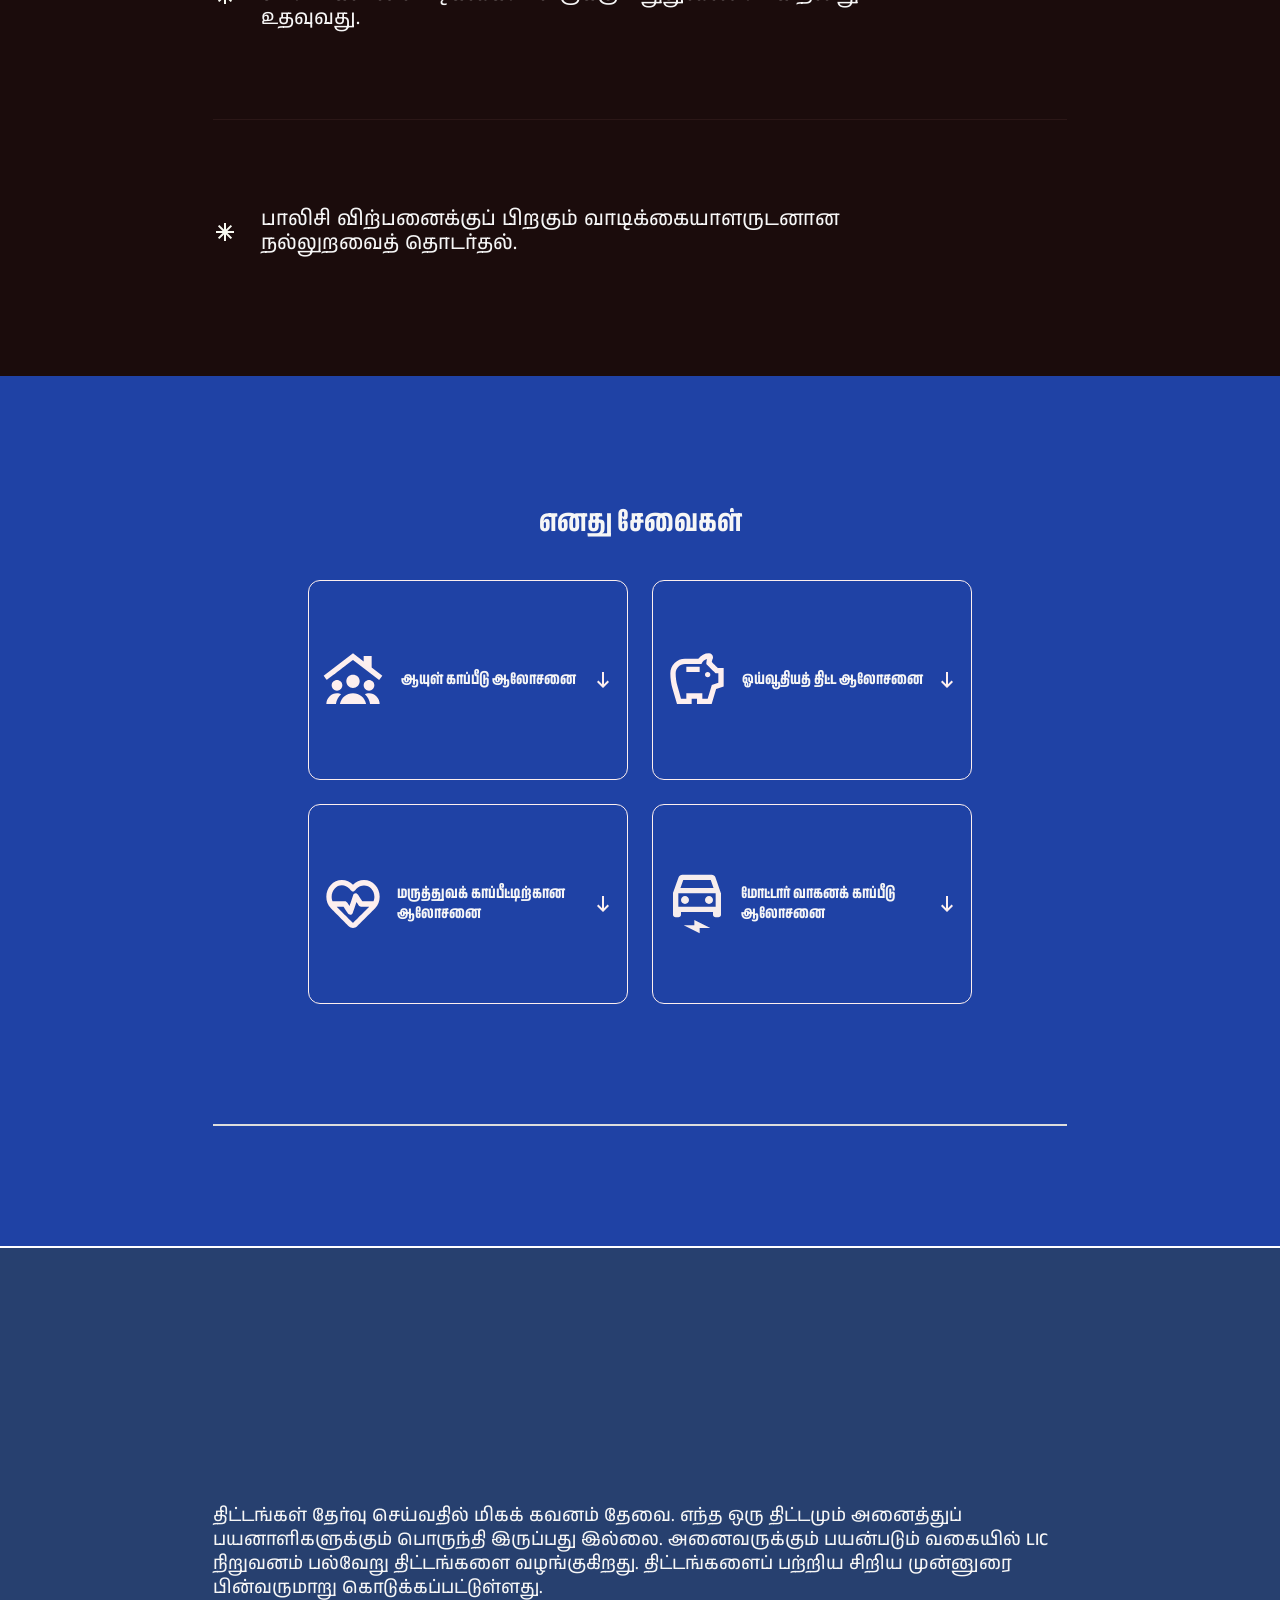
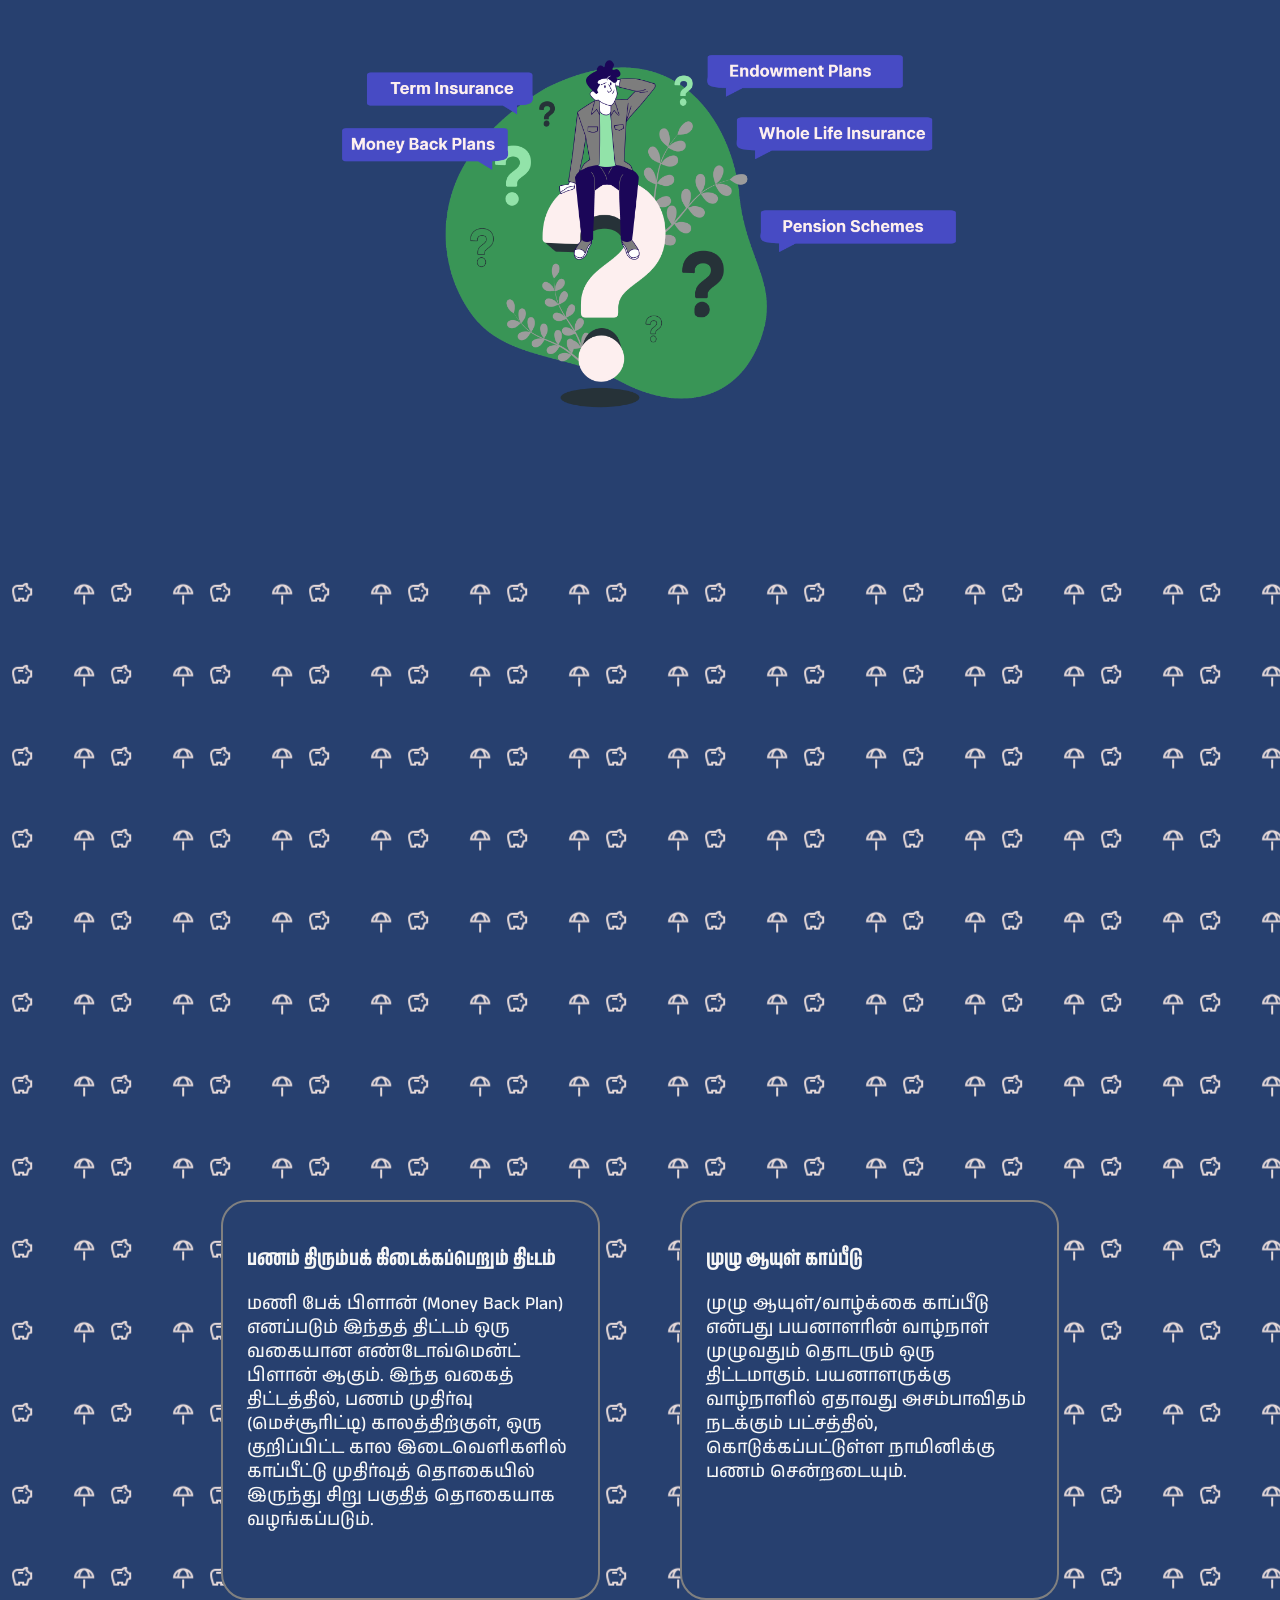
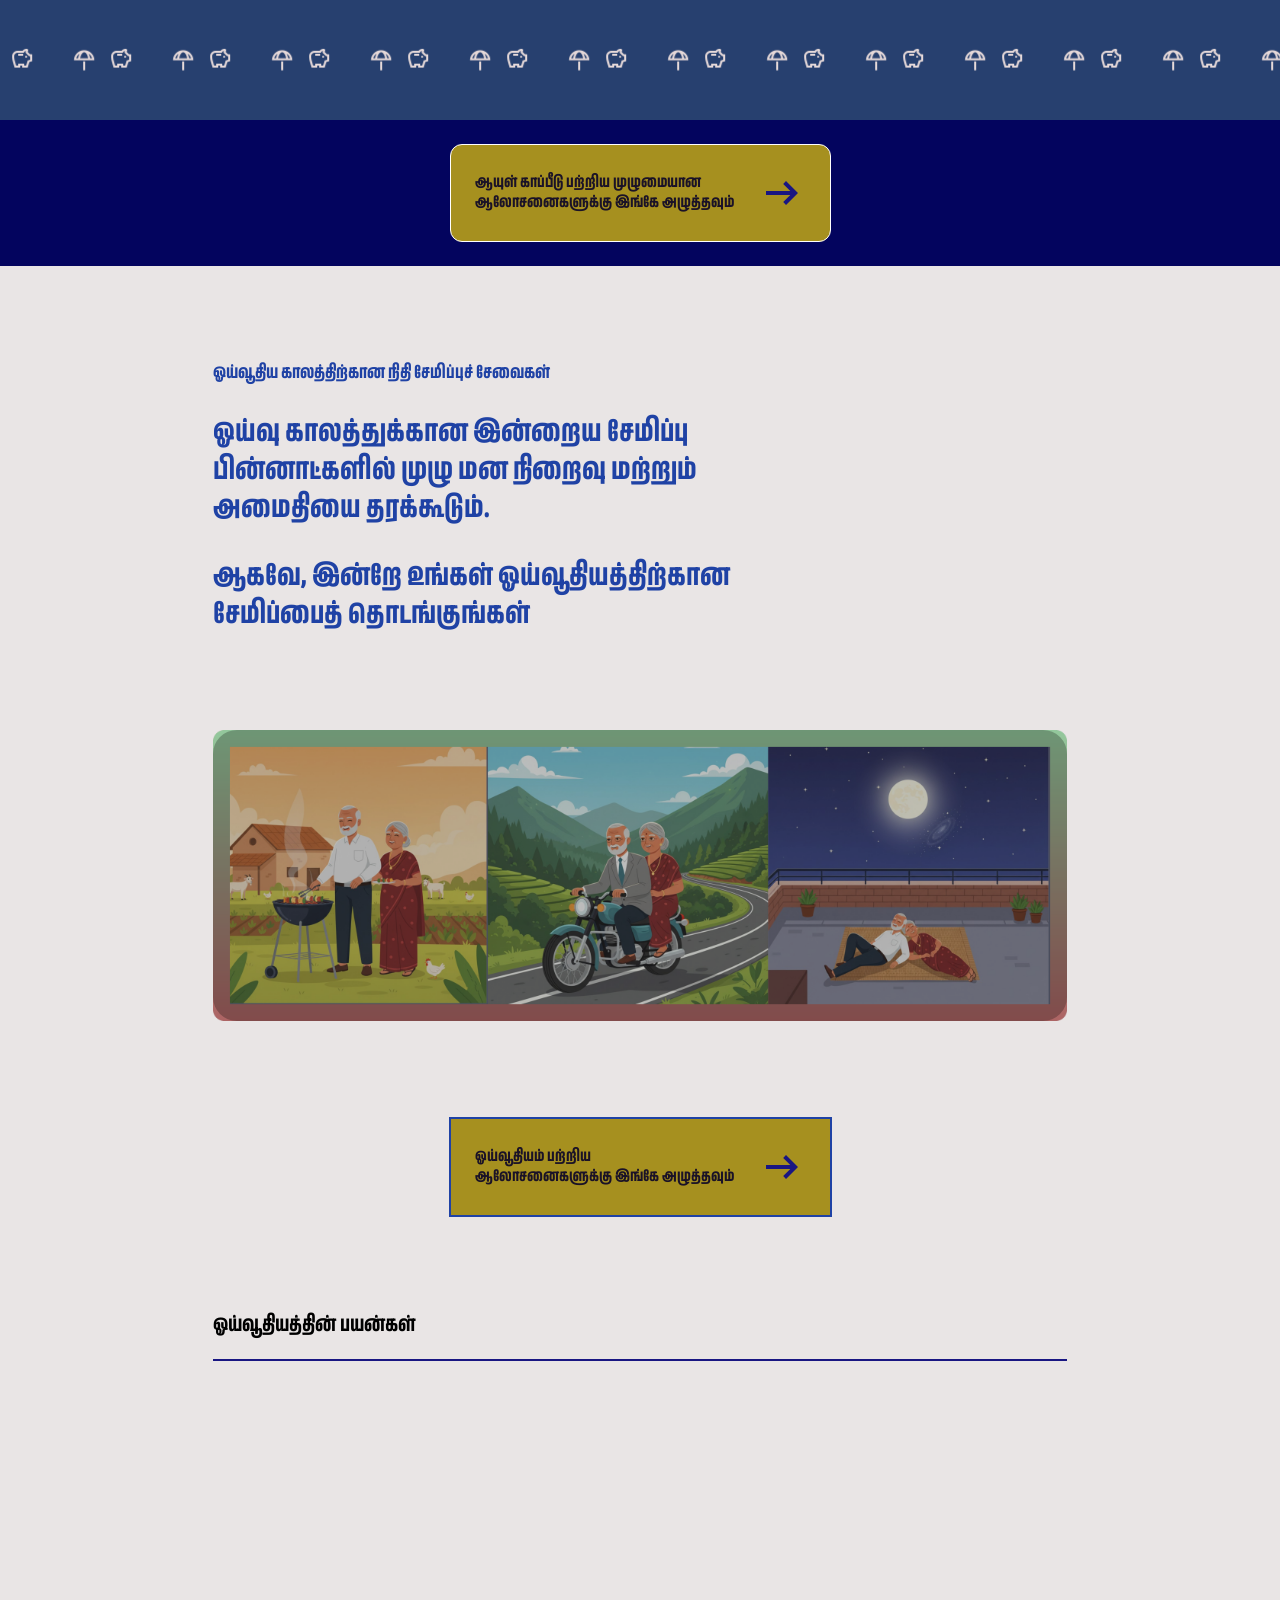
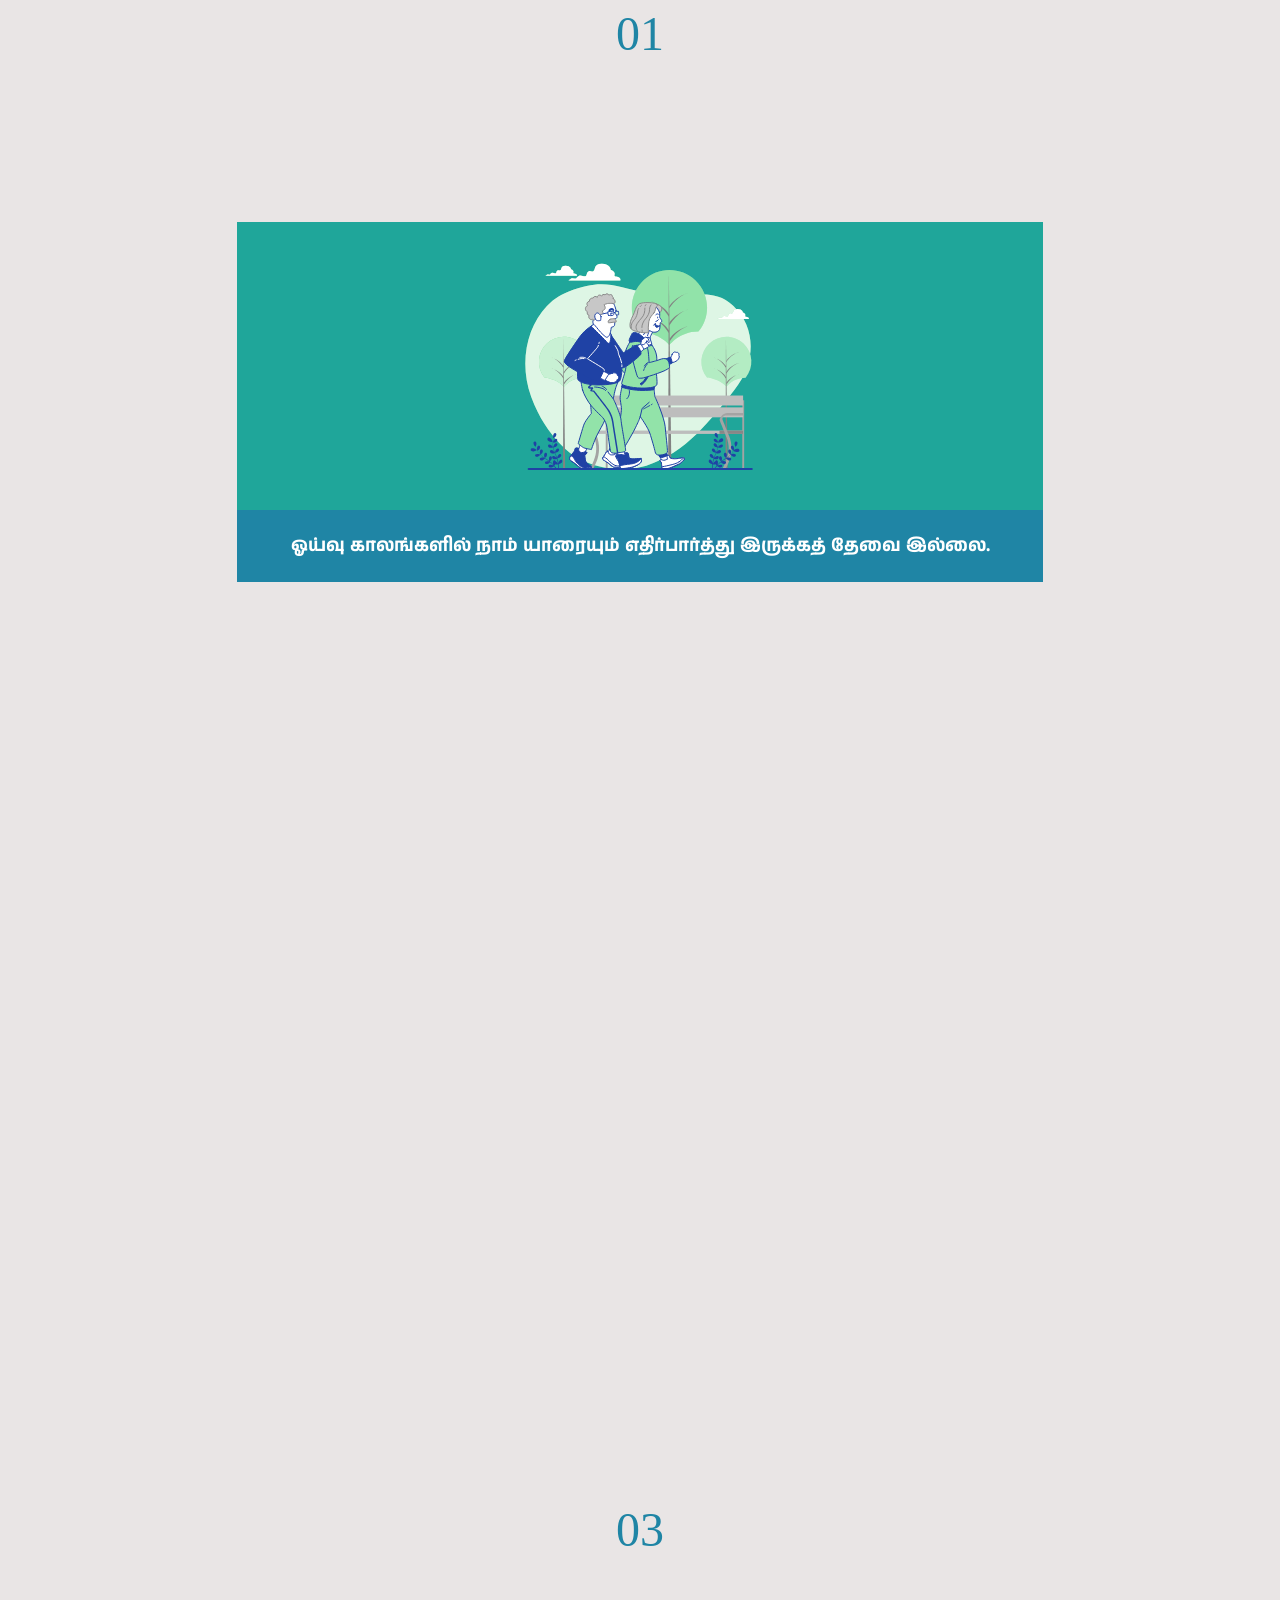
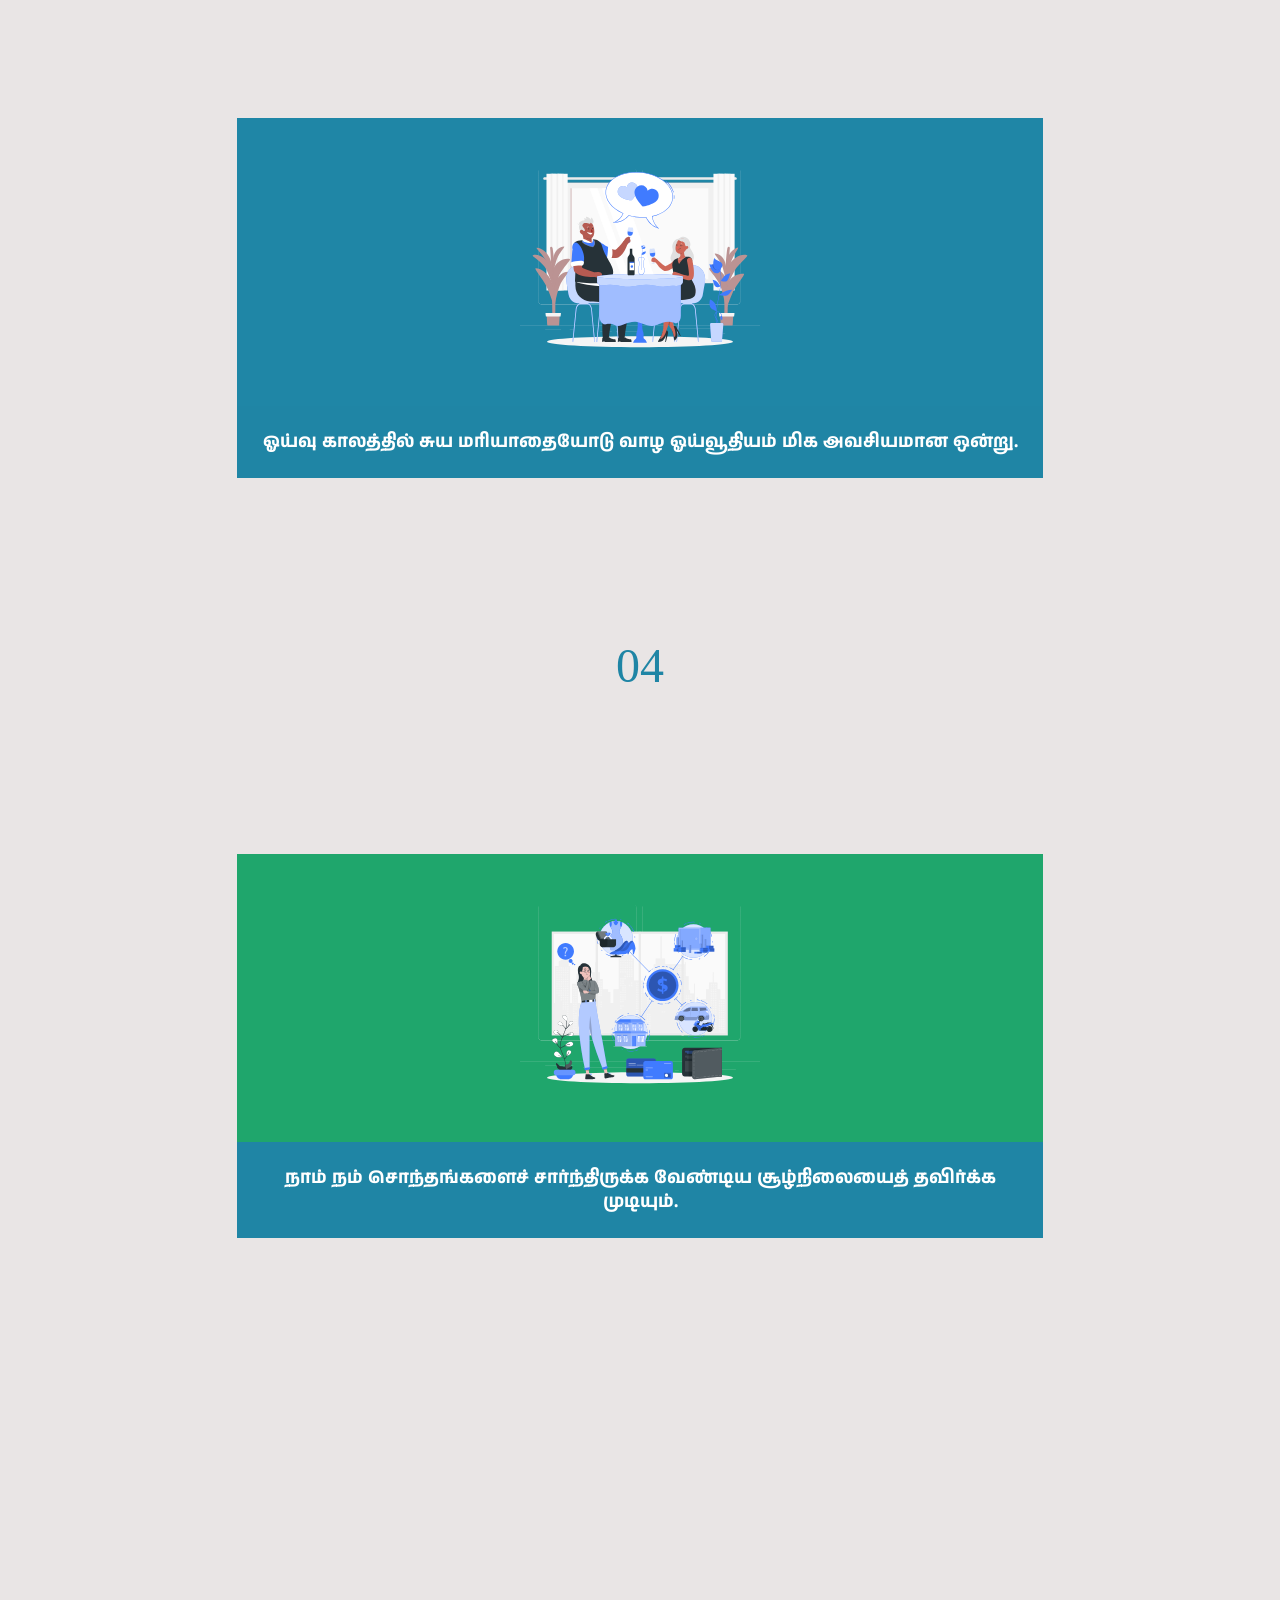
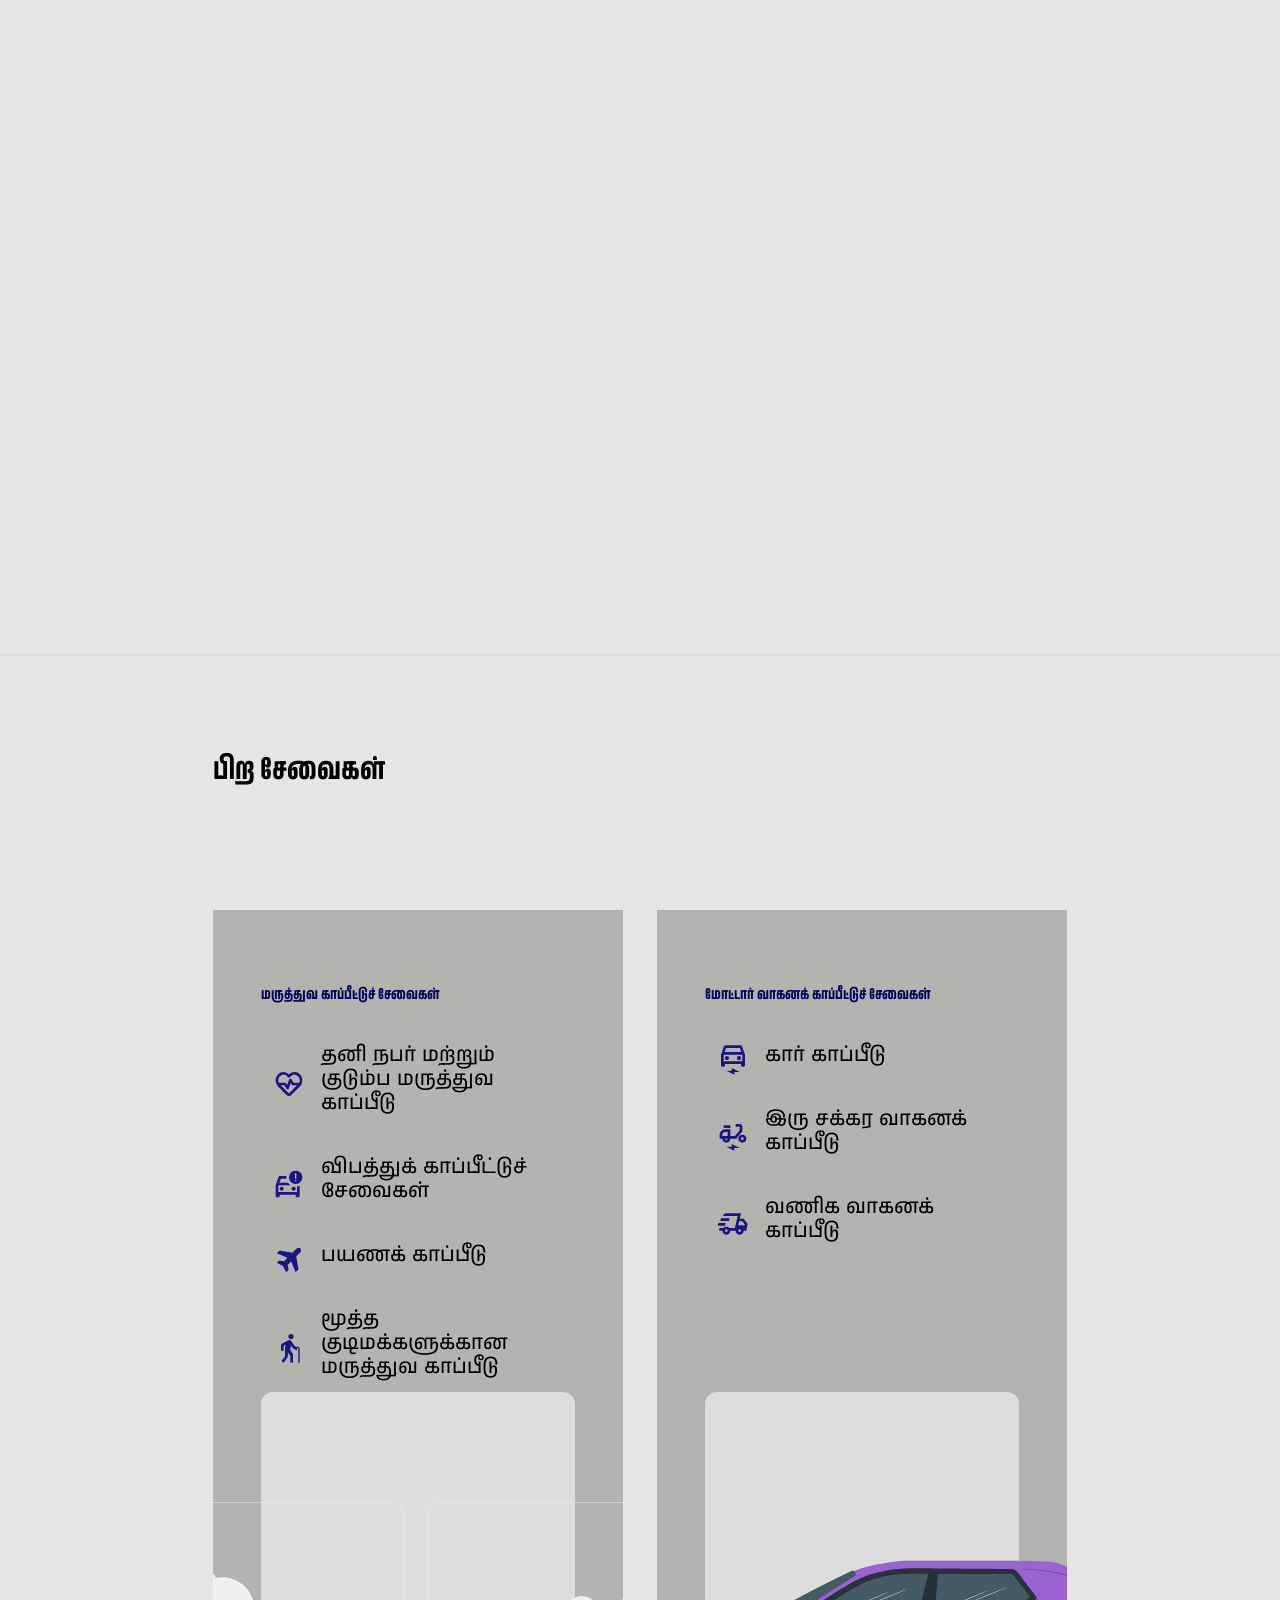
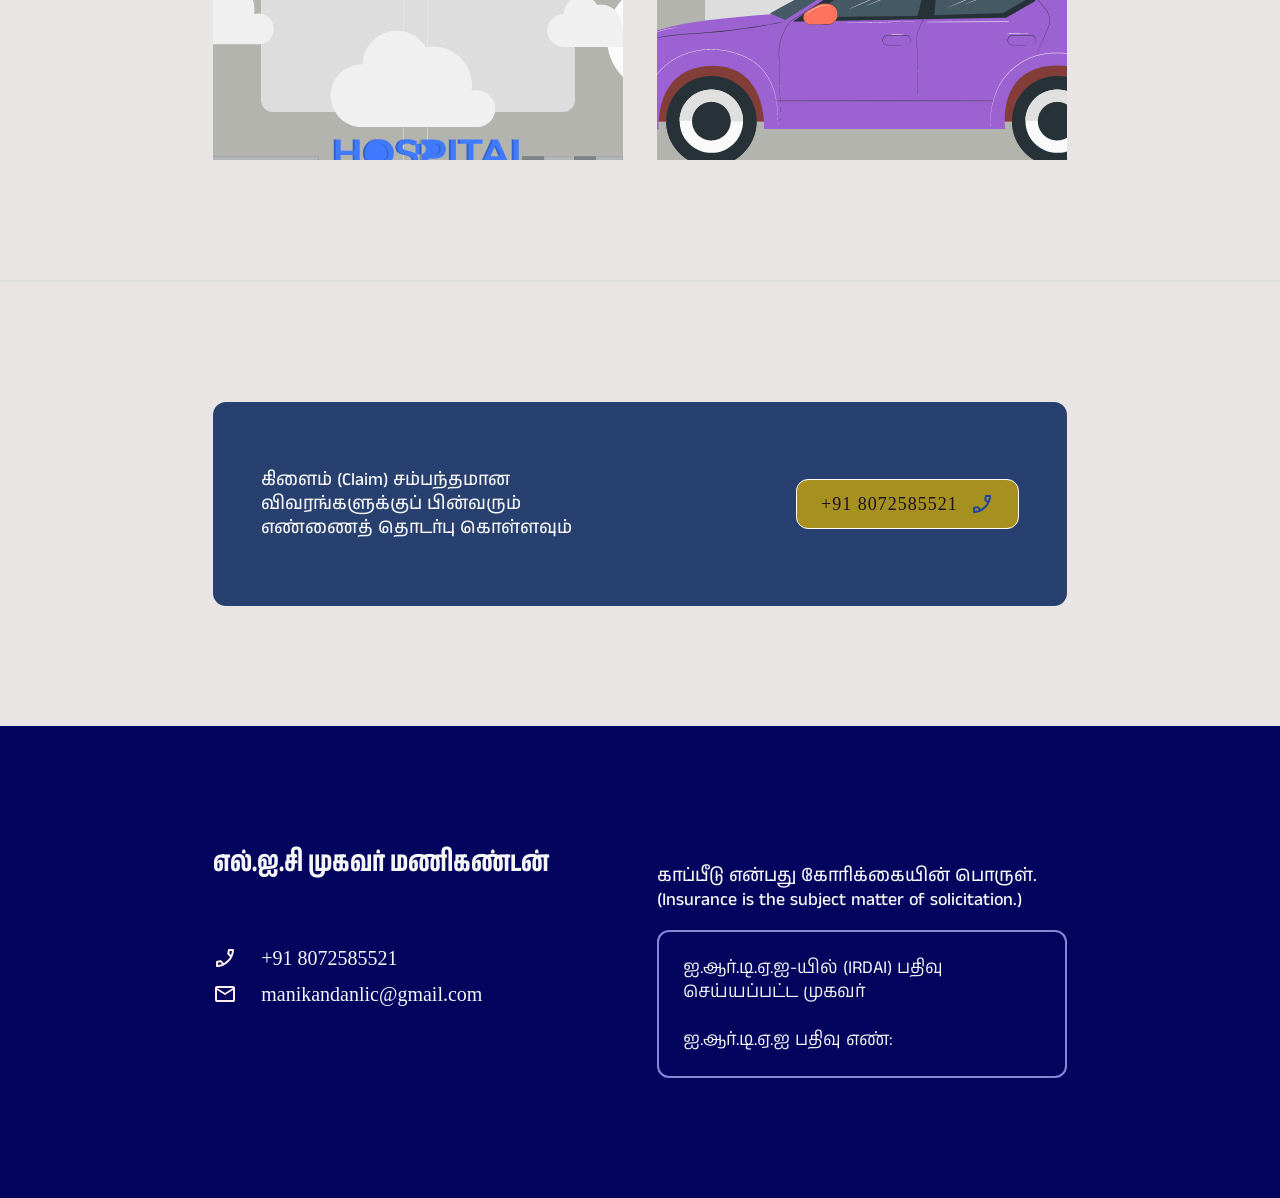
<file: indexold3.html>
<html>

<head>

  <meta name="viewport" content="width=device-width, initial-scale=1.0"> 

  <link rel="icon" type="image/png" href="assets/images/logo.png">

  <title>எல்.ஐ.சி முகவர் மணிகண்டன்</title>

  <link rel="preconnect" href="https://fonts.googleapis.com">
<link rel="preconnect" href="https://fonts.gstatic.com" crossorigin>
<link href="https://fonts.googleapis.com/css2?family=Anek+Tamil:wdth,wght@75,100..800&display=swap" rel="stylesheet">


   <link rel="stylesheet" href="assets/css/colors.css" />

   <link rel="stylesheet" href="assets/css/layout.css" />

   <link rel="stylesheet" href="assets/css/aboutsection.css" />

   <link rel="stylesheet" href="assets/css/typography2.css" />
   <link rel="stylesheet" href="assets/css/index.css"/>
   <link rel="stylesheet" href="assets/css/buttons.css"/>
   <link rel="stylesheet" href="assets/css/normalize.css"/>
   <link rel="stylesheet" href="assets/css/transision.css"/>
   <link rel="stylesheet" href="assets/css/nav.css"/>
   <link rel="stylesheet" href="assets/css/sticky.css"/>

   <link rel="stylesheet" href="assets/css/index.css"/>


</head>
<body>

     <header class="nav-bar-wrapper"> 
      <span class="site-logo-icon"> <img src="assets/images/logo.png" /> </span>

      <span class="site-logo-text" style="margin-left: 24px;"> முகவர் மணிகண்டன் </span>

      <div class="spacer"></div>
      
      <nav style="display: inline-block;" >  
        
        <div class="destop-menu-wrapper">
            
          <ul class="desktop-menu">
            <li><a class="" href="index.html#hero-section"> <img src="assets/images/icons/home.svg"  style="width: 32px;height: 32px;"/></a></li>
            <li><a class="" href="index.html#about-section"> என்னை பற்றி </a></li>
            <li><a class="" href="index.html#services-section"> எனது சேவைகள்</a></li>
            <li><a class="" href="contact.html"> தொடர்புக்கு</a></li>


            <a href="tel:+918072585521"> <button class="nav-cta-button accent-bg primary-shade-2-border"> <img src="assets/images/icons/nav_cta_phone_2.svg"/> <div> 8072585521 </div>  </button> </a>
            </ul>
  

       </div>

       <div class="mobile-hamburger-button">
           <!-- <span class="materials-icon-outlined"> menu </span> -->

           <div class="mobile-menu-icon">
           <span class="mobile-menu-line-1 mobile-menu-lines"> </span>
           <span class="mobile-menu-line-2 mobile-menu-lines"> </span>
           <span class="mobile-menu-line-3 mobile-menu-lines"> </span>
           </div>

       </div>

        

       

       <div class="mobile-menu-wrapper">
        <ul class="mobile-menu-list"> 
            <li class="mobile-menu-list-item"> <a class="mobile-menu-link" href="index.html#hero-section"><img src="assets/images/icons/home.svg"  style="width: 32px;height: 32px;"/> </a>  </li>
            <li class="mobile-menu-list-item"><a class="mobile-menu-link" href="index.html#about-section"> என்னை பற்றி </a></li>
            <li class="mobile-menu-list-item"><a class="mobile-menu-link" href="index.html#services-section">எனது சேவைகள் </a> </li>
            <li class="mobile-menu-list-item"><a class="mobile-menu-link" href="contact.html"> தொடர்புக்கு </a></li>
            <li class="mobile-menu-list-item"><a class="mobile-menu-button-link" href=""> <button class="nav-cta-button primary-border accent-bg"> <img src="assets/images/icons/nav_cta_phone_2.svg"/> <div> 8072585521 </div>  </button> </a> </li> 


        </ul>
     </div>


        
      
      </nav>
    
    </header>
     

     <section class="hero-section" id="hero-section">
           <div class="section-container">

            <main class="hero-row">

               <div class="hero-left-subsection">


              <h1 class="hero-title" style=""> 
               <span class="hero-text-part"> <span class="hero-text-part-inner">காப்பீடு</span>  </span> </br> 
               <span class="hero-text-part"> <span class="hero-text-part-inner"> செய்வீர். </span></span> </br>
               <span class="hero-text-part"> <span class="hero-text-part-inner"> கவலையை </span> </span></br>
                <span class="hero-text-part"> <span class="hero-text-part-inner"> மறப்பீர்.  </span></span> </br>
            </h1>

             <h3 class="hero-sub-title light-primary-font"> <span class="hero-text-part"> <span class="hero-text-part-inner"> உங்கள் எல்.ஐ.சி முகவர்</span></span> </br><span class="hero-text-part"> <span class="hero-text-part-inner"> மணிகண்டன்.</span>  </span></h3>

             <a > <button class="hero-button accent-bg"> தொடர்பு கொள்ள 
               
               <img src="assets/images/icons/insurance_cta_right_arrow.svg" />
            
            </button> </a>
            
            </div>


            <div class="hero-right-subsection ">

                 <img src="assets/images/hero_image.png"  class="hero-image"/> 
            </div>

            </main>

          
            </div>
     </section>
     <section class="slider-section " id="slider-section">


               

               <div class="slider-final-wrapper section-darkcool-bg primary-neutral-font">

                <div class="slider-final-wrapper-row">

                      <div class="slider-shape-container">
                        
                        <div id="slider-path-wrapper" class="slider-path-wrapper">

                       
                        </div>
             
             
                     </div>

                      <p class="slider-cta-content"> நான் அனைத்து வகையான <span class="family anim-highlight"> ஆயுள் காப்பீடு </span>, <span class="savings anim-highlight">  ஓய்வூ காலத்திற்கான சேமிப்புத் திட்டம் </span>, <span class="elderly anim-highlight"> மூத்த குடிமக்களுக்கான காப்பீடுத் திட்டம் </span>, <span class="ecgheart anim-highlight">மருத்துவக் காப்பீடு </span>, <span class =" injury anim-highlight"> தனிநபர் விபத்துக் காப்பீடு</span>, <span class="travel anim-highlight">பயணக் காப்பீடு</span>, <span class="car anim-highlight"> கார் காப்பீடு </span>,<span class="motorbike anim-highlight">  இரு சக்கர வாகனக் காப்பீடு </span> மற்றும்<span class="commercialvehicle anim-highlight"> வணிக வாகனக் காப்பீடு </span> ஆகியவற்றுக்கான <span class="partnerexange anim-highlight" > ஆலோசனைகளை வழங்குகிறேன்.</span></p>
                     
                       
                  </div>

            </div>


     </section>
     <section class="about-section primary-neutral-light pure-dark-font" id="about-section">

          <div class="section-container">

            <div class="about-section-title-wrapper">
              <h3 class="heading-3 about-section-title scroll-reveal primary-font"> 
                
                <div class="about-section-title-block" > என்னைப் பற்றிய ஒரு அறிமுகம் </div> 
                
                <div class="about-section-balance-circle-1"> </div>
                <div class="about-section-balance-circle-2"> </div>
                <div class="about-section-balance-circle-3"> </div>

            </h3>
          </div>


              <main class="profile-row">

                <div class="profile-row-left-section scroll-reveal">
                 <div class="profile-art-wrapper gray-primary-border ">
                    <img class="profie_art_image" src="assets/images/profile_image_art.jpg" /> 
                 </div>

                 <div class="profile-badge-wrapper">
                 <div class="profile-badge " > 
  
                    <span class="profile-badge-icon"> <img src="assets/images/icons/profile_id_dark.svg" /> </span>

                    <span class="body-text-big ">திரு. மணிகண்டன்</span>
                   
                 </div>

                 <div class="profile-badge " style="margin-top:24px"> 

                  <span class="profile-badge-icon"> <img src="assets/images/icons/school_dark.svg" />  </span>
                  <span class="body-text-big">M.COM B.Ed</span>

                 </div>

                 </div>


               </div>

               <div class="profile-row-right-section scroll-reveal "> 

                  

                  <div>

                  <p class="profile-paragraph "> நான் மணிகண்டன், ஒரு பள்ளி ஆசிரியர் மற்றும் எல்.ஐ.சி முகவராகப் பணியாற்றுகிறேன். எனக்கு எல்.ஐ.சி முகவராக 15 வருடங்களுக்கு மேலான அனுபவம் உள்ளது.</p>

                  <p class="profile-paragraph "> பல்வேறு வகையான எல்.ஐ.சி திட்டங்கள் மற்றும் அதன் விதிமுறைகள் (Terms and Conditions) பற்றிய முழு தகவல்கள் அறிய என்னைத் தாராளமாக அணுகலாம்.</p>
                  <p class="profile-paragraph "> ஸ்டார் ஹெல்த் இன்சூரன்ஸ் முகவராகவும் கூடுதலாகப் பணியாற்றி வருகிறேன். ஹெல்த் இன்சூரன்ஸ் பற்றிய முழு தகவல்களுக்கும் என்னை அணுகலாம். நான் உங்களுக்கு உதவி புரிய என்றும் காத்துள்ளேன்.</p>

                   </div>
               </div>



              </main>


              <main>

                  <div class="profile-section-step-wrapper">

                    <div class="inner-half-left">

                    </div>

                    <div class="floting-right-wrapper">

                        
                      <div> <img src="assets/images/illustrations/helping_partner_pana.svg" " />   </div>
                          
                    </div>


                    <main class="profile-section-step-container scroll-reveal ">
                      
                       <div class="profile-section-step profile-section-step-1 profile-step-bg-1 light-primary-font">

                          <span class="profile-section-step-icon"> <img src="assets/images/icons/military-badge.svg" /> </span>
                          <span class="profile-section-step-text "> வெற்றிகரமான செட்டில்மென்ட்ஸ்</span>
                      
                        </div>
                    </main>
                    <main class="profile-section-step-container scroll-reveal ">
                       <div class="profile-section-step profile-section-step-2 profile-step-bg-2 light-primary-font">
                        <span class="profile-section-step-icon"> <img src="assets/images/icons/military-badge.svg" /> </span>
                        <span class="profile-section-step-text "> 100-க்கும் மேற்பட்ட பயனாளர்கள்</span>
                    
                       </div>
                      </main>
                      <main class="profile-section-step-container scroll-reveal">
                       <div class="profile-section-step profile-section-step-3 profile-step-bg-3 light-primary-font">
                        <span class="profile-section-step-icon"> <img src="assets/images/icons/military-badge.svg" /> </span>
                        <span class="profile-section-step-text "> 15 வருட அனுபவம்</span>
                    
                       </div>

                        

                      </main>
                      



                  </div>
              </main>



          </div>
        
     </section>
     <section class="why-choose-section  dark-primary light-primary-font" id="why-choose-section">

      <div class="section-container section-sticky-content-wrapper">

         <h3 class="heading-3 why-choose-section-title scroll-reveal section-sticky-title "> எனது சேவையின் சிறப்பம்சங்கள் </h3>


         <div class="why-choose-row">
            <main class="why-choose-main-column">
                <div class="why-choose-us-list-wrapper section-sticky-content ">

             <li class="why-choose-list-item scroll-reveal">

               <div class="list-item-row">
               <span class="list-item-icon"> <img src="assets/images/icons/asterik.svg" /> </span>

                <span class="list-item-text"> திட்டங்களைப் பற்றி விவரிப்பதில் எந்த ஒரு ஒளிவு மறைவும் இன்மை. </span>

               </div>
               
            
                <div class="list-item-divider"> </div>
             </li>

             <li class="why-choose-list-item scroll-reveal">

               <div class="list-item-row">
               <span class="list-item-icon"> <img src="assets/images/icons/asterik.svg" /> </span>

                <span class="list-item-text"> தரகைக் (கமிஷன்) காட்டிலும் வாடிக்கையாளரின் நலனுக்கே முன்னுரிமை கொடுப்பது.</span>

               </div>
               
            
                <div class="list-item-divider"> </div>
             </li>

             <li class="why-choose-list-item scroll-reveal">

               <div class="list-item-row">
               <span class="list-item-icon"> <img src="assets/images/icons/asterik.svg" /> </span>

                <span class="list-item-text"> பயனாளிக்கு மிக எளிதாகப் புரியும் வகையில் விதிமுறைகளையும் நிபந்தனைகளையும் விவரிப்பது. </span>

               </div>
               
            
                <div class="list-item-divider"> </div>
             </li>

             <li class="why-choose-list-item scroll-reveal">

               <div class="list-item-row">
               <span class="list-item-icon"> <img src="assets/images/icons/asterik.svg" /> </span>

                <span class="list-item-text"> வாடிக்கையாளரின் பொருளாதார ரீதியான கஷ்ட நஷ்டங்களைக் கேட்டறிவது. </span>

               </div>
               
            
                <div class="list-item-divider"> </div>
             </li>

             <li class="why-choose-list-item scroll-reveal">

               <div class="list-item-row">
               <span class="list-item-icon"> <img src="assets/images/icons/asterik.svg" /> </span>

                <span class="list-item-text"> வாடிக்கையாளருக்குப் பயனளிக்கும் வகையிலான திட்டத்தை மட்டும் பரிந்துரைப்பது. </span>

               </div>
               
            
                <div class="list-item-divider"> </div>
             </li>

             <li class="why-choose-list-item scroll-reveal">

               <div class="list-item-row">
               <span class="list-item-icon"> <img src="assets/images/icons/asterik.svg" /> </span>

                <span class="list-item-text"> கிளைம், புதுப்பித்தல் மற்றும் நாமினி மாற்றம் போன்ற சமயங்களில் வாடிக்கையாளருக்கு உறுதுணையாக நின்று உதவுவது. </span>

               </div>
               
            
                <div class="list-item-divider"> </div>
             </li>

             <li class="why-choose-list-item scroll-reveal">

               <div class="list-item-row">
               <span class="list-item-icon"> <img src="assets/images/icons/asterik.svg" /> </span>

                <span class="list-item-text"> பாலிசி விற்பனைக்குப் பிறகும் வாடிக்கையாளருடனான நல்லுறவைத் தொடர்தல். </span>

               </div>
               
            
             </li>
             </div>

             </main>

             <aside class="why-choose-side-column">

                  

             </aside>

         </div>


      </div>
        
     </section>

     <section class="services-section  primary-shade-2-bg light-primary-font" id="services-section">
           <div class="section-container">
            <h3 class="heading-3 services-title  " > <span>எனது சேவைகள் </span>  </h3>


            <div class="services-button-container">
    
            
              <a href="#insurance-section"><button class="service-item-button  light-primary-font"> 

                <div >   <img src="assets/images/icons/lifeinsurance.svg" style="width:64px;height: 64px;" />
            
                </div> 


            
                <span>ஆயுள் காப்பீடு ஆலோசனை </span> 
         
                <img src="assets/images/icons/down_arrow_light.svg" />
             
             </button> </a>
    
             <a href="#retirement-section"> <button class="service-item-button  light-primary-font">
                
                <div >   <img src="assets/images/icons/pension_savings.svg" style="width:64px;height: 64px;" />
            
                </div> 
            
              <span>ஓய்வூதியத் திட்ட ஆலோசனை </span> 
       
              <img src="assets/images/icons/down_arrow_light.svg" />
           
           </button> </a>
    
           <a href="#medical-insurance-section"> <button class="service-item-button  light-primary-font"> 

            <div >   <img src="assets/images/icons/medical_insurance.svg" style="width:64px;height: 64px;" />
            
            </div> 
            
            <span>மருத்துவக் காப்பீட்டிற்கான ஆலோசனை </span> 
     
            <img src="assets/images/icons/down_arrow_light.svg" />
         
         </button> </a>
         <a href="#motor-insurance-section"> <button class="service-item-button  light-primary-font"> 

            <div >   <img src="assets/images/icons/carinsurance.svg" style="width:64px;height: 64px;" />
            
            </div> 
            
          <span>மோட்டார் வாகனக் காப்பீடு ஆலோசனை </span> 
    
          <img src="assets/images/icons/down_arrow_light.svg" />
       
          </button> </a>
    
    
                 
    
            </div>
    
           <div class="divider-services"> </div>
           </div>
     </section>
     <section class="insurance-section  section-lightcool-bg light-primary-font" id ="insurance-section" >

      <div class="section-container" >

        
        


         <h5 class="heading-5 insurance-section-main-title scroll-reveal " > ஆயுள் காப்பீட்டுச் சேவைகள் </h5>

         <h3 class="heading-3 insurance-section-title scroll-reveal "> எந்த இன்சூரன்ஸ் திட்டத்தைத்  </br> 
            தேர்வு செய்வது என்பதில் குழப்பமா?  </h3>

         <p class="insurance-section-title-paragraph scroll-reveal ">
             
            திட்டங்கள் தேர்வு செய்வதில் மிகக் கவனம் தேவை. எந்த ஒரு திட்டமும் அனைத்துப் பயனாளிகளுக்கும் பொருந்தி இருப்பது இல்லை. அனைவருக்கும் பயன்படும் வகையில் LIC நிறுவனம் பல்வேறு திட்டங்களை வழங்குகிறது. திட்டங்களைப் பற்றிய சிறிய முன்னுரை பின்வருமாறு கொடுக்கப்பட்டுள்ளது.

         </p>


         <div class="insurance-section-imagewrap">
                  <img src="assets/images/insurance_confusion.png" />
         </div>


         <div class="insurance-cards-flex-box">


          <div class="insurance-card-endowment-before"> 

            <div class="insurance-card-bg-overlay"> </div>

          </div>

              
             <div class="insurance-card  section-darkcool-bg  scroll-reveal insurance-card-endowment"> 

              

                 <h3 class="insurance-card-title">காப்பீடு + சேமிப்பு </h3>

                 <p class ="insurance-card-paragraph">எண்டோவ்மென்ட் திட்டம் எனப்படும் இத்திட்டம் மிக பிரபலமான காப்பீட்டுத் திட்டமாகும். இதற்கென ஒரு முதிர்வு (மெச்சூரிட்டி) காலம் உள்ளது. முதிர்வுக் காலத்திற்குள் காப்பீடு (இன்சூரன்ஸ்) க்ளைம் செய்யப்பட்டால், இன்சூரன்ஸ் செய்யப்பட்ட முழுத் தொகையும் கொடுக்கப்படும். இல்லையெனில், முதிர்வு காலம் முடிவில், இன்சூர் செய்யப்பட்ட தொகை மற்றும் போனஸ் தொகை பயனாளிகளுக்குச் சென்றடையும். </p>

             </div>
             <div class="insurance-card  section-darkcool-bg scroll-reveal"> 
               <h3 class="insurance-card-title"> காப்பீடு மட்டும் </h3>

               <p class ="insurance-card-paragraph">கால உறுதித் திட்டம் அல்லது காலக் காப்பீட்டுத் திட்டம் என்பது (Term Assurance) ஒரு குறிப்பிட்ட கால வரையறையைக் கொண்ட காப்பீட்டுத் திட்டமாகும். காப்பீட்டாளருக்கு ஏதாவது அசம்பாவிதம் நடக்கும் பட்சத்தில், காப்பீட்டுத் தொகை நாமினிக்கு வழங்கப்படும். ஒருவேளை காப்பீட்டின் காலம் முடிவுற்றால், காப்பீட்டாளருக்கு எந்த ஒரு தொகையும் கொடுக்கப்பட மாட்டாது. </p>

             </div>
             <div class="insurance-card section-darkcool-bg scroll-reveal"> 
               <h3 class="insurance-card-title">பணம் திரும்பக் கிடைக்கப்பெறும் திட்டம் </h3>

               <p class ="insurance-card-paragraph">மணி பேக் பிளான் (Money Back Plan) எனப்படும் இந்தத் திட்டம் ஒரு வகையான எண்டோவ்மென்ட் பிளான் ஆகும். இந்த வகைத் திட்டத்தில், பணம் முதிர்வு (மெச்சூரிட்டி) காலத்திற்குள், ஒரு குறிப்பிட்ட கால இடைவெளிகளில் காப்பீட்டு முதிர்வுத் தொகையில் இருந்து சிறு பகுதித் தொகையாக வழங்கப்படும். </p>

             </div>
             <div class="insurance-card section-darkcool-bg scroll-reveal"> 
               <h3 class="insurance-card-title">முழு ஆயுள் காப்பீடு </h3>

               <p class ="insurance-card-paragraph">முழு ஆயுள்/வாழ்க்கை காப்பீடு என்பது பயனாளரின் வாழ்நாள் முழுவதும் தொடரும் ஒரு திட்டமாகும். பயனாளருக்கு வாழ்நாளில் ஏதாவது அசம்பாவிதம் நடக்கும் பட்சத்தில், கொடுக்கப்பட்டுள்ள நாமினிக்கு பணம் சென்றடையும். </p>

             </div>


         </div>


       </div>

        
     </section>
     <div class="insurance-cta-button-wrapper primary-bg" >
                    
      <a > <button class="insurance-cta-button accent-bg light-border"> 
        
        <span>ஆயுள் காப்பீடு பற்றிய முழுமையான </br>ஆலோசனைகளுக்கு இங்கே அழுத்தவும் </span> 
 
        <img src="assets/images/icons/insurance_cta_right_arrow.svg" />
     
     </button> </a>
   </div>

     <section class="retirement-section" id="retirement-section">

          <div class="section-container">

            <h5 class="heading-5 retirement-section-main-title scroll-reveal primary-shade-2-font"> ஓய்வூதிய காலத்திற்கான நிதி சேமிப்புச் சேவைகள் </h5>

            <h3 class="heading-3 retirement-section-title scroll-reveal primary-shade-2-font"> ஓய்வு காலத்துக்கான இன்றைய சேமிப்பு  </br>பின்னாட்களில் முழு மன நிறைவு மற்றும் </br> அமைதியை தரக்கூடும்.  </br> 
                 </h3>
            <h3 class="heading-3 retirement-section-title scroll-reveal primary-shade-2-font"> ஆகவே, இன்றே உங்கள் ஓய்வூதியத்திற்கான </br> சேமிப்பைத் தொடங்குங்கள்  </br> 
                 </h3>


                 <div class="retirement-image-wrapper scroll-reveal">

                    

                     <img  class="retirement-image-desktop" src="assets/images/retirement_section_image.png"  />
                     <img  class="retirement-image-mobile" src="assets/images/retirement_section_image_vertical.png"  />
  
                     <div class="retirement-img-overlay"> </div>
                  </div>

                 <div class="retirement-cta-button-wrapper" >
                    
                    <a > <button class="retirement-cta-button accent-bg primary-shade-2-border"> 
                      
                      <span>ஓய்வூதியம் பற்றிய </br> ஆலோசனைகளுக்கு இங்கே அழுத்தவும் </span> 
               
                      <img src="assets/images/icons/insurance_cta_right_arrow.svg" />
                   
                   </button> </a>
                 </div>


                 <div class="retirement-benefits-subsection section-sticky-content-wrapper">

                     <h3 class="retirement-benefits-title scroll-reveal section-sticky-title">ஓய்வூதியத்தின் பயன்கள் </h3>


                     <main class="retirement-benefits-list-wrapper section-sticky-content">

                      
                            <div>
                                 <div class="retirement-benefits-list-row scroll-reveal">

                                      <div class="retirement-benefits-list-icon-wrap ">

                                         <span class="benifit-icon-text primary-shade-3-font">01</span> 
                                        
                                        </div>
                                      <div class="retirement-benefits-list-card retirement-benefit-bg-1"> 

                                        <div class="retirement-benifit-image-wrapper">

                                            <img src="assets/images/illustrations/retirement_benefit_illustration1.svg" /> 

                                        </div>
                                        <p class="retirement-benifit-paragraph light-primary-font">
                                          ஓய்வு காலங்களில் நாம் யாரையும் எதிர்பார்த்து இருக்கத் தேவை இல்லை.

                                        </p>
                                      </div>
    
                                 
                                 </div>
                                 
                               <div class="retirement-benefits-list-row scroll-reveal">

                                 <div class="retirement-benefits-list-icon-wrap  primary-shade-3-font">

                                  <span>02</span> </div>
                                 <div class="retirement-benefits-list-card retirement-benefit-bg-2 "> 
                                  <div class="retirement-benifit-image-wrapper">

                                    <img src="assets/images/illustrations/retirement_benefit_illustration2.svg" /> 

                                </div>
                                   <p class="retirement-benifit-paragraph light-primary-font">
                                    அறுபது வயதுக்கு மேல் நமது அன்றாடச் செலவினங்களை எதிர்கொள்ள ஓய்வூதியம் மிகவும் அவசியமாக இருக்கிறது.

                                   </p>
                                 </div>

                            
                                </div>

                                <div class="retirement-benefits-list-row scroll-reveal">

                                 <div class="retirement-benefits-list-icon-wrap  primary-shade-3-font"> 

                                  <span>03</span> </div>
                                 <div class="retirement-benefits-list-card retirement-benefit-bg-3"> 
                                  <div class="retirement-benifit-image-wrapper">

                                    <img src="assets/images/illustrations/retirement_benefit_illustration3.svg" /> 

                                  </div>
                                   <p class="retirement-benifit-paragraph light-primary-font">
                                    ஓய்வு காலத்தில் சுய மரியாதையோடு வாழ ஓய்வூதியம் மிக அவசியமான ஒன்று.

                                   </p>
                                 </div>

                            
                                </div>
                                <div class="retirement-benefits-list-row scroll-reveal">

                                 <div class="retirement-benefits-list-icon-wrap  primary-shade-3-font ">

                                  <span>04</span> </div>
                                 <div class="retirement-benefits-list-card retirement-benefit-bg-4"> 
                                  <div class="retirement-benifit-image-wrapper">

                                    <img src="assets/images/illustrations/retirement_benefit_illustration4.svg" /> 

                                </div>
                                   <p class="retirement-benifit-paragraph light-primary-font ">
                                    நாம் நம் சொந்தங்களைச் சார்ந்திருக்க வேண்டிய சூழ்நிலையைத் தவிர்க்க முடியும்.

                                   </p>
                                 </div>

                            
                                </div>

                                <div class="retirement-benefits-list-row scroll-reveal">

                                 <div class="retirement-benefits-list-icon-wrap primary-shade-3-font">

                                  <span >05</span> </div>
                                 <div class="retirement-benefits-list-card  retirement-benefit-bg-5">
                                  <div class="retirement-benifit-image-wrapper">

                                    <img src="assets/images/illustrations/retirement_benefit_illustration5.svg" /> 

                                </div> 
                                   <p class="retirement-benifit-paragraph light-primary-font ">
                                    சுதந்திரமாக நமக்கு பிடித்த விஷயங்களைச் செய்ய முடியும்.

                                   </p>
                                 </div>

                            
                                </div>
                             
                           
                           </div>

                     </main>


                 </div>
               
          </div>
        
     </section>

     <div class="section-divider"> 

     </div>


      <section class="other-services-section">
       <div class="section-container">

         <h3 class="heading-3 other-services-title scroll-reveal"> பிற சேவைகள் </h3>

         <div class="other-services-wrapper ">

             <div class="other-services-row">
                  <div class="other-services-card gray-lighter scroll-reveal" id="medical-insurance-section"> 

                      <h5 class="other-services-title primary-font">
                        மருத்துவ காப்பீட்டுச் சேவைகள்
                      </h5>

                      <div class="other-services-content ">
                          <li class="flex-list-item"> 

                            <span class="list-icon">
                                 <img src="assets/images/icons/medical_insurance_primary.svg" />
                            </span>
                            <span class="list-text">
                              தனி நபர் மற்றும் குடும்ப மருத்துவ காப்பீடு
                            </span>
                          </li>
                          <li class="flex-list-item"> 

                           <span class="list-icon">
                                <img src="assets/images/icons/accidental_insurance_primary.svg" />
                           </span>
                           <span class="list-text">
                              விபத்துக் காப்பீட்டுச் சேவைகள்
                           </span>
                         </li>
                         <li class="flex-list-item"> 

                           <span class="list-icon">
                                <img src="assets/images/icons/travel_insurance_primary.svg" />
                           </span>
                           <span class="list-text">
                              பயணக் காப்பீடு
                           </span>
                         </li>
                         <li class="flex-list-item"> 

                           <span class="list-icon">
                                <img src="assets/images/icons/senior_citizen_insurance_primary.svg" />
                           </span>
                           <span class="list-text">
                              மூத்த குடிமக்களுக்கான மருத்துவ காப்பீடு
                           </span>
                         </li>
                      </div>
                      <div class = "other-services-image-wrap">
                        <img src="assets/images/hospital_img.png" />
                     </div>


                  </div>
                  <div class="other-services-card  gray-lighter scroll-reveal" id="motor-insurance-section"> 

                     <h5 class="other-services-title primary-font">
                        மோட்டார் வாகனக் காப்பீட்டுச் சேவைகள்
                     </h5>

                     <div class="other-services-content">
                        <li class="flex-list-item"> 

                          <span class="list-icon">
                               <img src="assets/images/icons/carinsurance_primary.svg" />
                          </span>
                          <span class="list-text">
                           கார் காப்பீடு
                          </span>
                        </li>
                        <li class="flex-list-item"> 

                         <span class="list-icon">
                              <img src="assets/images/icons/motorbike_insurance_primary.svg" />
                         </span>
                         <span class="list-text">
                           இரு சக்கர வாகனக் காப்பீடு
                         </span>
                       </li>
                       <li class="flex-list-item"> 

                        <span class="list-icon">
                             <img src="assets/images/icons/commercial_vehicle_insurance_primary.svg" />
                        </span>
                        <span class="list-text">
                           வணிக வாகனக் காப்பீடு
                        </span>
                      </li>
                       
                    </div>

                     <div class="other-services-image-wrap">
                        <img src="assets/images/car_image1.png" />
                     </div>


                  </div>
             </div>

         </div>


        </div>
      </section>

      <div class="section-divider"> 

      </div>

      <section class="cta-section-final ">
           <div class="section-container">

               <div class="cta-final-wrapper section-darkcool-bg">

                   <div class="cta-final-wrapper-row ">
                         <p class="final-cta-content light-primary-font"> கிளைம் (Claim) சம்பந்தமான விவரங்களுக்குப் பின்வரும் எண்ணைத் தொடர்பு கொள்ளவும்</p>
                        
                          <a  href="tel:+918072585521">
                            <button class="final-cta-button accent-bg light-border">  

                            <span>+91 8072585521</span>
                            <img src="assets/images/icons/hero_phone_2.svg" />
                          </button>
                          </a>
                     </div>

               </div>
               
               
           </div>
      </section>


      <footer class="footer primary-bg light-primary-font">

        <div class="section-container">

           <div class="footer-row">

               <div class="footer-business-info"> 

                   <div class="footer-logo-text">

                    எல்.ஐ.சி  முகவர் மணிகண்டன்

                   </div>
                   <div class="">
                       <li class="footer-contact-info-list"> 

                         <span style="width: 24px;height: 24px;"> <img src="assets/images/icons/footerphoneicon.svg" /> </span> <span> +91 8072585521 </span>

                       </li>
                       <li class="footer-contact-info-list"> 

                        <span style="width: 24px;height: 24px;"> <img src="assets/images/icons/footercontacticon.svg" /> </span> <span> manikandanlic@gmail.com </span>

                       </li>
                   </div>
                    
               </div>

               <div class="footer-affiliation-info">
                   
                       <p class="footer-solicitation-info">

                         <span>காப்பீடு என்பது கோரிக்கையின் பொருள். </span> </br>
                         <span>(Insurance is the subject matter of solicitation.) </span>

                      
                      </p>

                      <div class="footer-licence-info">

                          <div class="footer-licence-info-listitem"> ஐ.ஆர்.டி.ஏ.ஐ-யில் (IRDAI)  பதிவு செய்யப்பட்ட முகவர்</div>
                          <div class="footer-licence-info-listitem">ஐ.ஆர்.டி.ஏ.ஐ பதிவு எண்: </div>

                      </div>
               </div>
             
           </div>
          </div>

      </footer>



</body>


<script src="assets/js/d3.v7.min.js"> </script>
<script src="assets/js/flubber.min.js"> </script>


<script src="assets/js/anime.js"> </script>

<script src="assets/js/scrolling.js"> </script>

<script src="assets/js/nav.js"> </script>

<script src="assets/js/index.js"> </script>


</html>
</file>
<file: assets/css/colors.css>
.primary-bg
{

    background-color:#03045e;


}
.primary-font
{

    color:#03045e; 




}
.primary-border
{

    border:2px solid #03045e; 




}
.light-border
{

    border:1px solid #fff; 




}

.primary-shade-2-border
{
   border:2px solid #1F42A5 ;
}

.primary-shade-1-bg
{
    background-color:#0077b6;

}
.primary-shade-2-bg
{
   background-color:#1F42A5 ;
}
.primary-shade-2-font
{
   color:#1F42A5 ;
}
.primary-shade-3-bg
{

    background-color: #1f85a5;

}
.primary-shade-3-font
{

    color: #1f85a5;

}

.accent-bg
{
    /* background-color: #AEBD21; */
    background-color: #a5821f;

    /* background-color: #E9C240; */

    /*split*/
    background-color: #a6901f; 

    /* color:#24242C; */
    /* background-color:#1f85a5; */

    /* color:#1F42A5; */

    color:#1a1227;


}
.accent-font
{
    color: #a5821f;
    font-weight: bold;
   

}
.secondary-bg
{

}

.accent-bg
{

}

.light-primary-bg
{

    background-color:#f6f6f6;



}

.light-primary-font
{

    color:#f6f6f6;



}


.dark-primary
{
    background-color: #1B0C0C;
}

.gray-primary
{

    background-color: #808080;
}

.gray-primary-border
{

    border-color: #808080;
}


.gray-darker
{
    background-color: #B4B4AE;

}

.gray-lighter
{
    background-color: #B4B4AE;

}

.primary-neutral
{
    background-color: #90E0EF;
    
}
.primary-neutral-light
{
    background-color: #e1e6e9;
    
}

.profile-badge-color
{
    background-color: #393b6e;
}


.light-secondary-bg
{

     background-color: #dad4d4;
}




.pure-dark-font
{
    color:#000;
}

.primary-neutral-font
{
    color: #ABBBE9;
    
}


.section-darkcool-bg
{
        background-color: #27406f;

}
/* .section-darkcool-font
{
        background-color: #27406f;

} */
.section-lightcool-bg
{
    
    background-color: #778baf;

    background-color: #27406f;

}
.services-cool-icon
{
  color:#232F33;

}

.services-cool-font
{
  color:#232F33;

}

.retirement-benefit-bg-1
{
    background-color: #1fa69a;
}
.retirement-benefit-bg-2
{
    background-color: #1f5ca6;
}
.retirement-benefit-bg-3
{
    background-color: #1f86a6;
}

.retirement-benefit-bg-4
{
    background-color: #1fa66c;
}
.retirement-benefit-bg-5
{
    background-color: #5793a6;
}


.profile-step-bg-1
{
    background-color: #1f6ea6;

}
.profile-step-bg-2
{
    background-color: #6137a6;

}
.profile-step-bg-3
{
    background-color: #576ca6;

}






.profile-row-left-section
{
    background-color: #fff;

    height: 500px;
}
.profile-row-right-section
{
    background-color: #fff;
    height: 500px;

}

.profile-section-step-wrapper
{
    background-color: #fff;
}
</file>
<file: assets/css/layout.css>
body
{
margin:0px;
background: #e9e5e5;

}

*
{
    box-sizing: border-box;
}


.hero-row
{
    display: flex;
    align-items: center;
    justify-content: space-between;

    box-sizing: border-box;

    height: 100%;
    padding-top: 72px;
}

.hero-left-subsection
{
    width: 48%; 
    box-sizing: border-box;

}

.hero-right-subsection
{
    width: 48%; 
    box-sizing: border-box;


}

.hero-right-subsection .hero-image
{
    max-height: 100%;
    max-width: 100%;
    

    width: 366px;
    height: 489px;

    width: auto;
    height: auto;

    transform: translate(500%,0);
    transition: transform 1s cubic-bezier(0.215, 0.610, 0.355, 1);

    transition-delay: 1.5s;
}



.hero-right-subsection .hero-image.show
{
    transform: translate(0%,0);

}



.section-container
{
    box-sizing: border-box;
    padding-left: 16.66%;
    padding-right: 16.66%;
  
}

.nav-bar-wrapper
{
    width: 100%;
    height: 96px;
    overflow: hidden;
    background: #fff;
    position: absolute;

    padding-left: 8.33%;
    padding-right: 8.33%;
    box-sizing: border-box;
    display:flex;
    align-items: center;
    flex-wrap: wrap;

    position: fixed;
    top:0px;
    left:0px;
    z-index: 1000;

    border-bottom: 1px solid blue;
}

.spacer
{
    display: inline-block;
    margin-left: auto;
    margin-right: auto;

}



.hero-section
{
    height: 698px;
    overflow: hidden;
    background: linear-gradient(180deg, #231e65 0%, #166ca5 100%);
  
  }

.slider-section
{
    /* background-color: #fff; */
    height: 100vh;

    display: flex;
    justify-content: center;
    align-items: center;

}



.slider-shape-container
{
    display: flex;
    justify-content: center;
    align-items: center;
    height: 100%;
}

.about-section
{
    position: relative;
    width: 100%;
    height: auto;
    overflow: hidden;
    padding-bottom: 120px;



}

.why-choose-section
{
    position: relative;
    width: 100%;
    height: auto;
    overflow: hidden;

    padding-bottom: 120px;
    
}
.services-section
{
    position: relative;
    width: 100%;

    overflow: hidden;
    padding-bottom: 120px;
}
.insurance-section
{
    position: relative;
    width: 100%;

    overflow: hidden;
    padding-bottom: 120px;

    border-top:2px solid #fff;
}

.retirement-section
{
    position: relative;
    width: 100%;
    
    overflow: hidden;
}


.profile-row
{
    display: flex;
    justify-content: space-between;
    align-items: center;
    flex-wrap: wrap;

    margin-top: 2px;
    position: relative;


}



.profile-row-left-section
{
  width: 48%;

  padding:24px 16px;
  position: relative;
  height: 600px;


}

.profile-row-right-section
{
   width: 48%; 
   padding:24px 16px;
   position: relative;

   height: 600px;

}







.about-section-title
{
    margin-top: 120px;

    border-bottom:2px solid blue;

    position: relative;
    
}

.why-choose-section-title
{
    margin-top: 120px;


    position: relative;
    
}

/* .about-section-balance-circle
{
   background-color: blue;
   width: 24px;
   height: 24px;
   border-radius: 50%;
   position: absolute;
   right: 0px;
   top:50%;
   transform: translate(0,-50%);
}

.about-section-balance-circle-2
{
   background-color: blue;
   width: 24px;
   height: 24px;
   border-radius: 50%;
   position: absolute;
   right: 32px;
   top:50%;
   transform: translate(0,-50%);
}

.about-section-balance-circle-3
{
   background-color: blue;
   width: 24px;
   height: 24px;
   border-radius: 50%;
   position: absolute;
   right: 64px;
   top:50%;
   transform: translate(0,-50%);
} */

.profile-art-wrapper
{
  text-align: center;
}

.profie_art_image
{
    width: calc(341px - 68px);
    height: calc( 360px -72px);
    overflow: hidden;
    border-radius: 12px;
    border: 8px  solid #808080;
    text-align: center;
    object-fit: cover;
    background-color: #1f85a5;
  
    
}
.profile-badge-wrapper
{
    margin-top: 24px;

    width: 260px;
    margin-left: auto;
    margin-right: auto;
}

.profile-badge
{
    display: flex;
    box-sizing: border-box;
    
    overflow: hidden;
    border-radius: 12px;
    border: 2px  solid #808080;
    align-items: center;
    flex-wrap: wrap;

    padding:12px 8px;

    margin-top: 8px;

    gap:24px;
}


.profile-section-step-wrapper
{

  


    height: auto;

    padding: 24px 16px;
    margin-top: 2px;

    position: relative;

}



.profile-section-step-container
{


    width:100%;

    height: 300px;
    position: relative;

}

.profile-section-step
{
  
  width: 800px;
  height: 96px;
  overflow: hidden;
  border-width: 1px;
  border-style: solid;
  display: flex;
  justify-content: space-around;

  align-items: center;

  gap: 80px;

  flex-wrap: wrap;

  opacity: 1;
  transition:opacity 0.2s cubic-bezier(0.215, 0.610, 0.355, 1);


}
.profile-section-step.show-stepper
{
  opacity: 1;
}
.profile-section-step-icon
{

    display: inline-block;

}


.profile-section-step-1
{
    /* background: #191682; */


    bottom: 0px;
    position: absolute;
     left: 0px;

}

.profile-section-step-2
{
    /* background: #1f42a5; */
    /* margin-left: 48px; */

    top: 50%;
    position: absolute;
     left: 48px;
     transform: translate(0,-50%);

}
.profile-section-step-3
{
    /* background: #191682; */

    top: 0px;
    position: absolute;
     left: 96px;


}


.why-choose-section .list-item-row

{

    display: flex;
    justify-content: flex-start;
    flex-wrap: wrap;

    gap:24px;
    align-items: center;

    width: 100%;

}

.why-choose-list-item
{
    margin-top:88px;
}

.divider-services
{
    background-color: #ddd;
    height: 2px;
    width: 100%;
    margin-bottom: 0px;
    margin-top: 120px;
}

.insurance-section-imagewrap
{
 text-align: center;

 margin-top: 48px;
}

.insurance-section-imagewrap img
{
     max-width: 80%;
     width: auto;
     height: auto;



}

.insurance-cards-flex-box
{

    display: flex;
    gap:64px;

    justify-content: space-around;

    flex-wrap: wrap;

    margin-top: 80px;
    position: relative;

    padding: 0px;
    padding-top: 120px;


}

.insurance-card
{

    position: relative;
    width: calc(50% - 48px);
    overflow: hidden;
    border-radius: 26px;
    border: 2px  solid #808080;

    min-height:400px ;
    padding:24px;

}


.insurance-card-endowment-before
{
  background-image: url(../images/Patterns/pattern_savings_insurance_2_light.png);

  background-repeat: repeat;

  background-size: 99px 82px;

  width: 500%;
  height: 200%;
  top:0px;
  left: 0px;
  transform:translate(-50%,0);
  position: absolute;

}
.insurance-card-bg-overlay
{

    
  width: 100%;
  height: 100%;
  top:0px;
  left: 0px;
  position: absolute;


  


}

.insurance-card-title

{
    /* font-family: 'Anek Tamil Condensed';
    font-family: "Anek Tamil", sans-serif;
  font-variation-settings:"wdth" 70;
  font-style: normal;
  font-weight: 400;
  font-size: 28px;
  line-height: 36px;
  white-space: normal; */
  /* color: #fdefef; */

  display: block;

  z-index: 100;
  position: relative;


}

.insurance-card-paragraph

{
    /* font-style: normal;
    font-weight: 400;
    font-size: 18px;
    line-height: 24px;
    white-space: normal; */
    /* color: #fdefef; */
    margin-top: 20px;
    /* background-color: rgba(42, 8, 105, 0.10); */

    position: relative;
   


}

.retirement-image-wrapper
{
    margin-top: 96px;
    position: relative;

}


.retirement-image-wrapper img
{
     width:100%;
     height: auto;
}

.retirement-image-wrapper::after
{
  background-color: rgba(0, 0, 0, 0.25);
  content: "";
  top:0px;
  left: 0px;
  height: 100%;
  width: 100%;
  position: absolute;
  border-radius:24px;
  
}



.retirement-image-desktop
{
  display: inline-block;
}
.retirement-image-mobile
{
    display: none;
  
}

.retirement-benefits-list-wrapper
{

    position: relative;
    padding:64px 24px;

    padding-bottom: 184px;

    height: auto;
    overflow: hidden;
    border-radius: 24px;
    /* background: linear-gradient(180deg, #b89898 0%, #4356a0 100%); */

    /* border: 1px double #4356a0 ; */
  }


  .retirement-benefits-list-row
  {
    display: flex;
    justify-content: flex-start;
    flex-direction: row;
    gap: 120px;

    align-items: center;

    justify-content: center;

    margin-top: 120px;

    flex-wrap: wrap;



  }

  .retirement-benefits-list-icon-wrap 
  {
    position: relative;
    width: 136px;
    height: 136px;
    overflow: hidden;
    /* border: 2px  solid #4356a0; */
    display: flex;
    justify-content: center;
    align-items: center;

    font-family: 'Inter';
    font-style: normal;
    font-weight: 400;
    font-size: 48px;
    line-height: 60px;
    white-space: nowrap;
    text-align: center;
    /* color: #4356a0; */
    /* background-color: #dad4d4; */
    border-radius: 0%;



  }

  .benifit-icon-image-wrap
  {
     
    position: absolute;
    top:0px;
    left:0px;
    width: 100%;
    height: 100%;
    
  }
  .benifit-icon-image-wrap img

  {
     
  }

  .benifit-icon-text
  {
    

  }

  .retirement-benefits-list-card 
  {
    position: relative;
    width: 100%;
    /* height: 240px; */
    overflow: hidden;
    /* background: #4356a0; */
    /* background: #dad4d4; */

    /* display: flex;
    justify-content: flex-start;
    padding: 24px;
    align-content: center; */

   padding: 0px;

   text-align: center;

   

  }

  .retirement-benifit-image-wrapper
  {
    padding:24px;

  }
  .retirement-benifit-image-wrapper img
  {
    
    height: 240px;
    width: auto;
  }

  .retirement-benifit-paragraph
  {
    /* font-family: 'Anek Tamil';
    font-style: normal;
    font-weight: 500;
    font-size: 16px;
    line-height: 20px; */
    white-space: normal;
    /* color: #ffffff;
    color: #191682; */
    /* margin-top:24px; */
    padding:24px;
    background-color: #1f85a5;

    color:#fff;

    font-weight: bold;

    margin:0px;

    
  }
  
  .section-divider
  {
     margin-top:96px;
     margin-bottom:96px;

     height: 2px;
     background-color: #ddd;

  }

  .other-services-wrapper
  {
    margin-top: 120px;
    margin-bottom: 120px;
  }

  .other-services-row
  {
    display: flex;
    justify-content: space-between;

    gap:24px;

    flex-wrap: wrap;

  }

  .other-services-card
  {
    /* background-color: #1f42a5; */

    width: 48% ;
    padding:48px 48px;
    overflow: hidden;

  }

  .other-services-card .other-services-title
{
    /* font-family: 'Anek Tamil Condensed';
    font-family: "Anek Tamil", sans-serif;
  font-variation-settings:"wdth" 70;
    font-style: normal;
    font-weight: 700;
    font-size: 18px;
    line-height: 24px; */
    white-space: normal;
    /* color: #fdefef; */

}
.other-services-card  .other-services-image-wrap
{
  position: relative;
  text-align: center;

  height: 320px;
  background-color: #ddd;

  display: flex;
  align-items: center;
  justify-content: center;
  flex-wrap: wrap;
  border-radius: 12px;
  

}

.other-services-card .other-services-image-wrap .main-image
{

    max-width: 240px;

    width: auto;
    height: auto;
    max-height: 240px;
    position: relative;

}
.other-services-card .other-services-image-wrap .bg-image
{

    width: 200%;
    height: auto;
    position: absolute;
    top:50%;
    left:50%;
    transform: translate(-50%,-50%);
    display: none;

    
    

}

.other-services-card .other-services-content
{
    /* font-style: normal;
    font-weight: 700;
    font-size: 16px;
    line-height: 20px;
    white-space: normal; */
    /* color: #fdefef; */

    min-height: 360px;


}




.other-services-card .other-services-content .flex-list-item
{

    display: flex;
    justify-content: flex-start;
    gap: 24px;
    align-items: center;
    margin-top: 16px;

    padding: 12px 12px;
}

.other-services-card .other-services-content .flex-list-item .list-icon
{
  width: 24px;
  height: 24px;

}

.cta-final-wrapper
{
    position: relative;
    width: 100%;
    overflow: hidden;
    border-radius: 13px;
    /* border: 4px  solid #10053a; */
    margin-top: 120px;
    margin-bottom: 120px;
    padding: 48px;
    margin-left: auto;
    margin-right: auto;
}

.cta-final-wrapper-row
{
    display: flex;
    justify-content: space-between;

    flex-wrap: wrap;
    align-items: center;

}

.slider-final-wrapper
{
    position: relative;
    width: 80%;
    overflow: hidden;
    border-radius: 13px;
    /* border: 4px  solid #10053a; */
    padding: 24px;

    padding-top: 8px;
    padding-bottom: 8px;
    margin-left: auto;
    margin-right: auto;
}

.slider-final-wrapper-row
{
    display: flex;
    justify-content: center;

    flex-wrap: wrap;
    align-items: center;

}




.footer

{

    position: relative;
    height: auto;
    overflow: hidden;
    /* background: #10053a; */
    
    padding-top: 120px;
    padding-bottom: 120px;

}
.footer-row
{
display: flex;
justify-content: space-between;
flex-wrap: nowrap;

}
.footer-business-info
{
    width: 48%;
}

.footer-affiliation-info
{
   width: 48%;
}

.footer-logo-text
{
    font-family: 'Anek Tamil Condensed';
    font-family: "Anek Tamil", sans-serif;
  font-variation-settings:"wdth" 70;
    
    font-style: normal;
    font-weight: 700;
    font-size: 28px;
    line-height: 36px;
    white-space: normal;
    /* color: #fdefef; */
    margin-bottom: 64px;
}

.footer-contact-info-list
{
    display: flex;
    justify-content: flex-start;
    align-items: center;
    gap:24px;
    font-family: 'Inter';

  /* font-style: normal;
  font-weight: 700;
  font-size: 16px;
  line-height: 20px;
  white-space: normal; */
  /* color: #f2e1e1; */

  margin-top: 12px;
}

.footer-solicitation-info
{
  /* font-style: normal;
  font-weight: 400;
  font-size: 12px;
  line-height: 16px;
  white-space: normal; */
  /* color: #fdefef; */

}

.footer-licence-info
{

    position: relative;
    width: auto;
    height: auto;
    overflow: hidden;
    border-radius: 12px;
    border: 2px  solid #8886d8;
    padding:0px 24px 24px 24px;

}

.footer-licence-info-listitem
{
    /* font-style: normal;
    font-weight: 700;
    font-size: 16px;
    line-height: 20px;
    white-space: normal; */
    /* color: #f2e1e1; */
    margin-top: 24px;
}

@media (max-width:1060px)  { 

    .section-container
    {
        box-sizing: border-box;
        padding-left:8.33%;
        padding-right: 8.33%;
      
    }
    .nav-bar-wrapper
    {
        padding-left:12px;
        padding-right: 12px;

    }


    .other-services-card
  {
    /* background-color: #1f42a5; */

    width: 75%;
    padding:24px 24px;

  }

}

@media (max-width:720px)  { 


    .hero-left-subsection
{

 width: 96%;
}
    .footer-logo-text
{
   font-size: 16px;
   line-height: 20px;
}

.hero-right-subsection

{
  display: none;
}
    .profile-row-left-section
{
  width: 96%;

}

.profile-badge-wrapper
{
    margin-top: 24px;

    width: 320px;
    margin-left: auto;
    margin-right: auto;
}

.profile-row-right-section
{
   width: 96%; 
   margin-top:120px;
}

.profile-section-step-1
{
  left: 0px;
}

.profile-section-step-2
{
    left: 0px;
   
}
.profile-section-step-3
{
    left: 0px;
 
}

.profile-section-step
{
 width: 96%;
 gap:24px;

 
}


.insurance-section-imagewrap img
{
     max-width: 90%;
     width: auto;
     height: auto;

}

.insurance-card
{

    position: relative;
    width: calc(100% - 8px);
    overflow: hidden;
    border-radius: 26px;
    border: 1px  solid #808080;

    min-height:400px ;
    padding:24px;
}

.section-container
{
    box-sizing: border-box;
    padding-left:24px;
    padding-right: 24px;
  
}




.retirement-image-desktop
{
  display: none;
}
.retirement-image-mobile
{
    display: inline-block;
  
}


.retirement-benefits-list-wrapper
{
    padding: 8px 8px;
}

.retirement-benefits-list-row
{
  display: flex;
  justify-content: flex-start;
  flex-direction: column;
  gap: 120px;

  align-items: center;

  margin-top: 120px;


}

.retirement-benefits-list-card 
{
  width: 100%;
}


.other-services-card
  {
    /* background-color: #1f42a5; */

    width: 100%;
    padding:24px 24px;

  }



.footer-business-info
{
    width: 96%;
}

.footer-affiliation-info
{
   width: 96%;
}

.cta-final-wrapper
{
 width: 96%;
 padding: 24px;

}
.cta-final-wrapper-row
{
    display: flex;
    justify-content: space-between;
    flex-direction: column;

    flex-wrap: nowrap;
    align-items: center;

}



.footer-row
{
    flex-wrap: wrap;

    gap:64px;
}

.footer-business-info
{
    width: 98%;
}

.footer-affiliation-info
{
   width: 98%;
}

.slider-final-wrapper
{

 width: 96%;
 
}


    
}
</file>
<file: assets/css/aboutsection.css>
.profile-row-right-section
{
    background-color: #ddd;

}

.profile-row-right-section::before
{
  content:"";
  width: 400px;
  height: 100%;
  position: absolute;

  left:100%;
  top:0px;
  background-color: #fff;
  transform: translate(2px,0);

}

.profile-row-left-section::before
{
  content:"";
  width: 400px;
  height: 100%;
  position: absolute;

  right:100%;
  top:0px;
  background-color: #fff;

  transform: translate(-2px,0);

}

.profile-section-step-wrapper .floting-right-wrapper
{
  width: 400px;
  height: 100%;
  position: absolute;

  left:100%;
  top:0px;
  transform: translate(-400px,160px);
  /* background-color: lightskyblue; */
  display: flex;
  flex-wrap: wrap;
  flex-direction: column;
  flex-direction: column-reverse;


  
}

.profile-section-step-wrapper .floting-right-wrapper img


{
  width:400px;
  height: 400px;

}


.profile-section-step-wrapper::before
{
  content:"";
  width: 400px;
  height: 100%;
  position: absolute;

  left:100%;
  top:0px;
  background-color: #fff;
  transform: translate(2px,0);
  /* background-color: lightskyblue; */
}

.profile-section-step-wrapper::after
{
  content:"";
  width: 400px;
  height: 100%;
  position: absolute;

  right:100%;
  top:0px;
  background-color: #fff;
  transform: translate(0px,0);
  background-color: #ddd;


}

.profile-section-step-wrapper .inner-half-left
{
    position:absolute;
    width: 50%;
    height: 100%;
    background-color: #ddd;
    top:0px;
    left: 0px;
}
.profile-section-step-wrapper .inner-half-right
{
    position:absolute;
    width: 50%;
    height: 100%;
    
}


.about-section
{
    background-color: #fff;
    padding-top: 2px;
}
.about-section-title

{
 border: 0px;

 margin-top: 0px;
}

.about-section-title-block

{
  max-width: 75%;
}

.about-section-title-wrapper
{
    background-color: #fff;
    padding:24px 16px;

    margin-top: 0px;

    position: relative;
}

.about-section-title-wrapper::before
{
  content:"";
  width: 400px;
  height: 100%;
  position: absolute;

  left:100%;
  top:0px;
  background-color: #fff;
  transform: translate(2px,0);

  background-color: #ddd;


}

.about-section-title-wrapper::after
{
  content:"";
  width: 400px;
  height: 100%;
  position: absolute;

  right:100%;
  top:0px;
  background-color: #fff;
  transform: translate(-2px,0);

  /* background-color: lightskyblue; */


}

.profile-badge-icon
{

}
.about-section-balance-circle-1
{
   background-color: #1f6ea6;
   width: 24px;
   height: 24px;
   border-radius: 50%;
   position: absolute;
   right: 0px;
   top:50%;
   transform: translate(0,-50%);
}

.about-section-balance-circle-2
{
   background-color: #6137a6;
   width: 24px;
   height: 24px;
   border-radius: 50%;
   position: absolute;
   right: 32px;
   top:50%;
   transform: translate(0,-50%);
}

.about-section-balance-circle-3
{
   background-color: #421052;
   width: 24px;
   height: 24px;
   border-radius: 50%;
   position: absolute;
   right: 64px;
   top:50%;
   transform: translate(0,-50%);
}

@media (max-width:720px)  { 


  .about-section-balance-circle-1
{
   
   right: 0px;
   top:0%;
   transform: translate(0,8px);
}

.about-section-balance-circle-2
{
   
   right: 0px;
   top:0%;
   transform: translate(0,40px);
}
.about-section-balance-circle-3
{
   
   right: 0px;
   top:0%;
   transform: translate(0,72px);
}



.profile-section-step-wrapper .floting-right-wrapper
{
  width: 320px;
  height: 100%;
  position: absolute;

  left:100%;
  top:0px;
  transform: translate(-320px,120px);
  /* background-color: lightskyblue; */
  display: flex;
  flex-wrap: wrap;
  flex-direction: column;
  flex-direction: column-reverse;

  
}

.profile-section-step-wrapper .floting-right-wrapper img


{
  width:320px;
  height: 320px;

}



}
</file>
<file: assets/css/typography2.css>
body
{
  font-family: "Anek Tamil", sans-serif;
  font-variation-settings:"wdth" 100;

  font-size: 18px;
  line-height: 24px;

}

h1,h2,h3,h4,h5,h6
{
  font-family: 'Anek Tamil Condensed';

  font-family: "Anek Tamil", sans-serif;
font-variation-settings:"wdth" 70;

}

button
{
  font-family: 'Anek Tamil Condensed';

  font-family: "Anek Tamil", sans-serif;
font-variation-settings:"wdth" 70;

    font-weight: 700;
    font-size: 16px;
    line-height: 20px;
    white-space: normal;

}

.site-logo-text
{
    font-style: normal;
    font-weight: 700;
    font-size: 28px;
    line-height: 36px;
    white-space: normal;
    color: #191682;

}


.hero-title

{
    font-style: normal;
    font-weight: 700;
    font-size: 36px;
    line-height: 48px;
    white-space: normal;
    color: #fdefef;

}

.hero-title .hero-text-part
{
  display: inline-block;
  height: 60px;
  overflow: hidden;
}

.hero-title .hero-text-part .hero-text-part-inner
{
  transform:translate(0,110%);
  display: inline-block;
  transition: transform 1s cubic-bezier(0.215, 0.610, 0.355, 1);

}

.hero-sub-title .hero-text-part
{
  display: inline-block;
  height: 28px;
  overflow: hidden;
}

.hero-sub-title .hero-text-part .hero-text-part-inner
{
  transform:translate(0,110%);
  display: inline-block;

  transition: transform 1s cubic-bezier(0.215, 0.610, 0.355, 1);

  transition-delay: 1s;
}

.hero-title.show .hero-text-part .hero-text-part-inner

{
    transform:translate(0,0%);
  
}
.hero-sub-title.show .hero-text-part .hero-text-part-inner
{
    transform:translate(0,0%);

}

.hero-sub-title

{
  font-style: normal;
  font-weight: 400;
  font-size: 18px;
  line-height: 25px;
  white-space: normal;
  /* color: #fdefef; */

}


.heading-3

{
    font-style: normal;
    font-weight: 700;
    font-size: 28px !important;
    line-height: 36px !important;
    white-space: normal;
    /* color: #f6f5f5; */
    font-family: 'Anek Tamil Condensed';

    font-family: "Anek Tamil", sans-serif;
  font-variation-settings:"wdth" 70;
}

.heading-5

{
    font-style: normal;
    font-weight: 700;
    font-size: 16px;
    line-height: 20px;
    white-space: normal;
    /* color: #f9f4f4; */
    font-family: 'Anek Tamil Condensed';

    font-family: "Anek Tamil", sans-serif;
  font-variation-settings:"wdth" 70;
}

.body-text
{
    font-style: normal;
    font-weight: 400;
    font-size: 18px;
    line-height: 24px;
    white-space: normal;
}

p
{
  font-style: normal;
    font-weight: 500;
    font-size: 18px;
    line-height: 24px;
    white-space: normal;
}

li 
{

  font-style: normal;
    font-weight: 500;
    font-size: 20px;
    line-height: 24px;
    white-space: normal;

}

.body-text-big
{
    font-style: normal;
    font-weight: 400;
    font-size: 20px;
    line-height: 28px;
    white-space: normal;
    text-align: center;
    /* color: #e7e3e3; */
}

.body-text-medium
{
    font-size: 18px;
    line-height: 24px;
    white-space: normal;


}

.list-text-medium
{

    font-style: normal;
    font-weight: 400;
    font-size: 28px;
    line-height: 36px;
    white-space: normal;

   
}

.button-text-medium
{
    font-style: normal;
    font-weight: 700;
    font-size: 16px;
    line-height: 20px;
    white-space: normal;
}

.profile-badge-icon img
{
  width: 24px;
  height: 24px;
}

.profile-paragraph:first-of-type
{
margin-top: 0px;
}
.profile-paragraph

{
  /* font-style: normal;
  font-weight: 400;
  font-size: 18px;
  line-height: 24px;
  white-space: normal;
  color: #f6f6f6; */
  margin-top:48px;
}




.profile-section-step-text
{
    
    
    width: 50%;

}


.why-choose-section .list-item-text

{
   
    /* color: #f0e5e5; */

    width: 90%;


}

.why-choose-section .list-item-divider

{
  
    height: 1px;
    width: 100%;
    background: #2b1717;
    margin-top: 88px;

}

.services-title
{
    margin-top: 120px;
  
    text-align: center;

    
}
.services-title span
{
    display: inline-block;
    /* font-style: normal;
    font-weight: 700;
    font-size: 20px;
    line-height: 28px;
    white-space: normal; */
    /* color: #1f42a5; */
    padding: 8px 12px;
    width: auto;



}


.insurance-section-main-title
{
    /* color: #fdefef; */
    margin-top:96px;
}

.insurance-section-title
{
    /* color: #fdefef; */
    margin-top: 24px;
}

.insurance-section-title-paragraph
{
  font-style: normal;
  /* font-weight: 400;
  font-size: 18px;
  line-height: 24px;
  white-space: normal; */
  /* color: #fdefef; */

  margin-top: 32px;
}


.retirement-section-main-title
{
    /* color: #191682 !important; */
    margin-top:96px;

}

.retirement-section-title
{
    /* color: #191682 !important; */
  font-style: normal;
  font-weight: 700;
  white-space: normal;
  margin-top:24px;

}



.retirement-benefits-title
{
        /* color: #191682; */
          white-space: normal;
          border-bottom: 2px solid #191682;
          height: 48px;
          margin-top: 96px;

}

.other-services-title
{
    
  
  /* color: #1f42a5; */

}

.final-cta-content
{
   
    /* color: #10053a; */

    width: 320px;
}
.slider-cta-content
{
    /* font-style: normal;
    font-weight: 700;
    font-size: 16.4px;
    line-height: 20px;
    white-space: normal;
    color: #10053a; */
    width: 360px;
}

@media screen and (min-height:500px)  { 

    .list-text-medium
    {
        font-style: normal;
        font-weight: 400;
        font-size: 24px;
        line-height: 28px;
        white-space: normal;
        
    }
    .why-choose-section .list-item-text

    {
    
    /* color: #f0e5e5; */

    width: 80%;
    }

    .site-logo-text
    {
        font-size: 24px;
        line-height: 28px;
    }


    .heading-3

{
    font-style: normal;
    font-weight: 700;
    font-size: 30px !important;
    line-height: 38px !important;
    white-space: normal;
    /* color: #f6f5f5; */
    font-family: 'Anek Tamil Condensed';

    font-family: "Anek Tamil", sans-serif;
  font-variation-settings:"wdth" 70;
}

.heading-5

{
    font-style: normal;
    font-weight: 700;
    font-size: 18px;
    line-height: 22px;
    white-space: normal;
    /* color: #f9f4f4; */
    font-family: 'Anek Tamil Condensed';

    font-family: "Anek Tamil", sans-serif;
  font-variation-settings:"wdth" 70;
}

.body-text
{
    font-style: normal;
    font-weight: 400;
    font-size: 20px;
    line-height: 26px;
    white-space: normal;
}

.body-text-big
{
    font-style: normal;
    font-weight: 400;
    font-size: 22px;
    line-height: 30px;
    white-space: normal;
    text-align: center;
    /* color: #e7e3e3; */
}

.body-text-medium
{
    font-size: 20px;
    line-height: 26px;
    white-space: normal;


}

}
</file>
<file: assets/css/index.css>

</file>
<file: assets/css/buttons.css>
.hero-button
{
    position: relative;
    min-width: 160;
    overflow: hidden;
    border-radius: 12px;
    display: flex;
    align-items: center;
    padding:12px 48px;

    gap: 12px;

   
    /* font-family: 'Anek Tamil Condensed';
    font-family: "Anek Tamil", sans-serif;
  font-variation-settings:"wdth" 70;
    font-style: normal;
    font-weight: 400;
    font-size: 18px;
    line-height: 24px;
    white-space: nowrap;
    color: #fdefef; */

    font-weight: bold;

    cursor: pointer;
    margin-top:64px;
    transform: translate(0%, 500%);

    transition: all 1s cubic-bezier(0.215, 0.610, 0.355, 1);
    transition-delay: 1s;

    border: 1px solid #fff;

}
.hero-button.show
{

  transform: translate(0%, 0%);

  

}



.hero-button:hover
{
  gap:32px;
  /* box-shadow: #101045 0px 4px 12px, #101045 0px -4px 12px ; */
}


.nav-cta-button
{
    overflow: hidden;
    border-radius: 12px;

   
    
    font-family: 'Inter';
    font-style: normal;
    font-weight: 700;
    font-size: 16px;
    line-height: 20px;
    white-space: nowrap;
    color: #1a1227;

    display: flex;
    align-items: center;
    padding:8px 12px;

    gap: 12px;
}

.final-cta-button

{
    position: relative;
    min-width: 160px;
    overflow: hidden;
    border-radius: 12px;

    display: flex;
    align-items: center;
    padding:12px 24px;

    gap: 12px;

   
    font-family: 'Inter';
    font-style: normal;
    font-weight: 400;
    font-size: 18px;
    letter-spacing: 1;
    line-height: 24px;
    white-space: nowrap;

    cursor: pointer;

    

}
.retirement-cta-button-wrapper
{

    margin-top: 96px;
  margin-bottom: 96px;
}

.retirement-cta-button
{

    cursor: pointer;

    max-width: 80%;
    min-width:  360px;
    overflow: hidden;

    
    display: flex;
    align-items: center;
    padding:24px 24px;

    gap: 24px;
    font-weight: bold;


/* 
    font-family: 'Anek Tamil Condensed';
    font-family: "Anek Tamil", sans-serif;
  font-variation-settings:"wdth" 70;
  font-style: normal;
  font-weight: 700;
  font-size: 16px;
  line-height: 20px;
  white-space: normal;
  color: #fdefef; */

  text-align: left;

  margin-left: auto;
  margin-right: auto;

  transition: all 0.5s cubic-bezier(0.215, 0.610, 0.355, 1);

  
  
}

.retirement-cta-button:hover
{
  gap:32px;
  /* box-shadow: #191682 0px 4px 12px, #191682 0px -4px 12px ; */
}

.insurance-cta-button-wrapper
{
    /* background: #191682; */

    padding-top:24px;
    padding-bottom: 24px;
}


.insurance-cta-button
{

    cursor: pointer;

    max-width: 80%;
    min-width:  360px;
    overflow: hidden;
    /* background: #fdefef; */
    
    border-radius: 12px;

    display: flex;
    align-items: center;
    padding:24px 24px;

    gap: 24px;
    font-weight: bold;



    /* font-family: 'Anek Tamil Condensed';
    font-family: "Anek Tamil", sans-serif;
  font-variation-settings:"wdth" 70;
  font-style: normal;
  font-weight: 700;
  font-size: 16px;
  line-height: 20px;
  white-space: normal;
  color: #191682; */

  margin-left: auto;
  margin-right: auto;
  text-align: left;



  transition: all 0.5s cubic-bezier(0.215, 0.610, 0.355, 1);
  
}

.insurance-cta-button:hover
{
  gap:32px;
  box-shadow: #fdefef 0px 4px 12px, #fdefef 0px -4px 12px ;
}

.services-button-container
{
    display: flex;
    gap:24px;
    flex-wrap: wrap;

    margin-top: 24px;

    justify-content: center;

    
}

.service-item-button
{

    cursor: pointer;

    background-color: inherit;

    border: 1px solid #fdefef;

    /* min-width:  360px; */
    overflow: hidden;
    
    border-radius: 12px;

    display: flex;
    align-items: center;
    justify-content: space-between;
    padding:12px 12px;

    gap: 12px;

    height: 200px;

    /* border:1px solid #fdefef; */



    /* font-family: 'Anek Tamil Condensed';
    font-family: "Anek Tamil", sans-serif;
  font-variation-settings:"wdth" 70;
  font-style: normal;
  font-weight: 500;
  font-size: 16px;
  line-height: 22px;
  white-space: normal;
  color: #fdefef; */

  margin-left: auto;
  margin-right: auto;

  width: 320px;
  text-align: left;





  
  
}


@media (max-width:720px)  { 

  .insurance-cta-button-wrapper

  {
     padding-top: 120px;
     padding-bottom: 120px;
  }

  .retirement-cta-button-wrapper
{

    margin-top: 120px;
  margin-bottom: 120px;
}
  .retirement-cta-button
  {
    max-width: 100%;
    padding:8px 16px;

  }



  

}
</file>
<file: assets/css/transision.css>
.anim-highlight
{
    font-weight: bold;

}
.anim-highlight.active
{
    color: #7dda13 !important;

    transform: scale(1.01);

    transition: all 0.3s cubic-bezier(0.175, 0.885, 0.32, 1.275);
}

.scroll-reveal
{
    opacity: 0;
}
.about-section .scroll-reveal
{
 transition: opacity 0.3s cubic-bezier(0.445, 0.05, 0.55, 0.95);
}

.why-choose-section .scroll-reveal

{
    transition: opacity 0.3s cubic-bezier(0.445, 0.05, 0.55, 0.95);

}

.insurance-section .scroll-reveal
{
    transition: opacity 0.3s cubic-bezier(0.445, 0.05, 0.55, 0.95);
   
}

.retirement-section .scroll-reveal
{
    transition: opacity 0.5s cubic-bezier(0.445, 0.05, 0.55, 0.95);
   
}

.other-services-section .scroll-reveal
{
    transition: opacity 0.5s cubic-bezier(0.445, 0.05, 0.55, 0.95);
 
}
</file>
<file: assets/css/nav.css>
.site-logo-icon img
{
 height: 32px;
 width: auto;
}

.site-logo-icon
{
  position: relative;
  display: inline-block;
  top: 0px;
  padding: 8px;
  border: 4px  solid #2b18a7;
  box-sizing: border-box;
}

.desktop-menu-wrapper
{
  display: block;

}

.desktop-menu
{
  display: flex;
  align-items: center;
  flex-wrap: wrap;
  gap:24px;
  margin: 0px;

  font-family: 'Anek Tamil';
  font-variation-settings:"wdth" 70;

  font-style: normal;
  font-weight: 500;
  font-size: 16.4px;
  line-height: 20px;
  white-space: normal;
  color: #10053a;

  
}
.mobile-menu-wrapper
{
  display: none;

  font-family: 'Anek Tamil Condensed';
  font-family: 'Anek Tamil';
  font-variation-settings:"wdth" 70;
  font-style: normal;
  font-weight: 700;
  font-size: 16.4px;
  line-height: 20px;
  white-space: normal;
  color: #10053a;

  
}

.mobile-hamburger-button
{
  display: none;
  width: 32px;
  height: 32px;
  justify-content: center;
  align-items: center;

  border: 2px solid rgb(47, 25, 105);
  border-radius: 6px;

  cursor: pointer;
  

}

.mobile-menu-list

{
    
}

.mobile-menu-list-item

{
    margin-top:48px;
    font-size: 1.5em;

    display: block;

    
}

    @media (max-width: 860px) {

       .destop-menu-wrapper
       {
          display: none;
       }
       .mobile-menu-wrapper
      {
        display: none;
        padding: 16px;
  box-sizing: border-box;
  position: fixed;
  top:96px;
  left:0px;
  z-index: 1000;
  background-color: #fff;
  height: calc( 100vh - 100px);

  width: 100%;
        }

        .mobile-menu-wrapper.showmenu
      {
          display: block;
      }
      .mobile-hamburger-button
        {
          display: flex;
        }

        
    }



  .mobile-menu-icon  .mobile-menu-lines

  {

     background-color: rgba(100,100,100,1);

     height: 2px;
     width: 16px;
     margin-top:3px;
     display:block;

     transition: all 0.3s ease;

  }

    .mobile-menu-icon  .mobile-menu-lines:first-of-type
{
     margin-top:0px;

}

.mobile-hamburger-button.showmenu  .mobile-menu-line-1

{
  
  transform: rotate(45deg) translateY(7px) ;
  width: 16px;
    left: 5px;
    position: relative;


}

.mobile-hamburger-button.showmenu  .mobile-menu-line-2

{
  
  transform: scale(0);

  opacity: 0;

}
.mobile-hamburger-button.showmenu  .mobile-menu-line-3

{
  
  transform: rotate(-45deg) translateY(-7px) ;
    width: 16px;
  left: 5px;

    position: relative;

}
</file>
<file: assets/css/sticky.css>
/* .section-sticky-title.sticky-active
{

    position: fixed;
    top: 0px;
    left: 0px;


    z-index: 1000;
    background-color: aliceblue;
    width: 100%;
    padding-top:24px;
    padding-bottom: 24px;
    height: auto;
    margin-top: 0px;
    padding-left: 16.66%;
    padding-right: 16.66%;
    box-sizing: border-box;

}

.about-section-title.section-sticky-title.sticky-active
{
    color: blue;
}

.profile-section-step-container.sticky-active

{
  position: fixed;

  top: 50%;
  left: 50%;
  transform: translate(-50%,-50%);

}

 */
</file>
<file: assets/css/contact.css>
iframe
{

    width: 640px;
    height:1120px;
}
.contact-page-title-section

{
  margin-top: 96px;
  width: 100%;
  min-height: 100px;
  background-color: #27406f;
  padding-top:24px;
  padding-bottom: 24px;

  color:#ddd;

}





.contact-page-primary-section
{
  padding-top: 120px;
  padding-bottom: 120px;
}
.contact-page-contact-information .info-heading
{

    font-family: 'Anek Tamil Condensed';
    font-style: normal;
    font-weight: 700;
    font-size: 24px;
    line-height: 28px;
    white-space: normal;
    color: #191682;
  

}

.contact-page-contact-information .info-card

{
    width: 320px;
    padding: 24px;

    overflow: hidden;
    background: #ded3d3;
    margin-left: 8px;
    margin-top: 48px;

}

.contact-page-contact-information .info-card-list-row
{
    display: flex;
    gap:24px;
    margin-top: 24px;

}

.contact-page-contact-information .info-card-list-row .icon-wrapper
{

    width: 24px;
    height: 24px;
}

.contact-page-contact-information .info-card-list-row .icon-wrapper img
{

    width: 100%;
    height: 100%;
}
.contact-page-contact-information .info-card-list-row .list-text
{
    font-family: 'Inter';
    font-style: normal;
    font-weight: 700;
    font-size: 18px;
    line-height: 24px;
    white-space: normal;

    max-width: 240px;

  
}




.contact-page-form-information .info-heading
{
    font-family: 'Anek Tamil Condensed';
    font-style: normal;
    font-weight: 700;
    font-size: 24px;
    line-height: 28px;
    white-space: normal;
    color: #191682;

    margin-top: 96px;
  

}

.iframe-container-form
{
    margin-top: 48px;
}

@media (max-width:720px)  { 


    .contact-page-contact-information .info-card

    {
        width: 320px;
        padding: 24px;
    
        overflow: hidden;
        background: #ded3d3;
        margin-left: 8px;
        margin-top: 48px;
    
    }

    iframe
{

    width: 360px;
    height:1120px;
}


}
</file>
<file: assets/css/typography.css>
body
{
  font-family: "Anek Tamil", sans-serif;
  font-variation-settings:"wdth" 100;

}

.site-logo-text
{
    font-style: normal;
    font-weight: 700;
    font-size: 28px;
    line-height: 36px;
    white-space: normal;
    color: #191682;

}


.hero-title

{
    font-style: normal;
    font-weight: 400;
    font-size: 48px;
    line-height: 60px;
    white-space: normal;
    color: #fdefef;

}

.hero-title .hero-text-part
{
  display: inline-block;
  height: 64px;
  overflow: hidden;
}

.hero-title .hero-text-part .hero-text-part-inner
{
  transform:translate(0,110%);
  display: inline-block;
  transition: transform 1s cubic-bezier(0.215, 0.610, 0.355, 1);

}

.hero-sub-title .hero-text-part
{
  display: inline-block;
  height: 28px;
  overflow: hidden;
}

.hero-sub-title .hero-text-part .hero-text-part-inner
{
  transform:translate(0,110%);
  display: inline-block;

  transition: transform 1s cubic-bezier(0.215, 0.610, 0.355, 1);

  transition-delay: 1s;
}

.hero-title.show .hero-text-part .hero-text-part-inner

{
    transform:translate(0,0%);
  
}
.hero-sub-title.show .hero-text-part .hero-text-part-inner
{
    transform:translate(0,0%);

}

.hero-sub-title

{
  font-style: normal;
  font-weight: 400;
  font-size: 18px;
  line-height: 25px;
  white-space: normal;
  color: #fdefef;

}


.heading-3

{
    font-style: normal;
    font-weight: 700;
    font-size: 28px !important;
    line-height: 36px !important;
    white-space: normal;
    color: #f6f5f5;
    font-family: 'Anek Tamil Condensed';

    font-family: "Anek Tamil", sans-serif;
  font-variation-settings:"wdth" 70;
}

.heading-5

{
    font-style: normal;
    font-weight: 700;
    font-size: 16px;
    line-height: 20px;
    white-space: normal;
    color: #f9f4f4;
    font-family: 'Anek Tamil Condensed';

    font-family: "Anek Tamil", sans-serif;
  font-variation-settings:"wdth" 70;
}

.body-text
{
    font-style: normal;
    font-weight: 400;
    font-size: 18px;
    line-height: 24px;
    white-space: normal;
    color: #f6f6f6;
}

.body-text-big
{
    font-style: normal;
    font-weight: 400;
    font-size: 20px;
    line-height: 28px;
    white-space: normal;
    text-align: center;
    color: #e7e3e3;
}

.profile-badge-icon img
{
  width: 24px;
  height: 24px;
}

.profile-paragraph:first-of-type
{
margin-top: 0px;
}
.profile-paragraph

{
  font-style: normal;
  font-weight: 400;
  font-size: 18px;
  line-height: 24px;
  white-space: normal;
  color: #f6f6f6;
  margin-top:48px;
}




.profile-section-step-text
{
    font-style: normal;
    font-weight: 400;
    font-size: 18px;
    line-height: 24px;
    white-space: normal;
    width: 50%;
    color: #f4eeee;

}


.why-choose-section .list-item-text

{
    font-style: normal;
    font-weight: 400;
    font-size: 28px;
    line-height: 36px;
    white-space: normal;
    color: #f0e5e5;

    width: 90%;


}

.why-choose-section .list-item-divider

{
  
    height: 1px;
    width: 100%;
    background: #bdbdbd;
    margin-top: 88px;

}

.services-title
{
    margin-top: 120px;
  
    text-align: center;

    
}
.services-title span
{
    display: inline-block;
    background-color: #fdefef;
    font-style: normal;
    font-weight: 700;
    font-size: 20px;
    line-height: 28px;
    white-space: normal;
    color: #1f42a5;
    padding: 8px 12px;
    width: auto;



}


.insurance-section-main-title
{
    color: #fdefef;
    margin-top:96px;
}

.insurance-section-title
{
    color: #fdefef;
    margin-top: 24px;
}

.insurance-section-title-paragraph
{
  font-style: normal;
  font-weight: 400;
  font-size: 18px;
  line-height: 24px;
  white-space: normal;
  color: #fdefef;

  margin-top: 32px;
}


.retirement-section-main-title
{
    color: #191682 !important;
    margin-top:96px;

}

.retirement-section-title
{
    color: #191682 !important;
  font-style: normal;
  font-weight: 700;
  white-space: normal;
  margin-top:24px;

}



.retirement-benefits-title
{
        color: #191682;
          white-space: normal;
          border-bottom: 2px solid #191682;
          height: 48px;
          margin-top: 96px;

}

.other-services-title
{
    
  
  color: #1f42a5;

}

.final-cta-content
{
    font-style: normal;
    font-weight: 700;
    font-size: 16.4px;
    line-height: 20px;
    white-space: normal;
    color: #10053a;

    width: 320px;
}
.slider-cta-content
{
    font-style: normal;
    font-weight: 700;
    font-size: 16.4px;
    line-height: 20px;
    white-space: normal;
    color: #10053a;
    width: 360px;
}

@media screen and (min-height:500px)  { 
    .why-choose-section .list-item-text

    {
    font-style: normal;
    font-weight: 400;
    font-size: 24px;
    line-height: 28px;
    white-space: normal;
    color: #f0e5e5;

    width: 80%;
    }

    .site-logo-text
    {
        font-size: 24px;
        line-height: 28px;
    }

}
</file>
